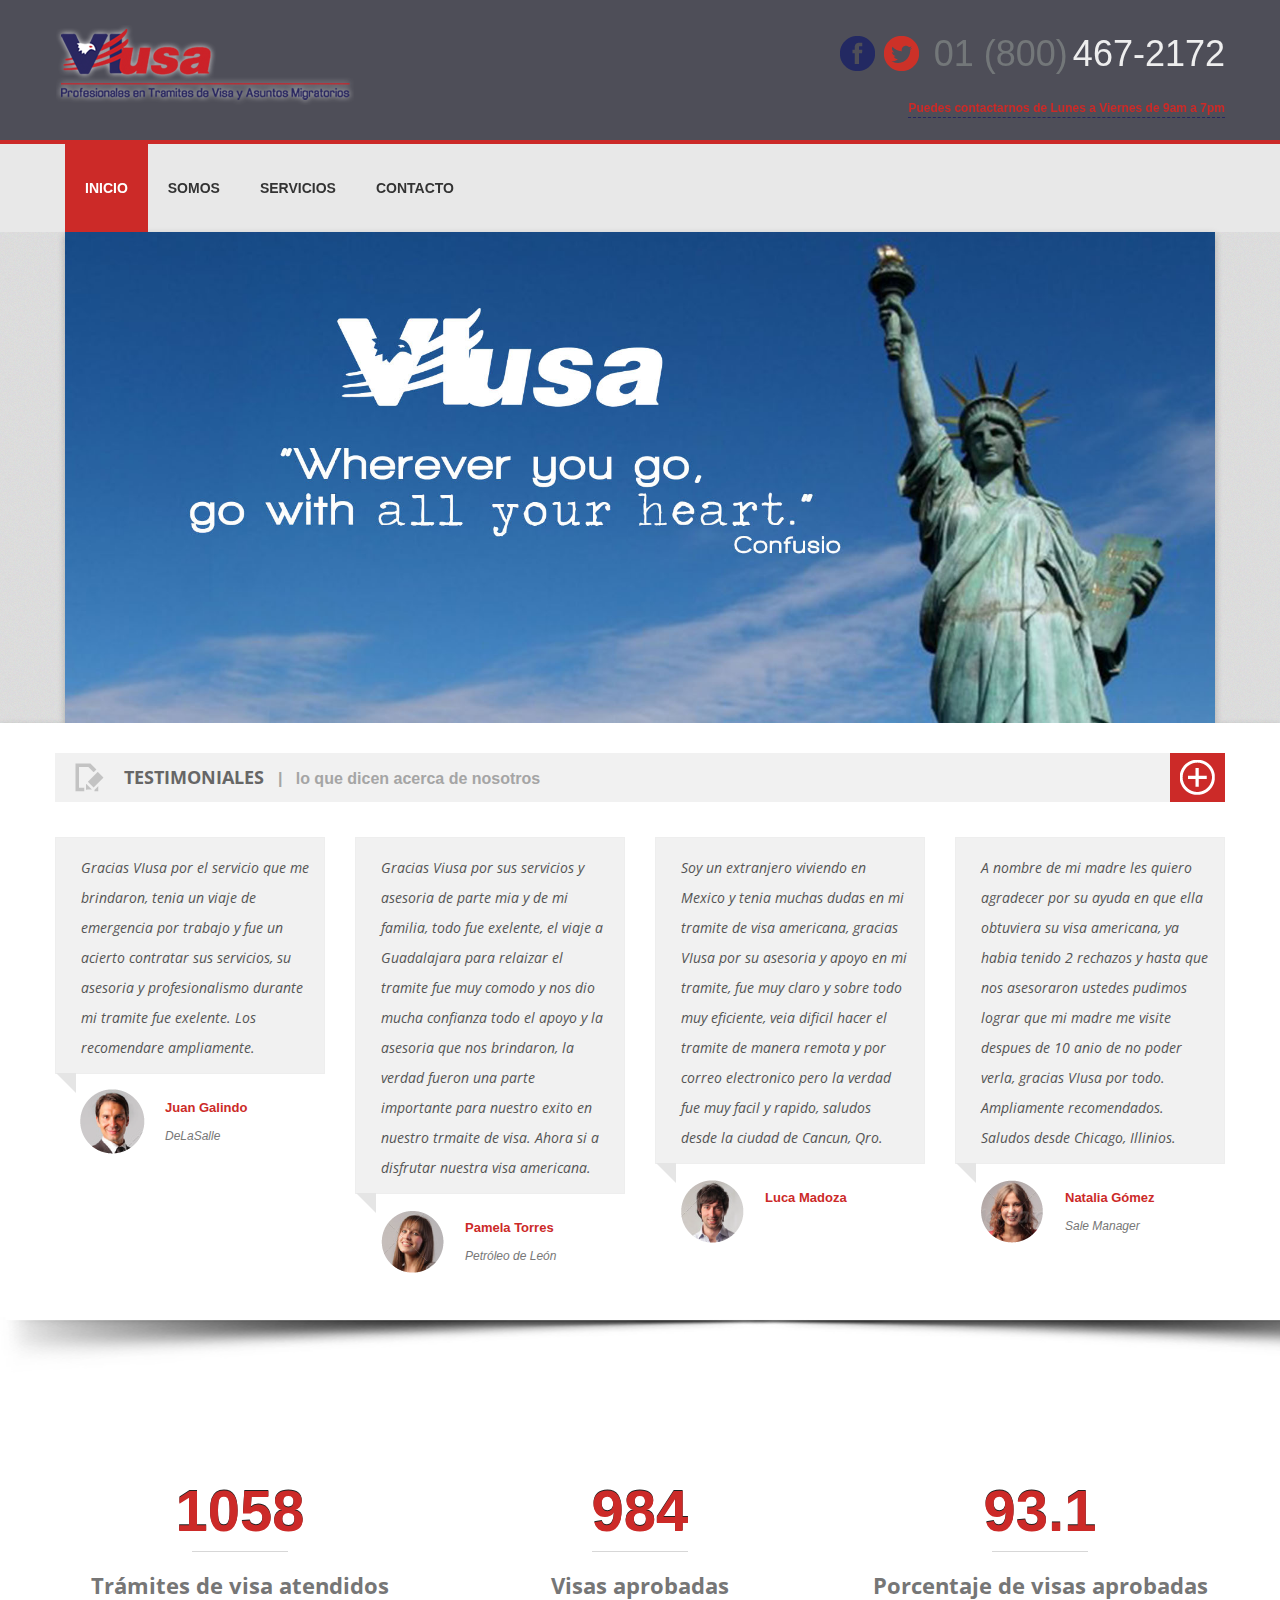
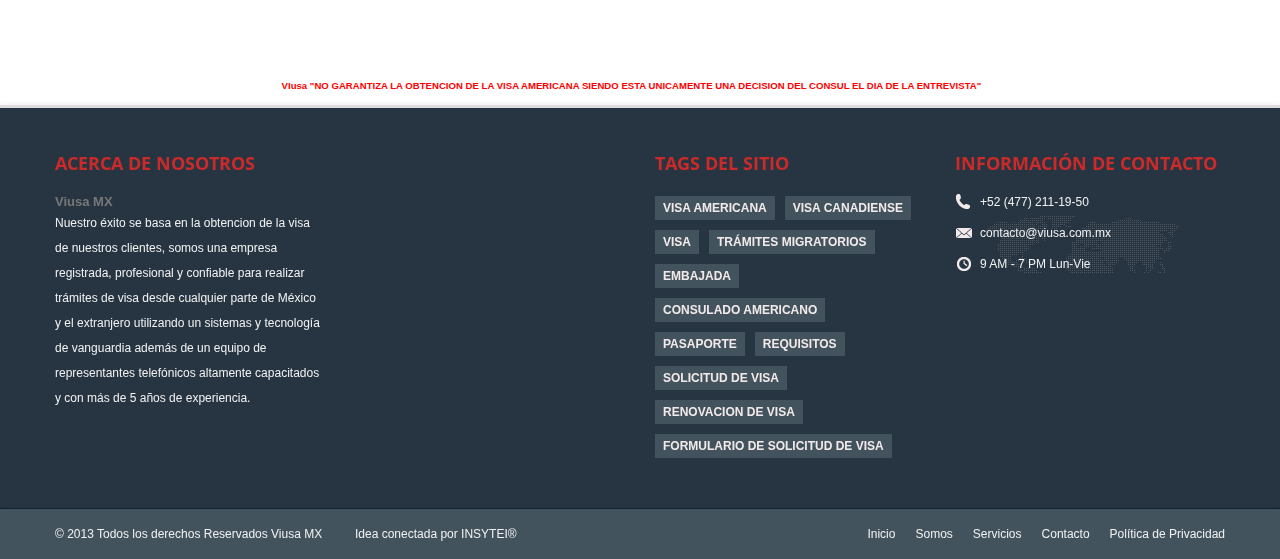
<file: index.html>
<!DOCTYPE html>
<html lang="es">
	<head>
		<meta charset="utf-8">
		<title>Viusa profesionales en tramites migratorios</title>
		<meta name="viewport" content="width=device-width, initial-scale=1.0">
		<meta name="description" content="">
		<meta name="author" content="">

		<!-- styles -->
		<link href="css/bootstrap.css" rel="stylesheet">
		<link href="css/bootstrap-responsive.css" rel="stylesheet">
		<link href="css/base.css" rel="stylesheet">
		<link href="css/flexslider.css" rel="stylesheet">
		<link href="css/prettyPhoto.css" rel="stylesheet">
		<link href="css/style.css" rel="stylesheet">
		
		<!-- REVOLUTION BANNER CSS SETTINGS -->
        <link rel="stylesheet" type="text/css" href="rs-plugin/css/settings.css" media="screen" />
		
		<!-- font awesome -->
        <link href="css/font-awesome.min.css" rel="stylesheet" type="text/css" media="screen">

		<!-- HTML5 shim, for IE6-8 support of HTML5 elements -->
		<!--[if lt IE 9]>
		  <script src="http://html5shim.googlecode.com/svn/trunk/html5.js"></script>
		<![endif]-->

		<!-- Fav and touch icons -->
		<link rel="apple-touch-icon-precomposed" sizes="144x144" href="ico/apple-touch-icon-144-precomposed.html">
		<link rel="apple-touch-icon-precomposed" sizes="114x114" href="ico/apple-touch-icon-114-precomposed.html">
		<link rel="apple-touch-icon-precomposed" sizes="72x72" href="ico/apple-touch-icon-72-precomposed.html">
		<link rel="apple-touch-icon-precomposed" href="ico/apple-touch-icon-57-precomposed.html">
		<link rel="shortcut icon" href="images/viusa.ico">
	</head>

  <body>

		<!-- Style selector -->
		
		
<!-- Image Back ground and pattern Back ground  -->
   
      <div id="pattern_bg"></div> 
    <!--   <img src="images/large/bg6.jpg" alt="" id="background" /> -->


<!-- Main header -->
<div id="main_wrapper">
	<div class="main_wrapper_inner">
         
	  <div class="header_top_first">
		<div class="container">
		 <div class="row">
		  <div class="span12">
	    	<div class="header_top_inner">	
         		<div class ="toad_wrapper">					 
					<div class="align_left logo"><a href="index.html"><img src="images/logo.png" alt="" /></a></div>
					<span class="clear"></span> 	
				</div>
                <div class ="text_info align_right"> 
				<div class="contact_head">                  
					<div class="head_tele_text"><span class="tele_text_1">01 (800)</span>467-2172</div>
					<div class="social_wrapper">  
							<a href="https://www.facebook.com/VIusaMx" target="_blank"><img src="images/facebook.png" alt="Twitter"/></a>
							<a href="http://www.twitter.com/viusamx" target="_blank"><img src="images/twitter.png" alt=""/></a>
                            <script type="text/javascript" src="http://www.skypeassets.com/i/scom/js/skype-uri.js"></script>
<div id="SkypeButton_Call_VIusaMX_1" style="padding: 0; position:  absolute; top: 10px; left: 50%;">
  <script type="text/javascript">
    Skype.ui({
      "name": "dropdown",
      "element": "SkypeButton_Call_VIusaMX_1",
      "participants": ["VIusaMX"],
      "imageSize": 24
    });
  </script>
</div>
                           
                           					
		            </div>
                   <span class="clear"></span>					
                </div>				    
					<div class="head_text_2">Puedes contactarnos de Lunes a Viernes de 9am a 7pm</div>
			    </div>
				<div class="clear"></div> 	
			</div>
		 </div>	
         </div>		 
        </div>  	
      </div>
	  
	  <div class="header_top_second">

        <div class="container header_top_second_inner">
		 <div class="row">
		   <div class="span12">
     <!-- Header -->
			     <div class="header_top_inner1">
				         <!-- begin navigation -->
					 <div class="main_menu">
						<nav id="dropdown">
							<ul class="sf-menu clearfix">								
								<li class="current"><a href="index.html" class="trigger"><span>Inicio</span></a>
									<!--<ul>
										<li><a href="index-2.html">Style 1</a></li>
										<li><a href="index2.html">Style 2</a></li>
										<li><a href="index3.html">Style 3</a></li>
										<li><a href="index4.html">Style 4</a></li>
									</ul>-->
								</li>
								<li><a href="somos.html" class="trigger"><span>Somos</span></a>
									<!--<ul>
										<li><a href="about.html">About Us</a></li>
										<li><a href="service.html">Our service</a></li>
										<li><a href="full_width_page.html">Full Page</a></li>
										<li><a href="page_right_sidebar.html">Page with Right Sidebar</a></li>
										<li><a href="page_left_sidebar.html">Page with Left Sidebar</a></li>
									</ul>-->
								</li>	
								<li><a href="#" class="trigger"><span>Servicios</span></a>
									<ul>
										<li><a href="pasos.html">Los 5 pasos de VIusa</a></li>
										<li><a href="visas.html">Tipos de Visa</a></li>
										<li><a href="asesoria.html">Asesoria Legal Migratoria</a>
												    <!--<ul>
														<li><a href="#">submenu test 1</a></li>
														<li><a href="#">submenu test 2</a></li>
														<li><a href="#">submenu test 3</a></li>
													</ul>-->
										</li>
										<li><a href="extranjeros.html">Servicios para Extranjeros en México</a></li>
									</ul>
								</li>									
								<!--<li><a href="portfolio.html" class="trigger"><span>Portfolio</span></a>
									<ul>
										<li><a href="portfolio4.html">Portfolio 4 columns</a></li>
										<li><a href="portfolio3.html">Portfolio 3 columns</a></li>
                                        <li><a href="portfolio2.html">Portfolio 2 columns</a></li>
										<li><a href="portfolio_single.html">Portfolio single</a></li>
									</ul>
								</li>
								<li><a href="blog.html" class="trigger"><span>Blog overview</span></a>
									<ul>
										<li><a href="blog.html">Blog Style 1</a></li>
										<li><a href="blog_2.html">Blog Style 2</a></li>
										<li><a href="blog_post.html">Single Blog Post</a></li>										
									</ul>
								</li>-->
								<li><a href="contact.php"><span>Contacto</span></a></li>		
                           <!-- <li><a href="#cotiza_wraper"><span>Cotizador</span></a></li>-->						
							</ul>
						</nav>	
                       </div>						
				 <!-- end navigation -->
			     </div>
                
               <!-- <form>
						<fieldset class="search-form">
							<input class="search" type="text" placeholder="Start searching...">
							<div class="search-button" type="submit"></div>
						</fieldset>
				</form>-->
			</div>
		   </div>
        </div>
       <div class="clear"></div>
     </div>

	<!-- Cotizador -->
    
		   
	<!-- Start slider  -->	   
		   
<div class="slider_wrapper">        
    <div class="fullwidthbanner-container">
        <div class="fullwidthbanner">
            <ul>
                
                         
    
                <!-- the second slide  -->
               <!-- <li data-transition="papercut" data-slotamount="15" data-masterspeed="300" data-delay="9400" data-thumb="images/thumbs/thumb2.html">
                            <img src="images/large/2.jpg" alt="MyPassion" />
    
                            <div class="caption randomrotate"
                                 data-x="40"
                                 data-y="40"
                                 data-speed="600"
                                 data-start="800"
                                 data-easing="easeOutExpo" data-end="8100" data-endspeed="600" data-endeasing="easeInSine" ><img src="images/stuff/ipad_hand.png" alt="MyPassion">
                            </div>                     
                                 
                            <div class="caption managov-s-title-3 lft"
                                 data-x="680"
                                 data-y="90"
                                 data-speed="600"
                                 data-start="900"
                                 data-easing="easeOutExpo" data-end="7200" data-endspeed="600" data-endeasing="easeInSine" >Tramites de visa personalizados 
                            </div>
                                 
                            <div class="caption managov-s-title-4 lft"
                                 data-x="680"
                                 data-y="150"
                                 data-speed="600"
                                 data-start="1100"
                                 data-easing="easeOutExpo" data-end="7500" data-endspeed="600" data-endeasing="easeInSine" >En  
                            </div>
                                 
                            <div class="caption managov-s-title-5 lft"
                                 data-x="680"
                                 data-y="190"
                                 data-speed="600"
                                 data-start="1400"
                                 data-easing="easeOutExpo" data-end="8200" data-endspeed="600" data-endeasing="easeInSine" >Viusa
                            </div>
                            
                            <div class="caption managov-s-title-6 lfb"
                                 data-x="680"
                                 data-y="250"
                                 data-speed="600"
                                 data-start="1600"
                                 data-easing="easeOutExpo" data-end="8400" data-endspeed="600" data-endeasing="easeInSine" > preparamos tu solicitud de manera pesonalizada.
                            </div>
                            
                            <div class="caption tp-caption.managov-s-title-s2-text lfb"
                                 data-x="680"
                                 data-y="300"
                                 data-speed="600"
                                 data-start="1800"
                                 data-easing="easeOutExpo" data-end="8600" data-endspeed="600" data-endeasing="easeInSine" >La direfencia de nuestro servicio es que preparamos tu solicitud y lista de requisitos basada en 
                            </div>
                            
                            <div class="caption tp-caption.managov-s-title-s2-text lfb"
                                 data-x="680"
                                 data-y="325"
                                 data-speed="600"
                                 data-start="2000"
                                 data-easing="easeOutExpo" data-end="8800" data-endspeed="600" data-endeasing="easeInSine" > tu situacion actual y personal lo que te brinda una orientacion clara y prescisa de como presentarte 
                            </div>
                            
                            <div class="caption tp-caption.managov-s-title-s2-text lfb"
                                 data-x="680"
                                 data-y="350"
                                 data-speed="600"
                                 data-start="2200"
                                 data-easing="easeOutExpo" data-end="9000" data-endspeed="600" data-endeasing="easeInSine" > a tu entrevista para tramite de visa, nuestros mas de 13 años de experiencia asi como 
                            </div>
                            
                            <div class="caption tp-caption.managov-s-title-s2-text lfb"
                                 data-x="680"
                                 data-y="375"
                                 data-speed="600"
                                 data-start="2200"
                                 data-easing="easeOutExpo" data-end="9000" data-endspeed="600" data-endeasing="easeInSine" > los cientos de visas aprobadas de nuestros clientes nos avalan
                            </div>     
                </li>-->
                
                <!-- the third slide -->
                <li data-transition="turnoff" data-slotamount="1" data-masterspeed="300" data-thumb="images/thumbs/thumb3.html">
                            <img src="images/large/1.jpg" alt="MyPassion" />
    
                            
                            
                           <!-- <div class="caption managov-s-title-3 lft"
                                 data-x="680"
                                 data-y="150"
                                 data-speed="600"
                                 data-start="900"
                                 data-easing="easeOutExpo" data-end="8200" data-endspeed="600" data-endeasing="easeInSine" > Tramita tu visa para Canada con VIusa
                            </div>
                            
                            <div class="caption managov-s-title-6 lft"
                                 data-x="680"
                                 data-y="230"
                                 data-speed="600"
                                 data-start="1600"
                                 data-easing="easeOutExpo" data-end="8400" data-endspeed="600" data-endeasing="easeInSine" >Te asesoramos y elaboramos tu solicitud de visa Canadiense.
                            </div>
                            
                            <div class="caption managov-s-text lfb "
                                 data-x="680"
                                 data-y="290"
                                 data-speed="600"
                                 data-start="1000"
                                 data-easing="easeOutExpo"  data-end="8400" data-endspeed="600" data-endeasing="easeInSine" ><span style="color:#777;"> En VIusa ampliamos fronteras y te asesoramos y elaboramos tu solicitud de visa Canadiense.<br> Atendemos todo tipo de visa para Canada sin necesidad de acudir a una cita.</span>
                            </div> -->
                        
             
                </li> 
                <!-- the first slide -->  
                <li data-transition="fade" data-slotamount="10" data-masterspeed="300" data-thumb="images/thumbs/thumb1.html">
                            <img src="images/large/2.jpg" alt="" class="400pxSquare"/>
                 </li>    
                <li data-transition="fade" data-slotamount="10" data-masterspeed="300" data-thumb="images/thumbs/thumb1.html">
                            <img src="images/large/canada14.jpg" alt="" class="400pxSquare"/>
                 </li> 
                 <li data-transition="fade" data-slotamount="10" data-masterspeed="300" data-thumb="images/thumbs/thumb1.html">
                            <img src="images/large/s_bg1.jpg" alt="" class="400pxSquare"/>         
                           <div class="caption lfb"
                                 data-x="20"
                                 data-y="70"
                                 data-speed="600"
                                 data-start="800"
                                 data-easing="easeOutExpo" data-end="8100" data-endspeed="600" data-endeasing="easeInSine" ><img src="images/stuff/man_girl.png" alt="">											 
                            </div>                          
                                 
                            <div class="caption managov-s-title lft"
                                 data-x="520"
                                 data-y="70"
                                 data-speed="600"
                                 data-start="900"
                                 data-easing="easeOutExpo" data-end="8200" data-endspeed="600" data-endeasing="easeInSine" >Bienvenido a VIusa 
                            </div>
                            
                            <div class="caption managov-s-title-2 lft"
                                 data-x="520"
                                 data-y="170"
                                 data-speed="600"
                                 data-start="900"
                                 data-easing="easeOutExpo" data-end="8300" data-endspeed="600" data-endeasing="easeInSine" > <span style="color:#777;"> Viajas de negocios, trabajo o <br>capacitacion a los Estados Unidos? </span>
                            </div>
    
                            <div class="caption managov-s-text lfr "
                                 data-x="520"
                                 data-y="250"
                                 data-speed="600"
                                 data-start="1000"
                                 data-easing="easeOutExpo"  data-end="8400" data-endspeed="600" data-endeasing="easeInSine" > <span style="color:#777;"> <br><br>En vIusa te asesoramos para que tengas una entrevista consular exitosa, valoramos tu motivo de viaje y te<br> preparamos para tu cita segun tu situacion para incrementar tus posibilidades de exito en tu cita.</span>
                            </div> 
                            
                            
                </li>
                <!-- the first slide -->  
                <li data-transition="fade" data-slotamount="10" data-masterspeed="300" data-thumb="images/thumbs/thumb1.html">
                            <img src="images/large/3.jpg" alt="" class="400pxSquare"/>
                            
                                             
                                 
                           <!-- <div class="caption managov-s-title lft"
                                 data-x="520"
                                 data-y="70"
                                 data-speed="600"
                                 data-start="900"
                                 data-easing="easeOutExpo" data-end="8200" data-endspeed="600" data-endeasing="easeInSine" >Servicio a toda la republica <br>y el extranjero 
                            </div>
                            
                            <div class="caption managov-s-title-2 lft"
                                 data-x="520"
                                 data-y="170"
                                 data-speed="600"
                                 data-start="900"
                                 data-easing="easeOutExpo" data-end="8300" data-endspeed="600" data-endeasing="easeInSine" > <span style="color:#777;"> Tramita desde cualquier parte </span>
                            </div>
    
                            <div class="caption managov-s-text lfr "
                                 data-x="520"
                                 data-y="250"
                                 data-speed="600"
                                 data-start="1000"
                                 data-easing="easeOutExpo"  data-end="8400" data-endspeed="600" data-endeasing="easeInSine" > <span style="color:#777;"> En Viusa no es necesario acudir a una entrevista con nosotros para atender tu solicitud gracias a nuestro sistema CRM personalizado <br>te podemos atender desde donde estes siempre y cuando tengas acceso a una computadora con internet..</span>
                            </div>--> 
                            
                            
                </li>
                <!-- the first slide -->  
                <li data-transition="fade" data-slotamount="10" data-masterspeed="300" data-thumb="images/thumbs/thumb1.html">
                            <img src="images/large/4.jpg" alt="" class="400pxSquare"/>
                            
                 </li>                              
                <li data-transition="fade" data-slotamount="10" data-masterspeed="300" data-thumb="images/thumbs/thumb1.html">
                            <img src="images/large/6.jpg" alt="" class="400pxSquare"/>

                                 
                            <div class="caption managov-s-title lft"
                                 data-x="520"
                                 data-y="70"
                                 data-speed="600"
                                 data-start="900"
                                 data-easing="easeOutExpo" data-end="8200" data-endspeed="600" data-endeasing="easeInSine" >Asuntos legales o migratorios <br>de los Estados Unidos
                            </div>
                            
                            <div class="caption managov-s-title-2 lft"
                                 data-x="520"
                                 data-y="170"
                                 data-speed="600"
                                 data-start="900"
                                 data-easing="easeOutExpo" data-end="8300" data-endspeed="600" data-endeasing="easeInSine" > <span style="color:#777;"> <br>Atencion legal migratoria  </span>
                            </div>
    
                            <div class="caption managov-s-text lfr "
                                 data-x="520"
                                 data-y="250"
                                 data-speed="600"
                                 data-start="1000"
                                 data-easing="easeOutExpo"  data-end="8400" data-endspeed="600" data-endeasing="easeInSine" > <span style="color:#000;"> <br>En VIusa te asesoramos y llevamos tus asuntos legales o migratorios de los Estados Unidos, atendemos asuntos como: <br>Tramites de residencia o green card, Tramites de explicacion o perdones migratorios, <br>visas de prometido o conyuge de ciudadano americano, Visas de inversionista o cualquier otro asunto relacionado con tramites legales <br>o migratorios de los Estados Unidos.</span>
                            </div> 
                            
                            
                </li>
            </ul>
        </div>
    </div>	

</div> 	<!-- End slider wrapper --> 


    
	
    <div class="content">		
				
	 <div class="content_wrapper">	
	  <div class="content_wrapper_inner">
      
<!--Container del cotizador -->
<!--<section id="cotiza_wrapper">
      <div class="cotiza_wrapper">
      <div class="row">
      	<div class="span12">
        	<h3 class="title_1" align="center">COTIZA TU SERVICIO</h3>
        </div>
      </div>
      <div class="row" style="margin:10px;">
        <form action="cotizacion.php" method="post" name="cotizador" enctype="multipart/form-data" target="_blank">
        <div class="span3">
            <div class="row">
                <div class="input_holder">
                    <input type="text" class="input-xlarge" name="nombre" required placeholder="Nombre Completo:"/>
                </div>
            </div>
            <div class="row">        	
                <div class="input_holder">
                    <input type="text" class="input-large" name="email" required placeholder="E-Mail:"/>
                </div>
            </div>
            <div class="row">
                <div class="input_holder">
                        <input type="text" required name="telefono" class="input-large" placeholder="Teléfono 10 Digitos:"/>
                </div>
            </div>
			<div class="row">
                <div class="input_holder">
                    <select name="estado" required id="state">
	<option value="Aguascalientes">Aguascalientes</option>
	<option value="Baja California">Baja California</option>
	<option value="Baja California Sur">Baja California Sur</option>
	<option value="Campeche">Campeche</option>
	<option value="Chiapas">Chiapas</option>
	<option value="Chihuahua">Chihuahua</option>
	<option value="Coahuila">Coahuila</option>
	<option value="Colima">Colima</option>
	<option value="Distrito Federal">Distrito Federal</option>
	<option value="Durango">Durango</option>
	<option value="Estado de México">Estado de México</option>
	<option value="Guanajuato">Guanajuato</option>
	<option value="Guerrero">Guerrero</option>
	<option value="Hidalgo">Hidalgo</option>
	<option value="Jalisco">Jalisco</option>
	<option value="Michoacán">Michoacán</option>
	<option value="Morelos">Morelos</option>
	<option value="Nayarit">Nayarit</option>
	<option value="Nuevo León">Nuevo León</option>
	<option value="Oaxaca">Oaxaca</option>
	<option value="Puebla">Puebla</option>
	<option value="Querétaro">Querétaro</option>
	<option value="Quintana Roo">Quintana Roo</option>
	<option value="San Luis Potosí">San Luis Potosí</option>
	<option value="Sinaloa">Sinaloa</option>
	<option value="Sonora">Sonora</option>
	<option value="Tabasco">Tabasco</option>
	<option value="Tamaulipas">Tamaulipas</option>
	<option value="Tlaxcala">Tlaxcala</option>
	<option value="Veracruz">Veracruz</option>
	<option value="Yucatán">Yucatán</option>
	<option value="Zacatecas">Zacatecas</option>
	<option value="otro">Otro</option>
</select>
                </div>
            </div>
        </div>
        <div class="span3">        	
			<div class="row">
            	<div class="input_holder">
                	<select name="tipo" required>
                        <option>Tipo de tramite</option>
                        <option value="1">Primera vez</option>
                        <option value="2">Renovación</option>
                    </select>                
                </div>
            </div>    
            <div class="row">
            	<div class="input_holder">
                	<select name="tramite" required>
                    	<option>Tramite</option>
                        <option value="3">Individual</option>
                        <option value="1">Familiar</option>
                        <option value="2">Grupal</option>
                    </select>
            	</div>
            </div>            
            <div class="row">
            	<div class="input_holder">
                	<select name="convenio" required>
                    	<option>Trabajadores con convenio</option>
                    	<option value="1">Ayuntamiento de León</option>
                        <option value="2">Ayuntamiento de Aguascalientes</option>
                        <option value="3">ITESM</option>
                        <option value="4">La Salle Bajio</option>
                        <option value="5">Poder Judicial de Gto</option>
                        <option value="6">Secretaría de Salud</option>
                        <option value="7">No</option>
                    </select>
                </div>
            </div>
            <div class="row">
            	<div class="input_holder">
                	<input type="text" name="codigo" class="input-large" placeholder="Codigo Promocional" disabled/>
                </div>
            </div>
        </div>
        <div class="span2">
        	<div class="row">
            	<div class="input_holder">
                	<input type="number" name="adultos" class="input-large" placeholder="Mayores de 17 años de edad" required step="1" min="0" max="3"/>
                </div>
            </div>
            <div class="row">
            	<div class="input_holder">
                	<input type="number" name="ninos" class="input-large" step="1" min="0" max="3" required placeholder="Menor de edad 0-6"/>
                </div>
            </div>
            <div class="row">
            	<div class="input_holder">
                	<input type="number" name="jovenes" class="input-large" step="1" min="0" max="3" required placeholder="Menor de edad 7-17"/>
                </div>
            </div>
            <div class="row">
            	<button type="submit" class="button">Cotizar</button>
            </div>
            
        </div>
        </form>
    </div><div style="margin:0 auto; width:70%;">
            	En caso de dudas o que tu caso no concuerde con lo aquí solicitado te invitamos a que te comuniques al 01800 4672172
            </div>
    </div>
	 </section> -->
	 <!-- Services Block --> 
	 
	 <!-- <div class="container content_wrapper_section">  
		 <div class="service_wrapper_holder">	
           <div class="container">
		     <div class="row">					   		   
                 			   
				   <div class="span3">
				        <div class="service_wrapper">									 
							     
								<a href="#"><img src="images/icons/s1.png" alt=""/></a>
								<div class="clear"></div>	
				                <div class="service_wrapper_inner"> 	   
									   <h3><a href="index-2.html"> Save time </a> </h3>
									   <p> 
									    sed diam nonumy eirmod roed tempor in vid unt ut labore magna adipiocar semper laoreet perfecto ad qui
									   </p>
					            </div> <!-- End service wrapper inner --> 							
					   <!-- </div>					
			   	   </div> <!-- End service wrapper -->

                   <!--<div class="span3">
				        <div class="service_wrapper">									 
							     
								<a href="#"><img src="images/icons/s2.png" alt=""/></a>
								<div class="clear"></div>	
				                <div class="service_wrapper_inner"> 	      
									   <h3><a href="index-2.html"> Growing business </a> </h3>
									   <p> 
									    sed diam nonumy eirmod roed tempor in vid unt ut labore magna adipiocar semper laoreet perfecto ad qui
									   </p>
					            </div> <!-- End service wrapper inner --> 							
					  <!--  </div>					
			   	   </div> <!-- End service wrapper -->

                  <!-- <div class="span3">
				        <div class="service_wrapper">									 
							    <a href="#"><img src="images/icons/s3.png" alt=""/></a> 
								<div class="clear"></div>	
				                <div class="service_wrapper_inner"> 	      
									   <h3><a href="index-2.html"> Resposive design </a> </h3>
									   <p> 
									    sed diam nonumy eirmod roed tempor in vid unt ut labore magna adipiocar semper laoreet perfecto ad qui
									   </p>
					            </div> <!-- End service wrapper inner --> 							
					  <!--  </div>					
			   	   </div> <!-- End service wrapper -->

                  <!-- <div class="span3">
				        <div class="service_wrapper">									 
							     
                                <a href="#"><img src="images/icons/s4.png" alt=""/></a>
				                <div class="service_wrapper_inner"> 	      
									   <h3><a href="index-2.html"> 24/7 support </a> </h3>
									   <p> 
									    sed diam nonumy eirmod roed tempor in vid unt ut labore magna adipiocar semper laoreet perfecto ad qui
									   </p>
					            </div> <!-- End service wrapper inner --> 							
					  <!--  </div>					
			   	   </div> <!-- End service wrapper -->
				   
                 <!--  <div class="clear"></div>
		        </div><!-- End service wrapper holder -->
				<!--</div>
             </div>				 
		 </div>  <!-- End content wrapper section -->
	<!--<div class="clear"></div>-->

<!-- End Services Block --> 





<!-- Start testimonials block --> 

 <div class="container content_wrapper_section">
     <div class="port_wrapper_home">
        <i class="icon_blog"></i>
		  <div class="block_tile_wrapper">	 
	       <span class="block_tile_1"> Testimoniales </span>
	       <span class="block_tile_2"> &nbsp; | &nbsp;  lo que dicen acerca de nosotros </span>
		  </div>
		<div class="readmore_holder"><a href="#"><i class="icon_plus"></i></a></div>
        <div class="clear"></div>		
     </div>  
    <div class="container">
	  <div class="row">        							    
      
	  <div class="faq_holder"> 
	        <div class="testi_inner_wrapper_holder_4">
	            	
				<div class="testi_inner_wrapper_4 span3">
					<div class="title_b2"><h2>  Gracias VIusa por el servicio que me brindaron, tenia un viaje de emergencia por trabajo y fue un acierto contratar sus servicios, su asesoria y profesionalismo durante mi tramite fue exelente. Los recomendare ampliamente.  </h2></div>
					<div class="blog_h_content"> 

					 <div class="test_detail2">
					    <div class="photo_testi"><img src="images/team/test_1.png" class="scale-with-grid" alt=""></div>
						<div class="sub_test_con">
						   <div class="sub_text1"> Juan Galindo </div> 
						   <div class="sub_text2"> DeLaSalle </div>
                        </div>						
					 </div> <!-- End test detail -->
																	 
					</div>
																	 
				</div> 
				
				<div class="testi_inner_wrapper_4 span3">
					<div class="title_b2"><h2>  Gracias Viusa por sus servicios y asesoria de parte mia y de mi familia, todo fue exelente, el viaje a Guadalajara para relaizar el tramite fue muy comodo y nos dio mucha confianza todo el apoyo y la asesoria que nos brindaron, la verdad fueron una parte importante para nuestro exito en nuestro trmaite de visa. Ahora si a disfrutar nuestra visa americana. </h2></div>
					<div class="blog_h_content"> 

					 <div class="test_detail2">
					    <div class="photo_testi"><img src="images/team/test_2.png" class="scale-with-grid" alt=""></div>
						<div class="sub_test_con">
						   <div class="sub_text1"> Pamela Torres  </div> 
						   <div class="sub_text2"> Petróleo de León </div>
                        </div>						
					 </div> <!-- End test detail -->
																	 
					</div>
																	 
				</div> 
				
				<div class="testi_inner_wrapper_4 span3">
					<div class="title_b2"><h2>  Soy un extranjero viviendo en Mexico y tenia muchas dudas en mi tramite de visa americana, gracias VIusa por su asesoria y apoyo en mi tramite, fue muy claro y sobre todo muy eficiente, veia dificil hacer el tramite de manera remota y por correo electronico pero la verdad fue muy facil y rapido, saludos desde la ciudad de Cancun, Qro. </h2></div>
					<div class="blog_h_content"> 

					 <div class="test_detail2">
					    <div class="photo_testi"><img src="images/team/test_3.png" class="scale-with-grid" alt=""></div>
						<div class="sub_test_con">
						   <div class="sub_text1"> Luca Madoza </div> 
						   <div class="sub_text2">  </div>
                        </div>						
					 </div> <!-- End test detail -->
																	 
					</div>
																	 
				</div> 
				
				<div class="testi_inner_wrapper_4 span3">
					<div class="title_b2"><h2>  A nombre de mi madre les quiero agradecer por su ayuda en que ella obtuviera su visa americana, ya habia tenido 2 rechazos y hasta que nos asesoraron ustedes pudimos lograr que mi madre me visite despues de 10 anio de no poder verla, gracias VIusa por todo. Ampliamente recomendados. Saludos desde Chicago, Illinios.  </h2></div>
					<div class="blog_h_content"> 

					 <div class="test_detail2">
					    <div class="photo_testi"><img src="images/team/test_4.png" class="scale-with-grid" alt=""></div>
						<div class="sub_test_con">
						   <div class="sub_text1"> Natalia Gómez  </div> 
						   <div class="sub_text2"> Sale Manager </div>
                        </div>						
					 </div> <!-- End test detail -->
																	 
					</div>
																	 
				</div> 
			  <div class="clear"></div>
		  </div> <!-- End testi inner wrapper holder -->
			<span class="clear"></span>
        </div>
	
	 
    <div class="clear"></div>	

	</div>  <!-- End port wrapper -->
    </div>	
   </div> <!-- End content wrapper section --> 
 
<!-- End testimonials block --> 


<!-- Star Team block -->

<div id="coop_wrapper">
 <div id="coop_background" data-type="background" data-speed="10">
<div class="content_shadow"></div>	
     <div class="coop_control_wrapper">
		
    <div class="container">
	  <div class="row">
	  <span class="team_h_title"><a href="#"><h2> Nuestros Números </h2></a> </span> 
	  <span class="team_h_title_2"> Algo de lo que hicimos en el 2013 </span>
	  
     <div class="mission_wrapper">
       <div class="count_wrapper clearfix countto">

           <div class="span4">
              <div class="number_counter" data-perc="179">
				<div class="number_count blue">1058</div>
				<div class="count_border"></div>
				<h3 class="number_text">Trámites de visa atendidos</h3>
			  </div>
		   
           </div>
		   
		   <div class="span4">
              <div class="number_counter" data-perc="100">
				<div class="number_count blue">984</div>
				<div class="count_border"></div>
				<h3 class="number_text">Visas aprobadas</h3>
			  </div>
		   
           </div>
		   
		   <div class="span4">
              <div class="number_counter" data-perc="78.4">
				<div class="number_count blue">93.1</div>
				<div class="count_border"></div>
				<h3 class="number_text">Porcentaje de visas aprobadas</h3>
			  </div>
		   
           </div>
		   
		   <!--<div class="span3">
              <div class="number_counter" data-perc="57">
				<div class="number_count blue">57</div>
				<div class="count_border"></div>
				<h3 class="number_text">Organization</h3>
			  </div>
		   
           </div>-->
		   
       </div>	   
	 </div><!-- End client h inner -->

	</div>  <!-- End row -->
    </div>
		
       			    				
			<span class="clear"></span> 				  
	   </div> 
  </div>
  <span class="clear"></span> 
</div>
<!-- End Team block -->


 

 
<!-- End Quote block --> 



<div style="color:red; font-size:0.8em; margin:0 auto; width:56%; font-weight:bolder;">VIusa "NO GARANTIZA LA OBTENCION DE LA VISA AMERICANA SIENDO ESTA UNICAMENTE UNA DECISION DEL CONSUL EL DIA DE LA ENTREVISTA"</div>
   
		   
		  </div> 	 <!-- End Content wrapper inner -->  
        </div> 	 <!-- End Content wrapper -->	
    </div>	<!-- End content -->
	
	
  	<!-- Footer -->

         <footer id="footer">	   
			<div class="container">
			  <div class="footer_inner"> 
			  <div class="row">
			        
				 <div class="span3 widget">	
                      <h4 class="widget_title">Acerca de Nosotros</h4>				 
                      <div class="widget_text">
                        <span class="foot_title">Viusa MX</span><br/>                       
                        <!--<p>En VIusa nos ocupamos en darte el mejor servicio en tramites de visa para todo el mundo.</p>--><p> Nuestro éxito se basa en la obtencion de la visa de nuestros clientes, somos una empresa registrada, profesional y confiable para realizar trámites de visa desde cualquier parte de México y el extranjero utilizando un sistemas y tecnología de vanguardia además de un equipo de representantes telefónicos altamente capacitados y con más de 5 años de experiencia.</p><!--<p> No arriesgues tu tramite de visa, acude con los profesionales de VIusa.</p><p> VIusa "NO GARANTIZA LA OBTENCION DE LA VISA AMERICANA SIENDO ESTA UNICAMENTE UNA DECISION DEL CONSUL EL DIA DE LA ENTREVISTA"</p>-->
						<!--<div class="top10 clearfix"><p>Lorem ipsum dolor,sed diam nonumy eirmod tempor invid unt utat 
						albucius gloriatur duo, id reque goandtu estatis omittantur.</p> </div>   -->                    
                      </div>
					  <div class="clear"></div>
                 </div>
				 
				  <div class="span3 widget">
                  <!--  <h4 class="widget_title">Popular blog post</h4>
                    <div class="widget_blogposts">
                        <ul>
                        	<li class="p_widget_inner"> 
                                <img src="images/blog/s3.jpg" alt="" class="scale-with-grid" />	                           	
                                <div class="post_wiget_holder">
								<div class="post_wiget_ti"><a href="#">GRAECI THEOPHRASTUS</a></div>
								<div class="sub_date_wrapper">
                                  <span class="left sub_text3">27 Oct 2013 - <a href="#"> 3 comments </a></span>								
								</div>
								</div>
								<div class="clear"></div>  
                            </li>
                        	<li class="p_widget_inner"> 
                                <img src="images/blog/s4.jpg" alt="" class="scale-with-grid" /> 
                                <div class="post_wiget_holder">								
                                <div class="post_wiget_ti"><a href="#">EUBRA VO REQUE DUO HON</a></div>								
								<div class="sub_date_wrapper">
                                  <span class="left sub_text3">23 Oct 2013 - <a href="#"> 1 comment </a></span>								
								</div>
								</div>
								<div class="clear"></div>  
                            </li>
							<li class="p_widget_inner"> 
                                <img src="images/blog/s2.jpg" alt="" class="scale-with-grid" /> 
                                <div class="post_wiget_holder">								
                                <div class="post_wiget_ti"><a href="#">EUBRA VO REQUE DUO HON</a></div>								
								<div class="sub_date_wrapper">
                                  <span class="left sub_text3">21 Oct 2013 - <a href="#"> No comment </a></span>								
								</div>
								</div>
								<div class="clear"></div>  
                            </li>
                        </ul>                        
                    </div>-->
					<div class="clear"></div>
                 </div>
                
                <div class="span3 widget">
                    <h4 class="widget_title">Tags del sitio</h4>
                     <div class="tagcloud">
							<a href="#">Visa Americana</a>
							<a href="#">Visa canadiense</a>
							<a href="#">visa</a>
							<a href="#">trámites migratorios</a>
							<a href="#">embajada</a>
							<a href="#">consulado americano</a>
						    <a href="#">pasaporte</a>
							<a href="#">requisitos</a>
							<a href="#">solicitud de visa</a>
							<a href="#">renovacion de visa</a>		
							<a href="#">formulario de solicitud de visa</a>						
					</div>
                    <div class="clear"></div>
                </div>
                          
              <div class="span3 widget">
                    <h4 class="widget_title">información de contacto</h4>
                <div class="widget_text">
				    <div class="world_map"> 
                         <!--<div class="icon_home sub_text2"> 27 Street, Road Norh, New York </div>	-->
                         <div class="icon_tele2 sub_text2"> +52 (477) 211-19-50</div>
                         <!--<div class="icon_fax sub_text2"> +7 (201) 9-556-707</div>-->						 
                         <div class="icon_mail sub_text2"> <a href="mailto:contacto@viusa.com.mx">contacto@viusa.com.mx</a></div>
                         <div class="icon_time sub_text2"> 9 AM -  7 PM  Lun-Vie</div>
					</div>
                </div>
				<div class="clear"></div>
              </div>
			
			   </div>
			 </div>
            </div>
		 </footer> <!-- End Footer -->


          <!-- Sub footer -->
		
		<div id="subfooter_wrapper">
		   <div class="container">
		    <div class="row">
    	      <div class="subfooter">
        	    <div class="span3 power_bt">
			     &#169; 2013 Todos los derechos Reservados Viusa MX
                 </div>
                 <div class="span3 power_bt">Idea conectada por <a href="http://www.insytei.com" target="_blank">INSYTEI&reg;</a>
			    </div>
               <div class="span6 power_right">
			      <div class="footer_nav">
					<a href="index.html">Inicio</a>&nbsp; &nbsp; &nbsp;
					<a href="about.html">Somos</a>&nbsp; &nbsp; &nbsp;
					<a href="service.html">Servicios</a>&nbsp; &nbsp; &nbsp;
					
					<a href="contact.php">Contacto</a>&nbsp; &nbsp; &nbsp;
					<a href="politica.html">Política de Privacidad</a>
			      </div>				  
               </div>
              </div>
			</div>
		   </div>
        </div> <!-- End Sub footer -->
		
	</div> <!-- End main_wrapper_inner -->	   
</div> <!-- End main_wrapper -->	
	
	
<!-- jquery -->
<script src="js/jquery-1.8.3.js" type="text/javascript"></script>
<script src="js/bootstrap.js" type="text/javascript"></script>
<script src="js/jquery.carouFredSel-6.1.0-packed.js" type="text/javascript"></script>
<script src="js/jquery.tipsy.js" type="text/javascript"></script>
<script src="js/jquery.easing.1.3.js" type="text/javascript"></script>
<script src="js/jquery.flexslider-min.js" type="text/javascript"></script>
<script src="js/superfish.js" type="text/javascript"></script>
<script src="js/jquery.color.js" type="text/javascript"></script>
<script src="js/custom.js" type="text/javascript"></script>
<script src="js/jquery.appear.min.js" type="text/javascript"></script>
<script src="js/jquery.countto.js" type="text/javascript"></script>
<script src="js/jquery.cycle.all.js"  type="text/javascript"></script>
<script src="js/modernizr.custom.js"  type="text/javascript"></script>
<script src="js/jquery.fitvids.js"  type="text/javascript"></script>
<script src="js/jquery.ui.totop.js"  type="text/javascript"></script>
<script src="js/jquery.prettyPhoto.js"  type="text/javascript"></script>

<!-- jQuery REVOLUTION Slider -->
<script type="text/javascript" src="rs-plugin/js/jquery.themepunch.revolution.min.js"></script>
<script type="text/javascript" src="rs-plugin/js/jquery.themepunch.plugins.min.js"></script>

<!-- google webfont font replacement  -->
<link href='http://fonts.googleapis.com/css?family=Open+Sans:400,400italic,700,700italic,300,300italic' rel='stylesheet' type='text/css'>

	</body>
</html>
</file>
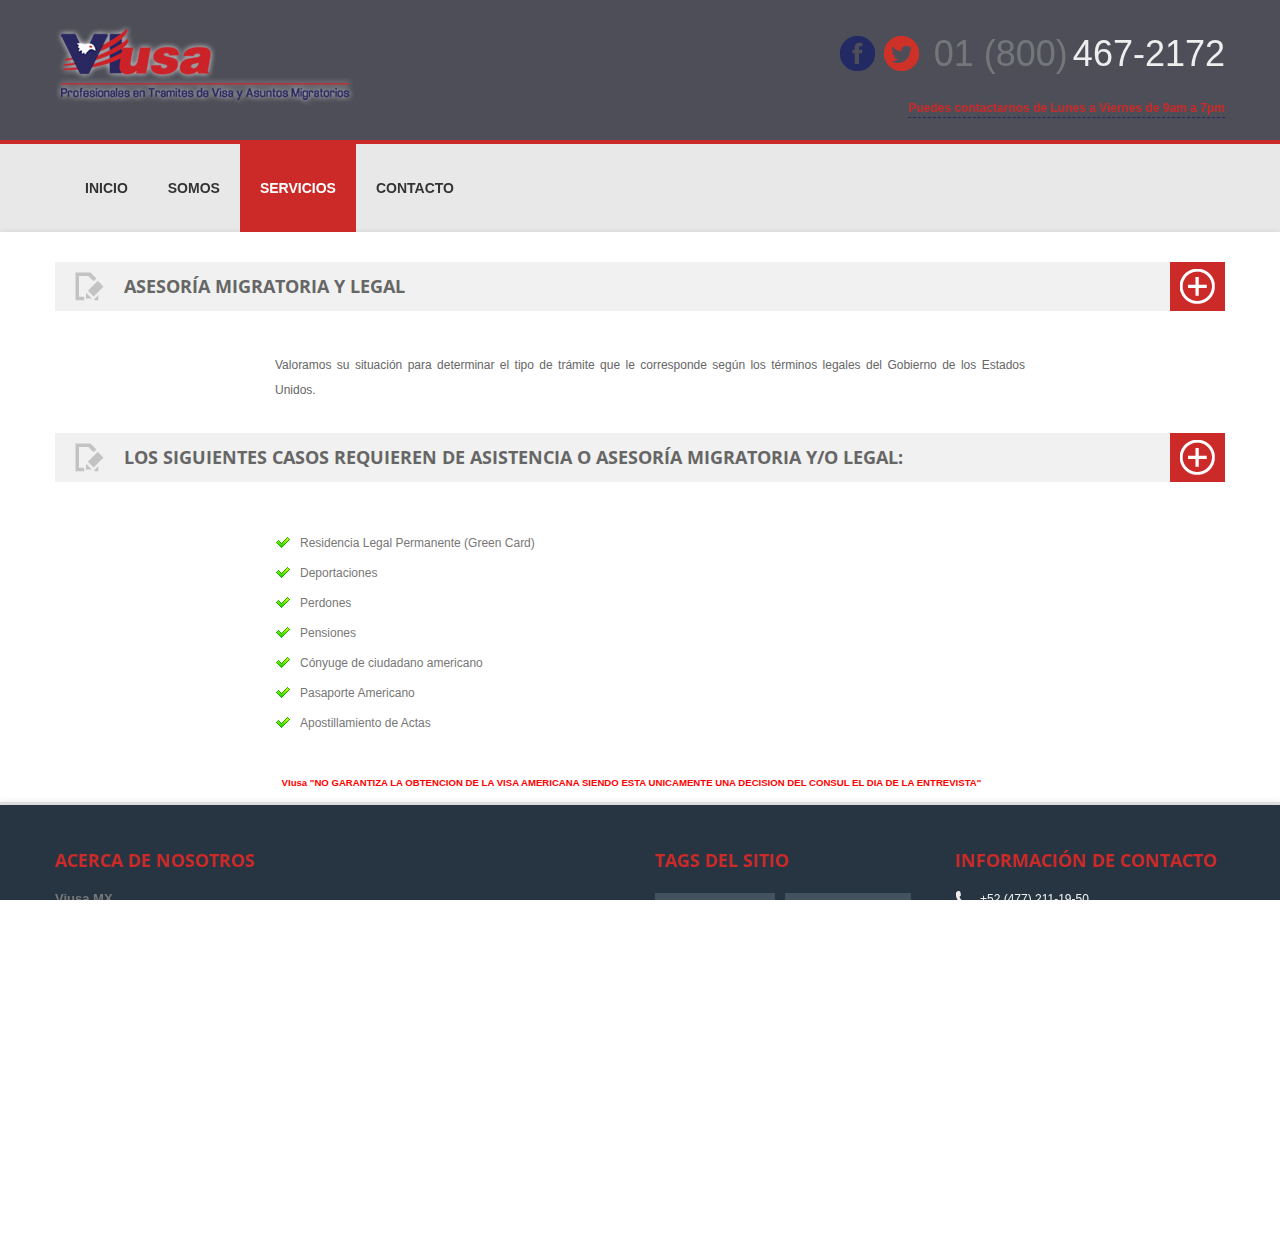
<file: asesoria.html>
<!DOCTYPE html>
<html lang="es">
	<head>
		<meta charset="utf-8">
		<title>Viusa profesionales en tramites migratorios</title>
		<meta name="viewport" content="width=device-width, initial-scale=1.0">
		<meta name="description" content="">
		<meta name="author" content="">

		<!-- styles -->
		<link href="css/bootstrap.css" rel="stylesheet">
		<link href="css/bootstrap-responsive.css" rel="stylesheet">
		<link href="css/base.css" rel="stylesheet">
		<link href="css/flexslider.css" rel="stylesheet">
		<link href="css/prettyPhoto.css" rel="stylesheet">
		<link href="css/style.css" rel="stylesheet">
		
		<!-- REVOLUTION BANNER CSS SETTINGS -->
        <link rel="stylesheet" type="text/css" href="rs-plugin/css/settings.css" media="screen" />
		
		<!-- font awesome -->
        <link href="css/font-awesome.min.css" rel="stylesheet" type="text/css" media="screen">

		<!-- HTML5 shim, for IE6-8 support of HTML5 elements -->
		<!--[if lt IE 9]>
		  <script src="http://html5shim.googlecode.com/svn/trunk/html5.js"></script>
		<![endif]-->

		<!-- Fav and touch icons -->
		<link rel="apple-touch-icon-precomposed" sizes="144x144" href="ico/apple-touch-icon-144-precomposed.html">
		<link rel="apple-touch-icon-precomposed" sizes="114x114" href="ico/apple-touch-icon-114-precomposed.html">
		<link rel="apple-touch-icon-precomposed" sizes="72x72" href="ico/apple-touch-icon-72-precomposed.html">
		<link rel="apple-touch-icon-precomposed" href="ico/apple-touch-icon-57-precomposed.html">
		<link rel="shortcut icon" href="images/viusa.ico">
        <style>
			li{
				margin-top:10px;
			}
		</style>
	</head>

  <body id="pattern_bg">

		<!-- Style selector -->
		
		
<!-- Image Back ground and pattern Back ground  -->
   
     <!--  <div></div> 
    <!--   <img src="images/large/bg6.jpg" alt="" id="background" /> -->


<!-- Main header -->
<div id="main_wrapper">
	<div class="main_wrapper_inner">
         
	  <div class="header_top_first">
		<div class="container">
		 <div class="row">
		  <div class="span12">
	    	<div class="header_top_inner">	
         		<div class ="toad_wrapper">					 
					<div class="align_left logo"><a href="index.html"><img src="images/logo.png" alt="" /></a></div>
					<span class="clear"></span> 	
				</div>
                <div class ="text_info align_right"> 
				<div class="contact_head">                  
					<div class="head_tele_text"><span class="tele_text_1">01 (800)</span>467-2172</div>
					<div class="social_wrapper">  
							<a href="https://www.facebook.com/VIusaMx" target="_blank"><img src="images/facebook.png" alt="Twitter"/></a>
							<a href="http://www.twitter.com/viusamx" target="_blank"><img src="images/twitter.png" alt=""/></a>
                            <!--<a href="#"><img src="images/rss.png" alt=""/></a>	-->	
                            <script type="text/javascript" src="http://www.skypeassets.com/i/scom/js/skype-uri.js"></script>
<div id="SkypeButton_Call_VIusaMX_1" style="padding: 0; position:  absolute; top: 10px; left: 50%;">
  <script type="text/javascript">
    Skype.ui({
      "name": "dropdown",
      "element": "SkypeButton_Call_VIusaMX_1",
      "participants": ["VIusaMX"],
      "imageSize": 24
    });
  </script>					
		            </div>
                   <span class="clear"></span>					
                </div>				    
					<div class="head_text_2">Puedes contactarnos de Lunes a Viernes de 9am a 7pm</div>
			    </div>
				<div class="clear"></div> 	
			</div>
		 </div>	
         </div>		 
        </div>  	
      </div>
	  
      </div>
	  <div class="header_top_second">

        <div class="container header_top_second_inner">
		 <div class="row">
		   <div class="span12">
     <!-- Header -->
			     <div class="header_top_inner1">
				         <!-- begin navigation -->
					 <div class="main_menu">
						<nav id="dropdown">
							<ul class="sf-menu clearfix">								
								<li><a href="index.html" class="trigger"><span>Inicio</span></a>
									<!--<ul>
										<li><a href="index-2.html">Style 1</a></li>
										<li><a href="index2.html">Style 2</a></li>
										<li><a href="index3.html">Style 3</a></li>
										<li><a href="index4.html">Style 4</a></li>
									</ul>-->
								</li>
								<li><a href="somos.html" class="trigger"><span>Somos</span></a>
									<!--<ul>
										<li><a href="about.html">About Us</a></li>
										<li><a href="service.html">Our service</a></li>
										<li><a href="full_width_page.html">Full Page</a></li>
										<li><a href="page_right_sidebar.html">Page with Right Sidebar</a></li>
										<li><a href="page_left_sidebar.html">Page with Left Sidebar</a></li>
									</ul>-->
								</li>	
								<li class="current"><a href="#" class="trigger"><span>Servicios</span></a>
									<ul>
										<li><a href="pasos.html">Los 5 pasos de VIusa</a></li>
										<li><a href="visas.html">Tipos de Visa</a></li>
										<li><a href="asesoria.html">Asesoria Legal Migratoria</a>
												    <!--<ul>
														<li><a href="#">submenu test 1</a></li>
														<li><a href="#">submenu test 2</a></li>
														<li><a href="#">submenu test 3</a></li>
													</ul>-->
										</li>
										<li><a href="extranjeros.html">Servicios para Extranjeros en México</a></li>
									</ul>
								</li>									
								<!--<li><a href="portfolio.html" class="trigger"><span>Portfolio</span></a>
									<ul>
										<li><a href="portfolio4.html">Portfolio 4 columns</a></li>
										<li><a href="portfolio3.html">Portfolio 3 columns</a></li>
                                        <li><a href="portfolio2.html">Portfolio 2 columns</a></li>
										<li><a href="portfolio_single.html">Portfolio single</a></li>
									</ul>
								</li>
								<li><a href="blog.html" class="trigger"><span>Blog overview</span></a>
									<ul>
										<li><a href="blog.html">Blog Style 1</a></li>
										<li><a href="blog_2.html">Blog Style 2</a></li>
										<li><a href="blog_post.html">Single Blog Post</a></li>										
									</ul>
								</li>-->
								<li><a href="contact.php"><span>Contacto</span></a></li>							
							</ul>
						</nav>	
                       </div>						
				 <!-- end navigation -->
			     </div>
                
               <!-- <form>
						<fieldset class="search-form">
							<input class="search" type="text" placeholder="Start searching...">
							<div class="search-button" type="submit"></div>
						</fieldset>
				</form>-->
			</div>
		   </div>
        </div>
       <div class="clear"></div>
     </div>

	
    	
    <div class="content">		
				
	 <div class="content_wrapper">	
	  <div class="content_wrapper_inner">      
          <div class="container content_wrapper_section">
             <div class="port_wrapper_home">
                <i class="icon_blog"></i>
                  <div class="block_tile_wrapper">	 
                   <span class="block_tile_1"> Asesoría Migratoria y Legal </span>
                   <!--<span class="block_tile_2"> &nbsp; | &nbsp;  what can we do for you </span>-->
                  </div>
                <div class="readmore_holder"><i class="icon_plus"></i></div>
                <div class="clear"></div>		
             </div>  
            <div class="container">
                  <div class="row">        							    
                  
                      <div class="about_us_h4"> 
                                                                                            
                        <div class="span2"></div>
                        
                        <div class="span8">
                            <div class="h4_ab_wrapper" align="justify">
                                 <div class="pb_title_wrapper">
                                       <!--<h2 class="pb_title">About our company</h2>-->
                                    <div class="clear"></div>            			 
                                 </div>
                                 <p>
                                    Valoramos su situación para determinar el tipo de trámite que le corresponde según los términos legales del Gobierno de los Estados Unidos. 
                                 </p>             
                                <div class="clear"></div>
                             </div>	   
                        </div>	<!-- End span8 -->					   	    				
                        <div class="clear"></div> 				  
                        </div>       
                 
                        <div class="clear"></div>	
                    </div>  <!-- End port wrapper -->
                </div>	
       		</div><!--Fin contenedor-->
            
<div class="container content_wrapper_section">
     <div class="port_wrapper_home">
        <i class="icon_blog"></i>
		  <div class="block_tile_wrapper">	 
	       <span class="block_tile_1"> Los siguientes casos requieren de asistencia o asesoría migratoria y/o legal: </span>
	       <!--<span class="block_tile_2"> &nbsp; | &nbsp;  what can we do for you </span>-->
		  </div>
		<div class="readmore_holder"><i class="icon_plus"></i></div>
        <div class="clear"></div>		
     </div>  
    <div class="container">
          <div class="row">        							    
          
              <div class="about_us_h4"> 
                                                                                    
	          	<div class="span2"></div>
                
                <div class="span8">
                    <div class="h4_ab_wrapper" align="justify">
                         <div class="pb_title_wrapper">
                               <!--<h2 class="pb_title">About our company</h2>-->
                            <div class="clear"></div>            			 
                         </div>   
                         		 
                         <ul class="tick" style="padding:0px;">
                           <p> 
                            <li>Residencia Legal Permanente (Green Card)</li>
                            <li>Deportaciones</li>
                            <li>Perdones</li>
                            <li>Pensiones</li>
                            <li>Cónyuge de ciudadano americano</li>
                            <li>Pasaporte Americano</li>
                            <li>Apostillamiento de Actas</li>
                           </p>
                           <div class="clear"></div>
                         </ul>                         
                        <div class="clear"></div>
                     </div>	   
                </div>	<!-- End span8 -->					   	    				
                <div class="clear"></div> 				  
              	</div>       
         
        		<div class="clear"></div>	
           	</div>  <!-- End port wrapper -->
    	</div>	
   </div>	<!--Fin contenedor-->

<!-- Start Portfolio block --> 

 <!--<div class="container content_wrapper_section">
     <div class="port_wrapper_home">
        <i class="icon_port"></i>
		  <div class="block_tile_wrapper">	 
	       <span class="block_tile_1"> Recent works </span>
	       <span class="block_tile_2"> &nbsp; | &nbsp;  our latest resolution </span>
		  </div>
		<div class="readmore_holder"><a href="#"><i class="icon_plus"></i></a></div>
        <div class="clear"></div>		
     </div>  
    <div class="container">
	  <div class="row">
	        					
     <div class="port_inner_h4">				    

	<ul class="portfolio group"> 
		<li class="span6">
		
			       <div class="view_title_port"> 						
					    <a href="#"><h4>GRAECI THEOPHRASTUS</h4></a>
						<span class="port_cat"><p> facilis democritum ea quoest ei illum consulatu a expetenda suavitate ipsum dolor sit </p> </span>
				    <span class="clear"></span>
					<a href="#"><div class="port_read_more">continue reading <i class="icon_port_more"></i></div></a>
				  </div>
				   
			       <div class="view">
				    <div class="h_port_image">
                     <a href="images/large/a3.jpg" title="" data-rel="prettyPhoto[portfolio]" class="view_image">					  
						<img src="images/large/a3.jpg" alt="">					
						<div class="link_overlay icon-search"></div>
					 </a>
					</div>
                  </div>
				  <span class="clear"></span>
				  
		</li> 
		<li class="span6">
		
			       <div class="view_title_port"> 						
					    <a href="#"><h4>QUIS AUTEM VELUM IURE</h4></a>
						<span class="port_cat"><p> facilis democritum ea quoest ei illum consulatu a expetenda suavitate ipsum dolor sit </p> </span>
				    <span class="clear"></span>
					<a href="#"><div class="port_read_more">continue reading <i class="icon_port_more"></i></div></a>
				  </div>
				   
			       <div class="view">
				    <div class="h_port_image">
                     <a href="http://vimeo.com/20666450" title="" data-rel="prettyPhoto[portfolio]" class="view_image">					  
						<img src="images/large/a1.jpg" alt="">					
						<div class="link_overlay icon-play"></div>
					 </a>
					</div>
                  </div>
				  <span class="clear"></span>
				  
		</li> 
		
		<li class="span6">
		
			       <div class="view_title_port"> 						
					    <a href="#"><h4>HORICAN QUINA MAO</h4></a>
						<span class="port_cat"><p> facilis democritum ea quoest ei illum consulatu a expetenda suavitate ipsum dolor sit </p> </span>
				    <span class="clear"></span>
					<a href="#"><div class="port_read_more">continue reading <i class="icon_port_more"></i></div></a>
				  </div>
				   
			       <div class="view">
				    <div class="h_port_image">
                     <a href="images/large/a9.jpg" title="" data-rel="prettyPhoto[portfolio]" class="view_image">				  
						<img src="images/large/a9.jpg" alt="">					
						<div class="link_overlay icon-search"></div>
					 </a>
					</div>
                  </div>
				  <span class="clear"></span>
				  
		</li> 
		
		<li class="span6">
		
			       <div class="view_title_port"> 						
					    <a href="#"><h4>NOMO NIMALA KE LOMA</h4></a>
						<span class="port_cat"><p> facilis democritum ea quoest ei illum consulatu a expetenda suavitate ipsum dolor sit </p> </span>
				    <span class="clear"></span>
					<a href="#"><div class="port_read_more">continue reading <i class="icon_port_more"></i></div></a>
				  </div>
				   
			       <div class="view">
				    <div class="h_port_image">
                     <a href="images/large/18.jpg" title="" data-rel="prettyPhoto[portfolio]" class="view_image">						  
						<img src="images/large/18.jpg" alt="">					
						<div class="link_overlay icon-search"></div>
					 </a>
					</div>
                  </div>
				  <span class="clear"></span>
				  
		</li> 
         <div class="clear"></div>			
	</ul> 
   <div class="clear"></div>	 
			   </div><!-- End Portfolio ->

	</div>  <!-- End port wrapper ->
    </div>	
   </div>--> <!-- End content wrapper section --> 
 
<!-- End Portfolio block --> 

<div style="color:red; font-size:0.8em; margin:0 auto; width:56%; font-weight:bolder;">VIusa "NO GARANTIZA LA OBTENCION DE LA VISA AMERICANA SIENDO ESTA UNICAMENTE UNA DECISION DEL CONSUL EL DIA DE LA ENTREVISTA"</div>
      
		   
		  </div> 	 <!-- End Content wrapper inner -->  
        </div> 	 <!-- End Content wrapper -->	
    </div>	<!-- End content -->
	
	
  	<!-- Footer -->

         <footer id="footer">	   
			<div class="container">
			  <div class="footer_inner"> 
			  <div class="row">
			        
				 <div class="span3 widget">	
                      <h4 class="widget_title">Acerca de Nosotros</h4>				 
                      <div class="widget_text">
                        <span class="foot_title">Viusa MX</span><br/>                       
                        <!--<p>En VIusa nos ocupamos en darte el mejor servicio en tramites de visa para todo el mundo.</p>--><p> Nuestro éxito se basa en la obtencion de la visa de nuestros clientes, somos una empresa registrada, profesional y confiable para realizar trámites de visa desde cualquier parte de México y el extranjero utilizando un sistemas y tecnología de vanguardia además de un equipo de representantes telefónicos altamente capacitados y con más de 5 años de experiencia.</p><!--<p> No arriesgues tu tramite de visa, acude con los profesionales de VIusa.</p><p> VIusa "NO GARANTIZA LA OBTENCION DE LA VISA AMERICANA SIENDO ESTA UNICAMENTE UNA DECISION DEL CONSUL EL DIA DE LA ENTREVISTA"</p>-->
						<!--<div class="top10 clearfix"><p>Lorem ipsum dolor,sed diam nonumy eirmod tempor invid unt utat 
						albucius gloriatur duo, id reque goandtu estatis omittantur.</p> </div>   -->                    
                      </div>
					  <div class="clear"></div>
                 </div>
				 
				  <div class="span3 widget">
                  <!--  <h4 class="widget_title">Popular blog post</h4>
                    <div class="widget_blogposts">
                        <ul>
                        	<li class="p_widget_inner"> 
                                <img src="images/blog/s3.jpg" alt="" class="scale-with-grid" />	                           	
                                <div class="post_wiget_holder">
								<div class="post_wiget_ti"><a href="#">GRAECI THEOPHRASTUS</a></div>
								<div class="sub_date_wrapper">
                                  <span class="left sub_text3">27 Oct 2013 - <a href="#"> 3 comments </a></span>								
								</div>
								</div>
								<div class="clear"></div>  
                            </li>
                        	<li class="p_widget_inner"> 
                                <img src="images/blog/s4.jpg" alt="" class="scale-with-grid" /> 
                                <div class="post_wiget_holder">								
                                <div class="post_wiget_ti"><a href="#">EUBRA VO REQUE DUO HON</a></div>								
								<div class="sub_date_wrapper">
                                  <span class="left sub_text3">23 Oct 2013 - <a href="#"> 1 comment </a></span>								
								</div>
								</div>
								<div class="clear"></div>  
                            </li>
							<li class="p_widget_inner"> 
                                <img src="images/blog/s2.jpg" alt="" class="scale-with-grid" /> 
                                <div class="post_wiget_holder">								
                                <div class="post_wiget_ti"><a href="#">EUBRA VO REQUE DUO HON</a></div>								
								<div class="sub_date_wrapper">
                                  <span class="left sub_text3">21 Oct 2013 - <a href="#"> No comment </a></span>								
								</div>
								</div>
								<div class="clear"></div>  
                            </li>
                        </ul>                        
                    </div>-->
					<div class="clear"></div>
                 </div>
                
                <div class="span3 widget">
                    <h4 class="widget_title">Tags del sitio</h4>
                     <div class="tagcloud">
							<a href="#">Visa Americana</a>
							<a href="#">Visa canadiense</a>
							<a href="#">visa</a>
							<a href="#">trámites migratorios</a>
							<a href="#">embajada</a>
							<a href="#">consulado americano</a>
						    <a href="#">pasaporte</a>
							<a href="#">requisitos</a>
							<a href="#">solicitud de visa</a>
							<a href="#">renovacion de visa</a>	
							<a href="#">formulario de solicitud de visa</a>						
					</div>
                    <div class="clear"></div>
                </div>
                          
              <div class="span3 widget">
                    <h4 class="widget_title">información de contacto</h4>
                <div class="widget_text">
				    <div class="world_map"> 
                         <!--<div class="icon_home sub_text2"> 27 Street, Road Norh, New York </div>	-->
                         <div class="icon_tele2 sub_text2"> +52 (477) 211-19-50</div>
                         <!--<div class="icon_fax sub_text2"> +7 (201) 9-556-707</div>-->						 
                         <div class="icon_mail sub_text2"> <a href="mailto:contacto@viusa.com.mx">contacto@viusa.com.mx</a></div>
                         <div class="icon_time sub_text2"> 9 AM -  7 PM  Lun-Vie</div>
					</div>
                </div>
				<div class="clear"></div>
              </div>
			
			   </div>
			 </div>
            </div>
		 </footer> <!-- End Footer -->


          <!-- Sub footer -->
		
		<div id="subfooter_wrapper">
		   <div class="container">
		    <div class="row">
    	      <div class="subfooter">
        	    <div class="span3 power_bt">
			     &#169; 2013 Todos los derechos Reservados Viusa MX
                 </div>
                 <div class="span3 power_bt">Idea conectada por <a href="http://www.insytei.com" target="_blank">INSYTEI&reg;</a>
			    </div>
               <div class="span6 power_right">
			      <div class="footer_nav">
					<a href="index.html">Inicio</a>&nbsp; &nbsp; &nbsp;
					<a href="about.html">Somos</a>&nbsp; &nbsp; &nbsp;
					<a href="service.html">Servicios</a>&nbsp; &nbsp; &nbsp;
					
					<a href="contact.php">Contacto</a>&nbsp; &nbsp; &nbsp;
					<a href="politica.html">Política de Privacidad</a>
			      </div>				  
               </div>
              </div>
			</div>
		   </div>
        </div> <!-- End Sub footer -->
		
	</div> <!-- End main_wrapper_inner -->	   
</div> <!-- End main_wrapper -->	
	
	
<!-- jquery -->
<script src="js/jquery-1.8.3.js" type="text/javascript"></script>
<script src="js/bootstrap.js" type="text/javascript"></script>
<script src="js/jquery.carouFredSel-6.1.0-packed.js" type="text/javascript"></script>
<script src="js/jquery.tipsy.js" type="text/javascript"></script>
<script src="js/jquery.easing.1.3.js" type="text/javascript"></script>
<script src="js/jquery.flexslider-min.js" type="text/javascript"></script>
<script src="js/superfish.js" type="text/javascript"></script>
<script src="js/jquery.color.js" type="text/javascript"></script>
<script src="js/custom.js" type="text/javascript"></script>
<script src="js/jquery.appear.min.js" type="text/javascript"></script>
<script src="js/jquery.countto.js" type="text/javascript"></script>
<script src="js/jquery.cycle.all.js"  type="text/javascript"></script>
<script src="js/modernizr.custom.js"  type="text/javascript"></script>
<script src="js/jquery.fitvids.js"  type="text/javascript"></script>
<script src="js/jquery.ui.totop.js"  type="text/javascript"></script>
<script src="js/jquery.prettyPhoto.js"  type="text/javascript"></script>

<!-- jQuery REVOLUTION Slider -->
<script type="text/javascript" src="rs-plugin/js/jquery.themepunch.revolution.min.js"></script>
<script type="text/javascript" src="rs-plugin/js/jquery.themepunch.plugins.min.js"></script>

<!-- google webfont font replacement  -->
<link href='http://fonts.googleapis.com/css?family=Open+Sans:400,400italic,700,700italic,300,300italic' rel='stylesheet' type='text/css'>

	</body>
</html>
</file>
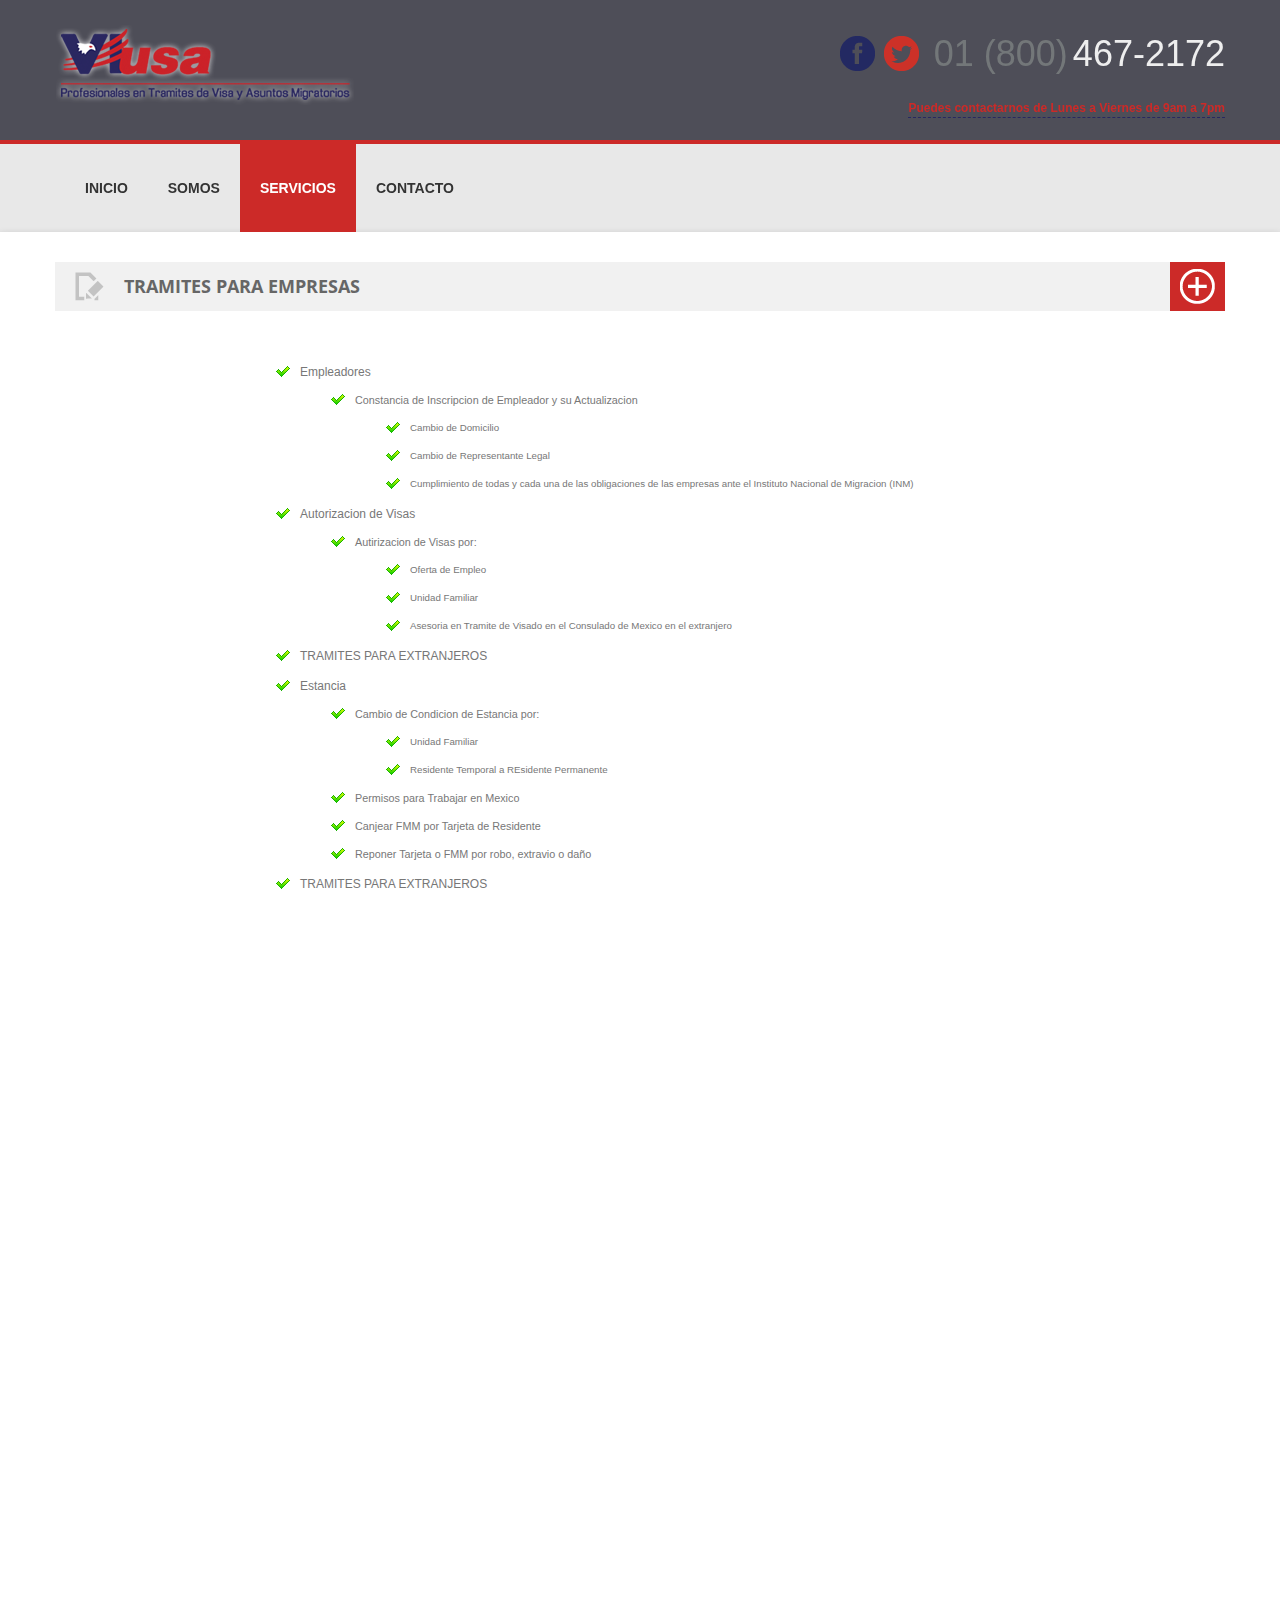
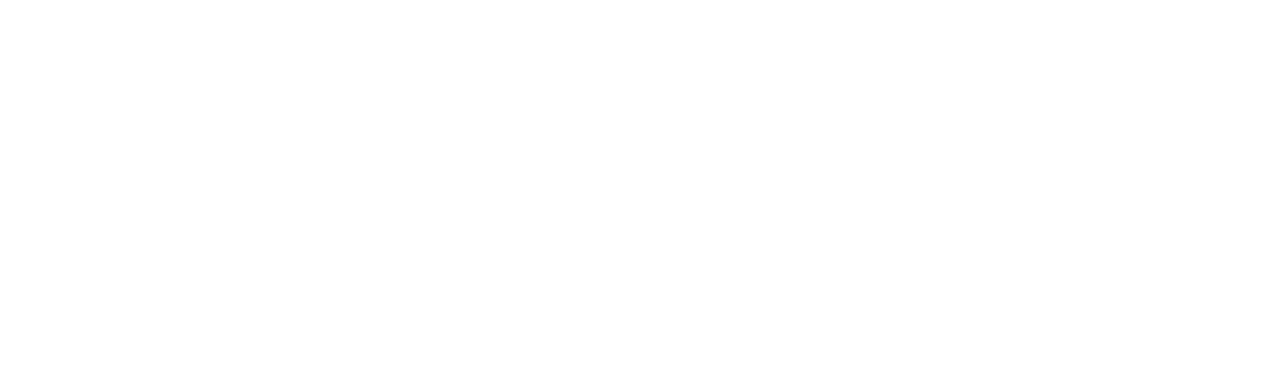
<file: extranjeros.html>
<!DOCTYPE html>
<html lang="es">
	<head>
		<meta charset="utf-8">
		<title>Viusa profesionales en tramites migratorios</title>
		<meta name="viewport" content="width=device-width, initial-scale=1.0">
		<meta name="description" content="">
		<meta name="author" content="">

		<!-- styles -->
		<link href="css/bootstrap.css" rel="stylesheet">
		<link href="css/bootstrap-responsive.css" rel="stylesheet">
		<link href="css/base.css" rel="stylesheet">
		<link href="css/flexslider.css" rel="stylesheet">
		<link href="css/prettyPhoto.css" rel="stylesheet">
		<link href="css/style.css" rel="stylesheet">
		
		<!-- REVOLUTION BANNER CSS SETTINGS -->
        <link rel="stylesheet" type="text/css" href="rs-plugin/css/settings.css" media="screen" />
		
		<!-- font awesome -->
        <link href="css/font-awesome.min.css" rel="stylesheet" type="text/css" media="screen">

		<!-- HTML5 shim, for IE6-8 support of HTML5 elements -->
		<!--[if lt IE 9]>
		  <script src="http://html5shim.googlecode.com/svn/trunk/html5.js"></script>
		<![endif]-->

		<!-- Fav and touch icons -->
		<link rel="apple-touch-icon-precomposed" sizes="144x144" href="ico/apple-touch-icon-144-precomposed.html">
		<link rel="apple-touch-icon-precomposed" sizes="114x114" href="ico/apple-touch-icon-114-precomposed.html">
		<link rel="apple-touch-icon-precomposed" sizes="72x72" href="ico/apple-touch-icon-72-precomposed.html">
		<link rel="apple-touch-icon-precomposed" href="ico/apple-touch-icon-57-precomposed.html">
		<link rel="shortcut icon" href="images/viusa.ico">
        <style>
			li{
				margin-top:10px;
			}
		</style>
	</head>

   <body id="pattern_bg">

		<!-- Style selector -->
		
		
<!-- Image Back ground and pattern Back ground  -->
   
     <!--  <div></div> 
    <!--   <img src="images/large/bg6.jpg" alt="" id="background" /> -->


<!-- Main header -->
<div id="main_wrapper">
	<div class="main_wrapper_inner">
         
	  <div class="header_top_first">
		<div class="container">
		 <div class="row">
		  <div class="span12">
	    	<div class="header_top_inner">	
         		<div class ="toad_wrapper">					 
					<div class="align_left logo"><a href="index.html"><img src="images/logo.png" alt="" /></a></div>
					<span class="clear"></span> 	
				</div>
                <div class ="text_info align_right"> 
				<div class="contact_head">                  
					<div class="head_tele_text"><span class="tele_text_1">01 (800)</span>467-2172</div>
					<div class="social_wrapper">  
							<a href="https://www.facebook.com/VIusaMx" target="_blank"><img src="images/facebook.png" alt="Twitter"/></a>
							<a href="http://www.twitter.com/viusamx" target="_blank"><img src="images/twitter.png" alt=""/></a>
                            <!--<a href="#"><img src="images/rss.png" alt=""/></a>	-->		
                            <script type="text/javascript" src="http://www.skypeassets.com/i/scom/js/skype-uri.js"></script>
<div id="SkypeButton_Call_VIusaMX_1" style="padding: 0; position:  absolute; top: 10px; left: 50%;">
  <script type="text/javascript">
    Skype.ui({
      "name": "dropdown",
      "element": "SkypeButton_Call_VIusaMX_1",
      "participants": ["VIusaMX"],
      "imageSize": 24
    });
  </script>				
		            </div>
                   <span class="clear"></span>					
                </div>				    
					<div class="head_text_2">Puedes contactarnos de Lunes a Viernes de 9am a 7pm</div>
			    </div>
				<div class="clear"></div> 	
			</div>
		 </div>	
         </div>		 
        </div>  	
      </div>
	  </div>
	  <div class="header_top_second">

        <div class="container header_top_second_inner">
		 <div class="row">
		   <div class="span12">
     <!-- Header -->
			     <div class="header_top_inner1">
				         <!-- begin navigation -->
					 <div class="main_menu">
						<nav id="dropdown">
							<ul class="sf-menu clearfix">								
								<li><a href="index.html" class="trigger"><span>Inicio</span></a>
									<!--<ul>
										<li><a href="index-2.html">Style 1</a></li>
										<li><a href="index2.html">Style 2</a></li>
										<li><a href="index3.html">Style 3</a></li>
										<li><a href="index4.html">Style 4</a></li>
									</ul>-->
								</li>
								<li><a href="somos.html" class="trigger"><span>Somos</span></a>
									<!--<ul>
										<li><a href="about.html">About Us</a></li>
										<li><a href="service.html">Our service</a></li>
										<li><a href="full_width_page.html">Full Page</a></li>
										<li><a href="page_right_sidebar.html">Page with Right Sidebar</a></li>
										<li><a href="page_left_sidebar.html">Page with Left Sidebar</a></li>
									</ul>-->
								</li>	
								<li class="current"><a href="#" class="trigger"><span>Servicios</span></a>
									<ul>
										<li><a href="pasos.html">Los 5 pasos de VIusa</a></li>
										<li><a href="visas.html">Tipos de Visa</a></li>
										<li><a href="asesoria.html">Asesoria Legal Migratoria</a>
												    <!--<ul>
														<li><a href="#">submenu test 1</a></li>
														<li><a href="#">submenu test 2</a></li>
														<li><a href="#">submenu test 3</a></li>
													</ul>-->
										</li>
										<li><a href="extranjeros.html">Servicios para Extranjeros en México</a></li>
									</ul>
								</li>									
								<!--<li><a href="portfolio.html" class="trigger"><span>Portfolio</span></a>
									<ul>
										<li><a href="portfolio4.html">Portfolio 4 columns</a></li>
										<li><a href="portfolio3.html">Portfolio 3 columns</a></li>
                                        <li><a href="portfolio2.html">Portfolio 2 columns</a></li>
										<li><a href="portfolio_single.html">Portfolio single</a></li>
									</ul>
								</li>
								<li><a href="blog.html" class="trigger"><span>Blog overview</span></a>
									<ul>
										<li><a href="blog.html">Blog Style 1</a></li>
										<li><a href="blog_2.html">Blog Style 2</a></li>
										<li><a href="blog_post.html">Single Blog Post</a></li>										
									</ul>
								</li>-->
								<li><a href="contact.php"><span>Contacto</span></a></li>							
							</ul>
						</nav>	
                       </div>						
				 <!-- end navigation -->
			     </div>
                
               <!-- <form>
						<fieldset class="search-form">
							<input class="search" type="text" placeholder="Start searching...">
							<div class="search-button" type="submit"></div>
						</fieldset>
				</form>-->
			</div>
		   </div>
        </div>
       <div class="clear"></div>
     </div>

	
    	
    <div class="content">		
				
	 <div class="content_wrapper">	
	  <div class="content_wrapper_inner">      
                      
<div class="container content_wrapper_section">
     <div class="port_wrapper_home">
        <i class="icon_blog"></i>
		  <div class="block_tile_wrapper">	 
	       <span class="block_tile_1"> Tramites para empresas </span>
	       <!--<span class="block_tile_2"> &nbsp; | &nbsp;  what can we do for you </span>-->
		  </div>
		<div class="readmore_holder"><i class="icon_plus"></i></div>
        <div class="clear"></div>		
     </div>  
    <div class="container">
          <div class="row">        							    
          
              <div class="about_us_h4"> 
                                                                                    
	          	<div class="span2"></div>
                
                <div class="span8">
                    <div class="h4_ab_wrapper" align="justify">
                         <div class="pb_title_wrapper">
                               <!--<h2 class="pb_title">About our company</h2>-->
                            <div class="clear"></div>            			 
                         </div>   
                         		 
                         <ul class="tick" style="padding:0px;">
                           <p> 
                            <li>Empleadores 
                              <ul>
                                <li>Constancia de Inscripcion de Empleador y su Actualizacion 
                                  <ul>
                                    <li>Cambio de Domicilio </li>
                                    <li>Cambio de Representante Legal </li>
                                    <li>Cumplimiento de todas y cada una de las obligaciones de las empresas ante el Instituto Nacional de Migracion (INM) </li>
                                  </ul>
                                </li>
                              </ul>
                            </li>
                            <li>Autorizacion de Visas 
                              <ul>
                                <li>Autirizacion de Visas por: 
                                  <ul>
                                    <li>Oferta de Empleo </li>
                                    <li>Unidad Familiar </li>
                                    <li>Asesoria en Tramite de Visado en el Consulado de Mexico en el extranjero </li>
                                  </ul>
                                </li>
                              </ul>
                            </li>
                            <li>TRAMITES PARA EXTRANJEROS </li>
                            <li>Estancia 
                              <ul>
                                <li>Cambio de Condicion de Estancia por: 
                                  <ul>
                                    <li>Unidad Familiar </li>
                                    <li>Residente Temporal a REsidente Permanente </li>
                                  </ul>
                                </li>
                                <li>Permisos para Trabajar en Mexico </li>
                                <li>Canjear FMM por Tarjeta de Residente </li>
                                <li>Reponer Tarjeta o FMM por robo, extravio o daño</li>
                              </ul>
                            </li>
                            <li>TRAMITES PARA EXTRANJEROS 
                              <ul>
                                <li>Notificar Cambios ante INM: 
                                  <ul>
                                    <li>Cambio de Lugar de Trabajo </li>
                                    <li>Cambio de Domicilio </li>
                                    <li>Cambio de Estado Civil </li>
                                    <li>Cambio de Nacionalidad </li>
                                  </ul>
                                </li>
                                <li> Renovacion de Documento Migratorio</li>
                                <li>Regularizacion de Situacion Migratoria por documento vencido o actividades no autorizadas </li>
                                <li>Obtener permiso de Salida / Regreso</li>
                              </ul>
                            </li>
                           </p>
                           <div class="clear"></div>
                         </ul>                         
                        <div class="clear"></div>
                     </div>	   
                </div>	<!-- End span8 -->					   	    				
                <div class="clear"></div> 				  
              	</div>       
         
        		<div class="clear"></div>	
           	</div>  <!-- End port wrapper -->
    	</div>	
   </div>	<!--Fin contenedor-->
   
   <div class="container content_wrapper_section">
             <div class="port_wrapper_home">
                <i class="icon_blog"></i>
                  <div class="block_tile_wrapper">	 
                   <span class="block_tile_1"> SERVICIOS ADICIONALES PARA EXTRANJEROS EN MEXICO  </span>
                   <!--<span class="block_tile_2"> &nbsp; | &nbsp;  what can we do for you </span>-->
                  </div>
                <div class="readmore_holder"><i class="icon_plus"></i></div>
                <div class="clear"></div>		
             </div>  
            <div class="container">
                  <div class="row">        							    
                  
                      <div class="about_us_h4"> 
                                                                                            
                        <div class="span2"></div>
                        
                        <div class="span8">
                            <div class="h4_ab_wrapper" align="justify">
                              <div class="pb_title_wrapper">
                                       <!--<h2 class="pb_title">About our company</h2>-->
                                    <div class="clear"></div>            			 
                                 </div>
                                 <p>
                                    Verificación y validación de documentos del extranjero </p>
                                 <p>Toma de firmas y llenado de documentos migratorios </p>
                                 <p>Toma y procesamiento de fotografías </p>
                                 <p>Armado de expediente y presentación de trámite ante el INM </p>
                                 <p>Scorting al INM para firmas huellas y comparecencias </p>
                                 <p>Recepción y entrega de notificaciones y tarjetas </p>
                                 <p>Administración de expedientes y alertas de renovaciones</p>             
                                <div class="clear"></div>
                          </div>	   
                        </div>	<!-- End span8 -->					   	    				
                        <div class="clear"></div> 				  
                        </div>       
                 
                        <div class="clear"></div>	
                    </div>  <!-- End port wrapper -->
                </div>	
       		</div><!--Fin contenedor-->
            
            <div class="container content_wrapper_section">
              <div class="container">
                    
                 
                        <div class="clear"></div>	
                    </div>  <!-- End port wrapper -->
                </div>	
       		</div><!--Fin contenedor-->

<!-- Start Portfolio block --> 

 <!--<div class="container content_wrapper_section">
     <div class="port_wrapper_home">
        <i class="icon_port"></i>
		  <div class="block_tile_wrapper">	 
	       <span class="block_tile_1"> Recent works </span>
	       <span class="block_tile_2"> &nbsp; | &nbsp;  our latest resolution </span>
		  </div>
		<div class="readmore_holder"><a href="#"><i class="icon_plus"></i></a></div>
        <div class="clear"></div>		
     </div>  
    <div class="container">
	  <div class="row">
	        					
     <div class="port_inner_h4">				    

	<ul class="portfolio group"> 
		<li class="span6">
		
			       <div class="view_title_port"> 						
					    <a href="#"><h4>GRAECI THEOPHRASTUS</h4></a>
						<span class="port_cat"><p> facilis democritum ea quoest ei illum consulatu a expetenda suavitate ipsum dolor sit </p> </span>
				    <span class="clear"></span>
					<a href="#"><div class="port_read_more">continue reading <i class="icon_port_more"></i></div></a>
				  </div>
				   
			       <div class="view">
				    <div class="h_port_image">
                     <a href="images/large/a3.jpg" title="" data-rel="prettyPhoto[portfolio]" class="view_image">					  
						<img src="images/large/a3.jpg" alt="">					
						<div class="link_overlay icon-search"></div>
					 </a>
					</div>
                  </div>
				  <span class="clear"></span>
				  
		</li> 
		<li class="span6">
		
			       <div class="view_title_port"> 						
					    <a href="#"><h4>QUIS AUTEM VELUM IURE</h4></a>
						<span class="port_cat"><p> facilis democritum ea quoest ei illum consulatu a expetenda suavitate ipsum dolor sit </p> </span>
				    <span class="clear"></span>
					<a href="#"><div class="port_read_more">continue reading <i class="icon_port_more"></i></div></a>
				  </div>
				   
			       <div class="view">
				    <div class="h_port_image">
                     <a href="http://vimeo.com/20666450" title="" data-rel="prettyPhoto[portfolio]" class="view_image">					  
						<img src="images/large/a1.jpg" alt="">					
						<div class="link_overlay icon-play"></div>
					 </a>
					</div>
                  </div>
				  <span class="clear"></span>
				  
		</li> 
		
		<li class="span6">
		
			       <div class="view_title_port"> 						
					    <a href="#"><h4>HORICAN QUINA MAO</h4></a>
						<span class="port_cat"><p> facilis democritum ea quoest ei illum consulatu a expetenda suavitate ipsum dolor sit </p> </span>
				    <span class="clear"></span>
					<a href="#"><div class="port_read_more">continue reading <i class="icon_port_more"></i></div></a>
				  </div>
				   
			       <div class="view">
				    <div class="h_port_image">
                     <a href="images/large/a9.jpg" title="" data-rel="prettyPhoto[portfolio]" class="view_image">				  
						<img src="images/large/a9.jpg" alt="">					
						<div class="link_overlay icon-search"></div>
					 </a>
					</div>
                  </div>
				  <span class="clear"></span>
				  
		</li> 
		
		<li class="span6">
		
			       <div class="view_title_port"> 						
					    <a href="#"><h4>NOMO NIMALA KE LOMA</h4></a>
						<span class="port_cat"><p> facilis democritum ea quoest ei illum consulatu a expetenda suavitate ipsum dolor sit </p> </span>
				    <span class="clear"></span>
					<a href="#"><div class="port_read_more">continue reading <i class="icon_port_more"></i></div></a>
				  </div>
				   
			       <div class="view">
				    <div class="h_port_image">
                     <a href="images/large/18.jpg" title="" data-rel="prettyPhoto[portfolio]" class="view_image">						  
						<img src="images/large/18.jpg" alt="">					
						<div class="link_overlay icon-search"></div>
					 </a>
					</div>
                  </div>
				  <span class="clear"></span>
				  
		</li> 
         <div class="clear"></div>			
	</ul> 
   <div class="clear"></div>	 
			   </div><!-- End Portfolio ->

	</div>  <!-- End port wrapper ->
    </div>	
   </div>--> <!-- End content wrapper section --> 
 
<!-- End Portfolio block --> 


<div style="color:red; font-size:0.8em; margin:0 auto; width:56%; font-weight:bolder;">VIusa "NO GARANTIZA LA OBTENCION DE LA VISA AMERICANA SIENDO ESTA UNICAMENTE UNA DECISION DEL CONSUL EL DIA DE LA ENTREVISTA"</div>
   
   
		   
		  </div> 	 <!-- End Content wrapper inner -->  
        </div> 	 <!-- End Content wrapper -->	
    </div>	<!-- End content -->
	
  	<!-- Footer -->

         <footer id="footer">	   
			<div class="container">
			  <div class="footer_inner"> 
			  <div class="row">
			        
				 <div class="span3 widget">	
                      <h4 class="widget_title">Acerca de Nosotros</h4>				 
                      <div class="widget_text">
                        <span class="foot_title">Viusa MX</span><br/>                       
                        <!--<p>En VIusa nos ocupamos en darte el mejor servicio en tramites de visa para todo el mundo.</p>--><p> Nuestro éxito se basa en la obtencion de la visa de nuestros clientes, somos una empresa registrada, profesional y confiable para realizar trámites de visa desde cualquier parte de México y el extranjero utilizando un sistemas y tecnología de vanguardia además de un equipo de representantes telefónicos altamente capacitados y con más de 5 años de experiencia.</p><!--<p> No arriesgues tu tramite de visa, acude con los profesionales de VIusa.</p><p> VIusa "NO GARANTIZA LA OBTENCION DE LA VISA AMERICANA SIENDO ESTA UNICAMENTE UNA DECISION DEL CONSUL EL DIA DE LA ENTREVISTA"</p>-->
						<!--<div class="top10 clearfix"><p>Lorem ipsum dolor,sed diam nonumy eirmod tempor invid unt utat 
						albucius gloriatur duo, id reque goandtu estatis omittantur.</p> </div>   -->                    
                      </div>
					  <div class="clear"></div>
                 </div>
				 
				  <div class="span3 widget">
                  <!--  <h4 class="widget_title">Popular blog post</h4>
                    <div class="widget_blogposts">
                        <ul>
                        	<li class="p_widget_inner"> 
                                <img src="images/blog/s3.jpg" alt="" class="scale-with-grid" />	                           	
                                <div class="post_wiget_holder">
								<div class="post_wiget_ti"><a href="#">GRAECI THEOPHRASTUS</a></div>
								<div class="sub_date_wrapper">
                                  <span class="left sub_text3">27 Oct 2013 - <a href="#"> 3 comments </a></span>								
								</div>
								</div>
								<div class="clear"></div>  
                            </li>
                        	<li class="p_widget_inner"> 
                                <img src="images/blog/s4.jpg" alt="" class="scale-with-grid" /> 
                                <div class="post_wiget_holder">								
                                <div class="post_wiget_ti"><a href="#">EUBRA VO REQUE DUO HON</a></div>								
								<div class="sub_date_wrapper">
                                  <span class="left sub_text3">23 Oct 2013 - <a href="#"> 1 comment </a></span>								
								</div>
								</div>
								<div class="clear"></div>  
                            </li>
							<li class="p_widget_inner"> 
                                <img src="images/blog/s2.jpg" alt="" class="scale-with-grid" /> 
                                <div class="post_wiget_holder">								
                                <div class="post_wiget_ti"><a href="#">EUBRA VO REQUE DUO HON</a></div>								
								<div class="sub_date_wrapper">
                                  <span class="left sub_text3">21 Oct 2013 - <a href="#"> No comment </a></span>								
								</div>
								</div>
								<div class="clear"></div>  
                            </li>
                        </ul>                        
                    </div>-->
					<div class="clear"></div>
                 </div>
                
                <div class="span3 widget">
                    <h4 class="widget_title">Tags del sitio</h4>
                     <div class="tagcloud">
							<a href="#">Visa Americana</a>
							<a href="#">Visa canadiense</a>
							<a href="#">visa</a>
							<a href="#">trámites migratorios</a>
							<a href="#">embajada</a>
							<a href="#">consulado americano</a>
						    <a href="#">pasaporte</a>
							<a href="#">requisitos</a>
							<a href="#">solicitud de visa</a>
							<a href="#">renovacion de visa</a>	
							<a href="#">formulario de solicitud de visa</a>							
					</div>
                    <div class="clear"></div>
                </div>
                          
              <div class="span3 widget">
                    <h4 class="widget_title">información de contacto</h4>
                <div class="widget_text">
				    <div class="world_map"> 
                         <!--<div class="icon_home sub_text2"> 27 Street, Road Norh, New York </div>	-->
                         <div class="icon_tele2 sub_text2"> +52 (477) 211-19-50</div>
                         <!--<div class="icon_fax sub_text2"> +7 (201) 9-556-707</div>-->						 
                         <div class="icon_mail sub_text2"> <a href="mailto:contacto@viusa.com.mx">contacto@viusa.com.mx</a></div>
                         <div class="icon_time sub_text2"> 9 AM -  7 PM  Lun-Vie</div>
					</div>
                </div>
				<div class="clear"></div>
              </div>
			
			   </div>
			 </div>
            </div>
		 </footer> <!-- End Footer -->


          <!-- Sub footer -->
		
		<div id="subfooter_wrapper">
		   <div class="container">
		    <div class="row">
    	      <div class="subfooter">
        	    <div class="span3 power_bt">
			     &#169; 2013 Todos los derechos Reservados Viusa MX
                 </div>
                 <div class="span3 power_bt">Idea conectada por <a href="http://www.insytei.com" target="_blank">INSYTEI&reg;</a>
			    </div>
               <div class="span6 power_right">
			      <div class="footer_nav">
					<a href="index.html">Inicio</a>&nbsp; &nbsp; &nbsp;
					<a href="about.html">Somos</a>&nbsp; &nbsp; &nbsp;
					<a href="service.html">Servicios</a>&nbsp; &nbsp; &nbsp;
					
					<a href="contact.php">Contacto</a>&nbsp; &nbsp; &nbsp;
					<a href="politica.html">Política de Privacidad</a>
			      </div>				  
               </div>
              </div>
			</div>
		   </div>
        </div> <!-- End Sub footer -->
		
	</div> <!-- End main_wrapper_inner -->	   
</div> <!-- End main_wrapper -->	
	
	
<!-- jquery -->
<script src="js/jquery-1.8.3.js" type="text/javascript"></script>
<script src="js/bootstrap.js" type="text/javascript"></script>
<script src="js/jquery.carouFredSel-6.1.0-packed.js" type="text/javascript"></script>
<script src="js/jquery.tipsy.js" type="text/javascript"></script>
<script src="js/jquery.easing.1.3.js" type="text/javascript"></script>
<script src="js/jquery.flexslider-min.js" type="text/javascript"></script>
<script src="js/superfish.js" type="text/javascript"></script>
<script src="js/jquery.color.js" type="text/javascript"></script>
<script src="js/custom.js" type="text/javascript"></script>
<script src="js/jquery.appear.min.js" type="text/javascript"></script>
<script src="js/jquery.countto.js" type="text/javascript"></script>
<script src="js/jquery.cycle.all.js"  type="text/javascript"></script>
<script src="js/modernizr.custom.js"  type="text/javascript"></script>
<script src="js/jquery.fitvids.js"  type="text/javascript"></script>
<script src="js/jquery.ui.totop.js"  type="text/javascript"></script>
<script src="js/jquery.prettyPhoto.js"  type="text/javascript"></script>

<!-- jQuery REVOLUTION Slider -->
<script type="text/javascript" src="rs-plugin/js/jquery.themepunch.revolution.min.js"></script>
<script type="text/javascript" src="rs-plugin/js/jquery.themepunch.plugins.min.js"></script>

<!-- google webfont font replacement  -->
<link href='http://fonts.googleapis.com/css?family=Open+Sans:400,400italic,700,700italic,300,300italic' rel='stylesheet' type='text/css'>

	</body>
</html>
</file>
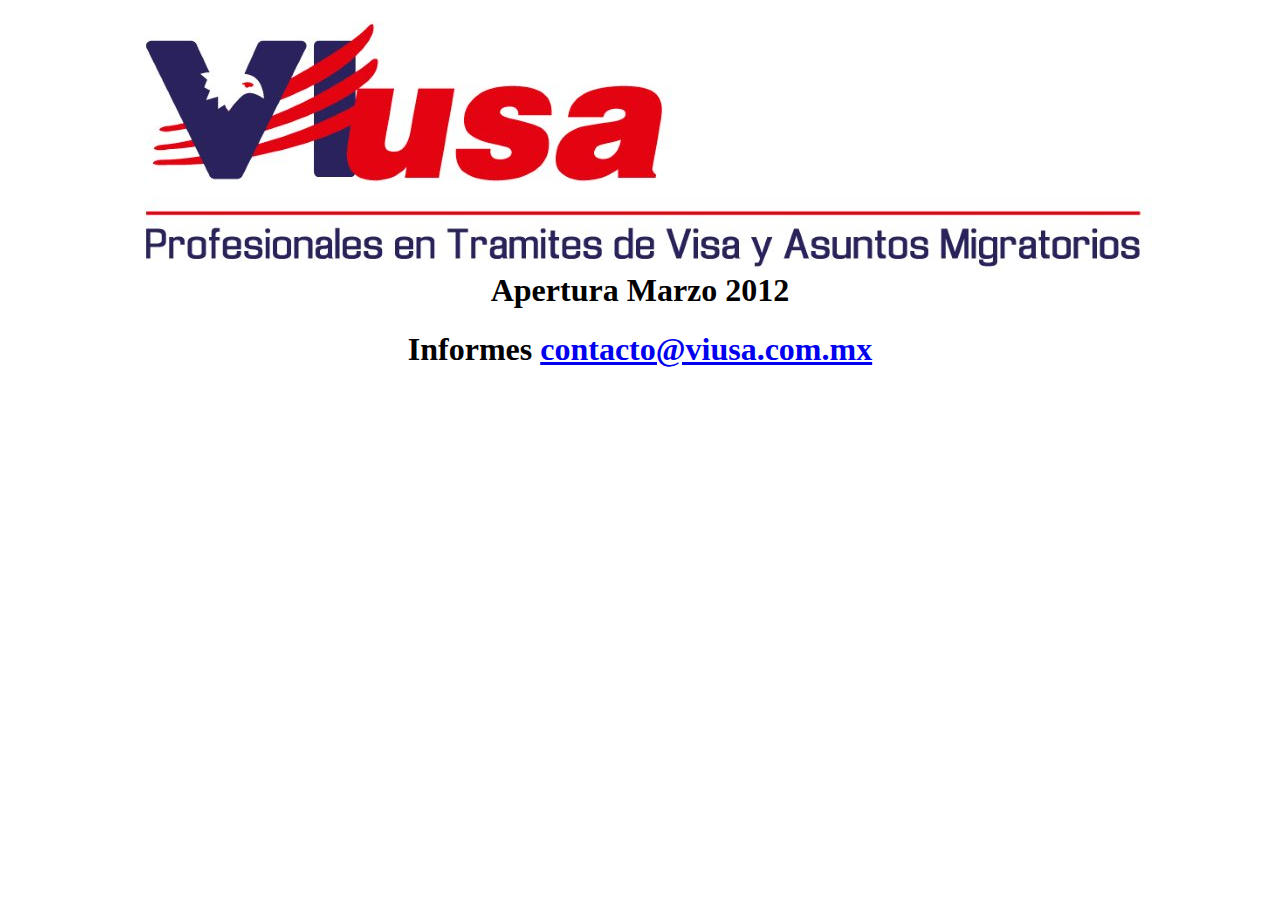
<file: index.html_.html>
<!DOCTYPE html PUBLIC "-//W3C//DTD XHTML 1.0 Transitional//EN" "http://www.w3.org/TR/xhtml1/DTD/xhtml1-transitional.dtd">
<html xmlns="http://www.w3.org/1999/xhtml">
<head>
<meta http-equiv="Content-Type" content="text/html; charset=utf-8" />
<title>VIUSA</title>
</head>

<body>
<h1 align="center"><img src="logo.jpg" width="1024" height="251" /><br />
  <strong>Apertura Marzo 2012</strong></h1>
<h1 align="center"><strong>Informes <a href="mailto:contacto@viusa.com.mx">contacto@viusa.com.mx</a></strong></h1>
</body>
</html>
</file>
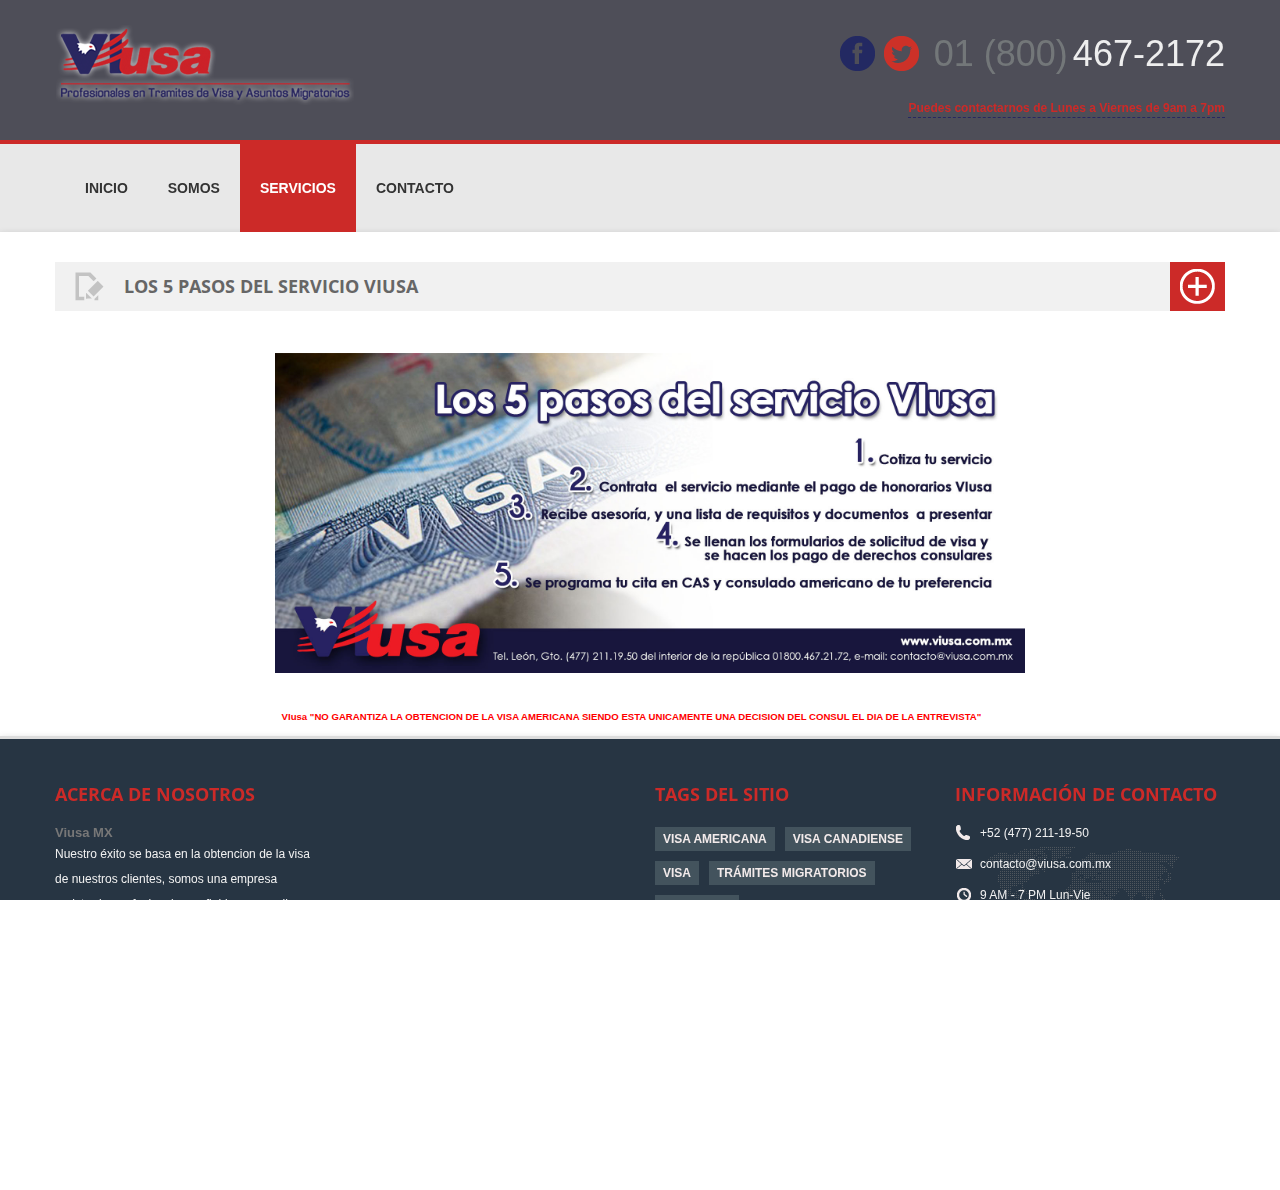
<file: pasos.html>
<!DOCTYPE html>
<html lang="es">
	<head>
		<meta charset="utf-8">
		<title>Viusa profesionales en tramites migratorios</title>
		<meta name="viewport" content="width=device-width, initial-scale=1.0">
		<meta name="description" content="">
		<meta name="author" content="">

		<!-- styles -->
		<link href="css/bootstrap.css" rel="stylesheet">
		<link href="css/bootstrap-responsive.css" rel="stylesheet">
		<link href="css/base.css" rel="stylesheet">
		<link href="css/flexslider.css" rel="stylesheet">
		<link href="css/prettyPhoto.css" rel="stylesheet">
		<link href="css/style.css" rel="stylesheet">
		
		<!-- REVOLUTION BANNER CSS SETTINGS -->
        <link rel="stylesheet" type="text/css" href="rs-plugin/css/settings.css" media="screen" />
		
		<!-- font awesome -->
        <link href="css/font-awesome.min.css" rel="stylesheet" type="text/css" media="screen">

		<!-- HTML5 shim, for IE6-8 support of HTML5 elements -->
		<!--[if lt IE 9]>
		  <script src="http://html5shim.googlecode.com/svn/trunk/html5.js"></script>
		<![endif]-->

		<!-- Fav and touch icons -->
		<link rel="apple-touch-icon-precomposed" sizes="144x144" href="ico/apple-touch-icon-144-precomposed.html">
		<link rel="apple-touch-icon-precomposed" sizes="114x114" href="ico/apple-touch-icon-114-precomposed.html">
		<link rel="apple-touch-icon-precomposed" sizes="72x72" href="ico/apple-touch-icon-72-precomposed.html">
		<link rel="apple-touch-icon-precomposed" href="ico/apple-touch-icon-57-precomposed.html">
		<link rel="shortcut icon" href="images/viusa.ico">
        <style>
			li{
				margin-top:10px;
			}
		</style>
	</head>

  <body id="pattern_bg">

		<!-- Style selector -->
		
		
<!-- Image Back ground and pattern Back ground  -->
   
     <!--  <div></div> 
    <!--   <img src="images/large/bg6.jpg" alt="" id="background" /> -->


<!-- Main header -->
<div id="main_wrapper">
	<div class="main_wrapper_inner">
         
	  <div class="header_top_first">
		<div class="container">
		 <div class="row">
		  <div class="span12">
	    	<div class="header_top_inner">	
         		<div class ="toad_wrapper">					 
					<div class="align_left logo"><a href="index.html"><img src="images/logo.png" alt="" /></a></div>
					<span class="clear"></span> 	
				</div>
                <div class ="text_info align_right"> 
				<div class="contact_head">                  
					<div class="head_tele_text"><span class="tele_text_1">01 (800)</span>467-2172</div>
					<div class="social_wrapper">  
							<a href="https://www.facebook.com/VIusaMx" target="_blank"><img src="images/facebook.png" alt="Twitter"/></a>
							<a href="http://www.twitter.com/viusamx" target="_blank"><img src="images/twitter.png" alt=""/></a>
                            <!--<a href="#"><img src="images/rss.png" alt=""/></a>	-->	
                            <script type="text/javascript" src="http://www.skypeassets.com/i/scom/js/skype-uri.js"></script>
<div id="SkypeButton_Call_VIusaMX_1" style="padding: 0; position:  absolute; top: 10px; left: 50%;">
  <script type="text/javascript">
    Skype.ui({
      "name": "dropdown",
      "element": "SkypeButton_Call_VIusaMX_1",
      "participants": ["VIusaMX"],
      "imageSize": 24
    });
  </script>					
		            </div>
                   <span class="clear"></span>					
                </div>				    
					<div class="head_text_2">Puedes contactarnos de Lunes a Viernes de 9am a 7pm</div>
			    </div>
				<div class="clear"></div> 	
			</div>
		 </div>	
         </div>		 
        </div>  	
      </div>
      </div>
	  
	  <div class="header_top_second">

        <div class="container header_top_second_inner">
		 <div class="row">
		   <div class="span12">
     <!-- Header -->
			     <div class="header_top_inner1">
				         <!-- begin navigation -->
					 <div class="main_menu">
						<nav id="dropdown">
							<ul class="sf-menu clearfix">								
								<li><a href="index.html" class="trigger"><span>Inicio</span></a>
									<!--<ul>
										<li><a href="index-2.html">Style 1</a></li>
										<li><a href="index2.html">Style 2</a></li>
										<li><a href="index3.html">Style 3</a></li>
										<li><a href="index4.html">Style 4</a></li>
									</ul>-->
								</li>
								<li><a href="somos.html" class="trigger"><span>Somos</span></a>
									<!--<ul>
										<li><a href="about.html">About Us</a></li>
										<li><a href="service.html">Our service</a></li>
										<li><a href="full_width_page.html">Full Page</a></li>
										<li><a href="page_right_sidebar.html">Page with Right Sidebar</a></li>
										<li><a href="page_left_sidebar.html">Page with Left Sidebar</a></li>
									</ul>-->
								</li>	
								<li class="current"><a href="#" class="trigger"><span>Servicios</span></a>
									<ul>
										<li><a href="pasos.html">Los 5 pasos de VIusa</a></li>
										<li><a href="visas.html">Tipos de Visa</a></li>
										<li><a href="asesoria.html">Asesoria Legal Migratoria</a>
												    <!--<ul>
														<li><a href="#">submenu test 1</a></li>
														<li><a href="#">submenu test 2</a></li>
														<li><a href="#">submenu test 3</a></li>
													</ul>-->
										</li>
										<li><a href="extranjeros.html">Servicios para Extranjeros en México</a></li>
									</ul>
								</li>									
								<!--<li><a href="portfolio.html" class="trigger"><span>Portfolio</span></a>
									<ul>
										<li><a href="portfolio4.html">Portfolio 4 columns</a></li>
										<li><a href="portfolio3.html">Portfolio 3 columns</a></li>
                                        <li><a href="portfolio2.html">Portfolio 2 columns</a></li>
										<li><a href="portfolio_single.html">Portfolio single</a></li>
									</ul>
								</li>
								<li><a href="blog.html" class="trigger"><span>Blog overview</span></a>
									<ul>
										<li><a href="blog.html">Blog Style 1</a></li>
										<li><a href="blog_2.html">Blog Style 2</a></li>
										<li><a href="blog_post.html">Single Blog Post</a></li>										
									</ul>
								</li>-->
								<li><a href="contact.php"><span>Contacto</span></a></li>							
							</ul>
						</nav>	
                       </div>						
				 <!-- end navigation -->
			     </div>
                
               <!-- <form>
						<fieldset class="search-form">
							<input class="search" type="text" placeholder="Start searching...">
							<div class="search-button" type="submit"></div>
						</fieldset>
				</form>-->
			</div>
		   </div>
        </div>
       <div class="clear"></div>
     </div>

	
    	
    <div class="content">		
				
	 <div class="content_wrapper">	
	  <div class="content_wrapper_inner">      
                      
<div class="container content_wrapper_section">
     <div class="port_wrapper_home">
        <i class="icon_blog"></i>
		  <div class="block_tile_wrapper">	 
	       <span class="block_tile_1"> Los 5 pasos del servicio Viusa </span>
	       <!--<span class="block_tile_2"> &nbsp; | &nbsp;  what can we do for you </span>-->
		  </div>
		<div class="readmore_holder"><i class="icon_plus"></i></div>
        <div class="clear"></div>		
     </div>  
    <div class="container">
          <div class="row">        							    
          
              <div class="about_us_h4"> 
                                                                                    
	          	<div class="span2"></div>
                
                <div class="span8">
                    <div class="h4_ab_wrapper" align="justify">
                         <div class="pb_title_wrapper">
                               <!--<h2 class="pb_title">About our company</h2>-->
                            <div class="clear"></div>            			 
                         </div>   
                         		 <img src="images/large/4.jpg">
                         <!--<ol class="tick" style="padding:0px; color:#666666 !important;">
                           <p> 
                            <li>Cotiza tu servicio</li>
                            <li>Contrata el servicio</li>
                            <li>Asesoria, Lista de requisitos, llenado de formularios de solicitud, pago de derechos consulares</li>
                            <li>Programacion de citas en consulado americano</li>
                           
                           </p>
                           <div class="clear"></div>
                         </ol>                  -->       
                        <div class="clear"></div>
                     </div>	   
                </div>	<!-- End span8 -->					   	    				
                <div class="clear"></div> 				  
              	</div>       
         
        		<div class="clear"></div>	
           	</div>  <!-- End port wrapper -->
    	</div>	
   </div>	<!--Fin contenedor-->
   
<!-- Start Portfolio block --> 

 <!--<div class="container content_wrapper_section">
     <div class="port_wrapper_home">
        <i class="icon_port"></i>
		  <div class="block_tile_wrapper">	 
	       <span class="block_tile_1"> Recent works </span>
	       <span class="block_tile_2"> &nbsp; | &nbsp;  our latest resolution </span>
		  </div>
		<div class="readmore_holder"><a href="#"><i class="icon_plus"></i></a></div>
        <div class="clear"></div>		
     </div>  
    <div class="container">
	  <div class="row">
	        					
     <div class="port_inner_h4">				    

	<ul class="portfolio group"> 
		<li class="span6">
		
			       <div class="view_title_port"> 						
					    <a href="#"><h4>GRAECI THEOPHRASTUS</h4></a>
						<span class="port_cat"><p> facilis democritum ea quoest ei illum consulatu a expetenda suavitate ipsum dolor sit </p> </span>
				    <span class="clear"></span>
					<a href="#"><div class="port_read_more">continue reading <i class="icon_port_more"></i></div></a>
				  </div>
				   
			       <div class="view">
				    <div class="h_port_image">
                     <a href="images/large/a3.jpg" title="" data-rel="prettyPhoto[portfolio]" class="view_image">					  
						<img src="images/large/a3.jpg" alt="">					
						<div class="link_overlay icon-search"></div>
					 </a>
					</div>
                  </div>
				  <span class="clear"></span>
				  
		</li> 
		<li class="span6">
		
			       <div class="view_title_port"> 						
					    <a href="#"><h4>QUIS AUTEM VELUM IURE</h4></a>
						<span class="port_cat"><p> facilis democritum ea quoest ei illum consulatu a expetenda suavitate ipsum dolor sit </p> </span>
				    <span class="clear"></span>
					<a href="#"><div class="port_read_more">continue reading <i class="icon_port_more"></i></div></a>
				  </div>
				   
			       <div class="view">
				    <div class="h_port_image">
                     <a href="http://vimeo.com/20666450" title="" data-rel="prettyPhoto[portfolio]" class="view_image">					  
						<img src="images/large/a1.jpg" alt="">					
						<div class="link_overlay icon-play"></div>
					 </a>
					</div>
                  </div>
				  <span class="clear"></span>
				  
		</li> 
		
		<li class="span6">
		
			       <div class="view_title_port"> 						
					    <a href="#"><h4>HORICAN QUINA MAO</h4></a>
						<span class="port_cat"><p> facilis democritum ea quoest ei illum consulatu a expetenda suavitate ipsum dolor sit </p> </span>
				    <span class="clear"></span>
					<a href="#"><div class="port_read_more">continue reading <i class="icon_port_more"></i></div></a>
				  </div>
				   
			       <div class="view">
				    <div class="h_port_image">
                     <a href="images/large/a9.jpg" title="" data-rel="prettyPhoto[portfolio]" class="view_image">				  
						<img src="images/large/a9.jpg" alt="">					
						<div class="link_overlay icon-search"></div>
					 </a>
					</div>
                  </div>
				  <span class="clear"></span>
				  
		</li> 
		
		<li class="span6">
		
			       <div class="view_title_port"> 						
					    <a href="#"><h4>NOMO NIMALA KE LOMA</h4></a>
						<span class="port_cat"><p> facilis democritum ea quoest ei illum consulatu a expetenda suavitate ipsum dolor sit </p> </span>
				    <span class="clear"></span>
					<a href="#"><div class="port_read_more">continue reading <i class="icon_port_more"></i></div></a>
				  </div>
				   
			       <div class="view">
				    <div class="h_port_image">
                     <a href="images/large/18.jpg" title="" data-rel="prettyPhoto[portfolio]" class="view_image">						  
						<img src="images/large/18.jpg" alt="">					
						<div class="link_overlay icon-search"></div>
					 </a>
					</div>
                  </div>
				  <span class="clear"></span>
				  
		</li> 
         <div class="clear"></div>			
	</ul> 
   <div class="clear"></div>	 
			   </div><!-- End Portfolio ->

	</div>  <!-- End port wrapper ->
    </div>	
   </div>--> <!-- End content wrapper section --> 
 
<!-- End Portfolio block --> 

<div style="color:red; font-size:0.8em; margin:0 auto; width:56%; font-weight:bolder;">VIusa "NO GARANTIZA LA OBTENCION DE LA VISA AMERICANA SIENDO ESTA UNICAMENTE UNA DECISION DEL CONSUL EL DIA DE LA ENTREVISTA"</div>
   
   
		   
		  </div> 	 <!-- End Content wrapper inner -->  
        </div> 	 <!-- End Content wrapper -->	
    </div>	<!-- End content -->
	
	
  	<!-- Footer -->

         <footer id="footer">	   
			<div class="container">
			  <div class="footer_inner"> 
			  <div class="row">
			        
				 <div class="span3 widget">	
                      <h4 class="widget_title">Acerca de Nosotros</h4>				 
                      <div class="widget_text">
                        <span class="foot_title">Viusa MX</span><br/>                       
                        <!--<p>En VIusa nos ocupamos en darte el mejor servicio en tramites de visa para todo el mundo.</p>--><p> Nuestro éxito se basa en la obtencion de la visa de nuestros clientes, somos una empresa registrada, profesional y confiable para realizar trámites de visa desde cualquier parte de México y el extranjero utilizando un sistemas y tecnología de vanguardia además de un equipo de representantes telefónicos altamente capacitados y con más de 5 años de experiencia.</p><!--<p> No arriesgues tu tramite de visa, acude con los profesionales de VIusa.</p><p> VIusa "NO GARANTIZA LA OBTENCION DE LA VISA AMERICANA SIENDO ESTA UNICAMENTE UNA DECISION DEL CONSUL EL DIA DE LA ENTREVISTA"</p>-->
						<!--<div class="top10 clearfix"><p>Lorem ipsum dolor,sed diam nonumy eirmod tempor invid unt utat 
						albucius gloriatur duo, id reque goandtu estatis omittantur.</p> </div>   -->                    
                      </div>
					  <div class="clear"></div>
                 </div>
				 
				  <div class="span3 widget">
                  <!--  <h4 class="widget_title">Popular blog post</h4>
                    <div class="widget_blogposts">
                        <ul>
                        	<li class="p_widget_inner"> 
                                <img src="images/blog/s3.jpg" alt="" class="scale-with-grid" />	                           	
                                <div class="post_wiget_holder">
								<div class="post_wiget_ti"><a href="#">GRAECI THEOPHRASTUS</a></div>
								<div class="sub_date_wrapper">
                                  <span class="left sub_text3">27 Oct 2013 - <a href="#"> 3 comments </a></span>								
								</div>
								</div>
								<div class="clear"></div>  
                            </li>
                        	<li class="p_widget_inner"> 
                                <img src="images/blog/s4.jpg" alt="" class="scale-with-grid" /> 
                                <div class="post_wiget_holder">								
                                <div class="post_wiget_ti"><a href="#">EUBRA VO REQUE DUO HON</a></div>								
								<div class="sub_date_wrapper">
                                  <span class="left sub_text3">23 Oct 2013 - <a href="#"> 1 comment </a></span>								
								</div>
								</div>
								<div class="clear"></div>  
                            </li>
							<li class="p_widget_inner"> 
                                <img src="images/blog/s2.jpg" alt="" class="scale-with-grid" /> 
                                <div class="post_wiget_holder">								
                                <div class="post_wiget_ti"><a href="#">EUBRA VO REQUE DUO HON</a></div>								
								<div class="sub_date_wrapper">
                                  <span class="left sub_text3">21 Oct 2013 - <a href="#"> No comment </a></span>								
								</div>
								</div>
								<div class="clear"></div>  
                            </li>
                        </ul>                        
                    </div>-->
					<div class="clear"></div>
                 </div>
                
                <div class="span3 widget">
                    <h4 class="widget_title">Tags del sitio</h4>
                     <div class="tagcloud">
							<a href="#">Visa Americana</a>
							<a href="#">Visa canadiense</a>
							<a href="#">visa</a>
							<a href="#">trámites migratorios</a>
							<a href="#">embajada</a>
							<a href="#">consulado americano</a>
						    <a href="#">pasaporte</a>
							<a href="#">requisitos</a>
							<a href="#">solicitud de visa</a>
							<a href="#">renovacion de visa</a>		
							<a href="#">formulario de solicitud de visa</a>						
					</div>
                    <div class="clear"></div>
                </div>
                          
              <div class="span3 widget">
                    <h4 class="widget_title">información de contacto</h4>
                <div class="widget_text">
				    <div class="world_map"> 
                         <!--<div class="icon_home sub_text2"> 27 Street, Road Norh, New York </div>	-->
                         <div class="icon_tele2 sub_text2"> +52 (477) 211-19-50</div>
                         <!--<div class="icon_fax sub_text2"> +7 (201) 9-556-707</div>-->						 
                         <div class="icon_mail sub_text2"> <a href="mailto:contacto@viusa.com.mx">contacto@viusa.com.mx</a></div>
                         <div class="icon_time sub_text2"> 9 AM -  7 PM  Lun-Vie</div>
					</div>
                </div>
				<div class="clear"></div>
              </div>
			
			   </div>
			 </div>
            </div>
		 </footer> <!-- End Footer -->


          <!-- Sub footer -->
		
		<div id="subfooter_wrapper">
		   <div class="container">
		    <div class="row">
    	      <div class="subfooter">
        	    <div class="span3 power_bt">
			     &#169; 2013 Todos los derechos Reservados Viusa MX
                 </div>
                 <div class="span3 power_bt">Idea conectada por <a href="http://www.insytei.com" target="_blank">INSYTEI&reg;</a>
			    </div>
               <div class="span6 power_right">
			      <div class="footer_nav">
					<a href="index.html">Inicio</a>&nbsp; &nbsp; &nbsp;
					<a href="about.html">Somos</a>&nbsp; &nbsp; &nbsp;
					<a href="service.html">Servicios</a>&nbsp; &nbsp; &nbsp;
					
					<a href="contact.php">Contacto</a>&nbsp; &nbsp; &nbsp;
					<a href="politica.html">Política de Privacidad</a>
			      </div>				  
               </div>
              </div>
			</div>
		   </div>
        </div> <!-- End Sub footer -->
		
	</div> <!-- End main_wrapper_inner -->	   
</div> <!-- End main_wrapper -->	
	
	
<!-- jquery -->
<script src="js/jquery-1.8.3.js" type="text/javascript"></script>
<script src="js/bootstrap.js" type="text/javascript"></script>
<script src="js/jquery.carouFredSel-6.1.0-packed.js" type="text/javascript"></script>
<script src="js/jquery.tipsy.js" type="text/javascript"></script>
<script src="js/jquery.easing.1.3.js" type="text/javascript"></script>
<script src="js/jquery.flexslider-min.js" type="text/javascript"></script>
<script src="js/superfish.js" type="text/javascript"></script>
<script src="js/jquery.color.js" type="text/javascript"></script>
<script src="js/custom.js" type="text/javascript"></script>
<script src="js/jquery.appear.min.js" type="text/javascript"></script>
<script src="js/jquery.countto.js" type="text/javascript"></script>
<script src="js/jquery.cycle.all.js"  type="text/javascript"></script>
<script src="js/modernizr.custom.js"  type="text/javascript"></script>
<script src="js/jquery.fitvids.js"  type="text/javascript"></script>
<script src="js/jquery.ui.totop.js"  type="text/javascript"></script>
<script src="js/jquery.prettyPhoto.js"  type="text/javascript"></script>

<!-- jQuery REVOLUTION Slider -->
<script type="text/javascript" src="rs-plugin/js/jquery.themepunch.revolution.min.js"></script>
<script type="text/javascript" src="rs-plugin/js/jquery.themepunch.plugins.min.js"></script>

<!-- google webfont font replacement  -->
<link href='http://fonts.googleapis.com/css?family=Open+Sans:400,400italic,700,700italic,300,300italic' rel='stylesheet' type='text/css'>

	</body>
</html>
</file>
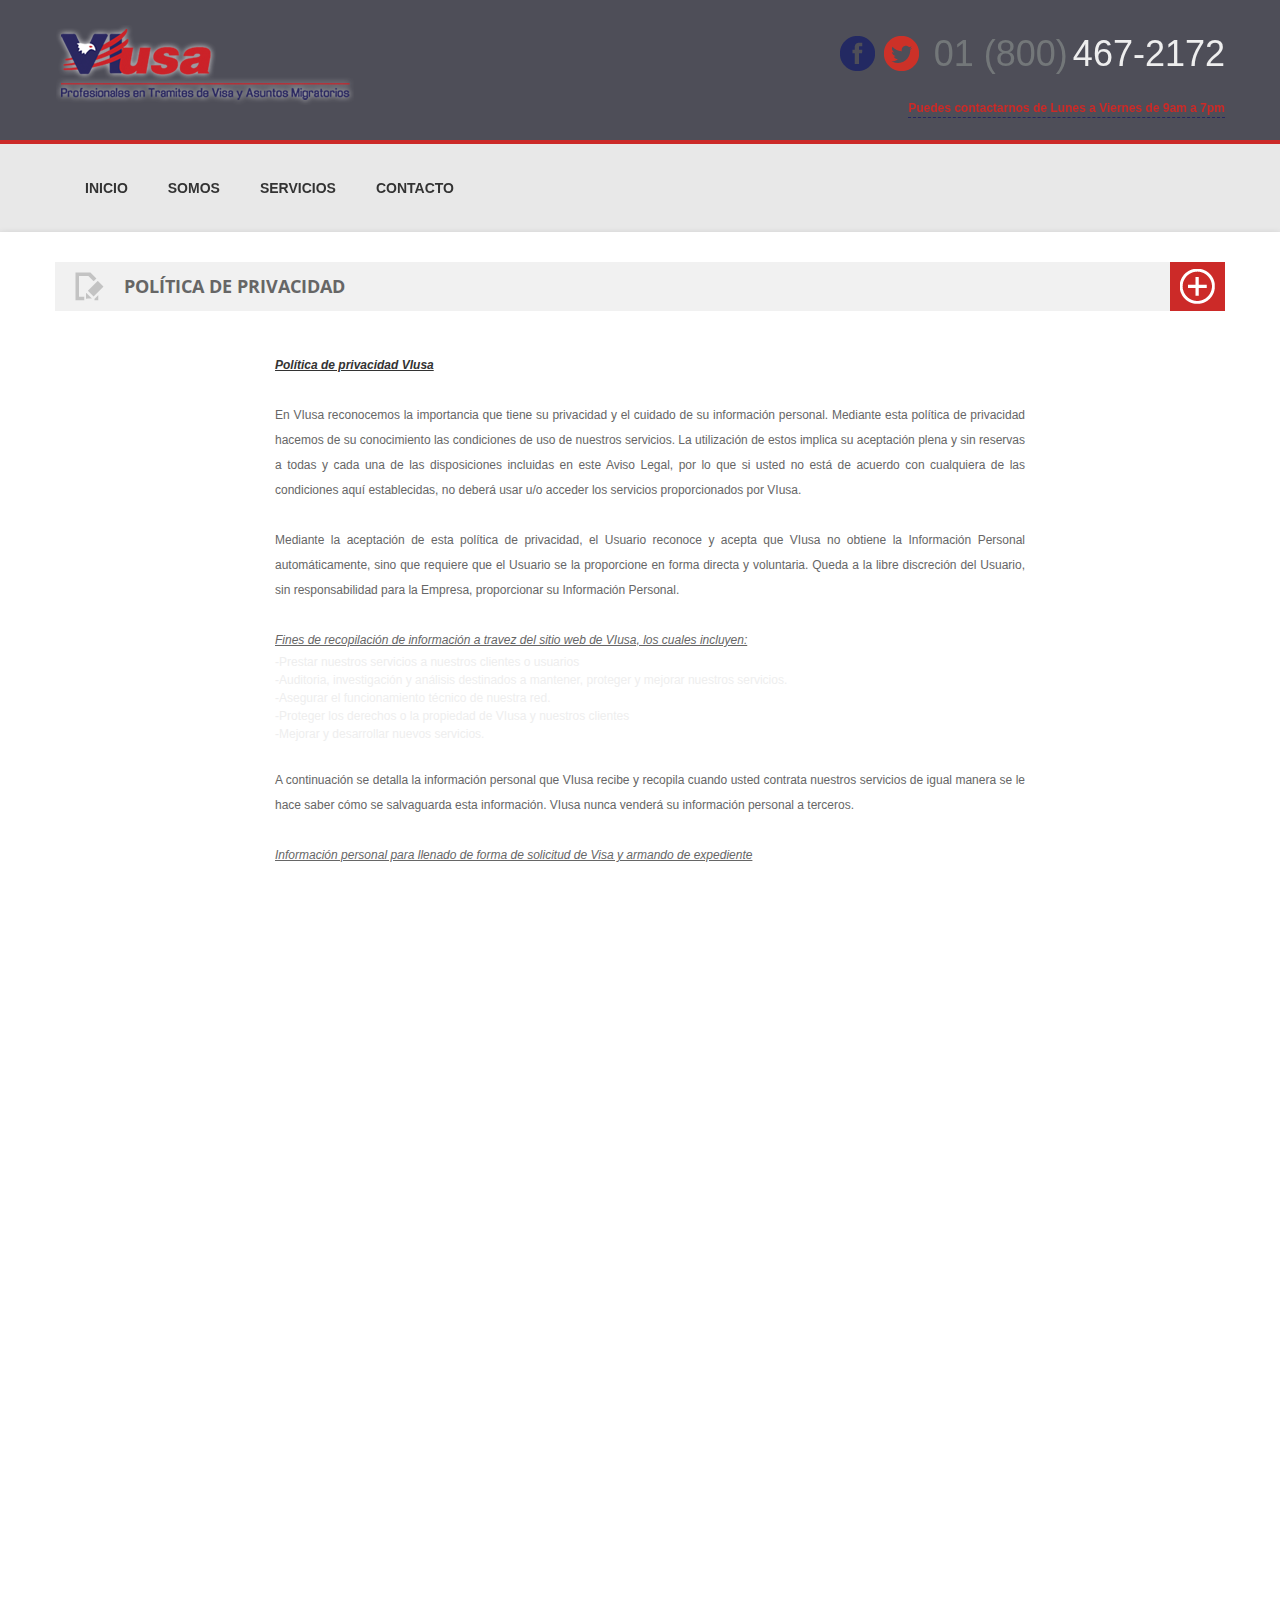
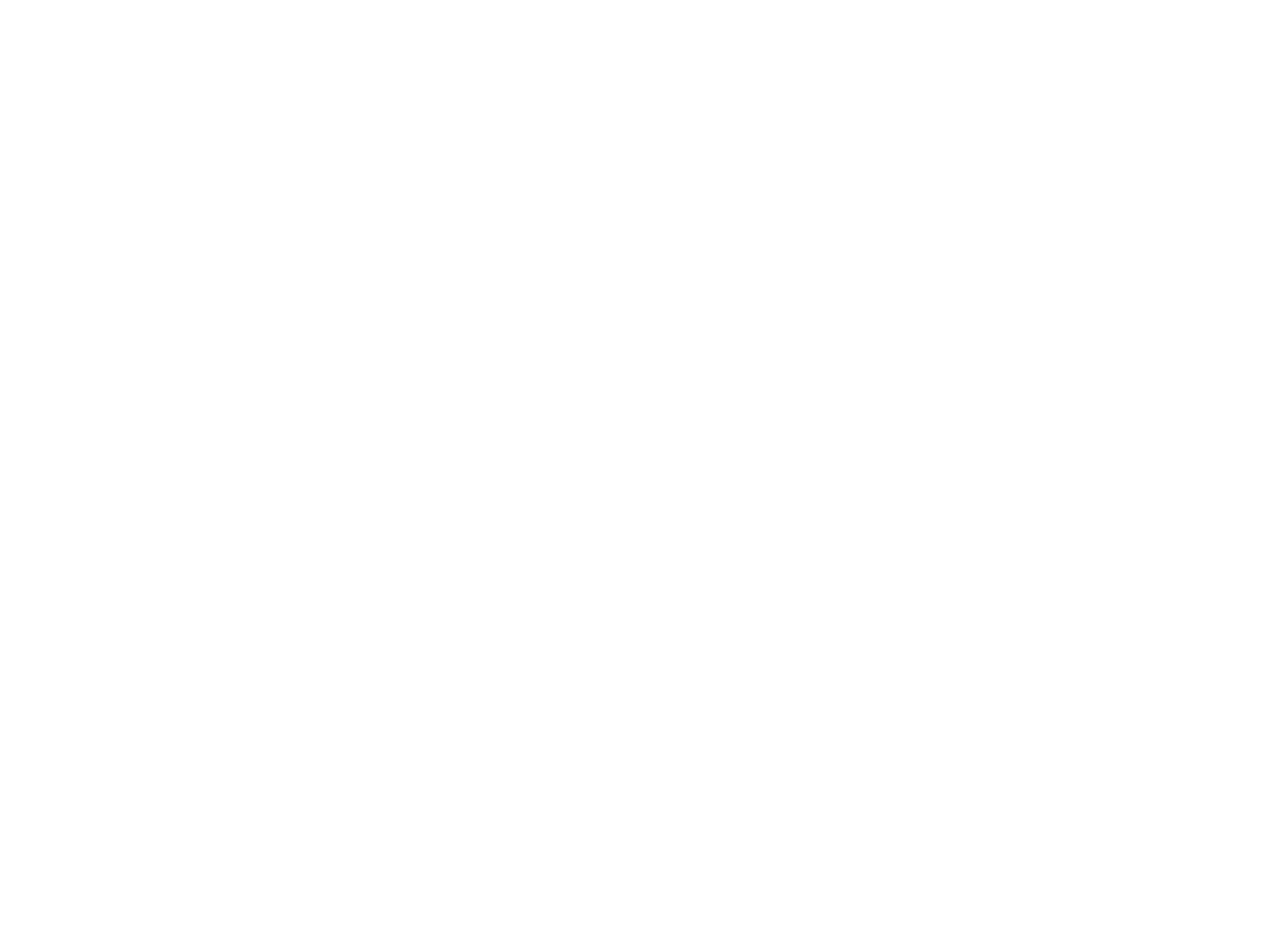
<file: politica.html>
<!DOCTYPE html>
<html lang="es">
	<head>
		<meta charset="utf-8">
		<title>Viusa profesionales en tramites migratorios</title>
		<meta name="viewport" content="width=device-width, initial-scale=1.0">
		<meta name="description" content="">
		<meta name="author" content="">

		<!-- styles -->
		<link href="css/bootstrap.css" rel="stylesheet">
		<link href="css/bootstrap-responsive.css" rel="stylesheet">
		<link href="css/base.css" rel="stylesheet">
		<link href="css/flexslider.css" rel="stylesheet">
		<link href="css/prettyPhoto.css" rel="stylesheet">
		<link href="css/style.css" rel="stylesheet">
		
		<!-- REVOLUTION BANNER CSS SETTINGS -->
        <link rel="stylesheet" type="text/css" href="rs-plugin/css/settings.css" media="screen" />
		
		<!-- font awesome -->
        <link href="css/font-awesome.min.css" rel="stylesheet" type="text/css" media="screen">

		<!-- HTML5 shim, for IE6-8 support of HTML5 elements -->
		<!--[if lt IE 9]>
		  <script src="http://html5shim.googlecode.com/svn/trunk/html5.js"></script>
		<![endif]-->

		<!-- Fav and touch icons -->
		<link rel="apple-touch-icon-precomposed" sizes="144x144" href="ico/apple-touch-icon-144-precomposed.html">
		<link rel="apple-touch-icon-precomposed" sizes="114x114" href="ico/apple-touch-icon-114-precomposed.html">
		<link rel="apple-touch-icon-precomposed" sizes="72x72" href="ico/apple-touch-icon-72-precomposed.html">
		<link rel="apple-touch-icon-precomposed" href="ico/apple-touch-icon-57-precomposed.html">
		<link rel="shortcut icon" href="images/viusa.ico">
        <style>
			li{
				margin-top:10px;
			}
		</style>
	</head>

   <body id="pattern_bg">

		<!-- Style selector -->
		
		
<!-- Image Back ground and pattern Back ground  -->
   
     <!--  <div></div> 
    <!--   <img src="images/large/bg6.jpg" alt="" id="background" /> -->


<!-- Main header -->
<div id="main_wrapper">
	<div class="main_wrapper_inner">
         
	  <div class="header_top_first">
		<div class="container">
		 <div class="row">
		  <div class="span12">
	    	<div class="header_top_inner">	
         		<div class ="toad_wrapper">					 
					<div class="align_left logo"><a href="index.html"><img src="images/logo.png" alt="" /></a></div>
					<span class="clear"></span> 	
				</div>
                <div class ="text_info align_right"> 
				<div class="contact_head">                  
					<div class="head_tele_text"><span class="tele_text_1">01 (800)</span>467-2172</div>
					<div class="social_wrapper">  
							<a href="https://www.facebook.com/VIusaMx" target="_blank"><img src="images/facebook.png" alt="Twitter"/></a>
							<a href="http://www.twitter.com/viusamx" target="_blank"><img src="images/twitter.png" alt=""/></a>
                            <!--<a href="#"><img src="images/rss.png" alt=""/></a>	-->		
                            <script type="text/javascript" src="http://www.skypeassets.com/i/scom/js/skype-uri.js"></script>
<div id="SkypeButton_Call_VIusaMX_1" style="padding: 0; position:  absolute; top: 10px; left: 50%;">
  <script type="text/javascript">
    Skype.ui({
      "name": "dropdown",
      "element": "SkypeButton_Call_VIusaMX_1",
      "participants": ["VIusaMX"],
      "imageSize": 24
    });
  </script>				
		            </div>
                   <span class="clear"></span>					
                </div>				    
					<div class="head_text_2">Puedes contactarnos de Lunes a Viernes de 9am a 7pm</div>
			    </div>
				<div class="clear"></div> 	
			</div>
		 </div>	
         </div>		 
        </div>  	
      </div>
	  </div>
	  <div class="header_top_second">

        <div class="container header_top_second_inner">
		 <div class="row">
		   <div class="span12">
     <!-- Header -->
			     <div class="header_top_inner1">
				         <!-- begin navigation -->
					 <div class="main_menu">
						<nav id="dropdown">
							<ul class="sf-menu clearfix">								
								<li><a href="index.html" class="trigger"><span>Inicio</span></a>
									<!--<ul>
										<li><a href="index-2.html">Style 1</a></li>
										<li><a href="index2.html">Style 2</a></li>
										<li><a href="index3.html">Style 3</a></li>
										<li><a href="index4.html">Style 4</a></li>
									</ul>-->
								</li>
								<li><a href="somos.html" class="trigger"><span>Somos</span></a>
									<!--<ul>
										<li><a href="about.html">About Us</a></li>
										<li><a href="service.html">Our service</a></li>
										<li><a href="full_width_page.html">Full Page</a></li>
										<li><a href="page_right_sidebar.html">Page with Right Sidebar</a></li>
										<li><a href="page_left_sidebar.html">Page with Left Sidebar</a></li>
									</ul>-->
								</li>	
								<li><a href="#" class="trigger"><span>Servicios</span></a>
									<ul>
										<li><a href="pasos.html">Los 5 pasos de VIusa</a></li>
										<li><a href="visas.html">Tipos de Visa</a></li>
										<li><a href="asesoria.html">Asesoria Legal Migratoria</a>
												    <!--<ul>
														<li><a href="#">submenu test 1</a></li>
														<li><a href="#">submenu test 2</a></li>
														<li><a href="#">submenu test 3</a></li>
													</ul>-->
										</li>
										<li><a href="extranjeros.html">Servicios para Extranjeros en México</a></li>
									</ul>
								</li>									
								<!--<li><a href="portfolio.html" class="trigger"><span>Portfolio</span></a>
									<ul>
										<li><a href="portfolio4.html">Portfolio 4 columns</a></li>
										<li><a href="portfolio3.html">Portfolio 3 columns</a></li>
                                        <li><a href="portfolio2.html">Portfolio 2 columns</a></li>
										<li><a href="portfolio_single.html">Portfolio single</a></li>
									</ul>
								</li>
								<li><a href="blog.html" class="trigger"><span>Blog overview</span></a>
									<ul>
										<li><a href="blog.html">Blog Style 1</a></li>
										<li><a href="blog_2.html">Blog Style 2</a></li>
										<li><a href="blog_post.html">Single Blog Post</a></li>										
									</ul>
								</li>-->
								<li><a href="contact.php"><span>Contacto</span></a></li>							
							</ul>
						</nav>	
                       </div>						
				 <!-- end navigation -->
			     </div>
                
               <!-- <form>
						<fieldset class="search-form">
							<input class="search" type="text" placeholder="Start searching...">
							<div class="search-button" type="submit"></div>
						</fieldset>
				</form>-->
			</div>
		   </div>
        </div>
       <div class="clear"></div>
     </div>

	
    	
    <div class="content">		
				
	 <div class="content_wrapper">	
	  <div class="content_wrapper_inner">      
                      
<div class="container content_wrapper_section">
     <div class="port_wrapper_home">
        <i class="icon_blog"></i>
		  <div class="block_tile_wrapper">	 
	       <span class="block_tile_1"> Política de Privacidad </span>
	       <!--<span class="block_tile_2"> &nbsp; | &nbsp;  what can we do for you </span>-->
		  </div>
		<div class="readmore_holder"><i class="icon_plus"></i></div>
        <div class="clear"></div>		
     </div>  
    <div class="container">
          <div class="row">        							    
          
              <div class="about_us_h4"> 
                                                                                    
	          	<div class="span2"></div>
                
                <div class="span8">
                    <div class="h4_ab_wrapper" align="justify">
                         <div class="pb_title_wrapper">
                               <!--<h2 class="pb_title">About our company</h2>-->
                            <div class="clear"></div>            			 
                         </div>   
                         		 
                         <p><strong><em><u>Política de privacidad VIusa</u></em></strong> <br />
	<br />
	En VIusa reconocemos la importancia que tiene su privacidad y el cuidado de su información personal. Mediante esta política de privacidad hacemos de su conocimiento las condiciones de uso de nuestros servicios. La utilización de estos implica su aceptación plena y sin reservas a todas y cada una de las disposiciones incluidas en este Aviso Legal, por lo que si usted no está de acuerdo con cualquiera de las condiciones aquí establecidas, no deberá usar u/o acceder los servicios proporcionados por VIusa.<br />
	<br />
	Mediante la aceptación de esta política de privacidad, el Usuario reconoce y acepta que VIusa no obtiene la Información Personal automáticamente, sino que requiere que el Usuario se la proporcione en forma directa y voluntaria. Queda a la libre discreción del Usuario, sin responsabilidad para la Empresa, proporcionar su Información Personal.<br />
	<br />
	<em><u>Fines de recopilación de información a travez del sitio web de VIusa, los cuales incluyen:</u></em><br />
	</p>
	-Prestar nuestros servicios a nuestros clientes o usuarios<br />
	-Auditoria, investigación y análisis destinados a mantener, proteger y mejorar nuestros servicios.<br />
	-Asegurar el funcionamiento técnico de nuestra red.<br />
	-Proteger los derechos o la propiedad de VIusa y nuestros clientes<br />
	-Mejorar y desarrollar nuevos servicios.
	<p><br />
	A continuación se detalla la información personal que VIusa recibe y recopila cuando usted contrata nuestros servicios de igual manera se le hace saber cómo se salvaguarda esta información. VIusa nunca venderá su información personal a terceros.<br />
	<br />
	<em><u>Información personal para llenado de forma de solicitud de Visa y armando de expediente</u></em><br />
	<br />
	Todos los datos solicitados durante su llamada a VIusa y a través del sitio web son obligatorios, ya que son necesarios para la prestación de un servicio óptimo al usuario. En caso de que no sean facilitados todos los datos de manera real es decir que el usuario de los servicios de VIusa Omita o cambie los datos proporcionados durante su llamada o en el sitio web, VIusa no garantiza que la información y servicios facilitados sean completamente ajustados a sus necesidades, ya que la veracidad y certeza en la información proporcionada queda única y exclusivamente a discreción del usuario del servicio en este caso nuestro cliente.<br />
	<br />
	<em><u>Seguridad y Resguardo de la información</u></em><br />
	<br />
	El sitio web utiliza técnicas de seguridad de la información generalmente aceptadas en la industria, tales como firewalls, procedimientos de control de acceso y mecanismos criptográficos, todo ello con el objeto de evitar el acceso no autorizado a los datos. Para lograr estos fines, el usuario/cliente acepta que el prestador obtenga datos para efectos de la correspondiente autenticación de los controles de acceso. Todo proceso de contratación o que conlleve la introducción de datos personales de carácter personal serán siempre transmitidos mediante protocolo de comunicación segura (Https://,…), de tal forma que ningún tercero tenga acceso a la información transmitida vía electrónica.<br />
	<br />
	<em><u>Conducta Responsable en sitio web de VIusa</u></em><br />
	<br />
	Toda la información que facilite deberá ser veraz. A estos efectos, usted garantiza la autenticidad de todos aquellos datos que comunique como consecuencia de la cumplimentación de los formularios necesarios para la suscripción de los Servicios que brinda VIusa. En todo caso usted será el único responsable de las manifestaciones falsas o inexactas que realice y de los perjuicios que cause a este sitio o a terceros por la información que facilite. Usted se compromete a actuar en forma responsable en este sitio.<br />
	<br />
	VIusa considera de buena fe el acceso, el uso, la conservación o la divulgación de esta información ya que es necesaria para cumplir con las leyes y normativas aplicables, los procedimientos judiciales o los requisitos administrativos; incluyendo la investigación de las posibles infracciones que de ello se deriven; detectar, impedir o abordar casos o problemas técnicos, de fraude o de seguridad por cualquier otro medio.<br />
	<br />
	<em><u>Comunicaciones del usuario a través del sitio web de Viusa</u></em><br />
	<br />
	Cuando el usuario del sitio web de VIusa envía mensajes utilizando nuestra sección de contacto u algún otro medio a VIusa, podríamos conservar estos mensajes a fin de procesar sus consultas, responder a sus peticiones y mejorar nuestros servicios.<br />
	<br />
	<em><u>Varios</u></em> <br />
	<br />
	VIusa se reserva el derecho a modificar esta Política de Privacidad en cualquier momento. <br />
	<br />
	Cualquier modificación será publicada en nuestra página en la sección de Política de Privacidad y la empresa VIusa no se compromete en dar aviso de cualquier cambio que hubiera en esta política de privacidad, en caso de que el cambio sea significativo, VIusa notificara por medio de correo electrónico a sus clientes que se hayan registrado en nuestra base de datos de manera voluntaria mas todos los usuarios de nuestro sitio web se apegan a esta política sin o habiendo sido notificados de dichos cambios. El uso de cualquiera de los servicios de VIusa tras la notificación o anuncio de alguna modificación en esta política de privacidad constituirá en la aceptación por parte del usuario.<br />
	<br />
	VIusa bajo ningún motivo compartirá sus datos personales e información personal con alguna otra empresa.<br />
	<br />
	Si hubiera alguna duda acerca de esta Política, póngase en contacto con nosotros en cualquier momento a través de este Sitio Web o mediante los teléfonos de atención a clientes que encontrara en la sección de contacto.<br />
	</p>


                        <div class="clear"></div>
                     </div>	   
                </div>	<!-- End span8 -->					   	    				
                <div class="clear"></div> 				  
              	</div>       
         
        		<div class="clear"></div>	
           	</div>  <!-- End port wrapper -->
    	</div>	
   </div>	<!--Fin contenedor-->
   
  

<!-- Start Portfolio block --> 

 <!--<div class="container content_wrapper_section">
     <div class="port_wrapper_home">
        <i class="icon_port"></i>
		  <div class="block_tile_wrapper">	 
	       <span class="block_tile_1"> Recent works </span>
	       <span class="block_tile_2"> &nbsp; | &nbsp;  our latest resolution </span>
		  </div>
		<div class="readmore_holder"><a href="#"><i class="icon_plus"></i></a></div>
        <div class="clear"></div>		
     </div>  
    <div class="container">
	  <div class="row">
	        					
     <div class="port_inner_h4">				    

	<ul class="portfolio group"> 
		<li class="span6">
		
			       <div class="view_title_port"> 						
					    <a href="#"><h4>GRAECI THEOPHRASTUS</h4></a>
						<span class="port_cat"><p> facilis democritum ea quoest ei illum consulatu a expetenda suavitate ipsum dolor sit </p> </span>
				    <span class="clear"></span>
					<a href="#"><div class="port_read_more">continue reading <i class="icon_port_more"></i></div></a>
				  </div>
				   
			       <div class="view">
				    <div class="h_port_image">
                     <a href="images/large/a3.jpg" title="" data-rel="prettyPhoto[portfolio]" class="view_image">					  
						<img src="images/large/a3.jpg" alt="">					
						<div class="link_overlay icon-search"></div>
					 </a>
					</div>
                  </div>
				  <span class="clear"></span>
				  
		</li> 
		<li class="span6">
		
			       <div class="view_title_port"> 						
					    <a href="#"><h4>QUIS AUTEM VELUM IURE</h4></a>
						<span class="port_cat"><p> facilis democritum ea quoest ei illum consulatu a expetenda suavitate ipsum dolor sit </p> </span>
				    <span class="clear"></span>
					<a href="#"><div class="port_read_more">continue reading <i class="icon_port_more"></i></div></a>
				  </div>
				   
			       <div class="view">
				    <div class="h_port_image">
                     <a href="http://vimeo.com/20666450" title="" data-rel="prettyPhoto[portfolio]" class="view_image">					  
						<img src="images/large/a1.jpg" alt="">					
						<div class="link_overlay icon-play"></div>
					 </a>
					</div>
                  </div>
				  <span class="clear"></span>
				  
		</li> 
		
		<li class="span6">
		
			       <div class="view_title_port"> 						
					    <a href="#"><h4>HORICAN QUINA MAO</h4></a>
						<span class="port_cat"><p> facilis democritum ea quoest ei illum consulatu a expetenda suavitate ipsum dolor sit </p> </span>
				    <span class="clear"></span>
					<a href="#"><div class="port_read_more">continue reading <i class="icon_port_more"></i></div></a>
				  </div>
				   
			       <div class="view">
				    <div class="h_port_image">
                     <a href="images/large/a9.jpg" title="" data-rel="prettyPhoto[portfolio]" class="view_image">				  
						<img src="images/large/a9.jpg" alt="">					
						<div class="link_overlay icon-search"></div>
					 </a>
					</div>
                  </div>
				  <span class="clear"></span>
				  
		</li> 
		
		<li class="span6">
		
			       <div class="view_title_port"> 						
					    <a href="#"><h4>NOMO NIMALA KE LOMA</h4></a>
						<span class="port_cat"><p> facilis democritum ea quoest ei illum consulatu a expetenda suavitate ipsum dolor sit </p> </span>
				    <span class="clear"></span>
					<a href="#"><div class="port_read_more">continue reading <i class="icon_port_more"></i></div></a>
				  </div>
				   
			       <div class="view">
				    <div class="h_port_image">
                     <a href="images/large/18.jpg" title="" data-rel="prettyPhoto[portfolio]" class="view_image">						  
						<img src="images/large/18.jpg" alt="">					
						<div class="link_overlay icon-search"></div>
					 </a>
					</div>
                  </div>
				  <span class="clear"></span>
				  
		</li> 
         <div class="clear"></div>			
	</ul> 
   <div class="clear"></div>	 
			   </div><!-- End Portfolio ->

	</div>  <!-- End port wrapper ->
    </div>	
   </div>--> <!-- End content wrapper section --> 
 
<!-- End Portfolio block --> 


<div style="color:red; font-size:0.8em; margin:0 auto; width:56%; font-weight:bolder;">VIusa "NO GARANTIZA LA OBTENCION DE LA VISA AMERICANA SIENDO ESTA UNICAMENTE UNA DECISION DEL CONSUL EL DIA DE LA ENTREVISTA"</div>
   
   
		   
		  </div> 	 <!-- End Content wrapper inner -->  
        </div> 	 <!-- End Content wrapper -->	
    </div>	<!-- End content -->
	
	
  	<!-- Footer -->

         <footer id="footer">	   
			<div class="container">
			  <div class="footer_inner"> 
			  <div class="row">
			        
				 <div class="span3 widget">	
                      <h4 class="widget_title">Acerca de Nosotros</h4>				 
                      <div class="widget_text">
                        <span class="foot_title">Viusa MX</span><br/>                       
                        <!--<p>En VIusa nos ocupamos en darte el mejor servicio en tramites de visa para todo el mundo.</p>--><p> Nuestro éxito se basa en la obtencion de la visa de nuestros clientes, somos una empresa registrada, profesional y confiable para realizar trámites de visa desde cualquier parte de México y el extranjero utilizando un sistemas y tecnología de vanguardia además de un equipo de representantes telefónicos altamente capacitados y con más de 5 años de experiencia.</p><!--<p> No arriesgues tu tramite de visa, acude con los profesionales de VIusa.</p><p> VIusa "NO GARANTIZA LA OBTENCION DE LA VISA AMERICANA SIENDO ESTA UNICAMENTE UNA DECISION DEL CONSUL EL DIA DE LA ENTREVISTA"</p>-->
						<!--<div class="top10 clearfix"><p>Lorem ipsum dolor,sed diam nonumy eirmod tempor invid unt utat 
						albucius gloriatur duo, id reque goandtu estatis omittantur.</p> </div>   -->                    
                      </div>
					  <div class="clear"></div>
                 </div>
				 
				  <div class="span3 widget">
                  <!--  <h4 class="widget_title">Popular blog post</h4>
                    <div class="widget_blogposts">
                        <ul>
                        	<li class="p_widget_inner"> 
                                <img src="images/blog/s3.jpg" alt="" class="scale-with-grid" />	                           	
                                <div class="post_wiget_holder">
								<div class="post_wiget_ti"><a href="#">GRAECI THEOPHRASTUS</a></div>
								<div class="sub_date_wrapper">
                                  <span class="left sub_text3">27 Oct 2013 - <a href="#"> 3 comments </a></span>								
								</div>
								</div>
								<div class="clear"></div>  
                            </li>
                        	<li class="p_widget_inner"> 
                                <img src="images/blog/s4.jpg" alt="" class="scale-with-grid" /> 
                                <div class="post_wiget_holder">								
                                <div class="post_wiget_ti"><a href="#">EUBRA VO REQUE DUO HON</a></div>								
								<div class="sub_date_wrapper">
                                  <span class="left sub_text3">23 Oct 2013 - <a href="#"> 1 comment </a></span>								
								</div>
								</div>
								<div class="clear"></div>  
                            </li>
							<li class="p_widget_inner"> 
                                <img src="images/blog/s2.jpg" alt="" class="scale-with-grid" /> 
                                <div class="post_wiget_holder">								
                                <div class="post_wiget_ti"><a href="#">EUBRA VO REQUE DUO HON</a></div>								
								<div class="sub_date_wrapper">
                                  <span class="left sub_text3">21 Oct 2013 - <a href="#"> No comment </a></span>								
								</div>
								</div>
								<div class="clear"></div>  
                            </li>
                        </ul>                        
                    </div>-->
					<div class="clear"></div>
                 </div>
                
                <div class="span3 widget">
                    <h4 class="widget_title">Tags del sitio</h4>
                     <div class="tagcloud">
							<a href="#">Visa Americana</a>
							<a href="#">Visa canadiense</a>
							<a href="#">visa</a>
							<a href="#">trámites migratorios</a>
							<a href="#">embajada</a>
							<a href="#">consulado americano</a>
						    <a href="#">pasaporte</a>
							<a href="#">requisitos</a>
							<a href="#">solicitud de visa</a>
							<a href="#">renovacion de visa</a>	
							<a href="#">formulario de solicitud de visa</a>							
					</div>
                    <div class="clear"></div>
                </div>
                          
              <div class="span3 widget">
                    <h4 class="widget_title">información de contacto</h4>
                <div class="widget_text">
				    <div class="world_map"> 
                         <!--<div class="icon_home sub_text2"> 27 Street, Road Norh, New York </div>	-->
                         <div class="icon_tele2 sub_text2"> +52 (477) 211-19-50</div>
                         <!--<div class="icon_fax sub_text2"> +7 (201) 9-556-707</div>-->						 
                         <div class="icon_mail sub_text2"> <a href="mailto:contacto@viusa.com.mx">contacto@viusa.com.mx</a></div>
                         <div class="icon_time sub_text2"> 9 AM -  7 PM  Lun-Vie</div>
					</div>
                </div>
				<div class="clear"></div>
              </div>
			
			   </div>
			 </div>
            </div>
		 </footer> <!-- End Footer -->


          <!-- Sub footer -->
		
		<div id="subfooter_wrapper">
		   <div class="container">
		    <div class="row">
    	      <div class="subfooter">
        	    <div class="span3 power_bt">
			     &#169; 2013 Todos los derechos Reservados Viusa MX
                 </div>
                 <div class="span3 power_bt">Idea conectada por <a href="http://www.insytei.com" target="_blank">INSYTEI&reg;</a>
			    </div>
               <div class="span6 power_right">
			      <div class="footer_nav">
					<a href="index.html">Inicio</a>&nbsp; &nbsp; &nbsp;
					<a href="about.html">Somos</a>&nbsp; &nbsp; &nbsp;
					<a href="service.html">Servicios</a>&nbsp; &nbsp; &nbsp;
					
					<a href="contact.php">Contacto</a>&nbsp; &nbsp; &nbsp;
					<a href="politica.html">Política de Privacidad</a>
			      </div>				  
               </div>
              </div>
			</div>
		   </div>
        </div> <!-- End Sub footer -->
		
	</div> <!-- End main_wrapper_inner -->	   
</div> <!-- End main_wrapper -->	
	
	
<!-- jquery -->
<script src="js/jquery-1.8.3.js" type="text/javascript"></script>
<script src="js/bootstrap.js" type="text/javascript"></script>
<script src="js/jquery.carouFredSel-6.1.0-packed.js" type="text/javascript"></script>
<script src="js/jquery.tipsy.js" type="text/javascript"></script>
<script src="js/jquery.easing.1.3.js" type="text/javascript"></script>
<script src="js/jquery.flexslider-min.js" type="text/javascript"></script>
<script src="js/superfish.js" type="text/javascript"></script>
<script src="js/jquery.color.js" type="text/javascript"></script>
<script src="js/custom.js" type="text/javascript"></script>
<script src="js/jquery.appear.min.js" type="text/javascript"></script>
<script src="js/jquery.countto.js" type="text/javascript"></script>
<script src="js/jquery.cycle.all.js"  type="text/javascript"></script>
<script src="js/modernizr.custom.js"  type="text/javascript"></script>
<script src="js/jquery.fitvids.js"  type="text/javascript"></script>
<script src="js/jquery.ui.totop.js"  type="text/javascript"></script>
<script src="js/jquery.prettyPhoto.js"  type="text/javascript"></script>

<!-- jQuery REVOLUTION Slider -->
<script type="text/javascript" src="rs-plugin/js/jquery.themepunch.revolution.min.js"></script>
<script type="text/javascript" src="rs-plugin/js/jquery.themepunch.plugins.min.js"></script>

<!-- google webfont font replacement  -->
<link href='http://fonts.googleapis.com/css?family=Open+Sans:400,400italic,700,700italic,300,300italic' rel='stylesheet' type='text/css'>

	</body>
</html>
</file>
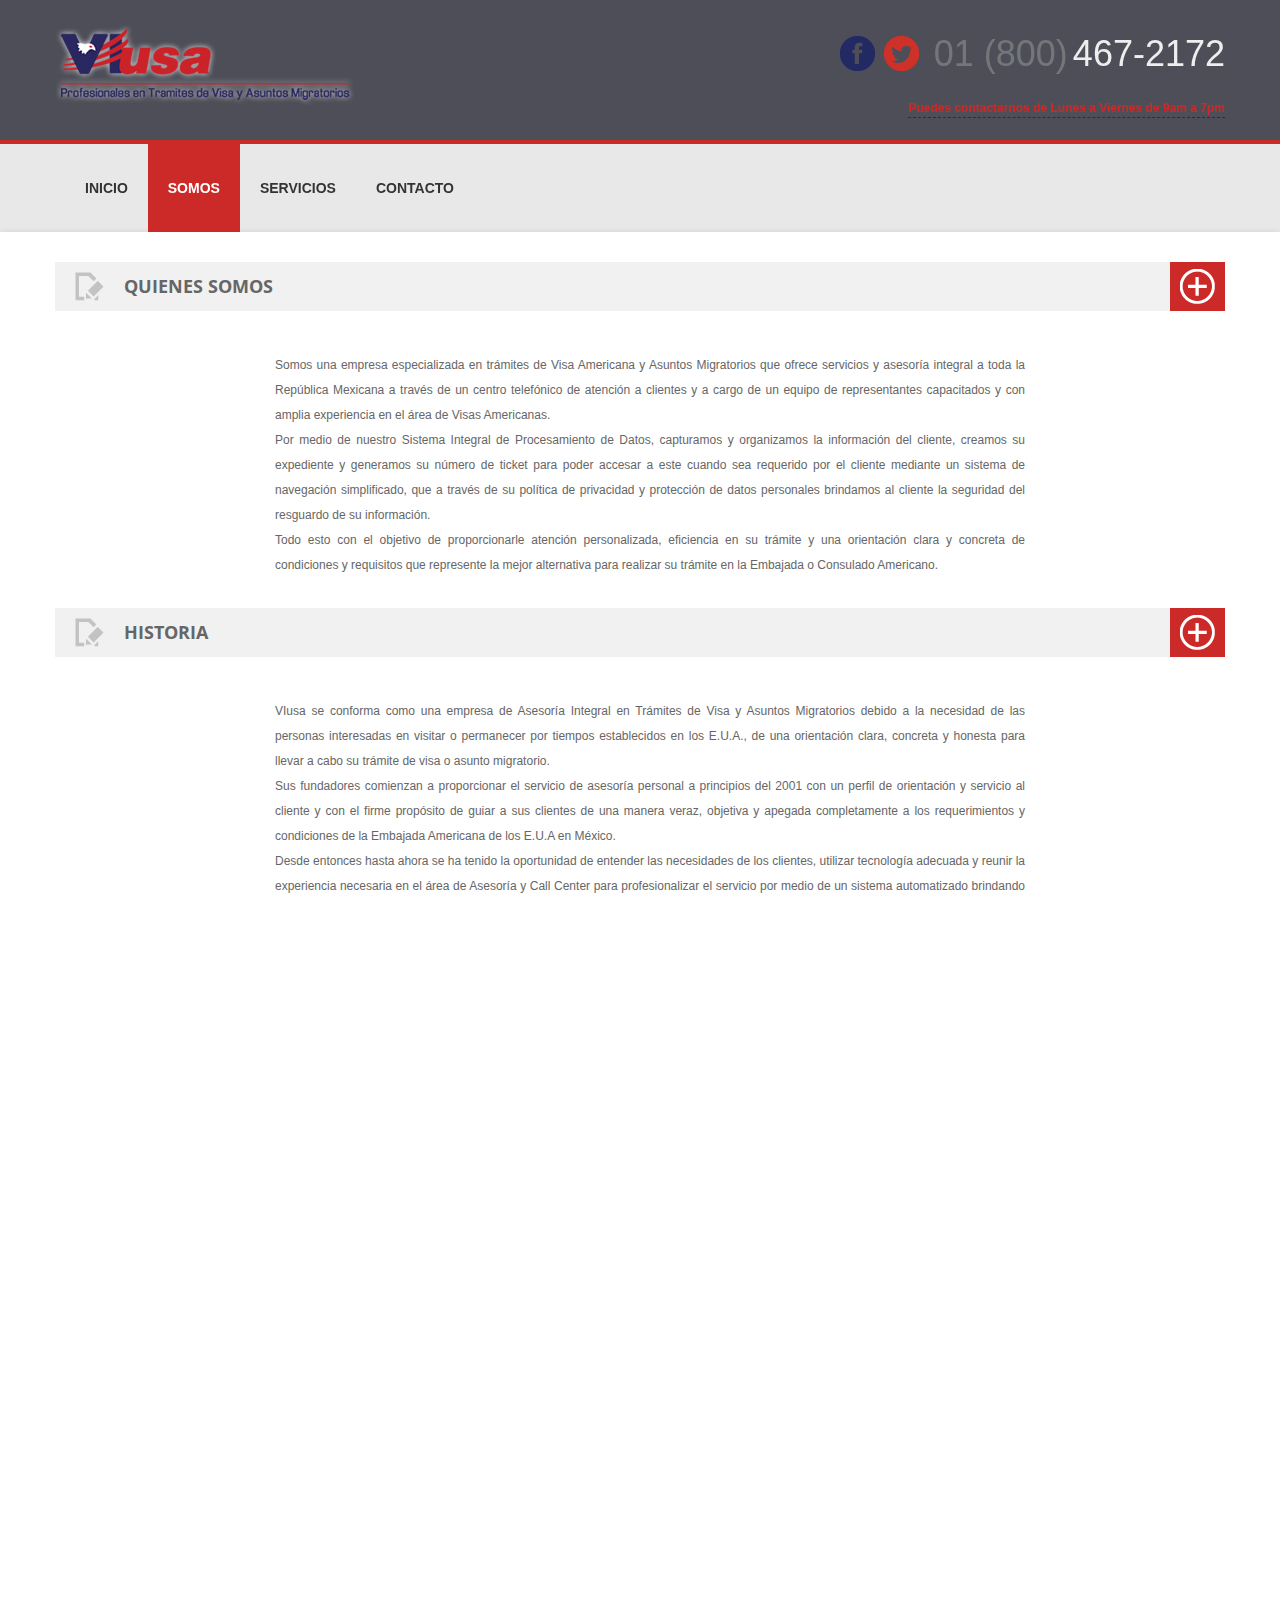
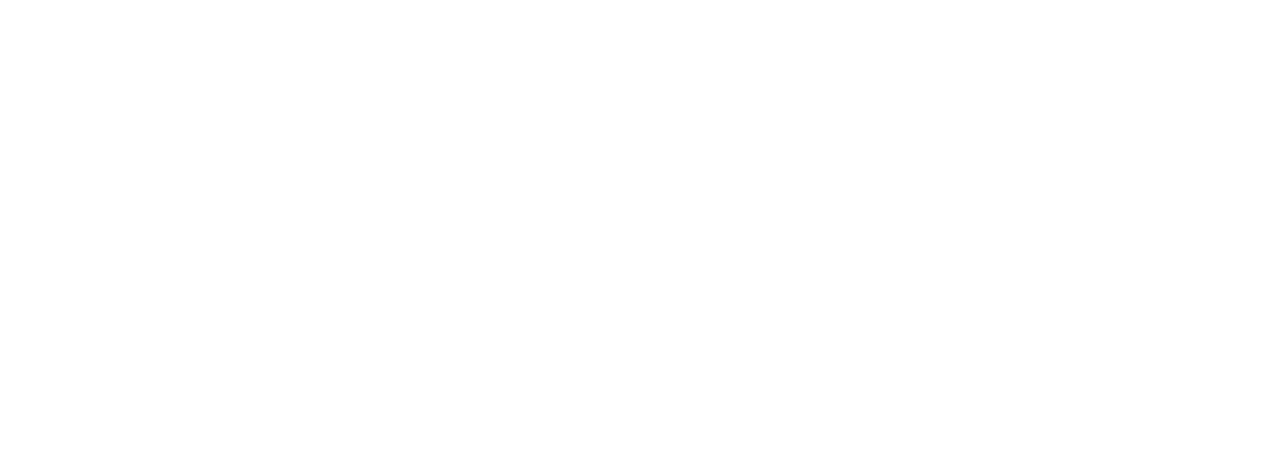
<file: somos.html>
<!DOCTYPE html>
<html lang="es">
	<head>
		<meta charset="utf-8">
		<title>Viusa profesionales en tramites migratorios</title>
		<meta name="viewport" content="width=device-width, initial-scale=1.0">
		<meta name="description" content="">
		<meta name="author" content="">

		<!-- styles -->
		<link href="css/bootstrap.css" rel="stylesheet">
		<link href="css/bootstrap-responsive.css" rel="stylesheet">
		<link href="css/base.css" rel="stylesheet">
		<link href="css/flexslider.css" rel="stylesheet">
		<link href="css/prettyPhoto.css" rel="stylesheet">
		<link href="css/style.css" rel="stylesheet">
		
		<!-- REVOLUTION BANNER CSS SETTINGS -->
        <link rel="stylesheet" type="text/css" href="rs-plugin/css/settings.css" media="screen" />
		
		<!-- font awesome -->
        <link href="css/font-awesome.min.css" rel="stylesheet" type="text/css" media="screen">

		<!-- HTML5 shim, for IE6-8 support of HTML5 elements -->
		<!--[if lt IE 9]>
		  <script src="http://html5shim.googlecode.com/svn/trunk/html5.js"></script>
		<![endif]-->

		<!-- Fav and touch icons -->
		<link rel="apple-touch-icon-precomposed" sizes="144x144" href="ico/apple-touch-icon-144-precomposed.html">
		<link rel="apple-touch-icon-precomposed" sizes="114x114" href="ico/apple-touch-icon-114-precomposed.html">
		<link rel="apple-touch-icon-precomposed" sizes="72x72" href="ico/apple-touch-icon-72-precomposed.html">
		<link rel="apple-touch-icon-precomposed" href="ico/apple-touch-icon-57-precomposed.html">
		<link rel="shortcut icon" href="images/viusa.ico">
	</head>

  <body id="pattern_bg">

		<!-- Style selector -->
		
		
<!-- Image Back ground and pattern Back ground  -->
   
     <!--  <div></div> 
      <img src="images/large/bg6.jpg" alt="" id="background" /> -->


<!-- Main header -->
<div id="main_wrapper">
	<div class="main_wrapper_inner">
         
	  <div class="header_top_first">
		<div class="container">
		 <div class="row">
		  <div class="span12">
	    	<div class="header_top_inner">	
         		<div class ="toad_wrapper">					 
					<div class="align_left logo"><a href="index.html"><img src="images/logo.png" alt="" /></a></div>
					<span class="clear"></span> 	
				</div>
                <div class ="text_info align_right"> 
				<div class="contact_head">                  
					<div class="head_tele_text"><span class="tele_text_1">01 (800)</span>467-2172</div>
					<div class="social_wrapper">  
							<a href="https://www.facebook.com/VIusaMx" target="_blank"><img src="images/facebook.png" alt="Twitter"/></a>
							<a href="http://www.twitter.com/viusamx" target="_blank"><img src="images/twitter.png" alt=""/></a>
                            <!--<a href="#"><img src="images/rss.png" alt=""/></a>	-->		
                            <script type="text/javascript" src="http://www.skypeassets.com/i/scom/js/skype-uri.js"></script>
<div id="SkypeButton_Call_VIusaMX_1" style="padding: 0; position:  absolute; top: 10px; left: 50%;">
  <script type="text/javascript">
    Skype.ui({
      "name": "dropdown",
      "element": "SkypeButton_Call_VIusaMX_1",
      "participants": ["VIusaMX"],
      "imageSize": 24
    });
  </script>				
		            </div>
                   <span class="clear"></span>					
                </div>				    
					<div class="head_text_2">Puedes contactarnos de Lunes a Viernes de 9am a 7pm</div>
			    </div>
				<div class="clear"></div> 	
			</div>
		 </div>	
         </div>		 
        </div>  	
      </div>
	  </div>
	  <div class="header_top_second">

        <div class="container header_top_second_inner">
		 <div class="row">
		   <div class="span12">
     <!-- Header -->
			     <div class="header_top_inner1">
				         <!-- begin navigation -->
					 <div class="main_menu">
						<nav id="dropdown">
							<ul class="sf-menu clearfix">								
								<li><a href="index.html" class="trigger"><span>Inicio</span></a>
									<!--<ul>
										<li><a href="index-2.html">Style 1</a></li>
										<li><a href="index2.html">Style 2</a></li>
										<li><a href="index3.html">Style 3</a></li>
										<li><a href="index4.html">Style 4</a></li>
									</ul>-->
								</li>
								<li class="current"><a href="somos.html" class="trigger"><span>Somos</span></a>
									<!--<ul>
										<li><a href="about.html">About Us</a></li>
										<li><a href="service.html">Our service</a></li>
										<li><a href="full_width_page.html">Full Page</a></li>
										<li><a href="page_right_sidebar.html">Page with Right Sidebar</a></li>
										<li><a href="page_left_sidebar.html">Page with Left Sidebar</a></li>
									</ul>-->
								</li>	
								<li><a href="#" class="trigger"><span>Servicios</span></a>
									<ul>
										<li><a href="pasos.html">Los 5 pasos de VIusa</a></li>
										<li><a href="visas.html">Tipos de Visa</a></li>
										<li><a href="asesoria.html">Asesoria Legal Migratoria</a>
												    <!--<ul>
														<li><a href="#">submenu test 1</a></li>
														<li><a href="#">submenu test 2</a></li>
														<li><a href="#">submenu test 3</a></li>
													</ul>-->
										</li>
										<li><a href="extranjeros.html">Servicios para Extranjeros en México</a></li>
									</ul>
								</li>									
								<!--<li><a href="portfolio.html" class="trigger"><span>Portfolio</span></a>
									<ul>
										<li><a href="portfolio4.html">Portfolio 4 columns</a></li>
										<li><a href="portfolio3.html">Portfolio 3 columns</a></li>
                                        <li><a href="portfolio2.html">Portfolio 2 columns</a></li>
										<li><a href="portfolio_single.html">Portfolio single</a></li>
									</ul>
								</li>
								<li><a href="blog.html" class="trigger"><span>Blog overview</span></a>
									<ul>
										<li><a href="blog.html">Blog Style 1</a></li>
										<li><a href="blog_2.html">Blog Style 2</a></li>
										<li><a href="blog_post.html">Single Blog Post</a></li>										
									</ul>
								</li>-->
								<li><a href="contact.php"><span>Contacto</span></a></li>							
							</ul>
						</nav>	
                       </div>						
				 <!-- end navigation -->
			     </div>
                
               <!-- <form>
						<fieldset class="search-form">
							<input class="search" type="text" placeholder="Start searching...">
							<div class="search-button" type="submit"></div>
						</fieldset>
				</form>-->
			</div>
		   </div>
        </div>
       <div class="clear"></div>
     </div>

	
    	
    <div class="content">		
				
	 <div class="content_wrapper">	
	  <div class="content_wrapper_inner">

<!-- Start About us block --> 

 <div class="container content_wrapper_section">
     <div class="port_wrapper_home">
        <i class="icon_blog"></i>
		  <div class="block_tile_wrapper">	 
	       <span class="block_tile_1"> Quienes somos </span>
	       <!--<span class="block_tile_2"> &nbsp; | &nbsp;  what can we do for you </span>-->
		  </div>
		<div class="readmore_holder"><i class="icon_plus"></i></div>
        <div class="clear"></div>		
     </div>  
    <div class="container">
          <div class="row">        							    
          
              <div class="about_us_h4"> 
                                                                                    
	          	<div class="span2"></div>
                
                <div class="span8">
                    <div class="h4_ab_wrapper" align="justify">
                         <div class="pb_title_wrapper">
                               <!--<h2 class="pb_title">About our company</h2>-->
                            <div class="clear"></div>            			 
                         </div>   
                         <p> 
                         	Somos una empresa especializada en trámites de Visa Americana y Asuntos Migratorios que ofrece servicios y asesoría integral a toda la República Mexicana a través de un centro telefónico de atención a clientes y a cargo de un equipo de representantes capacitados y con amplia experiencia en el área de Visas Americanas.<br>
                			Por medio de nuestro Sistema Integral de Procesamiento de Datos, capturamos y organizamos la información del cliente, creamos su expediente y generamos su número de ticket para poder accesar a este cuando sea requerido por el cliente mediante un sistema de navegación simplificado, que a través de su política de privacidad y protección de datos personales brindamos al cliente la seguridad del resguardo de su información.<br>
               				Todo esto con el objetivo de proporcionarle atención personalizada, eficiencia en su trámite y una orientación clara y concreta de condiciones y requisitos que represente la mejor alternativa para realizar su trámite en la Embajada o Consulado Americano.<br>
                         </p>		 
                         <!--<ul class="tick">
                           <p> 
                            <li>Responsive with full-width and boxed layout</li>
                            <li>Page builder easily Drag and Drop elements</li>
                            <li>Background Parallax and Much much more ...</li>
                           </p>
                           <div class="clear"></div>
                         </ul>
                         <div class="about_bt_con">
                           <a href="#" class="button">Read More</a>
                         </div>-->
                        <div class="clear"></div>
                     </div>	   
                </div>	<!-- End span8 -->					   	    				
                <div class="clear"></div> 				  
              	</div>       
         
        		<div class="clear"></div>	
           	</div>  <!-- End port wrapper -->
    	</div>	
   </div> <!-- End content wrapper section --> 
 
<!-- End About us block -->

<!-- Start About us block --> 

 <div class="container content_wrapper_section">
     <div class="port_wrapper_home">
        <i class="icon_blog"></i>
		  <div class="block_tile_wrapper">	 
	       <span class="block_tile_1"> Historia </span>
	       <!--<span class="block_tile_2"> &nbsp; | &nbsp;  what can we do for you </span>-->
		  </div>
		<div class="readmore_holder"><i class="icon_plus"></i></div>
        <div class="clear"></div>		
     </div>  
    <div class="container">
          <div class="row">        							    
          
              <div class="about_us_h4"> 
                                                                                    
	          	<div class="span2"></div>
                
                <div class="span8">
                    <div class="h4_ab_wrapper" align="justify">
                         <div class="pb_title_wrapper">
                               <!--<h2 class="pb_title">About our company</h2>-->
                            <div class="clear"></div>            			 
                         </div>   
                         <p> 
                         	VIusa se conforma como una empresa de Asesoría Integral en Trámites de Visa y Asuntos Migratorios debido a la necesidad de las personas interesadas en visitar o permanecer por tiempos establecidos en los E.U.A., de una orientación clara, concreta y honesta para llevar a cabo su trámite de visa o asunto migratorio.<br>
							Sus fundadores comienzan a proporcionar el servicio de asesoría personal a principios del 2001 con un perfil de orientación y servicio al cliente y con el firme propósito de guiar a sus clientes de una manera veraz, objetiva y apegada completamente a los requerimientos y condiciones de la Embajada Americana de los E.U.A en México. <br>
							Desde entonces hasta ahora se ha tenido la oportunidad de entender las necesidades de los clientes, utilizar tecnología adecuada y reunir la experiencia necesaria en el área de Asesoría y Call Center para profesionalizar el servicio por medio de un sistema automatizado brindando servicio a toda la República Mexicana con la facilidad y comodidad para el cliente de realizarlo vía telefónica y con el apoyo del portal de Internet.<br>
                         </p>		 
                         <!--<ul class="tick">
                           <p> 
                            <li>Responsive with full-width and boxed layout</li>
                            <li>Page builder easily Drag and Drop elements</li>
                            <li>Background Parallax and Much much more ...</li>
                           </p>
                           <div class="clear"></div>
                         </ul>
                         <div class="about_bt_con">
                           <a href="#" class="button">Read More</a>
                         </div>-->
                        <div class="clear"></div>
                     </div>	   
                </div>	<!-- End span8 -->					   	    				
                <div class="clear"></div> 				  
              	</div>       
         
        		<div class="clear"></div>	
           	</div>  <!-- End port wrapper -->
    	</div>	
   </div> <!-- End content wrapper section --> 
 
<!-- End About us block --> 

<!-- Start About us block --> 

 <div class="container content_wrapper_section">
     <div class="port_wrapper_home">
        <i class="icon_blog"></i>
		  <div class="block_tile_wrapper">	 
	       <span class="block_tile_1"> Filosofia </span>
	       <!--<span class="block_tile_2"> &nbsp; | &nbsp;  what can we do for you </span>-->
		  </div>
		<div class="readmore_holder"><i class="icon_plus"></i></div>
        <div class="clear"></div>		
     </div>  
    <div class="container">
          <div class="row">        							    
          
              <div class="about_us_h4"> 
                                                                                    
	          	<div class="span2"></div>
                
                <div class="span8">
                    <div class="h4_ab_wrapper" align="justify">
                         <div class="pb_title_wrapper">
                               <!--<h2 class="pb_title">About our company</h2>-->
                            <div class="clear"></div>            			 
                         </div>   
                         		 
                         <ul class="tick">
                           <p> 
                            <li><h4><strong>Misión</strong></h4></li>
                            	<p>
                                	Proporcionar a nuestros clientes el servicio de Asesoría Integral en Trámites de Visa Americana y Asuntos Migratorios para facilitar su trámite y aumentar sus posibilidades de éxito, a través de un equipo de profesionales expertos y en constante actualización utilizando tecnología de la información que garantiza la protección de sus datos personales.
                                </p>
                            <li><h4><strong>Visión</strong></h4></li>
                            	<p>
                            		Ser la opción número uno en Asesoría y Asuntos Migratorios para nuestros clientes posicionándonos como una empresa seria, confiable y recomendada ampliamente, desarrollando nuestro capital humano y tecnológico, estableciendo alianzas estratégicas para lograr expandir el servicio a otros países con la mejora continua de la cadena de valor.
                                </p>                            
                            <li><h4><strong>Valores</strong></h4></li>
                            	<p>
                                	En VIusa vivimos a diario nuestros valores como grandes fuerzas impulsoras que nos orientan para lograr la excelencia en nuestros resultados, además contribuyen a incrementar, de manera sostenible, el valor de la compañía para todos los grupos de interés: clientes, inversionistas, personal y proveedores.
                                    <ul>
                                    	<li><strong>Orientación hacia el cliente:</strong> Escuchamos, atendemos y satisfacemos las necesidades de nuestros clientes</li>
                                        <li><strong>Alto Nivel de Compromiso:</strong> Nos comprometemos con los resultados encaminados a la excelencia</li>
                                        <li><strong>Integridad:</strong> Actuamos con honestidad, responsabilidad y respeto</li>
                                        <li><strong>Empatía:</strong> Reconocemos, comprendemos y apreciamos el sentir del otro</li>
                                        <li><strong>Colaboración</strong>: Trabajamos en Equipo uniendo esfuerzos y aportando lo mejor de nosotros mismos</li>
                                    </ul>
                                </p>
                           </p>
                           <div class="clear"></div>
                         </ul>                         
                        <div class="clear"></div>
                     </div>	   
                </div>	<!-- End span8 -->					   	    				
                <div class="clear"></div> 				  
              	</div>       
         
        		<div class="clear"></div>	
           	</div>  <!-- End port wrapper -->
    	</div>	
   </div> <!-- End content wrapper section --> 
 
<!-- End About us block -->

<!-- Start Portfolio block --> 

 <!--<div class="container content_wrapper_section">
     <div class="port_wrapper_home">
        <i class="icon_port"></i>
		  <div class="block_tile_wrapper">	 
	       <span class="block_tile_1"> Recent works </span>
	       <span class="block_tile_2"> &nbsp; | &nbsp;  our latest resolution </span>
		  </div>
		<div class="readmore_holder"><a href="#"><i class="icon_plus"></i></a></div>
        <div class="clear"></div>		
     </div>  
    <div class="container">
	  <div class="row">
	        					
     <div class="port_inner_h4">				    

	<ul class="portfolio group"> 
		<li class="span6">
		
			       <div class="view_title_port"> 						
					    <a href="#"><h4>GRAECI THEOPHRASTUS</h4></a>
						<span class="port_cat"><p> facilis democritum ea quoest ei illum consulatu a expetenda suavitate ipsum dolor sit </p> </span>
				    <span class="clear"></span>
					<a href="#"><div class="port_read_more">continue reading <i class="icon_port_more"></i></div></a>
				  </div>
				   
			       <div class="view">
				    <div class="h_port_image">
                     <a href="images/large/a3.jpg" title="" data-rel="prettyPhoto[portfolio]" class="view_image">					  
						<img src="images/large/a3.jpg" alt="">					
						<div class="link_overlay icon-search"></div>
					 </a>
					</div>
                  </div>
				  <span class="clear"></span>
				  
		</li> 
		<li class="span6">
		
			       <div class="view_title_port"> 						
					    <a href="#"><h4>QUIS AUTEM VELUM IURE</h4></a>
						<span class="port_cat"><p> facilis democritum ea quoest ei illum consulatu a expetenda suavitate ipsum dolor sit </p> </span>
				    <span class="clear"></span>
					<a href="#"><div class="port_read_more">continue reading <i class="icon_port_more"></i></div></a>
				  </div>
				   
			       <div class="view">
				    <div class="h_port_image">
                     <a href="http://vimeo.com/20666450" title="" data-rel="prettyPhoto[portfolio]" class="view_image">					  
						<img src="images/large/a1.jpg" alt="">					
						<div class="link_overlay icon-play"></div>
					 </a>
					</div>
                  </div>
				  <span class="clear"></span>
				  
		</li> 
		
		<li class="span6">
		
			       <div class="view_title_port"> 						
					    <a href="#"><h4>HORICAN QUINA MAO</h4></a>
						<span class="port_cat"><p> facilis democritum ea quoest ei illum consulatu a expetenda suavitate ipsum dolor sit </p> </span>
				    <span class="clear"></span>
					<a href="#"><div class="port_read_more">continue reading <i class="icon_port_more"></i></div></a>
				  </div>
				   
			       <div class="view">
				    <div class="h_port_image">
                     <a href="images/large/a9.jpg" title="" data-rel="prettyPhoto[portfolio]" class="view_image">				  
						<img src="images/large/a9.jpg" alt="">					
						<div class="link_overlay icon-search"></div>
					 </a>
					</div>
                  </div>
				  <span class="clear"></span>
				  
		</li> 
		
		<li class="span6">
		
			       <div class="view_title_port"> 						
					    <a href="#"><h4>NOMO NIMALA KE LOMA</h4></a>
						<span class="port_cat"><p> facilis democritum ea quoest ei illum consulatu a expetenda suavitate ipsum dolor sit </p> </span>
				    <span class="clear"></span>
					<a href="#"><div class="port_read_more">continue reading <i class="icon_port_more"></i></div></a>
				  </div>
				   
			       <div class="view">
				    <div class="h_port_image">
                     <a href="images/large/18.jpg" title="" data-rel="prettyPhoto[portfolio]" class="view_image">						  
						<img src="images/large/18.jpg" alt="">					
						<div class="link_overlay icon-search"></div>
					 </a>
					</div>
                  </div>
				  <span class="clear"></span>
				  
		</li> 
         <div class="clear"></div>			
	</ul> 
   <div class="clear"></div>	 
			   </div><!-- End Portfolio ->

	</div>  <!-- End port wrapper ->
    </div>	
   </div>--> <!-- End content wrapper section --> 
 
<!-- End Portfolio block --> 


<div style="color:red; font-size:0.8em; margin:0 auto; width:56%; font-weight:bolder;">VIusa "NO GARANTIZA LA OBTENCION DE LA VISA AMERICANA SIENDO ESTA UNICAMENTE UNA DECISION DEL CONSUL EL DIA DE LA ENTREVISTA"</div>
   
   
		   
		  </div> 	 <!-- End Content wrapper inner -->  
        </div> 	 <!-- End Content wrapper -->	
    </div>	<!-- End content -->
	
	
  	<!-- Footer -->

         <footer id="footer">	   
			<div class="container">
			  <div class="footer_inner"> 
			  <div class="row">
			        
				 <div class="span3 widget">	
                      <h4 class="widget_title">Acerca de Nosotros</h4>				 
                      <div class="widget_text">
                        <span class="foot_title">Viusa MX</span><br/>                       
                        <!--<p>En VIusa nos ocupamos en darte el mejor servicio en tramites de visa para todo el mundo.</p>--><p> Nuestro éxito se basa en la obtencion de la visa de nuestros clientes, somos una empresa registrada, profesional y confiable para realizar trámites de visa desde cualquier parte de México y el extranjero utilizando un sistemas y tecnología de vanguardia además de un equipo de representantes telefónicos altamente capacitados y con más de 5 años de experiencia.</p><!--<p> No arriesgues tu tramite de visa, acude con los profesionales de VIusa.</p><p> VIusa "NO GARANTIZA LA OBTENCION DE LA VISA AMERICANA SIENDO ESTA UNICAMENTE UNA DECISION DEL CONSUL EL DIA DE LA ENTREVISTA"</p>-->
						<!--<div class="top10 clearfix"><p>Lorem ipsum dolor,sed diam nonumy eirmod tempor invid unt utat 
						albucius gloriatur duo, id reque goandtu estatis omittantur.</p> </div>   -->                    
                      </div>
					  <div class="clear"></div>
                 </div>
				 
				  <div class="span3 widget">
                  <!--  <h4 class="widget_title">Popular blog post</h4>
                    <div class="widget_blogposts">
                        <ul>
                        	<li class="p_widget_inner"> 
                                <img src="images/blog/s3.jpg" alt="" class="scale-with-grid" />	                           	
                                <div class="post_wiget_holder">
								<div class="post_wiget_ti"><a href="#">GRAECI THEOPHRASTUS</a></div>
								<div class="sub_date_wrapper">
                                  <span class="left sub_text3">27 Oct 2013 - <a href="#"> 3 comments </a></span>								
								</div>
								</div>
								<div class="clear"></div>  
                            </li>
                        	<li class="p_widget_inner"> 
                                <img src="images/blog/s4.jpg" alt="" class="scale-with-grid" /> 
                                <div class="post_wiget_holder">								
                                <div class="post_wiget_ti"><a href="#">EUBRA VO REQUE DUO HON</a></div>								
								<div class="sub_date_wrapper">
                                  <span class="left sub_text3">23 Oct 2013 - <a href="#"> 1 comment </a></span>								
								</div>
								</div>
								<div class="clear"></div>  
                            </li>
							<li class="p_widget_inner"> 
                                <img src="images/blog/s2.jpg" alt="" class="scale-with-grid" /> 
                                <div class="post_wiget_holder">								
                                <div class="post_wiget_ti"><a href="#">EUBRA VO REQUE DUO HON</a></div>								
								<div class="sub_date_wrapper">
                                  <span class="left sub_text3">21 Oct 2013 - <a href="#"> No comment </a></span>								
								</div>
								</div>
								<div class="clear"></div>  
                            </li>
                        </ul>                        
                    </div>-->
					<div class="clear"></div>
                 </div>
                
                <div class="span3 widget">
                    <h4 class="widget_title">Tags del sitio</h4>
                     <div class="tagcloud">
							<a href="#">Visa Americana</a>
							<a href="#">Visa canadiense</a>
							<a href="#">visa</a>
							<a href="#">trámites migratorios</a>
							<a href="#">embajada</a>
							<a href="#">consulado americano</a>
						    <a href="#">pasaporte</a>
							<a href="#">requisitos</a>
							<a href="#">solicitud de visa</a>
							<a href="#">renovacion de visa</a>	
							<a href="#">formulario de solicitud de visa</a>							
					</div>
                    <div class="clear"></div>
                </div>
                          
              <div class="span3 widget">
                    <h4 class="widget_title">información de contacto</h4>
                <div class="widget_text">
				    <div class="world_map"> 
                         <!--<div class="icon_home sub_text2"> 27 Street, Road Norh, New York </div>	-->
                         <div class="icon_tele2 sub_text2"> +52 (477) 211-19-50</div>
                         <!--<div class="icon_fax sub_text2"> +7 (201) 9-556-707</div>-->						 
                         <div class="icon_mail sub_text2"> <a href="mailto:contacto@viusa.com.mx">contacto@viusa.com.mx</a></div>
                         <div class="icon_time sub_text2"> 9 AM -  7 PM  Lun-Vie</div>
					</div>
                </div>
				<div class="clear"></div>
              </div>
			
			   </div>
			 </div>
            </div>
		 </footer> <!-- End Footer -->


          <!-- Sub footer -->
		
		<div id="subfooter_wrapper">
		   <div class="container">
		    <div class="row">
    	      <div class="subfooter">
        	    <div class="span3 power_bt">
			     &#169; 2013 Todos los derechos Reservados Viusa MX
                 </div>
                 <div class="span3 power_bt">Idea conectada por <a href="http://www.insytei.com" target="_blank">INSYTEI&reg;</a>
			    </div>
               <div class="span6 power_right">
			      <div class="footer_nav">
					<a href="index.html">Inicio</a>&nbsp; &nbsp; &nbsp;
					<a href="about.html">Somos</a>&nbsp; &nbsp; &nbsp;
					<a href="service.html">Servicios</a>&nbsp; &nbsp; &nbsp;
					
					<a href="contact.php">Contacto</a>&nbsp; &nbsp; &nbsp;
					<a href="politica.html">Política de Privacidad</a>
			      </div>				  
               </div>
              </div>
			</div>
		   </div>
        </div> <!-- End Sub footer -->
		
	</div> <!-- End main_wrapper_inner -->	   
</div> <!-- End main_wrapper -->	
	
	
<!-- jquery -->
<script src="js/jquery-1.8.3.js" type="text/javascript"></script>
<script src="js/bootstrap.js" type="text/javascript"></script>
<script src="js/jquery.carouFredSel-6.1.0-packed.js" type="text/javascript"></script>
<script src="js/jquery.tipsy.js" type="text/javascript"></script>
<script src="js/jquery.easing.1.3.js" type="text/javascript"></script>
<script src="js/jquery.flexslider-min.js" type="text/javascript"></script>
<script src="js/superfish.js" type="text/javascript"></script>
<script src="js/jquery.color.js" type="text/javascript"></script>
<script src="js/custom.js" type="text/javascript"></script>
<script src="js/jquery.appear.min.js" type="text/javascript"></script>
<script src="js/jquery.countto.js" type="text/javascript"></script>
<script src="js/jquery.cycle.all.js"  type="text/javascript"></script>
<script src="js/modernizr.custom.js"  type="text/javascript"></script>
<script src="js/jquery.fitvids.js"  type="text/javascript"></script>
<script src="js/jquery.ui.totop.js"  type="text/javascript"></script>
<script src="js/jquery.prettyPhoto.js"  type="text/javascript"></script>

<!-- jQuery REVOLUTION Slider -->
<script type="text/javascript" src="rs-plugin/js/jquery.themepunch.revolution.min.js"></script>
<script type="text/javascript" src="rs-plugin/js/jquery.themepunch.plugins.min.js"></script>

<!-- google webfont font replacement  -->
<link href='http://fonts.googleapis.com/css?family=Open+Sans:400,400italic,700,700italic,300,300italic' rel='stylesheet' type='text/css'>

	</body>
</html>
</file>
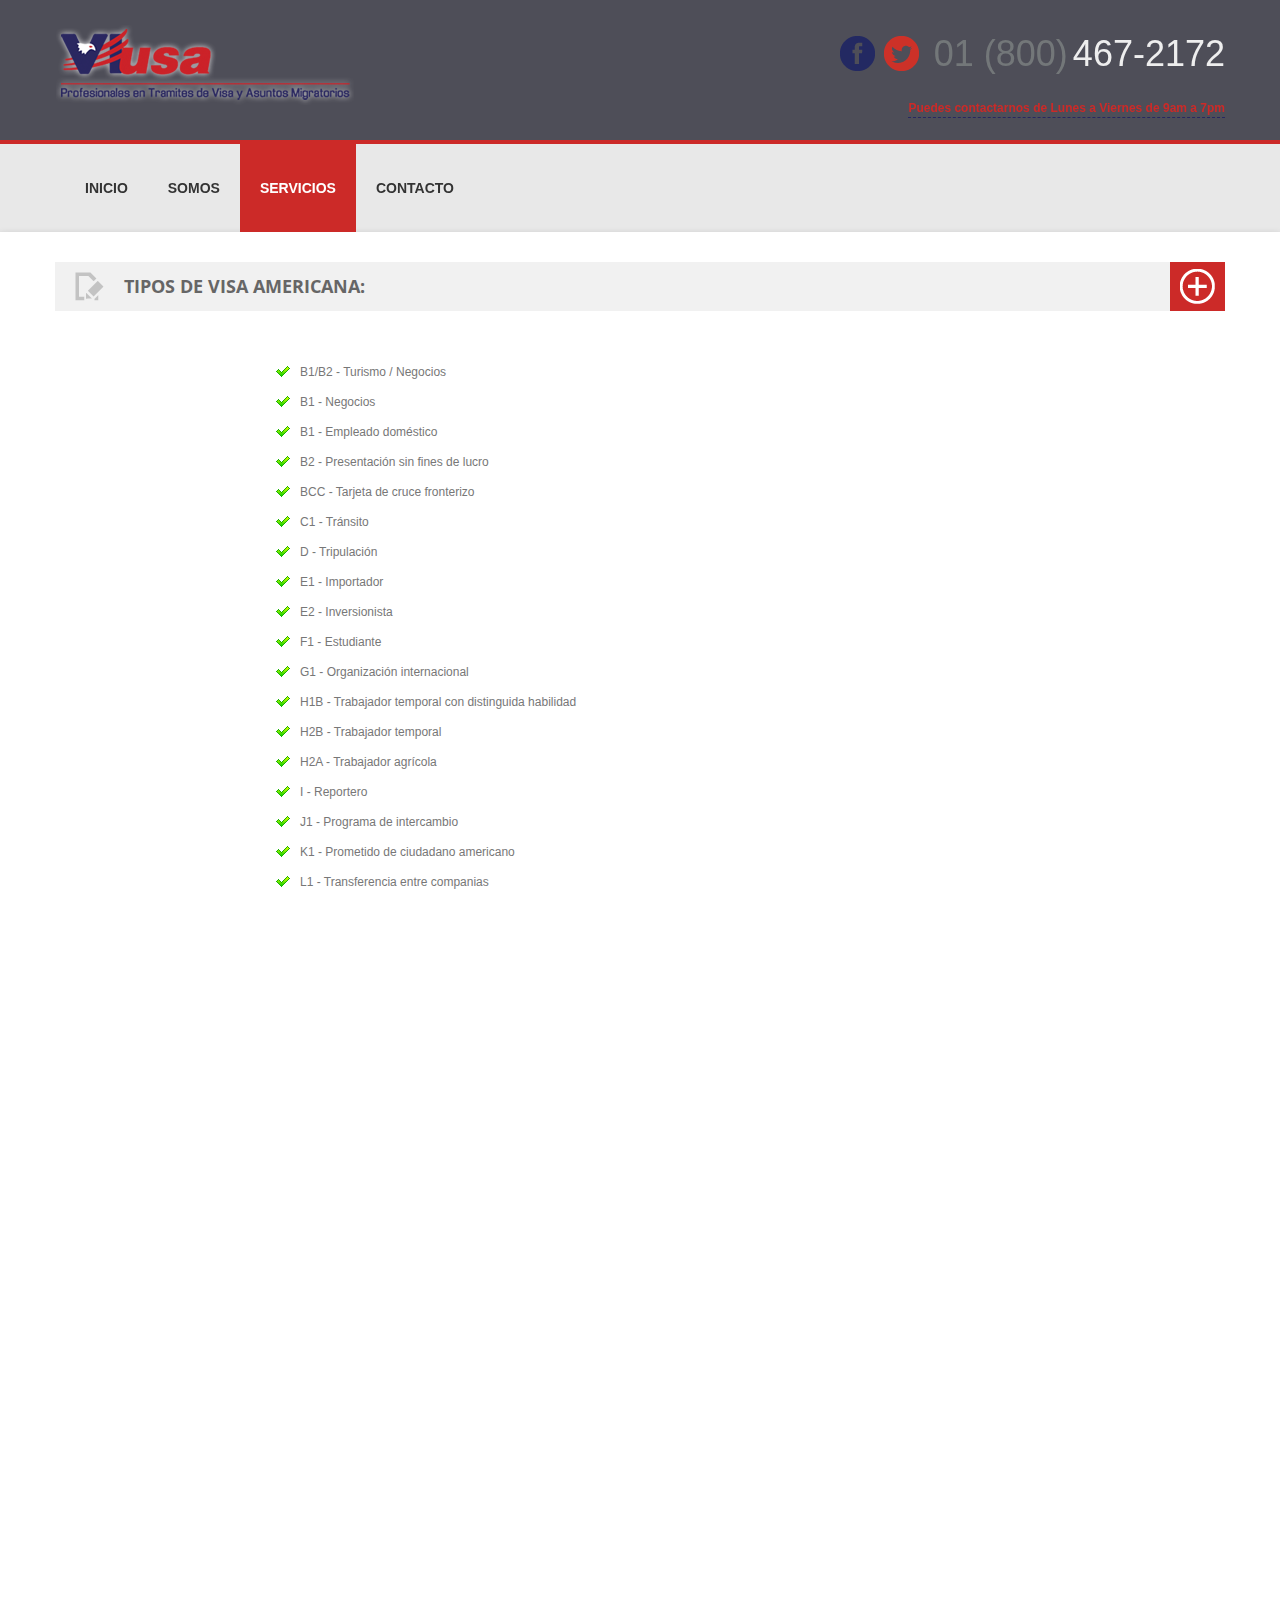
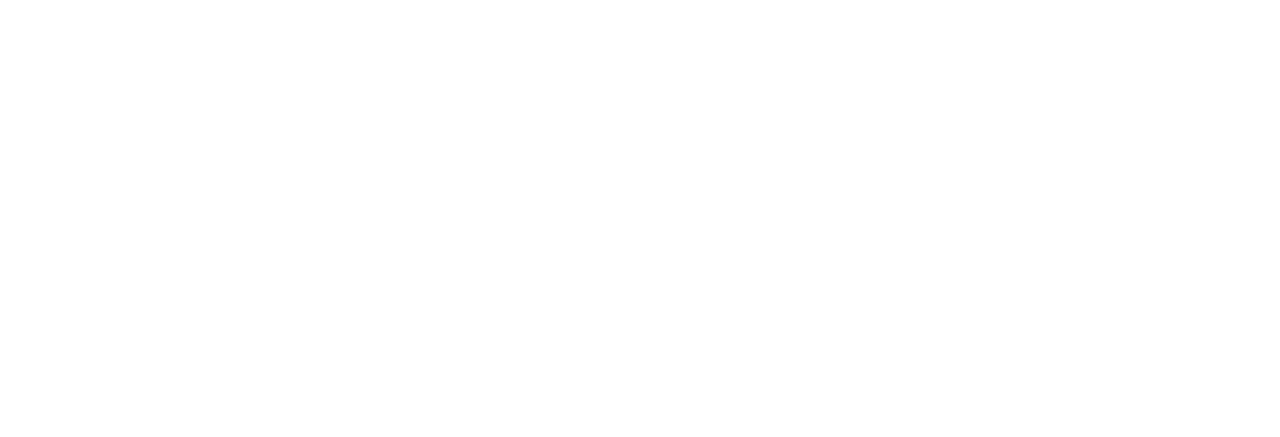
<file: visas.html>
<!DOCTYPE html>
<html lang="es">
	<head>
		<meta charset="utf-8">
		<title>Viusa profesionales en tramites migratorios</title>
		<meta name="viewport" content="width=device-width, initial-scale=1.0">
		<meta name="description" content="">
		<meta name="author" content="">

		<!-- styles -->
		<link href="css/bootstrap.css" rel="stylesheet">
		<link href="css/bootstrap-responsive.css" rel="stylesheet">
		<link href="css/base.css" rel="stylesheet">
		<link href="css/flexslider.css" rel="stylesheet">
		<link href="css/prettyPhoto.css" rel="stylesheet">
		<link href="css/style.css" rel="stylesheet">
		
		<!-- REVOLUTION BANNER CSS SETTINGS -->
        <link rel="stylesheet" type="text/css" href="rs-plugin/css/settings.css" media="screen" />
		
		<!-- font awesome -->
        <link href="css/font-awesome.min.css" rel="stylesheet" type="text/css" media="screen">

		<!-- HTML5 shim, for IE6-8 support of HTML5 elements -->
		<!--[if lt IE 9]>
		  <script src="http://html5shim.googlecode.com/svn/trunk/html5.js"></script>
		<![endif]-->

		<!-- Fav and touch icons -->
		<link rel="apple-touch-icon-precomposed" sizes="144x144" href="ico/apple-touch-icon-144-precomposed.html">
		<link rel="apple-touch-icon-precomposed" sizes="114x114" href="ico/apple-touch-icon-114-precomposed.html">
		<link rel="apple-touch-icon-precomposed" sizes="72x72" href="ico/apple-touch-icon-72-precomposed.html">
		<link rel="apple-touch-icon-precomposed" href="ico/apple-touch-icon-57-precomposed.html">
		<link rel="shortcut icon" href="images/viusa.ico">
        <style>
			li{
				margin-top:10px;
			}
		</style>
	</head>

   <body id="pattern_bg">

		<!-- Style selector -->
		
		
<!-- Image Back ground and pattern Back ground  -->
   
     <!--  <div></div> 
    <!--   <img src="images/large/bg6.jpg" alt="" id="background" /> -->


<!-- Main header -->
<div id="main_wrapper">
	<div class="main_wrapper_inner">
         
	  <div class="header_top_first">
		<div class="container">
		 <div class="row">
		  <div class="span12">
	    	<div class="header_top_inner">	
         		<div class ="toad_wrapper">					 
					<div class="align_left logo"><a href="index.html"><img src="images/logo.png" alt="" /></a></div>
					<span class="clear"></span> 	
				</div>
                <div class ="text_info align_right"> 
				<div class="contact_head">                  
					<div class="head_tele_text"><span class="tele_text_1">01 (800)</span>467-2172</div>
					<div class="social_wrapper">  
							<a href="https://www.facebook.com/VIusaMx" target="_blank"><img src="images/facebook.png" alt="Twitter"/></a>
							<a href="http://www.twitter.com/viusamx" target="_blank"><img src="images/twitter.png" alt=""/></a>
                            <!--<a href="#"><img src="images/rss.png" alt=""/></a>	-->		
                            <script type="text/javascript" src="http://www.skypeassets.com/i/scom/js/skype-uri.js"></script>
<div id="SkypeButton_Call_VIusaMX_1" style="padding: 0; position:  absolute; top: 10px; left: 50%;">
  <script type="text/javascript">
    Skype.ui({
      "name": "dropdown",
      "element": "SkypeButton_Call_VIusaMX_1",
      "participants": ["VIusaMX"],
      "imageSize": 24
    });
  </script>				
		            </div>
                   <span class="clear"></span>					
                </div>				    
					<div class="head_text_2">Puedes contactarnos de Lunes a Viernes de 9am a 7pm</div>
			    </div>
				<div class="clear"></div> 	
			</div>
		 </div>	
         </div>		 
        </div>  	
      </div>
	  </div>
	  <div class="header_top_second">

        <div class="container header_top_second_inner">
		 <div class="row">
		   <div class="span12">
     <!-- Header -->
			     <div class="header_top_inner1">
				         <!-- begin navigation -->
					 <div class="main_menu">
						<nav id="dropdown">
							<ul class="sf-menu clearfix">								
								<li><a href="index.html" class="trigger"><span>Inicio</span></a>
									<!--<ul>
										<li><a href="index-2.html">Style 1</a></li>
										<li><a href="index2.html">Style 2</a></li>
										<li><a href="index3.html">Style 3</a></li>
										<li><a href="index4.html">Style 4</a></li>
									</ul>-->
								</li>
								<li><a href="somos.html" class="trigger"><span>Somos</span></a>
									<!--<ul>
										<li><a href="about.html">About Us</a></li>
										<li><a href="service.html">Our service</a></li>
										<li><a href="full_width_page.html">Full Page</a></li>
										<li><a href="page_right_sidebar.html">Page with Right Sidebar</a></li>
										<li><a href="page_left_sidebar.html">Page with Left Sidebar</a></li>
									</ul>-->
								</li>	
								<li class="current"><a href="#" class="trigger"><span>Servicios</span></a>
									<ul>
										<li><a href="pasos.html">Los 5 pasos de VIusa</a></li>
										<li><a href="visas.html">Tipos de Visa</a></li>
										<li><a href="asesoria.html">Asesoria Legal Migratoria</a>
												    <!--<ul>
														<li><a href="#">submenu test 1</a></li>
														<li><a href="#">submenu test 2</a></li>
														<li><a href="#">submenu test 3</a></li>
													</ul>-->
										</li>
										<li><a href="extranjeros.html">Servicios para Extranjeros en México</a></li>
									</ul>
								</li>									
								<!--<li><a href="portfolio.html" class="trigger"><span>Portfolio</span></a>
									<ul>
										<li><a href="portfolio4.html">Portfolio 4 columns</a></li>
										<li><a href="portfolio3.html">Portfolio 3 columns</a></li>
                                        <li><a href="portfolio2.html">Portfolio 2 columns</a></li>
										<li><a href="portfolio_single.html">Portfolio single</a></li>
									</ul>
								</li>
								<li><a href="blog.html" class="trigger"><span>Blog overview</span></a>
									<ul>
										<li><a href="blog.html">Blog Style 1</a></li>
										<li><a href="blog_2.html">Blog Style 2</a></li>
										<li><a href="blog_post.html">Single Blog Post</a></li>										
									</ul>
								</li>-->
								<li><a href="contact.php"><span>Contacto</span></a></li>							
							</ul>
						</nav>	
                       </div>						
				 <!-- end navigation -->
			     </div>
                
               <!-- <form>
						<fieldset class="search-form">
							<input class="search" type="text" placeholder="Start searching...">
							<div class="search-button" type="submit"></div>
						</fieldset>
				</form>-->
			</div>
		   </div>
        </div>
       <div class="clear"></div>
     </div>

	
    	
    <div class="content">		
				
	 <div class="content_wrapper">	
	  <div class="content_wrapper_inner">      
                      
<div class="container content_wrapper_section">
     <div class="port_wrapper_home">
        <i class="icon_blog"></i>
		  <div class="block_tile_wrapper">	 
	       <span class="block_tile_1"> Tipos de Visa Americana: </span>
	       <!--<span class="block_tile_2"> &nbsp; | &nbsp;  what can we do for you </span>-->
		  </div>
		<div class="readmore_holder"><i class="icon_plus"></i></div>
        <div class="clear"></div>		
     </div>  
    <div class="container">
          <div class="row">        							    
          
              <div class="about_us_h4"> 
                                                                                    
	          	<div class="span2"></div>
                
                <div class="span8">
                    <div class="h4_ab_wrapper" align="justify">
                         <div class="pb_title_wrapper">
                               <!--<h2 class="pb_title">About our company</h2>-->
                            <div class="clear"></div>            			 
                         </div>   
                         		 
                         <ul class="tick" style="padding:0px;">
                           <p> 
                            <li>B1/B2 	- Turismo / Negocios</li>
                            <li>B1 	- Negocios</li>
                            <li>B1 	- Empleado doméstico</li>
                            <li>B2 	- Presentación sin fines de lucro</li>
                            <li>BCC 	- Tarjeta de cruce fronterizo</li>
                            <li>C1 	- Tránsito</li>
                            <li>D 	- Tripulación</li>
                            <li>E1 	- Importador</li>
                            <li>E2 	- Inversionista</li>
                            <li>F1 	- Estudiante</li>
                            <li>G1 	- Organización internacional</li>
                            <li>H1B 	- Trabajador temporal con distinguida habilidad</li>
                            <li>H2B 	- Trabajador temporal</li>
                            <li>H2A 	- Trabajador agrícola</li>
                            <li>I 	- Reportero</li>
                            <li>J1 	- Programa de intercambio </li>
                            <li>K1 	- Prometido de ciudadano americano </li>
                            <li>L1 	- Transferencia entre companias</li>
                            <li>O1 	- Persona con habilidad extraordinaria</li>
                            <li>P1 	- Atleta / artista</li>
                            <li>Q1 	- Programa de intercambio cultural</li>
                            <li>R1 	- Trabajador religioso</li>
                            <li>TN 	- Profesionista TLCAN</li>
                            <li>V1 	- Cónyuge de residente permanente</li>
                           </p>
                           <div class="clear"></div>
                         </ul>                         
                        <div class="clear"></div>
                     </div>	   
                </div>	<!-- End span8 -->					   	    				
                <div class="clear"></div> 				  
              	</div>       
         
        		<div class="clear"></div>	
           	</div>  <!-- End port wrapper -->
    	</div>	
   </div>	<!--Fin contenedor-->
   
   <div class="container content_wrapper_section">
             <div class="port_wrapper_home">
                <i class="icon_blog"></i>
                  <div class="block_tile_wrapper">	 
                   <span class="block_tile_1"> El servicio incluye:  </span>
                   <!--<span class="block_tile_2"> &nbsp; | &nbsp;  what can we do for you </span>-->
                  </div>
                <div class="readmore_holder"><i class="icon_plus"></i></div>
                <div class="clear"></div>		
             </div>  
            <div class="container">
                  <div class="row">        							    
                  
                      <div class="about_us_h4"> 
                                                                                            
                        <div class="span2"></div>
                        
                        <div class="span8">
                            <div class="h4_ab_wrapper" align="justify">
                                 <div class="pb_title_wrapper">
                                       <!--<h2 class="pb_title">About our company</h2>-->
                                    <div class="clear"></div>            			 
                                 </div>
                                 <p>
                                    Explicación detallada del procedimiento completo para su tramite de visa y entrevista consular<br>
                                    Recomendaciones e identificacion de oportunidades segun su caso<br>
                                    Lista personalizada de requisitos a presentar en su entrevista segun su perfil<br>
                                    Opcion de elejir los horarios y fechas para sus citas segun la disponibilidad del consulado
                                 </p>             
                                <div class="clear"></div>
                             </div>	   
                        </div>	<!-- End span8 -->					   	    				
                        <div class="clear"></div> 				  
                        </div>       
                 
                        <div class="clear"></div>	
                    </div>  <!-- End port wrapper -->
                </div>	
       		</div><!--Fin contenedor-->
            
            <div class="container content_wrapper_section">
             <div class="port_wrapper_home">
                <i class="icon_blog"></i>
                  <div class="block_tile_wrapper">	 
                   <span class="block_tile_1"> Compromisos y obligaciones de nosotros hacia nuestros clientes:  </span>
                   <!--<span class="block_tile_2"> &nbsp; | &nbsp;  what can we do for you </span>-->
                  </div>
                <div class="readmore_holder"><i class="icon_plus"></i></div>
                <div class="clear"></div>		
             </div>  
            <div class="container">
                  <div class="row">        							    
                  
                      <div class="about_us_h4"> 
                                                                                            
                        <div class="span2"></div>
                        
                        <div class="span8">
                            <div class="h4_ab_wrapper" align="justify">
                                 <div class="pb_title_wrapper">
                                       <!--<h2 class="pb_title">About our company</h2>-->
                                    <div class="clear"></div>            			 
                                 </div>
                                 <p>
                                    Atencion personalizada por parte de un asesor<br>
                                    Confidencialidad total de su información (Protección de Datos Personales)<br>
                                    Honestidad y profesionalismo absoluto en nuestros servicios<br>
                                    Recomendaciones y consejos prácticos para aumentar sus probabilidades de exito
                                 </p>             
                                <div class="clear"></div>
                             </div>	   
                        </div>	<!-- End span8 -->					   	    				
                        <div class="clear"></div> 				  
                        </div>       
                 
                        <div class="clear"></div>	
                    </div>  <!-- End port wrapper -->
                </div>	
       		</div><!--Fin contenedor-->

<!-- Start Portfolio block --> 

 <!--<div class="container content_wrapper_section">
     <div class="port_wrapper_home">
        <i class="icon_port"></i>
		  <div class="block_tile_wrapper">	 
	       <span class="block_tile_1"> Recent works </span>
	       <span class="block_tile_2"> &nbsp; | &nbsp;  our latest resolution </span>
		  </div>
		<div class="readmore_holder"><a href="#"><i class="icon_plus"></i></a></div>
        <div class="clear"></div>		
     </div>  
    <div class="container">
	  <div class="row">
	        					
     <div class="port_inner_h4">				    

	<ul class="portfolio group"> 
		<li class="span6">
		
			       <div class="view_title_port"> 						
					    <a href="#"><h4>GRAECI THEOPHRASTUS</h4></a>
						<span class="port_cat"><p> facilis democritum ea quoest ei illum consulatu a expetenda suavitate ipsum dolor sit </p> </span>
				    <span class="clear"></span>
					<a href="#"><div class="port_read_more">continue reading <i class="icon_port_more"></i></div></a>
				  </div>
				   
			       <div class="view">
				    <div class="h_port_image">
                     <a href="images/large/a3.jpg" title="" data-rel="prettyPhoto[portfolio]" class="view_image">					  
						<img src="images/large/a3.jpg" alt="">					
						<div class="link_overlay icon-search"></div>
					 </a>
					</div>
                  </div>
				  <span class="clear"></span>
				  
		</li> 
		<li class="span6">
		
			       <div class="view_title_port"> 						
					    <a href="#"><h4>QUIS AUTEM VELUM IURE</h4></a>
						<span class="port_cat"><p> facilis democritum ea quoest ei illum consulatu a expetenda suavitate ipsum dolor sit </p> </span>
				    <span class="clear"></span>
					<a href="#"><div class="port_read_more">continue reading <i class="icon_port_more"></i></div></a>
				  </div>
				   
			       <div class="view">
				    <div class="h_port_image">
                     <a href="http://vimeo.com/20666450" title="" data-rel="prettyPhoto[portfolio]" class="view_image">					  
						<img src="images/large/a1.jpg" alt="">					
						<div class="link_overlay icon-play"></div>
					 </a>
					</div>
                  </div>
				  <span class="clear"></span>
				  
		</li> 
		
		<li class="span6">
		
			       <div class="view_title_port"> 						
					    <a href="#"><h4>HORICAN QUINA MAO</h4></a>
						<span class="port_cat"><p> facilis democritum ea quoest ei illum consulatu a expetenda suavitate ipsum dolor sit </p> </span>
				    <span class="clear"></span>
					<a href="#"><div class="port_read_more">continue reading <i class="icon_port_more"></i></div></a>
				  </div>
				   
			       <div class="view">
				    <div class="h_port_image">
                     <a href="images/large/a9.jpg" title="" data-rel="prettyPhoto[portfolio]" class="view_image">				  
						<img src="images/large/a9.jpg" alt="">					
						<div class="link_overlay icon-search"></div>
					 </a>
					</div>
                  </div>
				  <span class="clear"></span>
				  
		</li> 
		
		<li class="span6">
		
			       <div class="view_title_port"> 						
					    <a href="#"><h4>NOMO NIMALA KE LOMA</h4></a>
						<span class="port_cat"><p> facilis democritum ea quoest ei illum consulatu a expetenda suavitate ipsum dolor sit </p> </span>
				    <span class="clear"></span>
					<a href="#"><div class="port_read_more">continue reading <i class="icon_port_more"></i></div></a>
				  </div>
				   
			       <div class="view">
				    <div class="h_port_image">
                     <a href="images/large/18.jpg" title="" data-rel="prettyPhoto[portfolio]" class="view_image">						  
						<img src="images/large/18.jpg" alt="">					
						<div class="link_overlay icon-search"></div>
					 </a>
					</div>
                  </div>
				  <span class="clear"></span>
				  
		</li> 
         <div class="clear"></div>			
	</ul> 
   <div class="clear"></div>	 
			   </div><!-- End Portfolio ->

	</div>  <!-- End port wrapper ->
    </div>	
   </div>--> <!-- End content wrapper section --> 
 
<!-- End Portfolio block --> 


<div style="color:red; font-size:0.8em; margin:0 auto; width:56%; font-weight:bolder;">VIusa "NO GARANTIZA LA OBTENCION DE LA VISA AMERICANA SIENDO ESTA UNICAMENTE UNA DECISION DEL CONSUL EL DIA DE LA ENTREVISTA"</div>
   
   
		   
		  </div> 	 <!-- End Content wrapper inner -->  
        </div> 	 <!-- End Content wrapper -->	
    </div>	<!-- End content -->
	
	
  	<!-- Footer -->

         <footer id="footer">	   
			<div class="container">
			  <div class="footer_inner"> 
			  <div class="row">
			        
				<div class="span3 widget">	
                      <h4 class="widget_title">Acerca de Nosotros</h4>				 
                      <div class="widget_text">
                        <span class="foot_title">Viusa MX</span><br/>                       
                        <!--<p>En VIusa nos ocupamos en darte el mejor servicio en tramites de visa para todo el mundo.</p>--><p> Nuestro éxito se basa en la obtencion de la visa de nuestros clientes, somos una empresa registrada, profesional y confiable para realizar trámites de visa desde cualquier parte de México y el extranjero utilizando un sistemas y tecnología de vanguardia además de un equipo de representantes telefónicos altamente capacitados y con más de 5 años de experiencia.</p><!--<p> No arriesgues tu tramite de visa, acude con los profesionales de VIusa.</p><p> VIusa "NO GARANTIZA LA OBTENCION DE LA VISA AMERICANA SIENDO ESTA UNICAMENTE UNA DECISION DEL CONSUL EL DIA DE LA ENTREVISTA"</p>-->
						<!--<div class="top10 clearfix"><p>Lorem ipsum dolor,sed diam nonumy eirmod tempor invid unt utat 
						albucius gloriatur duo, id reque goandtu estatis omittantur.</p> </div>   -->                    
                      </div>
					  <div class="clear"></div>
                 </div>
				 
				  <div class="span3 widget">
                  <!--  <h4 class="widget_title">Popular blog post</h4>
                    <div class="widget_blogposts">
                        <ul>
                        	<li class="p_widget_inner"> 
                                <img src="images/blog/s3.jpg" alt="" class="scale-with-grid" />	                           	
                                <div class="post_wiget_holder">
								<div class="post_wiget_ti"><a href="#">GRAECI THEOPHRASTUS</a></div>
								<div class="sub_date_wrapper">
                                  <span class="left sub_text3">27 Oct 2013 - <a href="#"> 3 comments </a></span>								
								</div>
								</div>
								<div class="clear"></div>  
                            </li>
                        	<li class="p_widget_inner"> 
                                <img src="images/blog/s4.jpg" alt="" class="scale-with-grid" /> 
                                <div class="post_wiget_holder">								
                                <div class="post_wiget_ti"><a href="#">EUBRA VO REQUE DUO HON</a></div>								
								<div class="sub_date_wrapper">
                                  <span class="left sub_text3">23 Oct 2013 - <a href="#"> 1 comment </a></span>								
								</div>
								</div>
								<div class="clear"></div>  
                            </li>
							<li class="p_widget_inner"> 
                                <img src="images/blog/s2.jpg" alt="" class="scale-with-grid" /> 
                                <div class="post_wiget_holder">								
                                <div class="post_wiget_ti"><a href="#">EUBRA VO REQUE DUO HON</a></div>								
								<div class="sub_date_wrapper">
                                  <span class="left sub_text3">21 Oct 2013 - <a href="#"> No comment </a></span>								
								</div>
								</div>
								<div class="clear"></div>  
                            </li>
                        </ul>                        
                    </div>-->
					<div class="clear"></div>
                 </div>
                
                <div class="span3 widget">
                    <h4 class="widget_title">Tags del sitio</h4>
                     <div class="tagcloud">
							<a href="#">Visa Americana</a>
							<a href="#">Visa canadiense</a>
							<a href="#">visa</a>
							<a href="#">trámites migratorios</a>
							<a href="#">embajada</a>
							<a href="#">consulado americano</a>
						    <a href="#">pasaporte</a>
							<a href="#">requisitos</a>
							<a href="#">solicitud de visa</a>
							<a href="#">renovacion de visa</a>		
							<a href="#">formulario de solicitud de visa</a>						
					</div>
                    <div class="clear"></div>
                </div>
                          
              <div class="span3 widget">
                    <h4 class="widget_title">información de contacto</h4>
                <div class="widget_text">
				    <div class="world_map"> 
                         <!--<div class="icon_home sub_text2"> 27 Street, Road Norh, New York </div>	-->
                         <div class="icon_tele2 sub_text2"> +52 (477) 211-19-50</div>
                         <!--<div class="icon_fax sub_text2"> +7 (201) 9-556-707</div>-->						 
                         <div class="icon_mail sub_text2"> <a href="mailto:contacto@viusa.com.mx">contacto@viusa.com.mx</a></div>
                         <div class="icon_time sub_text2"> 9 AM -  7 PM  Lun-Vie</div>
					</div>
                </div>
				<div class="clear"></div>
              </div>
			
			   </div>
			 </div>
            </div>
		 </footer> <!-- End Footer -->


          <!-- Sub footer -->
		
		<div id="subfooter_wrapper">
		   <div class="container">
		    <div class="row">
    	      <div class="subfooter">
        	    <div class="span3 power_bt">
			     &#169; 2013 Todos los derechos Reservados Viusa MX
                 </div>
                 <div class="span3 power_bt">Idea conectada por <a href="http://www.insytei.com" target="_blank">INSYTEI&reg;</a>
			    </div>
               <div class="span6 power_right">
			      <div class="footer_nav">
					<a href="index.html">Inicio</a>&nbsp; &nbsp; &nbsp;
					<a href="about.html">Somos</a>&nbsp; &nbsp; &nbsp;
					<a href="service.html">Servicios</a>&nbsp; &nbsp; &nbsp;
					
					<a href="contact.php">Contacto</a>&nbsp; &nbsp; &nbsp;
					<a href="politica.html">Política de Privacidad</a>
			      </div>				  
               </div>
              </div>
			</div>
		   </div>
        </div> <!-- End Sub footer -->
		
	</div> <!-- End main_wrapper_inner -->	   
</div> <!-- End main_wrapper -->	
	
	
<!-- jquery -->
<script src="js/jquery-1.8.3.js" type="text/javascript"></script>
<script src="js/bootstrap.js" type="text/javascript"></script>
<script src="js/jquery.carouFredSel-6.1.0-packed.js" type="text/javascript"></script>
<script src="js/jquery.tipsy.js" type="text/javascript"></script>
<script src="js/jquery.easing.1.3.js" type="text/javascript"></script>
<script src="js/jquery.flexslider-min.js" type="text/javascript"></script>
<script src="js/superfish.js" type="text/javascript"></script>
<script src="js/jquery.color.js" type="text/javascript"></script>
<script src="js/custom.js" type="text/javascript"></script>
<script src="js/jquery.appear.min.js" type="text/javascript"></script>
<script src="js/jquery.countto.js" type="text/javascript"></script>
<script src="js/jquery.cycle.all.js"  type="text/javascript"></script>
<script src="js/modernizr.custom.js"  type="text/javascript"></script>
<script src="js/jquery.fitvids.js"  type="text/javascript"></script>
<script src="js/jquery.ui.totop.js"  type="text/javascript"></script>
<script src="js/jquery.prettyPhoto.js"  type="text/javascript"></script>

<!-- jQuery REVOLUTION Slider -->
<script type="text/javascript" src="rs-plugin/js/jquery.themepunch.revolution.min.js"></script>
<script type="text/javascript" src="rs-plugin/js/jquery.themepunch.plugins.min.js"></script>

<!-- google webfont font replacement  -->
<link href='http://fonts.googleapis.com/css?family=Open+Sans:400,400italic,700,700italic,300,300italic' rel='stylesheet' type='text/css'>

	</body>
</html>
</file>
<file: css/base.css>
/*
* Skeleton V1.1
* Copyright 2011, Dave Gamache
* www.getskeleton.com
* Free to use under the MIT license.
* http://www.opensource.org/licenses/mit-license.php
* 8/17/2011
*/


/* Table of Content
==================================================
	#Reset & Basics
	#Basic Styles
	#Site Styles
	#Typography
	#Links
	#Lists
	#Images
	#Buttons
	#Tabs
	#Forms
	#Misc */


/* #Reset & Basics (Inspired by E. Meyers)
================================================== */
	html, body, div, span, applet, object, iframe, h1, h2, h3, h4, h5, h6, p, blockquote, pre, a, abbr, acronym, address, big, cite, code, del, dfn, em, img, ins, kbd, q, s, samp, small, strike, strong, sub, sup, tt, var, b, u, i, center, dl, dt, dd, ol, ul, li, fieldset, form, label, legend, table, caption, tbody, tfoot, thead, tr, th, td, article, aside, canvas, details, embed, figure, figcaption, footer, header, hgroup, menu, nav, output, ruby, section, summary, time, mark, audio, video {
		margin: 0;
		padding: 0;
		border: 0;
		font-size: 100%;
		font: inherit;
		vertical-align: baseline; }
	article, aside, details, figcaption, figure, footer, header, hgroup, menu, nav, section {
		display: block; }
	body {
		line-height: 1; }
	ol, ul {
		list-style: none; }
	blockquote, q {
		quotes: none; }
	blockquote:before, blockquote:after,
	q:before, q:after {
		content: '';
		content: none; }
	table {
		border-collapse: collapse;
		border-spacing: 0; }


/* #Basic Styles
================================================== */
	body {
		background: #fff;
		font: 14px/21px "HelveticaNeue", "Helvetica Neue", Helvetica, Arial, sans-serif;
		color: #444;
		-webkit-font-smoothing: antialiased; /* Fix for webkit rendering */
		-webkit-text-size-adjust: 100%;
 }


/* #Typography
================================================== */
	h1, h2, h3, h4, h5, h6 {
		color: #181818;
		font-family: 'Open Sans', sans-serif;
		font-weight: normal;letter-spacing: 0px; }
	h1 a, h2 a, h3 a, h4 a, h5 a, h6 a { font-weight: inherit; }
	h1 { font-size: 46px; line-height: 50px; margin-bottom: 20px;}
	h2 { font-size: 35px; line-height: 40px; margin-bottom: 20px; }
	h3 { font-size: 25px; line-height: 34px; margin-bottom: 20px; }
	h4 { font-size: 21px; line-height: 30px; margin-bottom: 10px; }
	h5 { font-size: 17px; line-height: 24px; margin-bottom: 10px; }
	h6 { font-size: 14px; line-height: 21px; margin-bottom: 10px; }
	.subheader { color: #777; }
	
	p { margin: 0 0 20px 0; line-height: 25px !important;}
	p img { margin: 0; }
	img.left { float: left; margin-bottom: 20px; margin-right: 20px;}
	img.right { float: right; margin-bottom: 20px; margin-left: 20px;}
	p.lead { font-size: 21px; line-height: 27px; color: #777;  }

	em { font-style: italic; }
	strong { font-weight: bold; color: #333; }
	small { font-size: 80%; }

/*	Blockquotes  */
	blockquote, blockquote p { font-size: 14px; line-height: 24px; color: #777; font-style: italic;  }
	blockquote { margin: 20px 0px 20px 0px; padding: 0 20px 0 20px; border-left: 3px solid #5ccaab; }
	blockquote cite { display: block; font-size: 12px; color: #555; }
	blockquote cite:before { content: "\2014 \0020"; }
	blockquote cite a, blockquote cite a:visited, blockquote cite a:visited { color: #555; }

	hr { border: solid #ddd; border-width: 1px 0 0; clear: both; margin: 10px 0 30px; height: 0; }


/* #Links
================================================== */
	a, a:visited { color: #333; text-decoration: underline; outline: 0; }
	a:hover, a:focus { color: #000; }
	p a, p a:visited { line-height: inherit; }


/* #Lists
================================================== */
	ul, ol { margin-bottom: 20px; }
	ul { list-style: none outside; }
	ol { list-style: decimal; }
	ol, ul.square, ul.circle, ul.disc { margin-left: 30px; }
	ul.square { list-style: square outside; }
	ul.circle { list-style: circle outside; }
	ul.disc { list-style: disc outside; }
	ul.tick { list-style: none; }
	ul.tick li { background: url('../images/stuff/check.png') no-repeat; padding-left: 25px; }
	ul ul, ul ol,
	ol ol, ol ul { margin: 4px 0 5px 30px; font-size: 90%;  }
	ul ul li, ul ol li,
	ol ol li, ol ul li { margin-bottom: 6px; }
	li { line-height: 18px; margin-bottom: 12px; }
	ul.large li { line-height: 21px; }
	li p { line-height: 21px; }

/* #Images
================================================== */

	img.scale-with-grid {
		max-width: 100%;
		height: auto; }


/* #Buttons
================================================== */

	a.button,
	button,
	input[type="submit"],
	input[type="reset"],
	input[type="button"] {
		background: #5ccaab; 
		border: 0;
		padding-left: 20px; padding-right: 20px; padding-top: 9px !important; padding-bottom: 9px;
		margin:0;
		color: #fff;
		text-decoration: none;
		line-height: 20px;
		font-size: 14px;
		font-weight: bold;
        letter-spacing: 0px;	
		font-family: 'Open Sans', sans-serif;
       
		}

	a.button:hover,
	button:hover,
	input[type="submit"]:hover,
	input[type="reset"]:hover,
	input[type="button"]:hover {
	  
  	    color: # !important;		
		/* background: #fdc53e;  Old browsers */
		}

	a.button:active,
	button:active,
	input[type="submit"]:active,
	input[type="reset"]:active,
	input[type="button"]:active {
		color: # !important;
		background: #; /* Old browsers */
		}

	.button.full-width,
	button.full-width,
	input[type="submit"].full-width,
	input[type="reset"].full-width,
	input[type="button"].full-width {
		width: 100%;
		padding-left: 0 !important;
		padding-right: 0 !important;
		text-align: center; }
		
	/*SMALL BLUE BUTTON*/

.btn_smallblue {
	/*Basics*/
	display: block;
	cursor: pointer;
	padding: 6px 15px;
	text-align: center;
	font: bold 13px/150% "Helvetica Neue", Helvetica, Arial, Geneva, sans-serif;
	color: #ffffff !important;
	text-decoration: none;
	border-radius: 3px;
	border: 1px solid #1D88B9;
	text-shadow: 0px -1px 0px #0E5E85;
	
	/*Shadows*/
	-moz-box-shadow: inset 0px 1px 0px rgba(255,255,255,0.25), 0px 1px 2px rgba(0,0,0,0.25);
	-webkit-shadow: inset 0px 1px 0px rgba(255,255,255,0.25), 0px 1px 2px rgba(0,0,0,0.25);
	box-shadow: inset 0px 1px 0px rgba(255,255,255,0.25), 0px 1px 2px rgba(0,0,0,0.25);
		
	/*Gradient*/
	background: #8ed2e8; /* Old browsers */
	background: -moz-linear-gradient(top, #8ed2e8 0%, #0099cc 100%); /* FF3.6+ */
	background: -webkit-gradient(linear, left top, left bottom, color-stop(0%,#8ed2e8), color-stop(100%,#0099cc)); /* Chrome,Safari4+ */
	background: -webkit-linear-gradient(top, #8ed2e8 0%,#0099cc 100%); /* Chrome10+,Safari5.1+ */
	background: -o-linear-gradient(top, #8ed2e8 0%,#0099cc 100%); /* Opera11.10+ */
	background: -ms-linear-gradient(top, #8ed2e8 0%,#0099cc 100%); /* IE10+ */
	filter: progid:DXImageTransform.Microsoft.gradient( startColorstr='#8ed2e8', endColorstr='#0099cc',GradientType=0 ); /* IE6-9 */
	background: linear-gradient(top, #8ed2e8 0%,#0099cc 100%); /* W3C */
}

.btn_smallblue:hover {
    color: #ffffff !important;
	background: #b4e1f9; /* Old browsers */
	background: -moz-linear-gradient(top, #b4e1f9 0%, #31acd8 100%); /* FF3.6+ */
	background: -webkit-gradient(linear, left top, left bottom, color-stop(0%,#b4e1f9), color-stop(100%,#31acd8)); /* Chrome,Safari4+ */
	background: -webkit-linear-gradient(top, #b4e1f9 0%,#31acd8 100%); /* Chrome10+,Safari5.1+ */
	background: -o-linear-gradient(top, #b4e1f9 0%,#31acd8 100%); /* Opera11.10+ */
	background: -ms-linear-gradient(top, #b4e1f9 0%,#31acd8 100%); /* IE10+ */
	filter: progid:DXImageTransform.Microsoft.gradient( startColorstr='#b4e1f9', endColorstr='#31acd8',GradientType=0 ); /* IE6-9 */
	background: linear-gradient(top, #b4e1f9 0%,#31acd8 100%); /* W3C */
}

a.btn_smallblue:hover {
    color: #ffffff !important;
}

.btn_smallblue:active {
    color: #ffffff !important;
	background: #0099cc; /* Old browsers */
	background: -moz-linear-gradient(top, #0099cc 0%, #8ed2e8 100%); /* FF3.6+ */
	background: -webkit-gradient(linear, left top, left bottom, color-stop(0%,#0099cc), color-stop(100%,#8ed2e8)); /* Chrome,Safari4+ */
	background: -webkit-linear-gradient(top, #0099cc 0%,#8ed2e8 100%); /* Chrome10+,Safari5.1+ */
	background: -o-linear-gradient(top, #0099cc 0%,#8ed2e8 100%); /* Opera11.10+ */
	background: -ms-linear-gradient(top, #0099cc 0%,#8ed2e8 100%); /* IE10+ */
	filter: progid:DXImageTransform.Microsoft.gradient( startColorstr='#0099cc', endColorstr='#8ed2e8',GradientType=0 ); /* IE6-9 */
	background: linear-gradient(top, #0099cc 0%,#8ed2e8 100%); /* W3C */
}


/* Green button */

.btn_smallgreen {
	/*Basics*/
	display: block;
	cursor: pointer;
	padding: 6px 15px;
	text-align: center;
	font: bold 13px/150% "Helvetica Neue", Helvetica, Arial, Geneva, sans-serif;
	color: #ffffff !important;
	text-decoration: none;
	border-radius: 3px;
	border: 1px solid #319A00;
	text-shadow: 0px -1px 0px #1C7B00;
	
	/*Shadows*/
	-moz-box-shadow: inset 0px 1px 0px rgba(255,255,255,0.25), 0px 1px 2px rgba(0,0,0,0.25);
	-webkit-shadow: inset 0px 1px 0px rgba(255,255,255,0.25), 0px 1px 2px rgba(0,0,0,0.25);
	box-shadow: inset 0px 1px 0px rgba(255,255,255,0.25), 0px 1px 2px rgba(0,0,0,0.25);
		
	/*Gradient*/
	background: #b5e978; /* Old browsers */
	background: -moz-linear-gradient(top, #b5e978 0%, #43c600 100%); /* FF3.6+ */
	background: -webkit-gradient(linear, left top, left bottom, color-stop(0%,#b5e978), color-stop(100%,#43c600)); /* Chrome,Safari4+ */
	background: -webkit-linear-gradient(top, #b5e978 0%,#43c600 100%); /* Chrome10+,Safari5.1+ */
	background: -o-linear-gradient(top, #b5e978 0%,#43c600 100%); /* Opera11.10+ */
	background: -ms-linear-gradient(top, #b5e978 0%,#43c600 100%); /* IE10+ */
	filter: progid:DXImageTransform.Microsoft.gradient( startColorstr='#b5e978', endColorstr='#43c600',GradientType=0 ); /* IE6-9 */
	background: linear-gradient(top, #b5e978 0%,#43c600 100%); /* W3C */
}

.btn_smallgreen:hover {
	background: #e0f591; /* Old browsers */
	background: -moz-linear-gradient(top, #e0f591 0%, #6cd226 100%); /* FF3.6+ */
	background: -webkit-gradient(linear, left top, left bottom, color-stop(0%,#e0f591), color-stop(100%,#6cd226)); /* Chrome,Safari4+ */
	background: -webkit-linear-gradient(top, #e0f591 0%,#6cd226 100%); /* Chrome10+,Safari5.1+ */
	background: -o-linear-gradient(top, #e0f591 0%,#6cd226 100%); /* Opera11.10+ */
	background: -ms-linear-gradient(top, #e0f591 0%,#6cd226 100%); /* IE10+ */
	filter: progid:DXImageTransform.Microsoft.gradient( startColorstr='#e0f591', endColorstr='#6cd226',GradientType=0 ); /* IE6-9 */
	background: linear-gradient(top, #e0f591 0%,#6cd226 100%); /* W3C */
}

a.btn_smallgreen:hover {
    color: #ffffff !important;
}

.btn_smallgreen:active {
    
	background: #43c600; /* Old browsers */
	background: -moz-linear-gradient(top, #43c600 0%, #b5e978 100%); /* FF3.6+ */
	background: -webkit-gradient(linear, left top, left bottom, color-stop(0%,#43c600), color-stop(100%,#b5e978)); /* Chrome,Safari4+ */
	background: -webkit-linear-gradient(top, #43c600 0%,#b5e978 100%); /* Chrome10+,Safari5.1+ */
	background: -o-linear-gradient(top, #43c600 0%,#b5e978 100%); /* Opera11.10+ */
	background: -ms-linear-gradient(top, #43c600 0%,#b5e978 100%); /* IE10+ */
	filter: progid:DXImageTransform.Microsoft.gradient( startColorstr='#43c600', endColorstr='#b5e978',GradientType=0 ); /* IE6-9 */
	background: linear-gradient(top, #43c600 0%,#b5e978 100%); /* W3C */
}

/* Red button*/

.btn_smallred {
	/*Basics*/
	display: block;
	cursor: pointer;
	padding: 6px 15px;
	text-align: center;
	font: bold 13px/150% "Helvetica Neue", Helvetica, Arial, Geneva, sans-serif;
	color: #ffffff !important;
	text-decoration: none;
	border-radius: 3px;
	border: 1px solid #950014;
	text-shadow: 0px -1px 0px #950014;
	
	/*Shadows*/
	-moz-box-shadow: inset 0px 1px 0px rgba(255,255,255,0.25), 0px 1px 2px rgba(0,0,0,0.25);
	-webkit-shadow: inset 0px 1px 0px rgba(255,255,255,0.25), 0px 1px 2px rgba(0,0,0,0.25);
	box-shadow: inset 0px 1px 0px rgba(255,255,255,0.25), 0px 1px 2px rgba(0,0,0,0.25);
		
	/*Gradient*/
	background: #e36077; /* Old browsers */
	background: -moz-linear-gradient(top, #e36077 0%, #b90013 100%); /* FF3.6+ */
	background: -webkit-gradient(linear, left top, left bottom, color-stop(0%,#e36077), color-stop(100%,#b90013)); /* Chrome,Safari4+ */
	background: -webkit-linear-gradient(top, #e36077 0%,#b90013 100%); /* Chrome10+,Safari5.1+ */
	background: -o-linear-gradient(top, #e36077 0%,#b90013 100%); /* Opera11.10+ */
	background: -ms-linear-gradient(top, #e36077 0%,#b90013 100%); /* IE10+ */
	filter: progid:DXImageTransform.Microsoft.gradient( startColorstr='#e36077', endColorstr='#b90013',GradientType=0 ); /* IE6-9 */
	background: linear-gradient(top, #e36077 0%,#b90013 100%); /* W3C */
}

.btn_smallred:hover{
	background: #e77388; /* Old browsers */
	background: -moz-linear-gradient(top, #e77388 0%, #c41c2f 99%); /* FF3.6+ */
	background: -webkit-gradient(linear, left top, left bottom, color-stop(0%,#e77388), color-stop(99%,#c41c2f)); /* Chrome,Safari4+ */
	background: -webkit-linear-gradient(top, #e77388 0%,#c41c2f 99%); /* Chrome10+,Safari5.1+ */
	background: -o-linear-gradient(top, #e77388 0%,#c41c2f 99%); /* Opera11.10+ */
	background: -ms-linear-gradient(top, #e77388 0%,#c41c2f 99%); /* IE10+ */
	filter: progid:DXImageTransform.Microsoft.gradient( startColorstr='#e77388', endColorstr='#c41c2f',GradientType=0 ); /* IE6-9 */
	background: linear-gradient(top, #e77388 0%,#c41c2f 99%); /* W3C */
}

a.btn_smallred:hover {
    color: #ffffff !important;
}

.btn_smallred:active {
	background: #b90013; /* Old browsers */
	background: -moz-linear-gradient(top, #b90013 0%, #e36077 99%); /* FF3.6+ */
	background: -webkit-gradient(linear, left top, left bottom, color-stop(0%,#b90013), color-stop(99%,#e36077)); /* Chrome,Safari4+ */
	background: -webkit-linear-gradient(top, #b90013 0%,#e36077 99%); /* Chrome10+,Safari5.1+ */
	background: -o-linear-gradient(top, #b90013 0%,#e36077 99%); /* Opera11.10+ */
	background: -ms-linear-gradient(top, #b90013 0%,#e36077 99%); /* IE10+ */
	filter: progid:DXImageTransform.Microsoft.gradient( startColorstr='#b90013', endColorstr='#e36077',GradientType=0 ); /* IE6-9 */
	background: linear-gradient(top, #b90013 0%,#e36077 99%); /* W3C */
}


	/* Fix for odd Mozilla border & padding issues */
	button::-moz-focus-inner,
	input::-moz-focus-inner {
    border: 0;
    padding: 0;
	}


/* #Tabs (activate in tabs.js)
================================================== */
	ul.tabs {
		display: block;
		margin: 0;
		padding: 0;
		border-bottom: solid 1px #ddd; }
	ul.tabs li {
		display: block;
		width: auto;
		height: 36px;
		padding: 0;
		float: left;
		margin-bottom: 0; }
	ul.tabs li a {
		display: block;
		text-decoration: none;
		width: auto;
		height: 35px;
		padding: 0px 20px;
		line-height: 36px;
		border-bottom: solid 3px #5ccaab !important;
		border-width: 1px 1px 0 0;
		margin: 0;
		font-weight: 700;
		background: #eee;
		font-size: 12px;
		margin: 0 10px 0 0px;
		color: #777; }
    ul.tabs li a:hover { color:#5ccaab !important;}
	ul.tabs li a.active {
	    border-top: solid 1px #bbb;
		background: #5ccaab;
		height: 33px;
		position: relative;
		top: 0px;
		padding-top: 0px;
		border-left-width: 1px;
		margin: 0 10px 0 -1px;
		color: #f1f1f1;
		font-weight: bold;}
	ul.tabs li a.active {
		margin-left: 0; 
		-moz-border-radius-topleft: 3px;
		-webkit-border-top-left-radius: 3px;
		border-top-left-radius: 3px;
		
		-moz-border-radius-topright: 3px;
		-webkit-border-top-right-radius: 3px;
		border-top-right-radius: 3px;
		}

	ul.tabs-content { margin: 0; display: block; border: solid 1px #ddd; background: #f6f6f6; border-top: 0;  padding-top: 30px; padding-bottom: 0;  margin-bottom: 30px; padding: 20px; }
	
	ul.tabs-content > li { display:none; }
	ul.tabs-content > li.active { display: block !important; margin: 0px !important; }
	ul.tabs-content > li:first-child {display: block;}

	/* Clearfixing tabs for beautiful stacking */
	ul.tabs:before,
	ul.tabs:after {
	  content: '\0020';
	  display: block;
	  overflow: hidden;
	  visibility: hidden;
	  width: 0;
	  height: 0; }
	ul.tabs:after {
	  clear: both; }
	ul.tabs {
	  zoom: 1; }

/* #Forms
================================================== */

	form {
		margin-bottom: 20px; }
	fieldset {
		margin-bottom: 20px; }
	input[type="text"],
	input[type="password"],
	input[type="email"],
	textarea,
	select {
		border: 1px solid #ccc;
		padding: 6px 4px;
		outline: none;
		-moz-border-radius: 2px;
		-webkit-border-radius: 2px;
		border-radius: 2px;
		font: 13px "HelveticaNeue", "Helvetica Neue", Helvetica, Arial, sans-serif;
		color: #777;
		margin: 0;		
		max-width: 100%;
		display: block;
		margin-bottom: 20px;
		background: #fff; }
	select {
		padding: 0; }
	input[type="text"]:focus,
	input[type="password"]:focus,
	input[type="email"]:focus,
	textarea:focus {
		border: 1px solid #aaa;
 		color: #444;
 		-moz-box-shadow: 0 0 3px rgba(0,0,0,.2);
		-webkit-box-shadow: 0 0 3px rgba(0,0,0,.2);
		box-shadow:  0 0 3px rgba(0,0,0,.2); }
	textarea {
		min-height: 60px; }
	label,
	legend {
		display: block;
		font-weight: bold;
		font-size: 13px;  }
	select {
		width: 220px; }
	input[type="checkbox"] {
		display: inline; }
	label span,
	legend span {
		font-weight: normal;
		font-size: 13px;
		color: #444; }

/* #Misc
================================================== */
	.remove-bottom { margin-bottom: 0 !important; }
	.half-bottom { margin-bottom: 10px !important; }
	.add-bottom { margin-bottom: 20px !important; }
    .left { float: left; }
	.right { float: right; }
</file>
<file: css/prettyPhoto.css>
/* ------------------------------------------------------------------------
	This you can edit.
------------------------------------------------------------------------- */

	/* ----------------------------------
		Default Theme
	----------------------------------- */

	div.pp_default .pp_top,
	div.pp_default .pp_top .pp_middle,
	div.pp_default .pp_top .pp_left,
	div.pp_default .pp_top .pp_right,
	div.pp_default .pp_bottom,
	div.pp_default .pp_bottom .pp_left,
	div.pp_default .pp_bottom .pp_middle,
	div.pp_default .pp_bottom .pp_right { height: 13px; }
	
	div.pp_default .pp_top .pp_left { background: url(../images/prettyPhoto/default/sprite.png) -78px -93px no-repeat; } /* Top left corner */
	div.pp_default .pp_top .pp_middle { background: url(../images/prettyPhoto/default/sprite_x.png) top left repeat-x; } /* Top pattern/color */
	div.pp_default .pp_top .pp_right { background: url(../images/prettyPhoto/default/sprite.png) -112px -93px no-repeat; } /* Top right corner */
	
	div.pp_default .pp_content .ppt { color: #f8f8f8; }
	div.pp_default .pp_content_container .pp_left { background: url(../images/prettyPhoto/default/sprite_y.png) -7px 0 repeat-y; padding-left: 13px; }
	div.pp_default .pp_content_container .pp_right { background: url(../images/prettyPhoto/default/sprite_y.png) top right repeat-y; padding-right: 13px; }
	div.pp_default .pp_content { background-color: #fff; } /* Content background */
	div.pp_default .pp_next:hover { background: url(../images/prettyPhoto/default/sprite_next.png) center right  no-repeat; cursor: pointer; } /* Next button */
	div.pp_default .pp_previous:hover { background: url(../images/prettyPhoto/default/sprite_prev.png) center left no-repeat; cursor: pointer; } /* Previous button */
	div.pp_default .pp_expand { background: url(../images/prettyPhoto/default/sprite.png) 0 -29px no-repeat; cursor: pointer; width: 28px; height: 28px; } /* Expand button */
	div.pp_default .pp_expand:hover { background: url(../images/prettyPhoto/default/sprite.png) 0 -56px no-repeat; cursor: pointer; } /* Expand button hover */
	div.pp_default .pp_contract { background: url(../images/prettyPhoto/default/sprite.png) 0 -84px no-repeat; cursor: pointer; width: 28px; height: 28px; } /* Contract button */
	div.pp_default .pp_contract:hover { background: url(../images/prettyPhoto/default/sprite.png) 0 -113px no-repeat; cursor: pointer; } /* Contract button hover */
	div.pp_default .pp_close { width: 30px; height: 30px; background: url(../images/prettyPhoto/default/sprite.png) 2px 1px no-repeat; cursor: pointer; } /* Close button */
	div.pp_default #pp_full_res .pp_inline { color: #000; } 
	div.pp_default .pp_gallery ul li a { background: url(../images/prettyPhoto/default/default_thumb.png) center center #f8f8f8; border:1px solid #aaa; }
	div.pp_default .pp_gallery ul li a:hover,
	div.pp_default .pp_gallery ul li.selected a { border-color: #fff; }
	div.pp_default .pp_social { margin-top: 7px; }

	div.pp_default .pp_gallery a.pp_arrow_previous,
	div.pp_default .pp_gallery a.pp_arrow_next { position: static; left: auto; }
	div.pp_default .pp_nav .pp_play,
	div.pp_default .pp_nav .pp_pause { background: url(../images/prettyPhoto/default/sprite.png) -51px 1px no-repeat; height:30px; width:30px; }
	div.pp_default .pp_nav .pp_pause { background-position: -51px -29px; }
	div.pp_default .pp_details { position: relative; }
	div.pp_default a.pp_arrow_previous,
	div.pp_default a.pp_arrow_next { background: url(../images/prettyPhoto/default/sprite.png) -31px -3px no-repeat; height: 20px; margin: 4px 0 0 0; width: 20px; }
	div.pp_default a.pp_arrow_next { left: 52px; background-position: -82px -3px; } /* The next arrow in the bottom nav */
	div.pp_default .pp_content_container .pp_details { margin-top: 5px; }
	div.pp_default .pp_nav { clear: none; height: 30px; width: 110px; position: relative; }
	div.pp_default .pp_nav .currentTextHolder{ font-family: Georgia; font-style: italic; color:#999; font-size: 11px; left: 75px; line-height: 25px; margin: 0; padding: 0 0 0 10px; position: absolute; top: 2px; }
	
	div.pp_default .pp_close:hover, div.pp_default .pp_nav .pp_play:hover, div.pp_default .pp_nav .pp_pause:hover, div.pp_default .pp_arrow_next:hover, div.pp_default .pp_arrow_previous:hover { opacity:0.7; }

	div.pp_default .pp_description{ font-size: 11px; font-weight: bold; line-height: 14px; margin: 5px 50px 5px 0; }

	div.pp_default .pp_bottom .pp_left { background: url(../images/prettyPhoto/default/sprite.png) -78px -127px no-repeat; } /* Bottom left corner */
	div.pp_default .pp_bottom .pp_middle { background: url(../images/prettyPhoto/default/sprite_x.png) bottom left repeat-x; } /* Bottom pattern/color */
	div.pp_default .pp_bottom .pp_right { background: url(../images/prettyPhoto/default/sprite.png) -112px -127px no-repeat; } /* Bottom right corner */

	div.pp_default .pp_loaderIcon { background: url(../images/prettyPhoto/default/loader.gif) center center no-repeat; } /* Loader icon */

	
	/* ----------------------------------
		Light Rounded Theme
	----------------------------------- */


	div.light_rounded .pp_top .pp_left { background: url(../images/prettyPhoto/light_rounded/sprite.png) -88px -53px no-repeat; } /* Top left corner */
	div.light_rounded .pp_top .pp_middle { background: #fff; } /* Top pattern/color */
	div.light_rounded .pp_top .pp_right { background: url(../images/prettyPhoto/light_rounded/sprite.png) -110px -53px no-repeat; } /* Top right corner */
	
	div.light_rounded .pp_content .ppt { color: #000; }
	div.light_rounded .pp_content_container .pp_left,
	div.light_rounded .pp_content_container .pp_right { background: #fff; }
	div.light_rounded .pp_content { background-color: #fff; } /* Content background */
	div.light_rounded .pp_next:hover { background: url(../images/prettyPhoto/light_rounded/btnNext.png) center right  no-repeat; cursor: pointer; } /* Next button */
	div.light_rounded .pp_previous:hover { background: url(../images/prettyPhoto/light_rounded/btnPrevious.png) center left no-repeat; cursor: pointer; } /* Previous button */
	div.light_rounded .pp_expand { background: url(../images/prettyPhoto/light_rounded/sprite.png) -31px -26px no-repeat; cursor: pointer; } /* Expand button */
	div.light_rounded .pp_expand:hover { background: url(../images/prettyPhoto/light_rounded/sprite.png) -31px -47px no-repeat; cursor: pointer; } /* Expand button hover */
	div.light_rounded .pp_contract { background: url(../images/prettyPhoto/light_rounded/sprite.png) 0 -26px no-repeat; cursor: pointer; } /* Contract button */
	div.light_rounded .pp_contract:hover { background: url(../images/prettyPhoto/light_rounded/sprite.png) 0 -47px no-repeat; cursor: pointer; } /* Contract button hover */
	div.light_rounded .pp_close { width: 75px; height: 22px; background: url(../images/prettyPhoto/light_rounded/sprite.png) -1px -1px no-repeat; cursor: pointer; } /* Close button */
	div.light_rounded .pp_details { position: relative; }
	div.light_rounded .pp_description { margin-right: 85px; }
	div.light_rounded #pp_full_res .pp_inline { color: #000; } 
	div.light_rounded .pp_gallery a.pp_arrow_previous,
	div.light_rounded .pp_gallery a.pp_arrow_next { margin-top: 12px !important; }
	div.light_rounded .pp_nav .pp_play { background: url(../images/prettyPhoto/light_rounded/sprite.png) -1px -100px no-repeat; height: 15px; width: 14px; }
	div.light_rounded .pp_nav .pp_pause { background: url(../images/prettyPhoto/light_rounded/sprite.png) -24px -100px no-repeat; height: 15px; width: 14px; }

	div.light_rounded .pp_arrow_previous { background: url(../images/prettyPhoto/light_rounded/sprite.png) 0 -71px no-repeat; } /* The previous arrow in the bottom nav */
		div.light_rounded .pp_arrow_previous.disabled { background-position: 0 -87px; cursor: default; }
	div.light_rounded .pp_arrow_next { background: url(../images/prettyPhoto/light_rounded/sprite.png) -22px -71px no-repeat; } /* The next arrow in the bottom nav */
		div.light_rounded .pp_arrow_next.disabled { background-position: -22px -87px; cursor: default; }

	div.light_rounded .pp_bottom .pp_left { background: url(../images/prettyPhoto/light_rounded/sprite.png) -88px -80px no-repeat; } /* Bottom left corner */
	div.light_rounded .pp_bottom .pp_middle { background: #fff; } /* Bottom pattern/color */
	div.light_rounded .pp_bottom .pp_right { background: url(../images/prettyPhoto/light_rounded/sprite.png) -110px -80px no-repeat; } /* Bottom right corner */

	div.light_rounded .pp_loaderIcon { background: url(../images/prettyPhoto/light_rounded/loader.gif) center center no-repeat; } /* Loader icon */
	
	/* ----------------------------------
		Dark Rounded Theme
	----------------------------------- */
	
	div.dark_rounded .pp_top .pp_left { background: url(../images/prettyPhoto/dark_rounded/sprite.png) -88px -53px no-repeat; } /* Top left corner */
	div.dark_rounded .pp_top .pp_middle { background: url(../images/prettyPhoto/dark_rounded/contentPattern.png) top left repeat; } /* Top pattern/color */
	div.dark_rounded .pp_top .pp_right { background: url(../images/prettyPhoto/dark_rounded/sprite.png) -110px -53px no-repeat; } /* Top right corner */
	
	div.dark_rounded .pp_content_container .pp_left { background: url(../images/prettyPhoto/dark_rounded/contentPattern.png) top left repeat-y; } /* Left Content background */
	div.dark_rounded .pp_content_container .pp_right { background: url(../images/prettyPhoto/dark_rounded/contentPattern.png) top right repeat-y; } /* Right Content background */
	div.dark_rounded .pp_content { background: url(../images/prettyPhoto/dark_rounded/contentPattern.png) top left repeat; } /* Content background */
	div.dark_rounded .pp_next:hover { background: url(../images/prettyPhoto/dark_rounded/btnNext.png) center right  no-repeat; cursor: pointer; } /* Next button */
	div.dark_rounded .pp_previous:hover { background: url(../images/prettyPhoto/dark_rounded/btnPrevious.png) center left no-repeat; cursor: pointer; } /* Previous button */
	div.dark_rounded .pp_expand { background: url(../images/prettyPhoto/dark_rounded/sprite.png) -31px -26px no-repeat; cursor: pointer; } /* Expand button */
	div.dark_rounded .pp_expand:hover { background: url(../images/prettyPhoto/dark_rounded/sprite.png) -31px -47px no-repeat; cursor: pointer; } /* Expand button hover */
	div.dark_rounded .pp_contract { background: url(../images/prettyPhoto/dark_rounded/sprite.png) 0 -26px no-repeat; cursor: pointer; } /* Contract button */
	div.dark_rounded .pp_contract:hover { background: url(../images/prettyPhoto/dark_rounded/sprite.png) 0 -47px no-repeat; cursor: pointer; } /* Contract button hover */
	div.dark_rounded .pp_close { width: 75px; height: 22px; background: url(../images/prettyPhoto/dark_rounded/sprite.png) -1px -1px no-repeat; cursor: pointer; } /* Close button */
	div.dark_rounded .pp_details { position: relative; }
	div.dark_rounded .pp_description { margin-right: 85px; }
	div.dark_rounded .currentTextHolder { color: #c4c4c4; }
	div.dark_rounded .pp_description { color: #fff; }
	div.dark_rounded #pp_full_res .pp_inline { color: #fff; }
	div.dark_rounded .pp_gallery a.pp_arrow_previous,
	div.dark_rounded .pp_gallery a.pp_arrow_next { margin-top: 12px !important; }
	div.dark_rounded .pp_nav .pp_play { background: url(../images/prettyPhoto/dark_rounded/sprite.png) -1px -100px no-repeat; height: 15px; width: 14px; }
	div.dark_rounded .pp_nav .pp_pause { background: url(../images/prettyPhoto/dark_rounded/sprite.png) -24px -100px no-repeat; height: 15px; width: 14px; }

	div.dark_rounded .pp_arrow_previous { background: url(../images/prettyPhoto/dark_rounded/sprite.png) 0 -71px no-repeat; } /* The previous arrow in the bottom nav */
		div.dark_rounded .pp_arrow_previous.disabled { background-position: 0 -87px; cursor: default; }
	div.dark_rounded .pp_arrow_next { background: url(../images/prettyPhoto/dark_rounded/sprite.png) -22px -71px no-repeat; } /* The next arrow in the bottom nav */
		div.dark_rounded .pp_arrow_next.disabled { background-position: -22px -87px; cursor: default; }

	div.dark_rounded .pp_bottom .pp_left { background: url(../images/prettyPhoto/dark_rounded/sprite.png) -88px -80px no-repeat; } /* Bottom left corner */
	div.dark_rounded .pp_bottom .pp_middle { background: url(../images/prettyPhoto/dark_rounded/contentPattern.png) top left repeat; } /* Bottom pattern/color */
	div.dark_rounded .pp_bottom .pp_right { background: url(../images/prettyPhoto/dark_rounded/sprite.png) -110px -80px no-repeat; } /* Bottom right corner */

	div.dark_rounded .pp_loaderIcon { background: url(../images/prettyPhoto/dark_rounded/loader.gif) center center no-repeat; } /* Loader icon */
	
	
	/* ----------------------------------
		Dark Square Theme
	----------------------------------- */
	
	div.dark_square .pp_left ,
	div.dark_square .pp_middle,
	div.dark_square .pp_right,
	div.dark_square .pp_content { background: #000; }
	
	div.dark_square .currentTextHolder { color: #c4c4c4; }
	div.dark_square .pp_description { color: #fff; }
	div.dark_square .pp_loaderIcon { background: url(../images/prettyPhoto/dark_square/loader.gif) center center no-repeat; } /* Loader icon */
	
	div.dark_square .pp_expand { background: url(../images/prettyPhoto/dark_square/sprite.png) -31px -26px no-repeat; cursor: pointer; } /* Expand button */
	div.dark_square .pp_expand:hover { background: url(../images/prettyPhoto/dark_square/sprite.png) -31px -47px no-repeat; cursor: pointer; } /* Expand button hover */
	div.dark_square .pp_contract { background: url(../images/prettyPhoto/dark_square/sprite.png) 0 -26px no-repeat; cursor: pointer; } /* Contract button */
	div.dark_square .pp_contract:hover { background: url(../images/prettyPhoto/dark_square/sprite.png) 0 -47px no-repeat; cursor: pointer; } /* Contract button hover */
	div.dark_square .pp_close { width: 75px; height: 22px; background: url(../images/prettyPhoto/dark_square/sprite.png) -1px -1px no-repeat; cursor: pointer; } /* Close button */
	div.dark_square .pp_details { position: relative; }
	div.dark_square .pp_description { margin: 0 85px 0 0; }
	div.dark_square #pp_full_res .pp_inline { color: #fff; }
	div.dark_square .pp_gallery a.pp_arrow_previous,
	div.dark_square .pp_gallery a.pp_arrow_next { margin-top: 12px !important; }
	div.dark_square .pp_nav { clear: none; }
	div.dark_square .pp_nav .pp_play { background: url(../images/prettyPhoto/dark_square/sprite.png) -1px -100px no-repeat; height: 15px; width: 14px; }
	div.dark_square .pp_nav .pp_pause { background: url(../images/prettyPhoto/dark_square/sprite.png) -24px -100px no-repeat; height: 15px; width: 14px; }
	
	div.dark_square .pp_arrow_previous { background: url(../images/prettyPhoto/dark_square/sprite.png) 0 -71px no-repeat; } /* The previous arrow in the bottom nav */
		div.dark_square .pp_arrow_previous.disabled { background-position: 0 -87px; cursor: default; }
	div.dark_square .pp_arrow_next { background: url(../images/prettyPhoto/dark_square/sprite.png) -22px -71px no-repeat; } /* The next arrow in the bottom nav */
		div.dark_square .pp_arrow_next.disabled { background-position: -22px -87px; cursor: default; }
	
	div.dark_square .pp_next:hover { background: url(../images/prettyPhoto/dark_square/btnNext.png) center right  no-repeat; cursor: pointer; } /* Next button */
	div.dark_square .pp_previous:hover { background: url(../images/prettyPhoto/dark_square/btnPrevious.png) center left no-repeat; cursor: pointer; } /* Previous button */


	/* ----------------------------------
		Light Square Theme
	----------------------------------- */
	
	div.light_square .pp_left ,
	div.light_square .pp_middle,
	div.light_square .pp_right,
	div.light_square .pp_content { background: #fff; }
	
	div.light_square .pp_content .ppt { color: #000; }
	div.light_square .pp_expand { background: url(../images/prettyPhoto/light_square/sprite.png) -31px -26px no-repeat; cursor: pointer; } /* Expand button */
	div.light_square .pp_expand:hover { background: url(../images/prettyPhoto/light_square/sprite.png) -31px -47px no-repeat; cursor: pointer; } /* Expand button hover */
	div.light_square .pp_contract { background: url(../images/prettyPhoto/light_square/sprite.png) 0 -26px no-repeat; cursor: pointer; } /* Contract button */
	div.light_square .pp_contract:hover { background: url(../images/prettyPhoto/light_square/sprite.png) 0 -47px no-repeat; cursor: pointer; } /* Contract button hover */
	div.light_square .pp_close { width: 75px; height: 22px; background: url(../images/prettyPhoto/light_square/sprite.png) -1px -1px no-repeat; cursor: pointer; } /* Close button */
	div.light_square .pp_details { position: relative; }
	div.light_square .pp_description { margin-right: 85px; }
	div.light_square #pp_full_res .pp_inline { color: #000; }
	div.light_square .pp_gallery a.pp_arrow_previous,
	div.light_square .pp_gallery a.pp_arrow_next { margin-top: 12px !important; }
	div.light_square .pp_nav .pp_play { background: url(../images/prettyPhoto/light_square/sprite.png) -1px -100px no-repeat; height: 15px; width: 14px; }
	div.light_square .pp_nav .pp_pause { background: url(../images/prettyPhoto/light_square/sprite.png) -24px -100px no-repeat; height: 15px; width: 14px; }
	
	div.light_square .pp_arrow_previous { background: url(../images/prettyPhoto/light_square/sprite.png) 0 -71px no-repeat; } /* The previous arrow in the bottom nav */
		div.light_square .pp_arrow_previous.disabled { background-position: 0 -87px; cursor: default; }
	div.light_square .pp_arrow_next { background: url(../images/prettyPhoto/light_square/sprite.png) -22px -71px no-repeat; } /* The next arrow in the bottom nav */
		div.light_square .pp_arrow_next.disabled { background-position: -22px -87px; cursor: default; }
	
	div.light_square .pp_next:hover { background: url(../images/prettyPhoto/light_square/btnNext.png) center right  no-repeat; cursor: pointer; } /* Next button */
	div.light_square .pp_previous:hover { background: url(../images/prettyPhoto/light_square/btnPrevious.png) center left no-repeat; cursor: pointer; } /* Previous button */
	
	div.light_square .pp_loaderIcon { background: url(../images/prettyPhoto/light_rounded/loader.gif) center center no-repeat; } /* Loader icon */


	/* ----------------------------------
		Facebook style Theme
	----------------------------------- */
	
	div.facebook .pp_top .pp_left { background: url(../images/prettyPhoto/facebook/sprite.png) -88px -53px no-repeat; } /* Top left corner */
	div.facebook .pp_top .pp_middle { background: url(../images/prettyPhoto/facebook/contentPatternTop.png) top left repeat-x; } /* Top pattern/color */
	div.facebook .pp_top .pp_right { background: url(../images/prettyPhoto/facebook/sprite.png) -110px -53px no-repeat; } /* Top right corner */
	
	div.facebook .pp_content .ppt { color: #000; }
	div.facebook .pp_content_container .pp_left { background: url(../images/prettyPhoto/facebook/contentPatternLeft.png) top left repeat-y; } /* Content background */
	div.facebook .pp_content_container .pp_right { background: url(../images/prettyPhoto/facebook/contentPatternRight.png) top right repeat-y; } /* Content background */
	div.facebook .pp_content { background: #fff; } /* Content background */
	div.facebook .pp_expand { background: url(../images/prettyPhoto/facebook/sprite.png) -31px -26px no-repeat; cursor: pointer; } /* Expand button */
	div.facebook .pp_expand:hover { background: url(../images/prettyPhoto/facebook/sprite.png) -31px -47px no-repeat; cursor: pointer; } /* Expand button hover */
	div.facebook .pp_contract { background: url(../images/prettyPhoto/facebook/sprite.png) 0 -26px no-repeat; cursor: pointer; } /* Contract button */
	div.facebook .pp_contract:hover { background: url(../images/prettyPhoto/facebook/sprite.png) 0 -47px no-repeat; cursor: pointer; } /* Contract button hover */
	div.facebook .pp_close { width: 22px; height: 22px; background: url(../images/prettyPhoto/facebook/sprite.png) -1px -1px no-repeat; cursor: pointer; } /* Close button */
	div.facebook .pp_details { position: relative; }
	div.facebook .pp_description { margin: 0 37px 0 0; }
	div.facebook #pp_full_res .pp_inline { color: #000; } 
	div.facebook .pp_loaderIcon { background: url(../images/prettyPhoto/facebook/loader.gif) center center no-repeat; } /* Loader icon */
	
	div.facebook .pp_arrow_previous { background: url(../images/prettyPhoto/facebook/sprite.png) 0 -71px no-repeat; height: 22px; margin-top: 0; width: 22px; } /* The previous arrow in the bottom nav */
		div.facebook .pp_arrow_previous.disabled { background-position: 0 -96px; cursor: default; }
	div.facebook .pp_arrow_next { background: url(../images/prettyPhoto/facebook/sprite.png) -32px -71px no-repeat; height: 22px; margin-top: 0; width: 22px; } /* The next arrow in the bottom nav */
		div.facebook .pp_arrow_next.disabled { background-position: -32px -96px; cursor: default; }
	div.facebook .pp_nav { margin-top: 0; }
	div.facebook .pp_nav p { font-size: 15px; padding: 0 3px 0 4px; }
	div.facebook .pp_nav .pp_play { background: url(../images/prettyPhoto/facebook/sprite.png) -1px -123px no-repeat; height: 22px; width: 22px; }
	div.facebook .pp_nav .pp_pause { background: url(../images/prettyPhoto/facebook/sprite.png) -32px -123px no-repeat; height: 22px; width: 22px; }
	
	div.facebook .pp_next:hover { background: url(../images/prettyPhoto/facebook/btnNext.png) center right no-repeat; cursor: pointer; } /* Next button */
	div.facebook .pp_previous:hover { background: url(../images/prettyPhoto/facebook/btnPrevious.png) center left no-repeat; cursor: pointer; } /* Previous button */
	
	div.facebook .pp_bottom .pp_left { background: url(../images/prettyPhoto/facebook/sprite.png) -88px -80px no-repeat; } /* Bottom left corner */
	div.facebook .pp_bottom .pp_middle { background: url(../images/prettyPhoto/facebook/contentPatternBottom.png) top left repeat-x; } /* Bottom pattern/color */
	div.facebook .pp_bottom .pp_right { background: url(../images/prettyPhoto/facebook/sprite.png) -110px -80px no-repeat; } /* Bottom right corner */


/* ------------------------------------------------------------------------
	DO NOT CHANGE
------------------------------------------------------------------------- */

	div.pp_pic_holder a:focus { outline:none; }

	div.pp_overlay {
		background: #000;
		display: none;
		left: 0;
		position: absolute;
		top: 0;
		width: 100%;
		z-index: 9500;
	}
	
	div.pp_pic_holder {
		display: none;
		position: absolute;
		width: 100px;
		z-index: 10000;
	}

		
		.pp_top {
			height: 20px;
			position: relative;
		}
			* html .pp_top { padding: 0 20px; }
		
			.pp_top .pp_left {
				height: 20px;
				left: 0;
				position: absolute;
				width: 20px;
			}
			.pp_top .pp_middle {
				height: 20px;
				left: 20px;
				position: absolute;
				right: 20px;
			}
				* html .pp_top .pp_middle {
					left: 0;
					position: static;
				}
			
			.pp_top .pp_right {
				height: 20px;
				left: auto;
				position: absolute;
				right: 0;
				top: 0;
				width: 20px;
			}
		
		.pp_content { height: 40px; min-width: 40px; }
		* html .pp_content { width: 40px; }
		
		.pp_fade { display: none; }
		
		.pp_content_container {
			position: relative;
			text-align: left;
			width: 100%;
		}
		
			.pp_content_container .pp_left { padding-left: 20px; }
			.pp_content_container .pp_right { padding-right: 20px; }
		
			.pp_content_container .pp_details {
				float: left;
				margin: 10px 0 2px 0;
			}
				.pp_description {
					display: none;
					margin: 0;
				}
				
				.pp_social { float: left; margin: 0; }
				.pp_social .facebook { float: left; margin-left: 5px; width: 55px; overflow: hidden; }
				.pp_social .twitter { float: left; }
				
				.pp_nav {
					clear: right;
					float: left;
					margin: 3px 10px 0 0;
				}
				
					.pp_nav p {
						float: left;
						margin: 2px 4px;
						white-space: nowrap;
					}
					
					.pp_nav .pp_play,
					.pp_nav .pp_pause {
						float: left;
						margin-right: 4px;
						text-indent: -10000px;
					}
				
					a.pp_arrow_previous,
					a.pp_arrow_next {
						display: block;
						float: left;
						height: 15px;
						margin-top: 3px;
						overflow: hidden;
						text-indent: -10000px;
						width: 14px;
					}
		
		.pp_hoverContainer {
			position: absolute;
			top: 0;
			width: 100%;
			z-index: 2000;
		}
		
		.pp_gallery {
			display: none;
			left: 50%;
			margin-top: -50px;
			position: absolute;
			z-index: 10000;
		}
		
			.pp_gallery div {
				float: left;
				overflow: hidden;
				position: relative;
			}
			
			.pp_gallery ul {
				float: left;
				height: 35px;
				margin: 0 0 0 5px;
				padding: 0;
				position: relative;
				white-space: nowrap;
			}
			
			.pp_gallery ul a {
				border: 1px #000 solid;
				border: 1px rgba(0,0,0,0.5) solid;
				display: block;
				float: left;
				height: 33px;
				overflow: hidden;
			}
			
			.pp_gallery ul a:hover,
			.pp_gallery li.selected a { border-color: #fff; }
			
			.pp_gallery ul a img { border: 0; }
			
			.pp_gallery li {
				display: block;
				float: left;
				margin: 0 5px 0 0;
				padding: 0;
			}
			
			.pp_gallery li.default a {
				background: url(../images/prettyPhoto/facebook/default_thumbnail.gif) 0 0 no-repeat;
				display: block;
				height: 33px;
				width: 50px;
			}
			
			.pp_gallery li.default a img { display: none; }
			
			.pp_gallery .pp_arrow_previous,
			.pp_gallery .pp_arrow_next {
				margin-top: 7px !important;
			}
		
		a.pp_next {
			background: url(../images/prettyPhoto/light_rounded/btnNext.png) 10000px 10000px no-repeat;
			display: block;
			float: right;
			height: 100%;
			text-indent: -10000px;
			width: 49%;
		}
			
		a.pp_previous {
			background: url(../images/prettyPhoto/light_rounded/btnNext.png) 10000px 10000px no-repeat;
			display: block;
			float: left;
			height: 100%;
			text-indent: -10000px;
			width: 49%;
		}
		
		a.pp_expand,
		a.pp_contract {
			cursor: pointer;
			display: none;
			height: 20px;	
			position: absolute;
			right: 30px;
			text-indent: -10000px;
			top: 10px;
			width: 20px;
			z-index: 20000;
		}
			
		a.pp_close {
			position: absolute; right: 0; top: 0; 
			display: block;
			line-height:22px;
			text-indent: -10000px;
		}
		
		.pp_bottom {
			height: 20px;
			position: relative;
		}
			* html .pp_bottom { padding: 0 20px; }
			
			.pp_bottom .pp_left {
				height: 20px;
				left: 0;
				position: absolute;
				width: 20px;
			}
			.pp_bottom .pp_middle {
				height: 20px;
				left: 20px;
				position: absolute;
				right: 20px;
			}
				* html .pp_bottom .pp_middle {
					left: 0;
					position: static;
				}
				
			.pp_bottom .pp_right {
				height: 20px;
				left: auto;
				position: absolute;
				right: 0;
				top: 0;
				width: 20px;
			}
		
		.pp_loaderIcon {
			display: block;
			height: 24px;
			left: 50%;
			margin: -12px 0 0 -12px;
			position: absolute;
			top: 50%;
			width: 24px;
		}
		
		#pp_full_res {
			line-height: 1 !important;
		}
		
			#pp_full_res .pp_inline {
				text-align: left;
			}
			
				#pp_full_res .pp_inline p { margin: 0 0 15px 0; }
	
		div.ppt {
			color: #fff;
			display: none;
			font-size: 17px;
			margin: 0 0 5px 15px;
			z-index: 9999;
		}
</file>
<file: css/style.css>
/*
* Managov V1.0
* Copyright 2013 by Decneo
* www.multipixels.net
*/

html, body{
	overflow-x: hidden;
}
	
body {
	font: 12px "PT Sans", sans-serif;
	line-height: 18px;
	color: #eee;
    -webkit-text-size-adjust: 100%;
	background: url(../images/pattern/dc.png) !important;
	background-repeat:repeat;	
}
/*

*/

/* Image Back ground and pattern Back ground */

#pattern_bg { position: fixed; width: 100%; height: 100%; left: 0; top: 0; /*background: url(../images/pattern/pt101.jpg) repeat; */ z-index: -1; }
#background { position: fixed; z-index: -1;  }



P
 {
 font-size: 12px !important;
 color:#666666 !important;
 }

.italic {font-style:italic;}

h1
{
	font-size: 28px;
}

h2
{
	font-size: 26px;
}

h3
{
	font-size: 22px;
}

h4
{
	font-size: 18px;
}

h5
{
	font-size: 14px;
}

h6
{
	font-size: 12px;
}
a 
{
	color: #495357;
	text-decoration: none;
}

a:hover
{
	color: #555555;
	text-decoration: none;
}
a:active
{
	color: #cecece;
	text-decoration: none;
}



/* Main style */

body.boxlayout { padding:0px 0px;}

.boxlayout #main_wrapper	{ max-width:1230px; margin:auto; background: #e8e8e8; }

/* 

box-shadow: 0px 0px 5px 1px rgba(0,0,0,0.2);
-webkit-box-shadow: 0px 0px 5px 1px rgba(0,0,0,0.2);
-moz-box-shadow: 0px 0px 5px 1px rgba(0,0,0,0.2);

*/

#main_wrapper 
{
-webkit-box-shadow: 0px 3px 7px rgba(50, 50, 50, 0.3);
-moz-box-shadow:    0px 3px 7px rgba(50, 50, 50, 0.3);
box-shadow:         0px 3px 7px rgba(50, 50, 50, 0.3);
width: 100%;
position: relative;
}

.main_wrapper_inner { padding: 0 ; margin: 0;}

body .align_left  { float:left;}
body .align_right { float:right;}
body .align_center{ margin:10px auto; padding: 10px 0; }
.clear{clear: both;}

/*  Header Top */

.header_top_first {width:100%;background-color:#4E4E58;height:140px;
-webkit-box-shadow: 0px 3px 7px rgba(50, 50, 50, 0.3);
-moz-box-shadow:    0px 3px 7px rgba(50, 50, 50, 0.3);
box-shadow:         0px 3px 7px rgba(50, 50, 50, 0.3);

 } /* border-bottom: 1px solid #333;*/
.header_top_inner { font-size: 12px; font-family:"PT Sans", sans-serif; }
/*  .text_header { color: #eaeaea; } */
.text_header a{ margin-right: 0px; text-decoration: none; color: #eaeaea;}
.text_header a:hover{ color: #ccc;}

.top_info {float: right;list-style-type: none; padding: 6px 0 0 0; margin-right: -40px !important;}
.top_info p a{font-weight:bold;font-size:12px;margin:0;padding-left:10px; color: #f7f7f7; text-decoration: none;}
.top_info p a:hover{ color: #CC2A28; }

/* Header bottom */

.header_bottom_inner {
border-top: 1px solid #bbb;
z-index: 2;
position: relative;
background-color:#eee;
}

.header_menu {
 background-color:#e2e2e2; border-bottom: 2px solid #d9d9d9; height: 56px; border-top: 1px solid #fff; }
.header_top_inner1 { position: relative; z-index: 5 !important; 
-moz-box-shadow: 0 1px 2px rgba(0, 0, 0, 0.3);
-webkit-box-shadow: 0 1px 2px rgba(0, 0, 0, 0.3);
box-shadow: 0 1px 2px rgba(0, 0, 0, 0.3);
}
.contact_head { float: right; padding-top: 35px; }
.head_tele_text {float: right; font-size: 36px; margin-top: 10px; margin-left: 15px;}
.tele_text_1 { color: #737779 !important; margin-right: 5px;}
.head_text_2 { clear: both; float: right;color: #CC2A28 !important; margin-top: 5px; border-bottom: 1px dashed #262861; font-weight: 600;}

/* Social Bookmarks */
.social_wrapper {
  float: right;
}

.social_wrapper img{
  margin-left: 5px;
}

.social_wrapper img:hover { zoom: 1;
	filter: alpha(opacity=50);
	opacity: 0.5;}

.social_wrapper img a{
	float: left;
	text-indent: -9999px;
	margin: 0px;
	margin-right: 0px;
	outline: none;
	padding: 0;
	min-height: 32px;
	height: 100%;
}

.toad_wrapper {float: left;}
.tele {float: left;font-size:12px;margin-right: 15px; margin-top: 10px;}
.place { float: left;font-size:12px;color:eaeaea !important; }

.tel_number {color: #CC2A28; font-weight: bold;}
span.place_info a { text-decoration: none;color: #eaeaea}
span.place_info a:hover { color: #ccc}
.tele span:first-child { margin-right : 5px;}

.place span:first-child { margin-right : 5px;}
.home_ms_icon { padding:5px; }
.home_ms_icon img { margin-right: 0px !important;margin-bottom: -3px; margin-left : -4px;}

.tel_icon { padding:5px; padding-right: 0px; margin-left: 10px; }
.tel_icon img { margin-right: 0px !important;margin-bottom: -3px; margin-left : -4px;}
.text_shadow { text-shadow:0 1px 0 #333; }

.testimonials {width: 100% !important; margin-top: 0px; margin-left: 0px;}
.testimonials ul li{
    width:100% ;
}
.header_bottom_inner .container .twelve.columns  { float: right;} 

.header_top_second { background: #e8e8e8;
border-top: 4px solid #CC2A28;
 }


.logo {padding:24px 0px 24px 0px !important;}
.logo, .logo a{	float:left;	padding:0; position: relative;margin: 0; display: block;}

/* Footer social */

.social_foot_wrapper { padding: 30px 0px 20px 0px;}


/* Social team */
.social_wrapper2 {
float: right !important;
border:1px solid #dfdfdf; padding:8px 10px;margin-top: -6px;
}

.social_wrapper2_inner{ margin-left: 5px !important; }

.social_wrapper2 li{
	float: left;
}

.social_wrapper2 li:hover { zoom: 1;
	filter: alpha(opacity=50);
	opacity: 0.5;}

.social_wrapper2 li a{
	float: left;
	width: 32px;
	display: block;
	text-indent: -9999px;
	margin: 0px;
	margin-right: 0px;
	outline: none;
	padding: 0;
	min-height: 32px;
	height: 100%;
}

.social_wrapper2 .flickr{ background: transparent url(../images/social-flickr.html) 0 bottom  no-repeat; }
.social_wrapper2 .facebook{ background: transparent url(../images/social-facebook.png) 0 bottom  no-repeat; }
.social_wrapper2 .twitter{ background: transparent url(../images/social-twitter.png) 0 bottom  no-repeat; }
.social_wrapper2 .mail{ background: transparent url(../images/social-mail.html) 0 bottom  no-repeat;}
.social_wrapper2 .googleplus{ background: transparent url(../images/social-googleplus.html) 0 bottom  no-repeat; }
.social_wrapper2 .dribbble{ background: transparent url(../images/social-dribbble.png) 0 bottom  no-repeat; }
.social_wrapper2 .skype{ background: transparent url(../images/social-skype.png) 0 bottom  no-repeat; }
.social_wrapper2 .rss{ background: transparent url(../images/social-rss.png) 0 bottom  no-repeat; }
.social_wrapper2 .youtube{ background: transparent url(../images/social-youtube.png) 0 bottom  no-repeat; }
.social_wrapper2 .vimeo{ background: transparent url(../images/social-vimeo.png) 0 bottom  no-repeat; }

.boxlayout .content_shadow {background: url(../images/stuff/content_shadow.png) no-repeat; width: 1200px; height: 56px;z-index:2 !important; position: absolute; margin-top:-2px !important; margin: 0 auto; text-align: center; } 
.content_shadow {background: url(../images/stuff/content_shadow_2.png) no-repeat; width: 1520px; height: 56px;z-index:2 !important; position: absolute; margin-top:-2px !important; margin: 0 auto; text-align: center; } 


.dro {
	 color:#f7f7f7;
	 font-weight:bold;
	 font-size: 12px;
	 display: inline !important;
     }
	 
div .link a{color:#434343 !important;text-decoration:none;font-family: 'Droid Serif', Georgia, Times, serif;font-size:12px;}
div .link a:hover{color:#CC2A28 !important;}
.link {color:#434343 !important;}
.link a{color:#434343 !important;text-decoration:none;font-family: 'Droid Serif', Georgia, Times, serif;font-size:12px;}
.link a:hover{color:#CC2A28 !important;}
	 
.hi_bg {background-color: #262626; padding: 0 5px; color: fff !important;}
.hi_bg2 {background-color: #333333; padding: 0 5px; color: fff !important;}

.color_hi {color: #CC2A28 !important;}	 
.color_hi a {color:#333333 !important;}
.color_hi a:hover {color:#c6c6c6 !important;}

.first_text h5 a:hover {color:#333333 !important;}
	 
.text_b
 {
 font-size:20px !important;
 color:#666666 !important;
 }
 
 /*  testimonial */
 
.testi_inner_wrapper { padding : 25px 0px 0px 0px;}
.testi_inner_wrapper:first-child { padding: 0px; margin-top: -5px}
.testi_inner_wrapper h3{ margin: 0px; padding: 0px; text-align: center; text-transform: uppercase ; font-weight: bold;}
.testi_inner_wrapper small { margin: 0px; padding: 7px 0px 0px 0px; text-align: center; font-size: 16px; color: #666; display: block;  }

.testi_inner_wrapper_holder_4 { margin-bottom: 20px;}
.testi_inner_wrapper_4 h3{ margin: 0px; padding: 0px; text-align: center; text-transform: uppercase ; font-weight: bold;}
.testi_inner_wrapper_4 small { margin: 0px; padding: 7px 0px 0px 0px; text-align: center; font-size: 16px; color: #666; display: block;  }

.title_b2 {
border: 1px solid #eee;
border-radius: 1px solid #eee;
position: relative;
background: #f1f1f1;
padding: 10px 15px 0px 15px;
}


.title_b2:before {
top: 100%;
border: solid transparent;
content: " ";
height: 0;
width: 0;
position: absolute;
pointer-events: none;
border-right: none;
}

.title_b2:after {
border-color: rgba(243, 243, 243, 0);
border-top-color: #fff;
border-width: 22px;
left: 0;
margin-left: 25px;
}

.title_b2:before {
border-color: rgba(229, 229, 229, 0);
border-top-color: #e5e5e5;
border-width: 20px;
left: 0;
}

.title_b2 h2{margin-left:10px; font-weight: normal; margin-bottom: 5px; color: #555; font-size: 14px; padding: 5px 0px 5px 0px; font-style: italic;line-height: 30px; }
.title_b2 a { text-decoration:none !important;}
.title_b2 a h2:hover { color:#CC2A28;}

.test_detail2 { margin-top: 15px; position: relative; margin-left: 15px;}
.sub_test_con { position: absolute; top: 10px; margin-left: 85px;}
.test_detail2 .sub_text1{ font-size: 13px; color: #CC2A28; font-weight: bold; }
.test_detail2 .sub_text2{ font-size: 12px; color: #777; font-style: italic; clear: both; margin-top: 10px;}

.team_detail { position: relative; margin-left: 0px;}
.sub_team_con { position: absolute; top: 20px; margin-left: 115px;}
.team_detail .sub_text1{ font-size: 16px; color: #CC2A28; font-weight: bold; }
.team_detail .sub_text2{ font-size: 12px; color: #ff; clear: both; margin-top: 10px;}
.team_mission_holder .team_email { border-top: 2px solid #43535d; border-bottom: 2px solid #43535d; padding: 15px 0px; margin-top: 15px; margin-bottom: 12px;}
.team_mission_holder .team_text { color: #fff !important;}
.text_soft {color:#c6c6c6 !important;margin-bottom:20px;font-size:12px;}
.port_inner_hp2 .text_soft:hover { color:#CC2A28 !important;}
.port_inner_h1 { margin-top: 20px;}
.port_inner_h1 .text_soft:hover { color:#CC2A28 !important;}
.port_inner_h4 { margin-top: 20px; margin-bottom: -7px !important; }
.port_inner_h4 .text_soft:hover { color:#CC2A28 !important;}
.team_mission_holder { margin-top: 10px; margin-bottom: 10px;}
.team_mission_holder .text_soft:hover { color:#CC2A28 !important;} 
.port_inner .text_soft:hover { color:#CC2A28 !important;}
ul.portfolio {margin-bottom: 0px;}
div.port_inner ul.portfolio li.port_item { margin-top: 30px;}
.port_inner_hp3 .text_soft:hover { color:#CC2A28 !important;}
.text_soft1 {color:#828282 !important;margin-bottom:20px;font-size:12px;}
.blog_wrapper a {text-decoration:none !important;}	
.blog_wrapper a:hover {color:#333333 !important;}
.blog_wrapper3 a {text-decoration:none !important;}	
.blog_wrapper3 a:hover {color:#333333 !important;}
.port_wrapper a {text-decoration:none !important;}
.port_wrapper  a:hover {color:#333333 !important;}
.dash_under { border-bottom:1px dashed #CC2A28; color:#333333;}
.dash_under a { color:inherit;}
.dash_under a:hover { color:#333333; text-decoration:none;}
	 
.text_bg {background:#333333;padding:0px 5px;margin-bottom:25px; }
.text_bg_big {background:url("../images/sl_bg2.html") repeat;padding:15px 15px;margin:10px 0 30px 0; }
.text_bg_big h3 {margin:0;padding:0;line-height:45px;}
.text_bg_big1 {background:url("../images/sl_bg2.html") repeat;padding:15px 15px;margin:-10px 0 30px 0; }
.text_bg_big1 h3 {margin:0;padding:0;line-height:45px;}
.pad25 {margin-bottom:25px !important;}
.pad10 {margin-bottom:10px !important;}
.pad15 {margin-bottom:15px !important;}
.top10 {margin-top:10px;}
.top15 {margin-top:15px !important;}
.top25 {margin-top:25px !important;}
.top35 {margin-top:35px !important;}

.bottom10 { margin-bottom: 10px;}
.bottom5 { margin-bottom: 20px;}

.left_border {border-left: 4px solid #333333; padding-left:10px;}
.left_border_s {border-left: 4px solid #b4b4b4;}
.left_border2 {border-left: 4px solid #b4b4b4; padding-left:10px;}
.left_border2:hover {border-left: 4px solid #333333; padding-left:10px;}

.sub_text { font-size: 11px; font-style:italic; margin-bottom: 7px; color: #777; }
.sub_text a { color: #777; }
	
.border_divider {
border-top: 1px solid #dddddd;
-moz-box-shadow: 0px 1px 0px #fff; /* Firefox 3.6 and earlier */
-webkit-box-shadow: 0px 1px 0px #fff; /* Safari and Chrome */
box-shadow: 0px 1px 0px #fff;
margin:20px 0px;margin-left:10px; margin-right: 10px;}
.border_divider_s {
border-top: 1px solid #dddddd;
-moz-box-shadow: 0px 1px 0px #fff; /* Firefox 3.6 and earlier */
-webkit-box-shadow: 0px 1px 0px #fff; /* Safari and Chrome */
box-shadow: 0px 1px 0px #fff;
margin:20px 0px 25px 0px;margin-left:10px; margin-right: 10px;}
.border_divider1 {
border-top: 1px solid #dddddd;
-moz-box-shadow: 0px 1px 0px #fff; /* Firefox 3.6 and earlier */
-webkit-box-shadow: 0px 1px 0px #fff; /* Safari and Chrome */
box-shadow: 0px 1px 0px #fff;
margin: 0px 0px 10px 0px;}

.border_divider_blog {
border-top: 1px solid #dddddd;
-moz-box-shadow: 0px 1px 0px #fff; /* Firefox 3.6 and earlier */
-webkit-box-shadow: 0px 1px 0px #fff; /* Safari and Chrome */
box-shadow: 0px 1px 0px #fff;
margin: 20px 0px 10px 0px;}

.border_divider_blog2 {
border-top: 1px solid #dddddd;
-moz-box-shadow: 0px 1px 0px #fff; /* Firefox 3.6 and earlier */
-webkit-box-shadow: 0px 1px 0px #fff; /* Safari and Chrome */
box-shadow: 0px 1px 0px #fff;
margin: 50px 0px 10px 0px;}

.border_divider2 {border-top: 1px solid #d6d6d6;margin:-22px 0px 30px 0px; }
.border_side {border-top: 1px solid #d6d6d6;margin:-27px 0px 30px 0px;}

.title_bg {  padding: 0px; margin-top:-9px; }
.title_bg h5 { background-color: #444;display:block !important; color:#fff !important; padding: 4px 10px 4px 30px !important; float:left;}

.icon_port{ 
background:url("../images/icons/icon_port.png") no-repeat; width:29px; height:29px; float: left; margin: 0px 20px 0px 20px; 
}

.count_border{ 
background:url("../images/icons/count_border.png") no-repeat; width:96px; height:3px; text-align: center; margin: 0px auto;
}

.icon_blog{ 
background:url("../images/icons/icon_blog.png") no-repeat; width:29px; height:29px; float: left; margin: 0px 20px 0px 20px; 
}

.icon_faq{ 
background:url("../images/icons/icon_faq.png") no-repeat; width:29px; height:29px; float: left; margin: 0px 20px 0px 20px; 
}

.icon_heart{ 
background:url("../images/icons/icon_heart.png") no-repeat; width:29px; height:29px; float: left; margin: 0px 20px 0px 20px; 
}

.icon_cli{ 
background:url("../images/icons/icon_cli.png") no-repeat; width:29px; height:29px; float: left; margin: 0px 20px 0px 20px; 
}

.icon_zoom1{ 
background:url("../images/icons/icon_zoom1.png") no-repeat; width:40px; height:40px; float: right; margin-right: 7px; margin-top: -20px;
}

.icon_readmore2{ 
background:url("../images/icons/readmore2.png") no-repeat; width:23px; height:19px;text-align: center; margin-left: 15px; top: 7px !important; position:absolute;
}
.icon_readmore2:hover { zoom: 1;
filter: alpha(opacity=50);
opacity: 0.5;}

.icon_comment { 
background:url("../images/icons/comment.png") no-repeat; width:12px; height:12px; float: right; margin-right: 7px; margin-top: 3px;
}

.icon_mark { 
background:url("../images/icons/mark.png") no-repeat; width:20px; height:21px; float: left; margin-right: 7px; margin-top: 5px;
}

.icon_readmore { 
background:url("../images/icons/readmore.png") no-repeat; width:8px; height:8px; float: left; margin-left: 5px; margin-top: 8px;
}

.icon_plus{ 
background:url("../images/icons/icon_plus.png") no-repeat; width:35px; height:35px; float: left; margin-left: 0px; margin-top: 0px;
}
i.icon_plus:hover { zoom: 1;
filter: alpha(opacity=50);
opacity: 0.5;}

.icon_port_more{ 
background:url("../images/icons/icon_port_more.png") no-repeat; width:23px; height:19px; float: right; margin-left: 15px; margin-top: -17px;
}

.icon_port_more_p{ 
background:url("../images/icons/icon_port_more.png") no-repeat; width:23px; height:19px; float: right; margin-right: 20px; margin-top: 0px;
}

.icon_quote { 
background:url("../images/icons/icon_quote.png") no-repeat; width:60px; height:124px; float: left; margin-left: 0px; margin-top: 2px; position: absolute; z-index: 0;
}

.icon_ca { 
background:url("../images/icons/calenda.png") no-repeat 0 3px; 
padding:0 0 0 17px;
}
.icon_fo { 
background:url("../images/icons/folder.png") no-repeat 0 3px; 
padding:0 0 0 17px;
}

.icon_admin { 
background:url("../images/icons/user.png") no-repeat 0 3px; 
padding:0 0 0 17px;
}

.icon_com { 
background:url("../images/icons/comment.png") no-repeat 0 3px; 
padding:0 0 0 17px;
}

.icon_setting { 
background:url("../images/icons/setting.png") no-repeat; width:30px; height:30px; float: right; margin-right: 7px; margin-top: 6px;
}


.ico_action { 
background:url("../images/icons/caution.png") no-repeat; width:12px; height:13px; float: left; margin-right: 7px; margin-top: 3px;
}

.icon_bd_circle { 
background:url("../images/icons/bd_circle.png") no-repeat; width:12px; height:12px; float: left; margin-left: -12px; margin-top: 6px;
}

.icon_home {background:url("../images/icons/home.png") no-repeat 0 0px;padding:0 0 0 25px;}
.icon_tele2 {background:url("../images/icons/tele.png") no-repeat 0 0px;padding:0 0 0 25px;}
.icon_fax {background:url("../images/icons/fax.png") no-repeat 0 0px;padding:0 0 0 25px;}
.icon_mail {background:url("../images/icons/mail.png") no-repeat 0 0px;padding:0 0 0 25px;}
.icon_time {background:url("../images/icons/time.png") no-repeat 0 0px;padding:0 0 0 25px;}

.icon_home_black {background:url("../images/icons/home_black.png") no-repeat 0 1px;padding:0 0 0 25px;}
.icon_tele2_black {background:url("../images/icons/tele2_black.png") no-repeat;padding:0 0 0 25px;}
.icon_mail_black {background:url("../images/icons/mail_black.png") no-repeat 0 2px;padding:0 0 0 25px;}

.image_icon{ 
background:url("../images/icons/image_icon.png") no-repeat; width:18px; height:18px;text-align: center; margin-left: 15px; top: 7px !important; position:absolute;
}

.slide_icon{ 
background:url("../images/icons/slide_icon.png") no-repeat; width:20px; height:20px;text-align: center; margin-left: 15px; top: 6px !important; position:absolute;
}

.video_icon{ 
background:url("../images/icons/video_icon.png") no-repeat; width:18px; height:18px;text-align: center; margin-left: 15px; top: 7px !important; position:absolute;
}

.icon_speaker{ 
background:url("../images/icons/speaker.png") no-repeat; width:64px; height:35px; float: left; margin-right: 7px; margin-top: 3px;
}

.image_center {display:block;margin:15px auto 15px;}
.text_center {text-align:center;margin:0px auto 0px;}

.team_wrapper { margin-bottom: 0px;}
.team_wrapper .one-third.column { margin-bottom: 40px;}


.team_name {font-size: 14px; font-weight: bold; color: #000; line-height: 14px; width: 100%; margin-top: 10px; margin-bottom: 5px; }
.team_position {font-size: 12px; line-height: 16px; margin-bottom: 10px; color: #777; font-style: italic; width: 100%;}
.team_content {border:1px solid #dfdfdf; padding:10px 10px; }

.blog_home { padding : 30px 0px 20px 0px;}
.blog_h_inner {margin-top: 25px; margin-bottom:-29px;}
.blog_inner {margin-bottom:15px;}
.blog_inner3 {margin-bottom:5px;}
.blog_inner3 .scale_vid {margin-bottom:12px !important;}
.blog_inner3 .slides {margin-bottom:-12px !important;}
/* .blog_inner .scale_vid {margin-bottom:15px;}  */
.blog_homepage .b_wrapper img { width: 220px;  float: left;}
.blog_homepage li.b_wrapper { padding-top: 5px;}
.b_wrapper .home_time_wrap_holder { width: 320px; float: right; margin-left: 30px;}
.b_wrapper .home_time_wrap_holder h4 { font-weight: bold; color: #4d4d4d; margin-bottom: 0px;}
.b_wrapper .home_time_wrap_holder h4:hover {color: #CC2A28;}
.blog_homepage .flexslider { padding-bottom: 19px !important;}
.blog_homepage .scale_vid { margin-bottom: -4px !important;}

.scale_vid {position:relative !important;}
.team_inner {margin-bottom: 50px;}

.client_h_wrapper { padding-top: 5px;}
.client_h_wrapper a { text-decoration: none;}

/* Icon */

.icon_big {

width: 19px;
height: 19px;
background: url(../images/icons/title.html) no-repeat;
margin-top: 5px;
margin-right : 10px;
}


.dropcap {
	background: #CC2A28;
	color: #ffffff;
	display: inline-block;
	float: left;
	font-size: 24px;
	font-weight: 600;
	height: 36px;
	line-height: 36px;
	margin: 7px 7px 0 0;
	text-align: center;
	width: 36px;
}

/*  Search form   */
.search-form{
	float:right;
	position:relative;
	background:#dddddd;
	color: #ababab;
	margin: 28px 0 0 20px;
}
input.search{
	float:left;
	font-size:14px;
	background:none;
	color: #a6a9ae;
	margin:0;
	border:none;
	color:#fff;
	padding-left:20px;

} /* 	padding-right:25px; */

input.search:-moz-placeholder{
  font-weight:normal;
  color: #a6a9ae;
  font-size:14px;
}

input.search:-ms-input-placeholder{
  font-weight:normal;
  color: #a6a9ae;
  font-size:14px;
}

input.search::-webkit-input-placeholder{
  font-weight:normal;
  color: #a6a9ae;
  font-size:14px;
}

div.search-button{
	background-image:url(../images/icons/icon_search.png);
	background-repeat:no-repeat;
	background-position:0 0;
	width:22px;
	height:22px;
	text-indent:-99999;
	position:absolute;
	right:10px;
	top:9px;
}




/*   Menu  */

#dropdown {
	float: left !important;z-index:3;position:relative; 
}

.nav-sec {
    display:block;
    font-size:12px;
    font-family: lucida sans unicode;
    font-weight:normal;
    text-align:left;
	color: #8c8c8c;
	
}

#dropdown select {
    margin-top:25px;
    display: none;
    height: 28px;
	width: 100%;
	text-align: center;
}

/* Navigation List */
/*
ul.sf-menu {
    
	border-right: 0px solid rgba(255,255,255,0.05);
}
ul.sf-menu > li {
    border-left: 1px solid #fff;
	border-right: 1px solid #cdcdcd;
	
    border-bottom: 2px solid #d9d9d9;
	float: left;
	margin-bottom: 0px;
}*/

ul.sf-menu > li span:first-child {
	font-size: 14px; text-transform: uppercase;
}

ul.sf-menu > li.current, ul.sf-menu > li:hover {
    border-bottom: 0px solid #ccc; color: #fff !important;
	  
}

ul.sf-menu > li.current {
    background-color: #CC2A28 !important;	color: #fff !important;   
}
/* background-color:#f0f0f0; */
ul.sf-menu > li:first-child {
	float: left;
}

ul.sf-menu > li:hover { background-color: #CC2A28;}
/*
float: left;
border-right: 2px solid #888; */
	
ul.sf-menu a:link, ul.sf-menu a:visited {
	display: block;
	color: #333;
	text-decoration: none;
}

ul.sf-menu > li .trigger:active {background-color: #fff !important;}

ul.sf-menu a:hover, ul.sf-menu a:active, ul.sf-menu > li.current > a {
	background-color:;
}

ul.sf-menu > li  {
	margin: 0px;	
}

ul.sf-menu > li > a {
	font-weight: bold;
	padding: 35px 20px;	
}
ul.sf-menu > li > a:hover {
	color: #fff !important;	
}

ul.sf-menu > li > a.trigger:link span, ul.sf-menu > li > a.trigger:visited span {
}

ul.sf-menu > li > a.trigger:hover span, ul.sf-menu > li > a.trigger:active span, ul.sf-menu > li.current > a.trigger span {
	background-position: right -145px;
	color: #fff !important;	
}

ul.sf-menu span {
	display: block;	
}

ul.sf-menu, ol {margin:0;}

/* First-Level Drop-Down */
ul.sf-menu ul {display:none;}
ul.sf-menu ul {
font-size: 12px;
margin-left: 0px !important;
margin-top: 50px;
border: 1px solid #555;
}
/*border-radius: 0 0 5px 5px;*/


ul.sf-menu ul li {
    color: #fff !important;
	background-color: #3c4548;
	border-top: 1px solid #4c5e69;
	border-bottom: 1px solid #222;
    margin:0;
	
	
}

ul.sf-menu ul li:hover {	
	background-color: #;
}

ul.sf-menu ul li:last-child:hover {	
	background-color: #;
	
}
/*border-radius: 0 0 5px 5px;*/

/*ul.sf-menu ul li:first-child {	
	border-top: 3px solid #CC2A28;
}*/

ul.sf-menu ul a {	
    color: #ccc !important;
	padding: 10px 15px;
}

ul.sf-menu ul a:hover {	
	color:#fff !important;
}

/* Second-Level Drop-Down */

ul.sf-menu ul ul {
    margin-top:0px;
	border-radius: 0 3px 3px 3px;
}

/* Drop-Down Menu Activation */

ul.sf-menu ul {
    margin-left: 0;
	position: absolute;
	top: em;
	width: 198px;
}

ul.sf-menu ul li {
	width: 100%;
}

ul.sf-menu li:hover {
	visibility: inherit;
}

ul.sf-menu li {
	float: left;
	position: relative;
}

ul.sf-menu a {
	display: block;
	position: relative;
}

ul.sf-menu li:hover ul,
ul.sf-menu li.sfHover ul {
	left: -1px;
	top: 38px;
	z-index: 99;
}

ul.sf-menu li:hover li ul,
ul.sf-menu li.sfHover li ul {
	top: -999em;
}

ul.sf-menu li li:hover ul,
ul.sf-menu li li.sfHover ul {
	left: 198px;
	top: -1px;
}

ul.sf-menu li li:hover li ul,
ul.sf-menu li li.sfHover li ul {
	top: -999em;
}

ul.sf-menu li li li:hover ul,
ul.sf-menu li li li.sfHover ul {
	left: 198px;
	top: -1px;
}	
	
/* End menu */
	
.font_bold { font-weight: bold;}	
.margin_left_15 {margin-left: 15px !important;}


	
/* Content */

.content { 
-webkit-box-shadow: 0px 3px 7px rgba(50, 50, 50, 0.3);
-moz-box-shadow:    0px 3px 7px rgba(50, 50, 50, 0.3);
box-shadow:         0px 3px 7px rgba(50, 50, 50, 0.3);
}

.section_page { background-color: #eaeaea;padding-top: 35px;padding-bottom: 50px; border-bottom: 5px solid #c4c4c4;  border-top: 4px solid #d7d7d7;
-webkit-box-shadow: 0px 3px 7px rgba(50, 50, 50, 0.3);
-moz-box-shadow:    0px 3px 7px rgba(50, 50, 50, 0.3);
box-shadow:         0px 3px 7px rgba(50, 50, 50, 0.3);
}

.content2 { background-color: #eaeaea; }
/* Cotizador */

.cotiza_wrapper{
	background:#D5D5D5;
	color:#000;
	position: relative;z-index:0;
-webkit-box-shadow: 0px 3px 7px rgba(50, 50, 50, 0.3);
-moz-box-shadow:    0px 3px 7px rgba(50, 50, 50, 0.3);
box-shadow:         0px 3px 7px rgba(50, 50, 50, 0.3);
width:80%;
max-height:382px;
margin:0 auto 0 auto;
padding: 20px 10px 20px 10px;
z-index:300000000000;
}

/* Slider */
 
.slider_wrapper {position: relative;z-index:0;
-webkit-box-shadow: 0px 3px 7px rgba(50, 50, 50, 0.3);
-moz-box-shadow:    0px 3px 7px rgba(50, 50, 50, 0.3);
box-shadow:         0px 3px 7px rgba(50, 50, 50, 0.3);
max-width: 1150px !important;
display:block;
margin: 0 auto;

}
.header_top_second_inner{
	max-width:1150px !important;	
}
.slider_wrapper .flexslider .slides > li { padding: 0; position: relative; text-align: center;}

.fullwidthbanner-container{
	width:100% !important;
	position:relative;
	padding:0;
	max-height:500px !important;
	overflow:hidden;

}
img.400pxSquare { width: 404px !important; height: 568px !important;}
.fullwidthbanner{
	max-height:500px;
}
.tp-caption.managov-s-title{
	font-size:36px;
	font-family: 'Open Sans', sans-serif;
	line-height:50px;
	color: #fff;
	background-color: #CC2A28;
	font-weight: bold;
	text-transform : uppercase;
	padding: 10px 20px;
	text-shadow: 0 1px 0 rgba(0,0,0,0.2);
}
.tp-caption.managov-s-title-2{
	font-size:36px;
	font-family: 'Open Sans', sans-serif;
	line-height:50px;
	color: #fff;
	font-weight: bold;
	text-shadow: 0 1px 0 rgba(0,0,0,0.2);
}
.tp-caption.managov-s-text { line-height: 25px;font-size:12px;}

.tp-caption.managov-s-title-3{
	font-size:20px;
	font-family: 'Open Sans', sans-serif;
	line-height:30px;
	color: #fff;
	background-color: #CC2A28;
	font-weight: bold;
	text-transform : uppercase;
	padding: 7px 15px;
	text-shadow: 0 1px 0 rgba(0,0,0,0.2);
}

.tp-caption.managov-s-title-4{
	font-size:24px;
	font-style: italic;
	font-family: 'Open Sans', sans-serif;
	line-height:30px;
	color: #fff;
	font-weight: bold;
	text-transform : uppercase;
	text-shadow: 0 1px 0 rgba(0,0,0,0.2);
}

.tp-caption.managov-s-title-5{
	font-size:72px;
	font-style: italic;
	font-family: 'Open Sans', sans-serif;
	line-height:30px;
	color: #fff;
	font-weight: bold;
	text-transform : uppercase;
	text-shadow: 0 1px 0 rgba(0,0,0,0.2);
}

.tp-caption.managov-s-title-6{
	font-size:26px;
	font-family: 'Open Sans', sans-serif;
	line-height:30px;
	color: #fff;
	font-weight: bold;
	text-transform : uppercase;
	text-shadow: 0 1px 0 rgba(0,0,0,0.2);
}

.tp-caption.managov-s-title-s2-text{
	font-size:16px;
	font-family: 'Open Sans', sans-serif;
	line-height:30px;
	color: #fff;
	text-transform : uppercase;
	text-shadow: 0 1px 0 rgba(0,0,0,0.2);
}


h2.pb_title {float:left; font-weight: bold;color:#CC2A28 !important; margin: 0px;}
.pb_title1  {color:#CC2A28 !important;}
.sub_pb_title {padding-top: 0px; clear: left;}
h5.sub_pb_title  {color:#CC2A28 !important;}
.sub_pb_title a:hover {color:#555 !important;}
.pb_title_wrapper { padding-bottom: 10px;}
.pb_title_wrapper h3,p{ margin:0;padding:0;}
.pb_title_wrapper p{ color: #f1f1f1 !important ; padding-bottom: 10px;}
.pb_title_wrapper h3 { padding-bottom: 3px; font-size: 20px; font-weight:bold;}


/*Button*/


section {
	position: relative !important;
	margin: 0  !important;
	padding: 1em ;
	z-index: 1 ;
}

.btn {
	border: none;
	font-size: inherit;
	color: inherit;
	background: none;
	cursor: pointer;
	padding: 10px 20px;
	display: inline-block;
	letter-spacing: 1px;
	font-weight: 600;
	outline: none;
	position: relative;
	-webkit-transition: all 0.3s;
	-moz-transition: all 0.3s;
	transition: all 0.3s;
} /* text-transform: uppercase; */

.btn:after {
	content: '';
	position: absolute;
	z-index: -1;
	-webkit-transition: all 0.3s;
	-moz-transition: all 0.3s;
	transition: all 0.3s;
}

.btn-1 {
	border: 2px solid #fff;
	color: #fff;
}

.btn-1c:after {
	width: 0%;
	height: 100%;
	top: 0;
	left: 0;
	background: #fff;
}

.btn-1c:hover,
.btn-1c:active {
	color: #CC2A28;
}

.btn-1c:hover:after,
.btn-1c:active:after {
	width: 100%;
}


.btn-2 {
	border: 2px solid #555;
	color: #555;
}

.btn-2c:after {
	width: 0%;
	height: 100%;
	top: 0;
	left: 0;
	background: #CC2A28;
}

.btn-2c:hover,
.btn-2c:active {
	color: #fff;
}

.btn-2c:hover:after,
.btn-2c:active:after {
	width: 100%;
}


a.readmore_b{ text-decoration: none !important; padding-bottom: 12px;}
a.readmore_b h6{ margin:0px; float: left; font-size: 12px; font-weight: bold; }
a.readmore_b h6:hover { color: #CC2A28 !important;}

/* Content Page */
	
.one_half 		{ width: 48%;   position:relative;}
.one_third 		{ width: 30.66%;  	position:relative;}
.two_third 		{ width: 65.33%; 	position:relative;}
.three_fourth	{ width: 74%;   position:relative;}
.four_fifth		{ width: 78%;   position:relative;}
.one_fourth   	{ width: 22%; position:relative;}
.one_fifth 		{ width: 16.8%; position:relative;}
.two_fifth 		{ width: 39%;   position:relative;}
.three_fifth 	{ width: 58.3%; position:relative;}
.one_sixth 		{ width: 13.33%;position:relative;}

.one_half,
.one_third,
.two_third,
.one_fourth,
.one_fifth,
.three_fourth,
.one_sixth,
.four_fifth,
.two_fifth,
.three_fifth { margin-right: 4%; margin-bottom: 20px; float: left; color: #666; }

.lastcolumn { margin-right: 0!important; clear: right; }

.float_left	   { float:left;}
.float_right   { float:right;}

.page_right { padding-right: 20px;}
.page_left { padding-left: 20px;}

/* spacing */

.padding40	{ width:100%;height:40px;}
.padding50	{ width:100%;height:50px;}
.padding60	{ width:100%;height:60px;}

/* Text Content */

.text_wrap { float: left; margin-bottom: -10px; margin-top: 36px; }
.text_wrap.right { float: right; }

/* service */

.service_title_inner { margin-bottom: 20px;}
.service_title_inner h3 { font-size: 18px; padding-bottom: 7px; margin:0px;}
.service_title_inner p { padding-top:0px; margin: 0px; }

.hire_holder { background-color: rgba(92,202,171,0.7); }
.hire_bg { background : url("../images/stuff/hire.html") no-repeat;} 

.hire_holder_inner { Padding: 25px 30px; }
.hire_holder_inner .hire_t1 h1{ text-align: center; font-size: 38px; font-weight: bold; text-transform: uppercase; border-bottom: 2px solid #fff; width: auto; 
padding-bottom: 10px;
}
.hire_holder_inner .hire_t1 h1 a {color: #fff;}
.hire_holder_inner .hire_t1 h1 a:hover {color: #333;}

.hire_holder_inner .hire_t2 { text-align: center; font-size: 20px; color: #fff; font-weight: bold; text-transform: uppercase; padding-bottom: 42px; 
line-height: 37px;
}
.hire_holder_inner .hire_t3 { text-align: center; font-size: 14px; color: #0f8c72; font-weight: bold; line-height: 27px; }


.service_wrapper_holder { background-color: #f1f1f1; Padding: 30px 0px 20px 0px; float: right; }

.service_page_wrapper {padding-top: 35px;padding-bottom: 0px; }
.service_page_wrapper .service_wrapper, .service_wrapper_holder .service_wrapper { position: relative; padding: 0px 20px;}
.service_page_wrapper .service_wrapper:hover , .service_wrapper_holder .service_wrapper:hover { background-color: # ;  }


.service_wrapper img {     
    text-align: center;
    display: block;
    margin-left: auto;
    margin-right: auto;
	}

.service_wrapper_inner {padding: 15px 0px 5px 0px;}

.service_wrapper_inner h3
      { 
    display: block;
	margin-top: 5px;
	text-align: center;
	margin-bottom: 10px;
	font-weight:bold !important;
	}

.service_wrapper_inner h3 a:hover
      { 
    color:#CC2A28 !important;
	}

.service_wrapper_inner p {	padding-bottom: 0px; line-height: 25px; text-align: center; }
	
.service_wrapper_inner .button { 
    text-align: center;
	margin-top: 15px !important;
    margin-left: 65px;
    margin-right: 0px;
	font-weight: 800;
	color:#fff;
	}
	
.service_wrapper_inner .button:hover { color:#CC2A28 !important;}


.service_wrapper_inner2 {padding: 0px 0px 25px 0px;}

.service_wrapper_inner2 h5
      { 
    display: block;
	font-weight:bold !important;
	text-align: center;
	}

.service_wrapper_inner2 p {	padding-bottom: 10px; text-align: center; }
	
.service_wrapper_inner2 .button { 
    text-align: center;
	margin-top: 15px !important;
    margin-left: 65px;
    margin-right: 0px;
	font-weight: 800;
	color:#fff;
	}
	

.brown { background-color: #453e3e !important; }	

.center { margin: 0 auto; text-align : center; width: 80px; padding-top: 10px; }

.team5_wrapper_inner { margin-top: -5px; padding: 10px 0px 5px 0px; background-color: #CC2A28; border-top : 1px solid #fff; }

.team5_wrapper_inner h5
      { 
	color: #f7f7f7;
	font-size: 14px;
	text-transform: uppercase;
    text-align: center;
    display: block;
    margin-left: auto;
    margin-right: auto;
	font-weight:bold !important;
	margin-bottom: 15px !important;
	}

.team5_wrapper_inner .sub_name {
    color: #f7f7f7;
    font-size: 14px;
    text-align: center;
    display: block;
	margin-top: -10px;
	margin-bottom: 10px;
    margin-left: auto;
    margin-right: auto;
	}
	
/*
display: block;
.service_wrapper_inner .button { 
    text-align: center;
    display: block;
	margin-top: 15px;
	margin-bottom: -15px;
	border-top: 2px solid #fff;
    margin-left: auto;
    margin-right: auto;
	font-weight: 800;
	padding: 20px 0px;
	}	
	
*/

	
.service_wrapper_inner2 { margin-top: 17px; }
.service_wrapper_inner2 .sub_dis2 {color:#888;font-size: 14px; padding-bottom: 10px !important; margin-top: -5px;}
.service_wrapper_inner2 img{ padding: 0px 15px 0px 0px;}	
.service_wrapper_inner2 h5 
      { 
	font-weight:bold !important;
	}	
.service_wrapper_inner2 h5 a:hover 
      { 
    color: #CC2A28;
	}
.service_dis2 {  padding-bottom: 20px; width: 330px; float: right; }
.service_dis2 h5 a { font-weight: bold; text-transform: uppercase; }
.service_dis2 h5 a:hover { color: #CC2A28 !important; }

.service_wrapper_inner2 img {
}

/* Welcome text " Homepage " */

.wel_text_wrapper { padding: 45px 0px 50px 0px;}
.wel_text_wrapper .wel_1 { font-size: 54px; color:#CC2A28; text-align: center;display: block; font-weight: 900; text-transform: uppercase;font-family: 'Open Sans', sans-serif;text-shadow: rgba(0,0,0,0.5) -1px 0, rgba(0,0,0,0.3) 0 -1px, rgba(255,255,255,0.5) 0 1px, rgba(0,0,0,0) -1px -2px;  line-height: 70px; margin-bottom: -30px; }
.wel_text_wrapper .wel_2 { font-size: 28px; color:#fff; text-align: center;display: block; font-weight: 900; margin: 45px 0px 0px 0px;text-shadow: rgba(0,0,0,0.5) -1px 0, rgba(0,0,0,0.3) 0 -1px, rgba(255,255,255,0.5) 0 1px, rgba(0,0,0,0) -1px -2px; line-height: 40px; }
 

 /* Home header title */
 
.home_title_header { padding: 0px;}
.home_title_header .title_1 { font-size: 28px; color:#333; text-align: center;display: block; font-weight: 900; text-transform: uppercase;font-family: 'Open Sans', sans-serif;text-shadow:0 1px 0 #fff; }
.home_title_header .title_1 a { text-decoration: none;}
.home_title_header .title_1 a:hover { color: #CC2A28;}

.home_title_header .title_2 { font-size: 14px; color:#666; text-align: center;display: block; line-height: 20px; margin: 20px 0px 0px 0px;text-shadow:0 1px 0 #fff; }
 
 
 /*  page title  */
 
.page_title_wrapper {width: auto;height: 120px;position: relative; 
background: url(../images/large/title_bg.jpg) top center repeat; height: 120px;
 border-bottom: 1px solid #e1e1e1;z-index: 0 !important; clear: both;} 
 
h4.comment_title { font-weight: bold; color: #777;}
h4.comment_title i { margin-right: 15px; color: #ccc;}
 
.page_title_inner { padding-top: 35px;}
.page_title_inner .main_t_1 {font-family: 'Open Sans', sans-serif; font-size: 24px;font-weight: bold; text-transform: uppercase; color: #f1f1f1; display: block; margin-bottom: 20px; text-align: center; }
.page_title_inner .main_t_2 {font-style: italic; color: #CC2A28; font-size: 14px; text-align: center; display: block; clear: both;}

.block_tile_wrapper { padding-top: 5px; padding-left: 20px;}
.block_tile_wrapper .block_tile_1 { font-family: 'Open Sans', sans-serif; font-size: 18px; text-transform: uppercase;font-weight: bold; color: #666666; display: block; margin-bottom: 20px; display: inline; }
.block_tile_wrapper .block_tile_2 { font-size: 16px;font-weight: bold; color: #a5a5a5; display: block; margin-bottom: 15px; display: inline; }

.readmore_holder { background-color: #CC2A28; padding: 7px 10px ; right:0; display: inline; margin-top: -36px; position: absolute;}
.breadcrumb {
  padding: 8px 15px;
  background-color: rgba(92,202,171,0.3);
}
.breadcrumb {font-size: 11px ; color: #eee !important; float: right; margin-top: -20px; }
 
.breadcrumb a {text-decoration: none; color:#CC2A28 !important ; } 
 
 /* Homepage favorite */

.cli_inner {padding: 0px 0px 10px 0px;}

.cli_inner2 {padding: 50px 0px 10px 0px;}

.cli_inner4 {padding: 0px 0px 10px 0px;}

ul.client_inner_top  { list-style:none; float: left; width: 100%; position:relative; text-align:center; padding-top: 35px; margin-bottom: -12px; }
ul.client_inner_top li { float: left; }
ul.client_inner_top li a{display: block; position: relative; width: 100%; height: 100%;}
ul.client_inner_top li img { display: inline; margin:5px 0px 0px 35px;position: relative; }
ul.client_inner_top img:hover {
    zoom: 1;
	filter: alpha(opacity=50);
	opacity: 0.5;
	} 
 
 
 /* Home */

.content_wrapper {
    margin-top: 0px; padding-bottom: 0px; background-color: #ffffff; position: relative;
   }
   
.page_wrapper {
    margin-top: 0px; padding-bottom: 0px; background-color: #ffffff; position: relative;
   }
   
.content_wrapper_inner { padding-top: 30px; padding-bottom: 10px;}

.page_wrapper_inner { padding-top: 60px; padding-bottom: 30px; }
.page_wrapper_inner_c { padding-top: 30px; padding-bottom: 30px; }
.contact_text { text-align: center; color: #CC2A28;}
.contact_inner { border-top: 1px dashed #d1d1d1; border-bottom: 1px dashed #d1d1d1;  padding-top: 30px; padding-bottom: 20px; margin-top: 15px; margin-bottom: 35px;}
.contact_inner_text { position: relative;}
.contact_icon_holder {
	width: 40px;
	height: 40px;
	color: #fff;
	font-size: 20px;
	line-height: 40px;
	text-align: center;	
	display: inline-block;
	margin-right: 15px;
	background: #CC2A28;
}
.contact_text_info {
	padding-left: 60px;
    margin-top: -30px;
	font-size: 14px;
}

.contact_text_info span {
	font-weight: bold;
	color: #3c4548;
	font-size: 14px;
}

/* Forms */

.input_holder, .select-wrap {
	display: block;
	margin: 0 0 0 0;
	position: relative;
}
.textarea_holder { padding-bottom: 15px;}
.contact_form.contact_form_h { position: relative;}
.contact_form.contact_form_h .input_holder {
	display: inline-block;
	width: 350px;
	margin-left: 9px;
}

.contact_form.contact_form_h .input_holder input {
	width: 100%;
}

.contact_form.contact_form_h .input_holder:first-child {
	margin-left: 0;
}

.contact_form.contact_form_h .input_holder:nth-child(1) {
	float: left;
	margin-left: 0;
}

.contact_form.contact_form_h .input_holder:nth-child(3) {
	display: block;
	margin: 0 auto 10px;
}

.contact_form.contact_form_h .input_holder:nth-child(2) {
	float: right;
	margin-left: 0;
}

.contact_form.contact_form_h .textarea_holder {
	clear: both;
}

.input_holder input {
	width: 217px;
	height: 33px;

	padding: 0 12px;
	
	background: #fafafa;
	
	border: 1px solid #e2e2e2;
	border-top: 1px solid #d4d4d4;
	outline: none;
	
	color: #65686d;
	line-height: 1.6;
    border-radius: 2px;
	-moz-box-sizing: border-box;
	box-sizing: border-box;

	-webkit-transition: all 0.2s ease-in-out;
	transition: all 0.2s ease-in-out;
}
.textarea_holder textarea {
	width: 100%;
	height: 120px;
	padding: 10px 12px;	
	background: #fafafa;	
	border: 1px solid #e2e2e2;
	border-top: 1px solid #d4d4d4;
	outline: none;
	
	color: #65686d;
	line-height: 1.6;
    border-radius: 2px;
	-moz-box-sizing: border-box;
	box-sizing: border-box;

	-webkit-transition: all 0.2s ease-in-out;
	transition: all 0.2s ease-in-out;
}

.page_wrapper_inner .accordion-item-body { color: #777 !important; padding: 17px 15px 15px 15px !important;}

.service_wrapper_page div.span3{ margin-top: 15px; margin-bottom: 15px;}

.about_wrapper_holder2 h6{margin:0;}

.main_title_inner {}

.first_wrapper {}
.first_wrapper p {margin:0;}
.first_wrapper a {text-decoration:none;}
.first_wrapper a:hover {color:#333333 !important;}
.first_wrapper h2 {line-height:50px;}

.first_wrapper .scale_vid {z-index:2 !important;}

.hp_2_flex {padding: 5px 5px 16px 5px; border: 1px solid #dcdcdc; background: #f3f3f3;}

.about_wrapper_bg { margin: 15px 0px 40px 0px ;background-color: #ebebeb; width: 100%; border-bottom: 1px solid #dcdcdc;border-top: 1px solid #dcdcdc;}
.about_wrapper_bg p {margin:0;}
.about_wrapper_bg a {text-decoration:none;}
.about_wrapper_bg a:hover {color:#333333 !important;}

.h4_ab_wrapper { margin-left: 20px;}
.h4_ab_wrapper ul.tick { padding: 15px 0px 0px 0px; font-size: 12px; color: #777; margin: 0px;}
.h4_ab_wrapper p { font-size: 12px; color: #777;}
ul.tick { font-size: 12px; color: #555; margin: 0px;}

.about_wrapper_holder { padding-top: 65px; padding-bottom: 40px;}
.about_p_wrapper_holder { padding-top: 0px; padding-bottom: 30px;}
.about_p_wrapper_holder p, .about_p_wrapper_holder ul.tick  { color: #444 !important;}
.about_p_wrapper_holder ul.tick { padding-top: 15px;}

.team_wrapper_holder {padding-top: 55px; padding-bottom: 20px;}

.content_wrapper_section { padding-bottom: 30px;}
.content_wrapper_section p {margin:0;}
.content_wrapper_section a {text-decoration:none;}
.content_wrapper_section a:hover {color:#333333 !important;}

.content_wrapper_section_inner { margin-bottom: -20px;}

.port_wrapper_section { background-color: #CC2A28;}
.quote_wrapper_section{ background-color: #CC2A28;}

.black_background { background-color: #1a1b1c;}

#coop_background {background: url(../images/large/grass_bg.jpg) 50% 0 no-repeat fixed; min-height: 280px;margin: 0 auto; width: 100%; position: relative;}
#coop_wrapper {margin-bottom: 35px; position: relative; }

.intro_wrapper {margin-top: 35px; margin-bottom: 0px;}
.intro_wrapper .scale_vid { margin-bottom: 17px;}
.intro_wrapper a { text-decoration: none;}

.intro_wrapper3 {margin-top: 60px; margin-bottom: 0px;}
.intro_wrapper3 p { margin: 0px;}
.intro_wrapper3 .scale_vid { margin-bottom: 17px;}
.intro_wrapper3 a { text-decoration: none;}

.fag_wrapper {margin-top: 20px; margin-bottom: 0px;}

.home_b_wrapper {margin-top: 40px; margin-bottom: 0px;}

.quote_h_wrapper { margin-top: 25px; margin-bottom: 0px;}

.blog_wrapper_home { padding-top: 5px !important;}
.blog_wrapper_home a{ text-decoration: none !important;}

.blog_h2_inner { margin-top: -20px;}
.blog_h3_wrapper {margin-top: 50px;}
.blog_h3_inner .flexslider { padding-bottom: 14px !important;}
.blog_h3_inner .flex-control-nav { bottom: 0px !important;}
.blog_h3_inner p {margin-bottom: 0px;}
.b_h3_detail {margin-top: 10px;}
.title_b3 h5{font-weight: bold; margin-bottom: 5px;}
.title_b3 a { text-decoration:none !important;}
.title_b3 a h5:hover { color:#CC2A28;}
.date_b3{font-size:12px; font-style: italic;}
.blog_h_content3{margin-top:7px;}


.home_b_holder { margin-right: 0; padding-right:0; float: right;}
.blog_homepage .four.columns.alpha {}

.h_service_inner {margin-bottom: -13px !important;}
.h_service_inner3 {margin-bottom: 0px !important; margin-top: 30px;}

.quote_wrapper_inner { }
.quote_wrapper_inner .button { margin-top: 7px;  text-transform: uppercase; } 
.quote_wrapper_inner .button h4 { font-weight: bold !important; margin:0; }

.guy_wrapper { position: absolute; margin-top: -90px;}

.intro_first {color:#fff;}
.quote_wrapper_inner { padding: 30px 10px 10px 10px;} 
.quote_control_wrapper { margin: 0; padding: 40px 0px 15px 0px;}
.qoute_holder { position: relative;}
.qoute_content {width: 70%; float:left; }
.qoute_content .quote_c_1 h2{ font-weight: bold; color: #5e5e5e; text-align: right; margin-bottom: 15px; margin-top: 15px; z-index: 3; }
.qoute_content .quote_c_2 h4{ font-weight: bold; color: #ababab; text-align: right !important; margin-top: 0; z-index: 3 ; }

.quote_button { width: 25%; float:left; background-color: #CC2A28; margin-left: 5%; height: 150px; margin-top: -10px; margin-bottom: -10px;}
.quote_button_control { font-size: 34px; font-weight: bold; text-transform: uppercase; margin: 55px 0px 0px 55px !important; line-height: 45px; }
.quote_button_control a { color: #fff;}

.btn_quote { margin-top: -5px !important; }
.quote_control h4{ font-size: 20px;font-weight: bold; text-transform: uppercase;letter-spacing: 0.05em;}

.coop_control h2{ font-size: 40px; font-weight: bold; text-align: center;}
.coop_control p { font-size: 14px !important; font-weight: bold; text-align: center; color: #fff !important; padding-top: 15px;}
.white_color {color: #fff !important;}

.coop_control_wrapper { padding: 50px 0px 20px 0px;} 
.team_h_title { text-align: center; margin: 0 auto; }
.team_h_title a h2 { font-weight: bold; font-size: 36px; color: #fff;}
.team_h_title a h2:hover { color: #CC2A28;}
.team_h_title_2  { text-align: center !important; color: #fff; clear: left; font-size: 14px; display: block; }
.mission_wrapper { padding-top: 10px;}
.page_wrapper  p {margin:0;}
.page_wrapper  a {text-decoration:none;}



.blog_wrapper {margin-top:10px;margin-bottom:20px;}
.blog_wrapper3 {margin-top:10px;margin-bottom:30px;}
.dropcap_wrapper {margin-top:10px;margin-bottom:20px;}
.dropcap_wrapper4 {margin-top:10px;margin-bottom:10px;}
.port_wrapper_home {background-color: #f1f1f1; Padding: 10px 0px 10px 0px; position: relative;}
.port_wrapper_home a {text-decoration: none;}
.port_wrapper_home_p { margin-top: 40px;background-color: #f1f1f1; Padding: 10px 0px 10px 0px; position: relative;}
.port_wrapper_home_p a {text-decoration: none;}
.quote_wrapper_home {background-color: #f1f1f1; Padding: 10px 0px 10px 0px; position: relative; margin-top: -10px;}
.quote_wrapper_home_h3 {background-color: #f1f1f1; Padding: 10px 0px 10px 0px; position: relative; margin-top: -25px;}
.quote_wrapper_home_ab {background-color: #f1f1f1; Padding: 10px 0px 10px 0px; position: relative; margin-top: 0px;}
.port_wrapper_home_inner {padding-bottom:20px;}
.clients_wrapper {padding-top:10px;margin-bottom:30px; position: relative;}
.clients_wrapper a {text-decoration: none;}
.port_wrapper_home4 {padding-top:60px;margin-bottom:0px; position: relative;}
.port_wrapper_home4 a {text-decoration: none;}
.port_wrapper {margin-top:10px;margin-bottom:50px;}
.client_wrapper {margin-top:-20px;margin-bottom:50px;}
.service_page_inner{padding-top:40px !important;margin-bottom:0px !important;}
.first_wrapper .port_inner_hp2 {padding-top:20px !important;margin-bottom:0px;}
.first_wrapper .port_inner_hp3 {padding-top:15px;margin-bottom:-10px;}
.first_wrapper .port_inner_single {padding-top:0px !important;padding-bottom:30px;}

.h_read_wrapper { position: absolute; background-color: #ededed; padding-left: 15px; right:10px; margin-top: -32px;}

.hp3_title_wrapper { padding-bottom: 10px; padding-top: 10px; }
.hp3_title_wrapper a { text-decoration: none;}
.hp3_title_wrapper a:hover { color:#CC2A28 !important;}
.hp3_title_wrapper h5 {  color: #CC2A28; font-weight:bold !important; font-size: 12px; text-transform: uppercase; padding-bottom: 0px; background-color: #CC2A28; padding-right: 18px; }


.hp2_title_wrapper a { text-decoration: none;}
.hp2_title_wrapper a:hover { color:#CC2A28 !important;}
.hp2_title_wrapper h5 { color: #CC2A28; font-weight:bold !important; font-size: 12px; text-transform: uppercase; padding-bottom: 0px; background-color: #ededed; padding-right: 18px; }

.count_wrapper { margin-top: 45px; position: relative;}
.count_wrapper  .number_counter { position: relative;}
.number_count { text-align: center; font-size: 58px; font-weight: bold; color: #767676; padding: 0px 10px 30px 10px;
text-shadow: 0 -1px 0 #222;
}
.number_count.blue { color: #CC2A28 !important ;}
.number_text { text-align: center; font-weight: bold; color: #767676; margin-top: 15px;}

.client_h_holder {background-color: #eeecec; padding: 15px 0px 0px 0px; border: 3px solid #fff;}
.port_inner { position: relative;}
.port_inner .client_inner{margin-top: 0px !important;}
ul.client_inner  { list-style:none; float: left; position:relative; text-align:center;}
ul.client_inner li { float: left; }
ul.client_inner li a{display: block; position: relative;  width: 100%; }
ul.client_inner li img { display: inline;  margin-right:25px; }
ul.client_inner img:hover {
    zoom: 1;
	filter: alpha(opacity=50);
	opacity: 0.5;
	}
ul.client_inner1  { list-style:none; float: left; width: 100%; position:relative; text-align:center; padding-top: 14px; }
ul.client_inner1 li { float: left; }
ul.client_inner1 li a{display: block; position: relative; width: 100%; height: 100%;}
ul.client_inner1 li img { display: inline; margin:5px 0px 0px 18px;position: relative; }
ul.client_inner1 img:hover {
    zoom: 1;
	filter: alpha(opacity=50);
	opacity: 0.5;
	}
	
.port_inner2{margin-top:10px;margin-bottom: 0px;}
.port_inner3 {margin-top:50px;margin-bottom: 0px;}
.about_wrapper {margin-top:15px;margin-bottom:0px;}
.about_wrapper li {font-size:12px;font-style:italic;}
.join_team_wrapper { 
background-color: #444;
border-bottom: 1px solid #222;
-webkit-border-radius: 5px;
-moz-border-radius: 5px;
border-radius: 5px;
border-top: 2px solid #777;}
.join_team_wrapper h5{color: #fff;text-align: center;font-weight: bold;text-transform: uppercase;}
.join_team_wrapper .tick{color: #fff !important;}
.join_team_wrapper_innner {padding: 15px;}
.join_team_wrapper_innner .button h4 {margin:0;text-transform: uppercase; font-weight: bold;}
.join_team_wrapper_innner .team_bt_holder { padding-right: 30px !important;}

.faq_holder { margin-top: 35px; margin-bottom: -10px;}
.about_us_h4 { margin-top: 32px; margin-bottom: -10px;}
.about_us_page { margin-top: 0px; margin-bottom: -10px;}
.about_bt_con { padding-top: 25px !important;}

.blog_bg {background-color:#e3e3e3;padding:5px 10px 5px 10px;}
.blog_bg_s {background-color:#e3e3e3;padding:15px 0px 15px 20px;}

.blog_main_title {height:auto; background-color: #3F3F3F; border-top: 3px solid #686868; margin-bottom: 10px;}
.blog_main_title_inner {padding-bottom:15px !important;}

.blogti,.dateti {color:#fff;}
.blogti {font-size:20px; margin: 14px 0px 0px 15px; }
.dateti {margin: 15px 15px 0px 0px;}

.blog_inner_1 {padding-top:0px; height: 240px; width:220px;}
.blog_inner_1 {padding-bottom:7px;}
.blog_inner_1 a{text-decoration: none !important;} 
.blog_inner_1 a:hover{color:#A2A2A2 !important;}
.blog_inner_1 img {border:2px solid #ddd}
.blog_inner_1 h6{font-family:"PT Sans", sans-serif !important;font-weight:bold !important;text-transform:uppercase;font-size:12px;}
.blog_inner_1 p {border-top: 1px dashed #c9c9c9;padding-top: 4px;margin-top:-6px !important;}

.blog_inner_2:first-child {margin-top:0px !important;}
.blog_inner_2 {margin-top:15px;}
.blog_inner_2:last-child {border-bottom:none;}
.blog_inner_2 {padding-bottom:15px;}
.blog_inner_2 a{text-decoration: none !important;} 
.blog_inner_2 a:hover{color:#A2A2A2 !important;}
.blog_inner_2 h6{font-family:"PT Sans", sans-serif !important;font-weight:bold !important;text-transform:uppercase;font-size:12px;}

.blog_h3:first-child { margin-top: 0px !important;}
.blog_h3 { margin-top: 40px;}
.blog_h img{border:2px solid #ddd}
.title_b h2{margin-left:10px; font-weight: bold; margin-bottom: 5px; color: #f1f1f1; font-size: 26px; padding-bottom: 15px; font-style: italic;}
.title_b a { text-decoration:none !important;}
.title_b a h2:hover { color:#CC2A28;}
.date_b{margin-left:10px !important;font-size:12px; font-style: italic;}
.blog_h_content{margin-top:7px;margin-left:10px}

.blog_h_content_3 { background-color: #efefef; padding: 10px; border: 1px solid #eaeaea;}
.testi_author { float : right;}
.testi_author p {font-size:12px !important;color:#CC2A28 !important; margin-top: 10px;}

.date_h_wrapper { background-color : #CC2A28; height: 35px; margin-top: -3px; border-bottom: 2px solid #ccc;}
.date_h_inner { color: #fff; font-size: 18px;text-align:center;margin:0px auto 0px; padding-top: 7px;} /*  text-shadow:0 1px 0 #111;  */

.cli_feed1 { display: block; margin-bottom: 0px; margin-top: 5px; }
.cli_feed1 h5 {font-weight: 700; font-size: 14px; color: #555; margin-right: 10px; margin-bottom: 0; }

.test_detail { margin-top: 10px;}
.test_detail .sub_text1{ font-size: 16px; padding-bottom: 10px; color: #CC2A28; display: block; font-weight: bold;}
.test_detail .sub_text2{ font-size: 14px; padding-bottom: 10px; color: #CC2A28;}
.test_detail .sub_text2 a { text-decoration: none;}

/*
.team_position {border-bottom:1px dashed #555; padding-bottom:10px;}
*/

.port_text_inner {padding:0px 10px 10px 10px;text-align:center;margin-top:5px !important}
.port_text_inner  p {margin:0;}
.first_text {padding:0 20px 20px 20px;}
.first_text a {text-decoration:none;}

.link-image {
	width: 100%;
	height: 100%;
	float: left;
	display: block;
	margin-bottom: 20px;
	background: transparent url(../images/icons/link.png) no-repeat center center;
}

.link-image img {
	opacity: 0;
	width: 100%;
	height: auto;
	float: left;
	border: 5px solid #fff;
	-webkit-box-sizing: border-box; /* Safari/Chrome, other WebKit */
	-moz-box-sizing: border-box;    /* Firefox, other Gecko */
	box-sizing: border-box;         /* Opera/IE 8+ */
}
 
/*.port_inner img{
   border: 2px solid #fff;
   -webkit-box-shadow: 1px 1px 2px #e6e6e6;
   -moz-box-shadow: 1px 1px 2px #e6e6e6;
   box-shadow: 1px 1px 2px #e6e6e6;
   }*/
   
   
 /* Hover effect */ 

.view {
   position:relative;
   width:auto;
   height:auto;
   border: 0px solid #e7e7e7;
   overflow: hidden;
   position: relative;
   text-align: center;
   cursor: default;
   background-color: #fff;
   z-index: 1 !important;
}
.view_title_port {
position: ralative !important;
background-color: #f1f1f1 ;
width: 320px; 
padding-top: 20px !important;
float: left;
}

.view_title_port h4{
text-transform: uppercase; 
padding-left: 20px;
font-weight: bold !important;
color: #4d4d4d;
}
.view_title_port_p_2 { margin-bottom: 25px; margin-top: 20px;}
.view_title_port_p_2 h4{
text-transform: uppercase; 
font-size: 16px;
padding-left: 20px;
font-weight: bold !important;
color: #CC2A28;
}
.view_title_port_p h4{
text-transform: uppercase; 
font-size: 16px;
padding-left: 20px;
font-weight: bold !important;
color: #4d4d4d;
}
.view_title_port h4:hover{ color: #CC2A28;}
.view_title_port_p h4:hover{ color: #CC2A28;}
.view_title_port_p_2 h4:hover{ color: #4d4d4d;}

.view_title_port_p {
position: ralative !important;
background-color: #f1f1f1 ;
padding-top: 20px !important;
}

.view_title_ps {
position: ralative !important;
background-color: #f1f1f1 ;
padding-top: 20px !important;
padding-bottom: 45px !important;
padding-right: 30px;
}
.bg_split {
	position:absolute;
	background:url(../images/stuff/split.png) no-repeat 0 0;
	margin-left: 30px;
	width:91.5%;
	height:46px;
	bottom:-20px;
	left:0;
	display:block;
	overflow:hidden;
}
.project_details{
    margin-top: 25px;
	margin-bottom: 25px;
    margin-left: 30px;
	padding:30px 30px 5px 30px; 
	background:#CC2A28;
}

.project_details h3{
	font-size:16px;
	margin-bottom: 10px;
	text-transform:uppercase;
	font-weight: bold;
	color: #fff;
}

.project_details span{
	color:#f1f1f1;
	margin-right:5px;
	font-size:14px;
}
.project_details p { margin-bottom: 10px;}
.project_details p,.project_details a{
	color:#0f8c72 !important;
	font-size:14px;
}

.view_title2 {
position: ralative; 
background-color: #0d3f4f ;
border-bottom: 1px solid #0b3745; 
padding-top: 7px !important;
}


.view_image {
    display: block;
    position: relative;
    z-index: 2;
    overflow: hidden;
	
	box-shadow: 0 1px 1px rgba(0,0,0,0.1);

	-webkit-transition: box-shadow 0.2s ease;
	transition: box-shadow 0.2s ease;
}

.view_image img {
    width: 100%;
    display: block;
	-webkit-transition: all 0.2s ease;
	transition: all 0.2s ease;
}

.view_image:hover img {
    -webkit-transform: scale(1.1);
	transform: scale(1.1);
}

.link_overlay {
	position: absolute;
	top: 0;       
	bottom: 0;    
    left: 0;
	right: 0;
	background: rgba(0,0,0,0);
	-webkit-transition: background-color 0.3s ease;
	transition: background-color 0.3s ease;
}

.link_overlay:before {
	display: block;
	height: 46px;
	width: 46px;
	position: absolute;
	left: 50%;
	top: 50%;    
	margin: -22px 0 0 -25px;
	border-radius: 50%;
	background: #CC2A28;

	text-align: center;
	font: 14px/46px 'FontAwesome';
	color: #fff;

	-webkit-transform: scale(0.8);
	transform: scale(0.8);
	opacity:0;

	-webkit-transition: -webkit-transform 0.3s ease, opacity 0.3s ease;
	transition: transform 0.3s ease, opacity 0.3s ease;
}

.view_image:hover .link_overlay { background: rgba(20,22,23,0.7);}

.view_image:hover  .link_overlay:before {
	-webkit-transform: scale(1);
	transform: scale(1);
	opacity:1;
}

.h_port_image { width: 250px; float: right !important;}

.port_read_more { background-color: #CC2A28; position: absolute; padding: 9px 25px; font-size: 15px; margin-left: 130px; color: #fff; display: inline;}
.port_read_more:hover { color: #eee; text-decoration: underline;}
.port_read_more_p { background-color: #CC2A28; padding: 10px 0px; font-size: 15px;  color: #fff; width: 100%;}
.port_read_more_p a { font-size: 15px;  color: #fff; padding-left: 20px;}
.port_read_more_p a:hover { color: #eee !important; text-decoration: underline !important;}
ul.portfolio li {margin-top: 12px ;}

/* End view */

.icon_port_control
{
position: absolute;
padding-left: 90px;
margin: 0 auto;
text-align : center;
}

.icon_port_control_2
{
position: absolute;
padding-left: 130px;
margin: 0 auto;
text-align : center;
}


/*
-moz-box-shadow: 0px 1px 0px #fff; Firefox 3.6 and earlier
-webkit-box-shadow: 0px 1px 0px #fff;  Safari and Chrome 
box-shadow: 0px 1px 0px #fff;
*/
.view_title h6 { color:#CC2A28;text-align: center; padding-top: 10px; font-weight:600 !important; }
.view_title h6:hover { color:#f1f1f1;}
.view_title_port .port_cat p{  padding: 15px 20px 20px 20px; font-size: 13px !important; line-height: 25px; margin-top: -15px; }
.view_title_port_p .port_cat p{  padding: 10px 20px 20px 20px; font-size: 13px !important; line-height: 25px; margin-top: -15px; }

.view_title2 h6 { color:#CC2A28;text-align: center; padding-top: 10px; font-weight:600 !important; }
.view_title2 h6:hover { color:#f1f1f1;}
.view_title2 .port_cat p{ color:#aaa !important;clear: both;text-align: center; margin:0; font-size: 13px !important; padding-bottom: 15px; margin-top: -8px; font-style: italic;}


/*.view_title_b { border: 1px solid #e7e7e7;background-color: #f4f4f4;}*/
.view_title_b h6 { margin: 15px 0px 10px 0px !important; font-weight:600 !important;}

.view .mask,.view .content {
   position: absolute;
   overflow: hidden;
   top: 0;
   left: 0;
}
.view h5 {
   text-transform: uppercase;
   color: #333;
   font-weight:bold;
   text-align: center;
   position: relative;
   padding: 10px;
   margin: 0 0 0 0;
}

.port_ti{
   margin-top:20px;
   display: inline-block;
   text-decoration: none;
   color: #fff;
   text-transform: uppercase;
   -webkit-box-shadow: 0 0 1px #000;
   -moz-box-shadow: 0 0 1px #000;
   box-shadow: 0 0 1px #000;
}
  
 
/* Sidebar */
	.sidebar .widget { margin-bottom: 0px; }
	.sidebar .widget h5 {line-height: 13px; margin-bottom: 30px; font-weight: bold;font-family: 'Droid Serif', Georgia, Times, serif; }
	.sidebar .widget ul li { margin-bottom: 2px; }
	.sidebar .widget ul { margin-bottom: 0; }
	.widget .categories li a{text-decoration:none;}
	.widget .categories li a:hover { color:#CC2A28;}
	.widget .categories li {font-size:14px; padding-bottom:5px;padding-top:5px;}
	.widget .categories li:last-child {padding-bottom:none;} 
	.right { float: right !important; }
	.sidebar .widget_blogposts a{ text-decoration: none !important;}
/* Widgets */

    .widget_title {font-family: 'Open Sans', sans-serif;}
	 h4.widget_title { text-transform: uppercase; font-weight: bold; margin-bottom: 15px !important; color:#CC2A28;}
	.footer_inner h5.widget_title  { color:#a8a8a8; border-bottom: 0px solid #a8a8a8; padding-bottom: 7px;}
	
	.widget_fr img { float: left; border: 3px solid #e3e3e3; width: 56px; height: 56px; }
	.widget_fr img:hover {border: 3px solid #CC2A28;}
	.widget_fr ul { float: left; list-style: none; }
	.widget_fr ul li { float: left; padding-bottom: 8px; padding-right: 11px; }
	.widget_fr ul li.last { padding-right: 0; }
	
	.sidebar h5.widget_title { text-transform: uppercase; font-weight: bold; font-size: 16px; margin-bottom: 20px !important; border:none !important;font-family: 'Open Sans', sans-serif; color:#CC2A28;}	

  
/* Footer */

#footer {position:relative !important;background-color: #273543; border-top: 3px solid #ddd;
-webkit-box-shadow: 0px 3px 7px rgba(50, 50, 50, 0.3);
-moz-box-shadow:    0px 3px 7px rgba(50, 50, 50, 0.3);
box-shadow:         0px 3px 7px rgba(50, 50, 50, 0.3);
 } 

.footer_inner {margin-top:10px;}
.footer_inner .widget_text { width: 100%; color:#777777 !important; }
.footer_inner .widget_text img {padding-bottom: 10px;}
.footer_inner .foot_title { font-size: 13px; font-weight: 600;}
.footer_inner .widget_text p{font-size:12px; color:#f1f1f1 !important;}
.footer_inner .widget_text a {text-decoration:none;color:#2d77d2;}
.footer_inner .widget_text a:hover {color:#CC2A28;}


.footer_inner .widget { padding-top: 30px; padding-bottom: 30px; margin-bottom:20px; }
.footer_inner .widget h5 { float: left; margin-bottom: 10px;}
.footer_inner strong { color: #ccc; }
.footer_inner .widget ul li { margin-bottom: 2px; }
.footer_inner a, .footer_inner a:visited { color: #ccc; }
.widget_text { width: 100%; }
.widget_text1 { float: left !important;clear:both;}

.widget_text .world_map div:first-child { margin-top: 0px;}
.widget_text .world_map div { margin-top: 13px;}

.footer_inner .widget_blogposts img { float: left; border: 0px solid #3e3e3e; margin-right: 10px; }
.sidebar .widget_blogposts img { float: left; border: 3px solid #ddd; margin-right: 10px; }
.widget_blogposts .postlink { width: 160px;font-size:12px; float: left; }
.widget_blogposts .postlink a:hover { color: #CC2A28 !important; }
.widget_blogposts .subline { width: 160px; }
.widget_blogposts p { color:#f1f1f1 !important; }
.sidebar .widget_blogposts p { color:#666 !important; }
.widget_blogposts ul { float: left; list-style: none; }
.widget_blogposts ul li { float: left; margin-top: 13px; }
.widget_blogposts ul li:first-child { margin-top: 0px; }
.footer_inner .widget_blogposts ul{ margin-bottom: -2px; }
.footer_inner .widget_blogposts {font-size:12px;text-decoration:none;}
.footer_inner .widget_blogposts a {text-decoration:none;color:#333333;}
.footer_inner .widget_blogposts a:hover {color:#CC2A28;}
.footer_inner .widget_text p{font-size:12px;}
.footer_inner .widget_text a {text-decoration:none;color:#333333;}
.footer_inner .widget_text a:hover {color:#CC2A28;}

.world_map { background:url(../images/stuff/world_map.png) no-repeat center 20px;}

.tagcloud { float: left;}

/* Tag Cloud */
.tagcloud { display: inline-block; margin-top:-7px; }
.tagcloud a{
    text-decoration: none; font-weight: bold; text-transform: uppercase;
	font-size: 12px !important; color : #f2eaea; display: block; float: left; padding: 3px 8px 3px 8px; margin-right: 10px;
	margin-top: 10px; background: #43535d;
}
.tagcloud a:hover{
	color : #f1f1f1 !important;
}

.widget_blogposts .p_widget_inner {margin-bottom: -12px !important; width: 100%; }
.widget_blogposts .p_widget_inner {border-bottom: 0px solid #ccc; padding: 10px 0px;}
.widget_blogposts .p_widget_inner:first-child { border-top: none; padding-top:0px;}
.widget_blogposts .p_widget_inner:last-child { border-bottom: none;}
.widget_blogposts .p_widget_inner {border-top: 0px solid #bbb;}


.sidebar .widget_blogposts .p_widget_inner {margin-bottom: -13px !important; }
.sidebar .widget_blogposts .p_widget_inner {border-bottom: 0px solid #ececec; padding: 15px 0px;}
.sidebar .widget_blogposts .p_widget_inner:first-child { border-top: none; padding-top:0px;}
.sidebar .widget_blogposts .p_widget_inner:last-child { border-bottom: none;}
.sidebar .widget_blogposts .p_widget_inner {border-top: 0px solid #ccc;}

.sub_date_wrapper {margin-top: -10px;}
.sidebar .sub_date_wrapper {margin-top: 10px;}

#subfooter_wrapper { 
	position: relative;
	background-color:#43535d;
	border-top: 1px solid #0d242c;
	padding:0;
	margin-bottom:0px;
-webkit-box-shadow: 0px 3px 7px rgba(50, 50, 50, 0.3);
-moz-box-shadow:    0px 3px 7px rgba(50, 50, 50, 0.3);
box-shadow:         0px 3px 7px rgba(50, 50, 50, 0.3);
	}
.power_bt {color:#f1f1f1; font-size: 12px; }
.power_bt a {text-decoration: none;}
.power_bt a:hover {color:#CC2A28 !important;}

.power_right {text-align: right; float: right;color:#f1f1f1 !important; font-size: 12px;}

.subfooter {color: #494949; font-size: 11px; line-height: 50px;}
.subfooter a, .subfooter a:visited { color: #f1f1f1; }
.subfooter .footer_nav { text-align: right; float: right;color:#f1f1f1; }
.subfooter .footer_nav a {text-decoration:none !important;}
.subfooter .footer_nav a:hover {color:#CC2A28;}
.footer_inner .widget_tweets {text-decoration:none !important; float: left;}
.footer_inner .widget_tweets  p { color:#f1f1f1 !important ;}
.footer_inner .widget_tweets a{color:#a2a2a2;text-decoration:none !important;}
.footer_inner .widget_tweets a:hover{color:#CC2A28 !important;}
.footer_inner .twit_co {color:#a1a1a1;} 
.footer_inner .sub_text2,.footer_inner .sub_text2 a {color:#f1f1f1 !important; font-size: 12px;} 
.footer_inner .sub_text2 a:hover {color:#CC2A28 !important;}

.footer_inner .sub_text3,.footer_inner .sub_text3 a {color:#bababa !important; font-size: 12px;}
.footer_inner .sub_text3 a:hover { color:#CC2A28 !important;}
.sidebar .sub_text3,.sidebar .sub_text3 a {color:#bababa !important; font-size: 12px;}
.sidebar .sub_text3 a:hover { color:#CC2A28 !important;}

.post_wiget_holder { margin-left: 10px; float: left;}
.post_wiget_ti {display: block;color: #f2eaea !important;font-size: 12px;font-weight: bold;margin-bottom: 15px; text-transform: uppercase;border-bottom: 1px solid #43535d; padding-bottom: 5px;}
.post_wiget_ti a {color: #f2eaea !important;}
.post_wiget_ti a:hover {color: #CC2A28 !important;}

.sidebar .post_wiget_ti {display: block;color: #555 !important;font-size: 13px;font-weight: bold;margin-bottom: 15px;border-bottom: 1px solid #f1f1f1;padding-bottom: 5px;}
.sidebar .post_wiget_ti a {color: #555 !important;}
.sidebar .post_wiget_ti a:hover {color: #CC2A28 !important;}

.footer_border { background: url(../images/stuff/1000f.png) top center no-repeat; height: 9px; margin-top : -20px;}


/* Twitter */
.footer_inner ul#twitter_update_list li:first-child { padding-top:0px;}
.footer_inner ul#twitter_update_list li { padding: 10px 0 10px 0; list-style: none; display: block;font-size:12px; color: #f1f1f1;}
.footer_inner ul#twitter_update_list li a { color:#a1a1a1; text-decoration:none;}
.footer_inner ul#twitter_update_list li a:hover { color:#CC2A28;}
.footer_inner ul#twitter_update_list li:last-child {border-bottom:0px;}
.footer_inner ul#twitter_update_list li span a {
margin-top: 0px;
margin-right: 6px;
float: left;
}
.footer_inner ul#twitter_update_list li a {
display: table;
margin-top: 10px;
float: none;
clear: both;
}

/* Flickr */

.flickr_wrap {padding:15px 0 10px 0px;}
.flickr_badge_image {float:left;padding:0 10px 5px 0;}
.flickr_badge_image img {float: left; border: 3px solid #e3e3e3; width: 74px; height: 74px;}
.flickr_badge_image img:hover {border: 3px solid #CC2A28;}
.flickr_badge_image img:nth-child(3n+1) {margin-right:0px;}


/* Pricing Tables */

.pricing{float:left;width:100%;margin-top:20px;margin-bottom:20px}
.pricing ul{float:left;text-align:center;border:1px solid #ddd;margin:0;margin-right:-1px}
.pricing ul li.buy a button.button:hover { color:#333 !important;}
.pricing .pricing_control ul li{margin:0}
.pricing .price_header{font-size:15px;line-height:20px;font-weight:bold;background:#333;color:#fff;padding:20px;padding-top:10px;padding-bottom:10px}
.pricing .price{font-size:32px;line-height:25px;font-weight:bold;background:#555;color:#fff;padding:20px;padding-top:15px;padding-bottom:15px}
.pricing .price span{font:14px Helvetica,Arial,sans-serif;font-size:14px;line-height:12px;color:#aaa}
.pricing .item{background:#eee;color:#555;padding:20px;padding-top:15px;padding-bottom:15px;border-bottom:1px solid #e7e7e7;}
.pricing .buy{background:#eee;color:#555;padding-top:15px;padding-bottom:15px;border-top:1px solid #ddd;margin-top:-1px;}
.pricing .orange .price_header{background:#CC2A28;color:#fff;}
.pricing .orange .price{color:#CC2A28;background:#f5f5f5;}
.pricing .orange .price span{color:#CC2A28;}
.pricing .orange .item{background:#fff;padding-top:15px;padding-bottom:15px;}
.pricing .orange .buy .button{font-size: 16px;}
.pricing_control.blue ul{position:relative;z-index:0;margin-top:-10px;}
/*
border:1px solid #2790b0;
-webkit-box-shadow:0 0 25px rgba(0,0,0,0.3);
-moz-box-shadow:0 0 25px rgba(0,0,0,0.3);
box-shadow:0 0 25px rgba(0,0,0,0.3)
*/
.pricing .blue .price_header{background:#e3453d;color:#fff;padding-top:20px; font-size: 18px;}
.pricing .blue .price{background:#f5f5f5;color:#e3453d;}
.pricing .blue .price span{color:#e3453d;}
.pricing .blue .item{background:#fff;padding-top:15px;padding-bottom:15px;}
.pricing .blue .buy .button{font-size: 16px; margin-bottom: 20px;}
.pricing .pricing_control ul{float:left;width:24.8%;}
 
 /* Filter */
 
.filter_line { border-top: 4px solid #444; display:block; margin-top: -10px; }
.filter li { float: left; }
.filter a { padding: 0 0px; color: #333 !important; text-decoration: none; }
.filter_wrapper ul { float: left; margin: 0; padding: 0; margin-bottom: 25px;}
.filter_wrapper ul li { margin-right: 7px !important; }
.filter_wrapper ul li a{  
/*Basics*/
	position:relative;
	padding:10px 25px;
	color:#3c4548;
	background:#eee;
	font-size: 14px;
	font-weight: 500;
	-webkit-border-radius: 3px;	
	-moz-border-radius: 3px;	
	border-radius: 3px;
	-moz-box-shadow: 0px 1px 0px rgba(0,0,0,0.2);
	-webkit-box-shadow: 0px 1px 0px rgba(0,0,0,0.2);
	box-shadow: 0px 1px 0px rgba(0,0,0,0.2);		
 }
 /*  text-shadow:0 1px 0 #fff;*/
 .filter_wrapper ul li a:hover { 
    color: #ffffff !important;
	background: #3c4548; /* Old browsers */ 
 }
 .filter_wrapper ul li a {color: #222 !important;}
 
 .filter_wrapper ul li a:hover {
    color: #ffffff !important;
}
 /* border-bottom: 3px solid #a2a2a2;*/
 
.portfolio .port_bg {margin-bottom: 20px;}
.portfolio a { text-decoration: none !important;}

.date_wrapper { margin-left: -17px; margin-top: -5px;}
.date_wrapper ul li {display:inline-block;}
.date_wrapper2 { clear: both; float: left; font-size : 12px; color: #f1f1f1; padding: 3px 10px; background-color: #CC2A28; margin-bottom: 15px; margin-top: 5px;}
.date_wrapper2 a { color:#CC2A28 !important; text-decoration: none;}
.date_wrapper2 a:hover { color:#ddd !important;}
.view_title_b p {margin: -5px 0px 15px 0px;}



/* Tipsy */

.tipsy { font-size: 11px; position: absolute; padding: 5px; z-index: 100000;}
.tipsy-inner { background-color: #333; color: #FFF; max-width: 200px; padding: 5px 8px 4px 8px; text-align: center;}

/* Rounded corners */
  .tipsy-inner { border-radius: 3px; -moz-border-radius: 3px; -webkit-border-radius: 3px; }
  
/* Uncomment for shadow */
/*.tipsy-inner { box-shadow: 0 0 5px #000000; -webkit-box-shadow: 0 0 5px #000000; -moz-box-shadow: 0 0 5px #000000; } */
  
.tipsy-arrow { position: absolute; width: 0; height: 0; line-height: 0; border: 5px dashed #000; }
  
/* Rules to colour arrows */
.tipsy-arrow-n { border-bottom-color: #333; }
.tipsy-arrow-s { border-top-color: #333; }
.tipsy-arrow-e { border-left-color: #333; }
.tipsy-arrow-w { border-right-color: #333; }

.tipsy-n .tipsy-arrow { top: 0px; left: 50%; margin-left: -5px; border-bottom-style: solid; border-top: none; border-left-color: transparent; border-right-color: transparent; }
.tipsy-nw .tipsy-arrow { top: 0; left: 10px; border-bottom-style: solid; border-top: none; border-left-color: transparent; border-right-color: transparent;}
.tipsy-ne .tipsy-arrow { top: 0; right: 10px; border-bottom-style: solid; border-top: none;  border-left-color: transparent; border-right-color: transparent;}
.tipsy-s .tipsy-arrow { bottom: 0; left: 50%; margin-left: -5px; border-top-style: solid; border-bottom: none;  border-left-color: transparent; border-right-color: transparent; }
.tipsy-sw .tipsy-arrow { bottom: 0; left: 10px; border-top-style: solid; border-bottom: none;  border-left-color: transparent; border-right-color: transparent; }
.tipsy-se .tipsy-arrow { bottom: 0; right: 10px; border-top-style: solid; border-bottom: none; border-left-color: transparent; border-right-color: transparent; }
.tipsy-e .tipsy-arrow { right: 0; top: 50%; margin-top: -5px; border-left-style: solid; border-right: none; border-top-color: transparent; border-bottom-color: transparent; }
.tipsy-w .tipsy-arrow { left: 0; top: 50%; margin-top: -5px; border-right-style: solid; border-left: none; border-top-color: transparent; border-bottom-color: transparent; }

/* End Tipsy */


/* Blog */

.blog_post { float: left; margin-bottom: 30px !important; background-color: #f1f1f1; }
.blog_image{ float:left; width:46%}
.blog_image img{display:block;}
.blog_image_single{ float:none; width:100%;}
.blog_image_single img{display:block;}
.blog_title { margin:0; }
.blog_title h4 {font-weight:bold;text-transform:uppercase;}
.blog_title a{text-decoration:none;}
.blog_title a:hover{color:#CC2A28 !important; text-decoration:none;}

.blog_t_d_wrapper { border-bottom: 2px solid #d7d7d7; padding-bottom: 7px;}
.date_b_wrapper2 { font-size : 12px; color: #767676; padding: 0px 15px 6px 0px; margin-top: -5px;}
.date_b_wrapper2 a { color:#CC2A28; text-decoration: none;}
.date_b_wrapper2 a:hover { color:#767676;}
.blog_title_wrapper { margin-left: 120px; padding-top: 5px;}

.home_time_wrap_p {
position: absolute;
border: 1px solid #e8e8e8;
}
.icon_b_wrapper_p {width: 50px;height: 30px; background-color: #CC2A28; position:relative;}
.day_b_wrapper_p {width: 50px;height: 30px; background-color: #43535d; position:relative; color: #fff; font-weight: bold; margin-left: 50px; margin-top: -30px;}
.day_b_wrapper_inner { color: #fff; font-weight: bold;font-size: 18px; position: absolute; margin-top: 8px;margin-left: 14px;}

.date_b_wrapper_b { float: right; position: absolute; margin-top: 0px;width: 100px;height: 40px; background-color: #e4e4e4; text-align: center;}
.date_b_wrapper_b .h_month_y { padding-top: 12px; font-weight: bold;font-size: 16px;color: #333; text-align:center !important; text-shadow:0 1px 0 #fff; text-transform: uppercase;}

.blog_content_wrapper { position: relative; padding: 25px 20px 20px 20px;}

.blog_content_wrapper p{margin-bottom:0px; line-height:21px;}
.blog_content_wrapper .loopexcerpt p{margin-bottom:9px;}
.con_blog a{ font-size: 14px; color: #CC2A28; float: right; bottom: 0; font-style: italic;}
.con_blog a:hover { text-decoration: underline;} 
.home_time_wrap {
position: relative;
border-bottom: 0px solid #fff;
width: 100%;
margin-top: 5px;
margin-bottom: 20px;
}

.date_b_wrapper { font-size : 12px; color: #767676; padding: 6px 0px 6px 0px !important; border-bottom: 1px solid #d7d7d7;}
.date_b_wrapper a { color:#f1f1f1 !important; text-decoration: none;}
.date_b_wrapper a:hover { color:#fff !important;}

.icon_b_wrapper {width: 50px;height: 30px; background-color: #f1f1f1; position:relative; float: right; margin-top: -31px;}

.single .blog_content_wrapper{ border:0px; margin:0px; padding:0px;}
.last .blog_content_wrapper{ margin-bottom:15px;}
.blog_content_wrapper{ overflow:hidden; word-wrap:break-word;}

.blog_date_wrapper { position:absolute; margin-top: -51px; margin-left: 55px; float: left;  width:100%; font-weight: bold;  } /* box-shadow: 0px 0px 15px rgba(0, 0, 0, 0.2); -moz-box-shadow: 0px 0px 15px rgba(0, 0, 0, 0.2); -webkit-box-shadow: 0px 0px 15px rgba(0, 0, 0, 0.2); */
.year_inner { background-color: #222; border-right: 1px solid #222; padding: 5px 16px; font-size: 16px; color: #fff; } 
.date_inner { background-color: #f8f8f8; padding: 2px 10px; padding-top: 3px;font-size: 14px; color: #333; float: left; border: 1px solid #dcdcdc;  }

.info_wrapper { position:relative;float: left; background: #e3e3e3; width: 100%; padding: 10px; padding-top: 10px; padding-bottom: 5px; padding-left:20px; box-shadow: 0px 0px 15px rgba(0, 0, 0, 0.2); -moz-box-shadow: 0px 0px 15px rgba(0, 0, 0, 0.2); -webkit-box-shadow: 0px 0px 15px rgba(0, 0, 0, 0.2); }
ul.info_inner { margin-top: 20px;}
ul.info_inner  li{ float: left; font-size: 12px; line-height: 14px; margin-bottom: 8px; color: #424242; width: 100%; }    
ul.info_inner li a { color: #777; text-decoration: none;}
ul.info_inner li a:hover { color: #CC2A28 !important;}
.info_inner {margin-top: 15px !important;}


.port_title { float: left; }
.port_title h4 {font-weight:bold;text-transform:uppercase;}
.port_title a{text-decoration:none;}
.port_title a:hover{color:#CC2A28 !important;}

.port_sing_ti { float: left;  }
.port_sing_ti h4 {font-weight:bold;text-transform:uppercase;margin-top: 15px; padding-bottom: 5px;}
.port_sing_ti a{text-decoration:none;}
.port_sing_ti a:hover{color:#CC2A28;}

.p_content { margin-bottom: 15px; float:left; }
.p_content p { size:12px; }

.p_content_b { margin-top: 15px; margin-bottom: 10px; float:left; }
.p_content_b p { size:12px; }

.p_content_b .one_half { margin-bottom: 0px;}

.p_content1 { margin-bottom: 0px; float:left; }
.p_content1 p { size:12px; }

.blog_button { margin-bottom: 10px !important;}

.by_author,.post_in {font-family: 'Droid Serif', Georgia, Times, serif;}
.by_author { font-size:11px;}
.post_in a {color:#a2a2a2 !important;}
.post_in { font-size:11px;}

.blog_post .flexslider { margin-bottom: 13px;}
.blog_post .scale_vid { margin-bottom: 2px;}

.next_pre {margin-top: 30px;}
.pro_nav { margin-top: 0px;}
.pro_nav a {font-size: 12px; color: #333333 !important;}
.pro_nav a:hover {color: #434343 !important;}

.four.columns .flexslider { margin-bottom: 20px;}

/*   Info  */

.port_de_wrapper {margin-top: 55px;margin-left: 15px;}
.port_de_wrapper a{text-decoration: none;}
.port_info{float:left;font-size:18px;font-weight:bold;line-height:10px;color:#444;width:100%; font-style: italic;  line-height: 35px;} /* text-transform:uppercase; */
.port_info p {color:#777 !important; margin: 0; padding: 0;display: inline; font-size:18px !important;}
.port_info a:hover {color:#a2a2a2 !important;}

/* Pagination */
	
.pagi { float:right; margin-top: 15px; }
.pagi ul{ float: left; }
.pagi li:first-child {}
.pagi li { display: inline; float: left; border-left: none; margin-left: 5px; }
.pagi li a{ 

    /*Basics*/
	display: block;
	cursor: pointer;
	padding: 6px 15px;
	text-align: center;
	font: bold 13px/150% "Helvetica Neue", Helvetica, Arial, Geneva, sans-serif;
	color: #ffffff !important;
	text-decoration: none;
	border: 1px solid #ccc;
	text-shadow: 0px -1px 0px #0E5E85;
	background: #CC2A28; /* Old browsers */
    
}	

.pagi li .selected{ color: #fff; background: #CC2A28; cursor: default; }
.pagi a:hover {color:#333 !important;}


/* Carousel  */
				
.list_carousel .carousel_nav{ position:absolute; padding-right:15px; right:55px; Margin-top:-33px; padding-left: 15px; }			
a.prev, a.next {background: url(../images/carousel_arrows.png) no-repeat #3b7688; display: block; width: 20px; height: 20px;float:left; position: relative; margin-left:1px;}
a.prev {background-position: 0 0; }
a.prev:hover {}
a.prev.disabled {background-color:#265f71;}
a.next {background-position: -22px 0;}
a.next:hover { }
a.next.disabled {background-color:#265f71; }
a.prev.disabled, a.next.disabled {cursor: default;}
a.prev span, a.next span {display: none;}

.clearfix {
	float: none;
	clear: both;
}		

.main_title_hold {margin-bottom:55px !important;}

/*  Comment form  */
.main_title {margin-bottom:-10px; }
.main_title h4 
{
font-size:24px;
font-family: 'Droid Serif', Georgia, Times, serif; 
text-transform:uppercase; 
font-weight:bold;
padding-top: 20px !important;
margin-bottom:-60px !important;
text-align:center !important;
padding-bottom:10px;
border-left: 2px solid #555; 
border-right: 2px solid #555; 

} /* border-top: 5px solid #444;display: inline-block; */
.main_title2 {margin-bottom: 10px;font-family: 'Droid Serif', Georgia, Times, serif;   }

#comment{position:relative;margin-top:450px;}
ol.list_cm{list-style-type:none;padding-bottom:0px; padding-left:0px; margin:0px 0px 20px 0px; color:#828282}
ol.list_cm a{ text-decoration: none;}
ol.list_cm li{position:relative; border: 1px solid #e1e1e1; border-width:0 0 1px 0; padding:20px 0}
ol.list_cm ol.child{list-style-type:none; padding:0; margin:20px 0 0 0; border: 1px solid #e1e1e1; border-width:1px 0 0 0;}
ol.list_cm ol.child li{padding:20px 0 0 30px; border:0px }
ol.list_cm ol.child li li{padding-bottom:0px;}
.list_cm .user_cm{float:left; margin:4px 15px 0 10px;padding:4px 4px 2px 4px;background-color:#e2e2e2;}
.list_cm .comment_area{width:auto;}
.time{font-size:11px;font-style:italic;font-family:Helvetica;}
.list_cm .comment_area .user_title{font-weight:bold; font-size: 14px;}
.comment_text{padding:5px 0 0 0; display:block;}
.comment_area .reply{text-decoration:none;position:absolute;right:10px;top:20px;font-style:italic;font-family:Helvetica;}
.comment_area a.reply:hover{text-decoration:underline; color: #CC2A28 !important;}
.com_head{ padding:30px 0px 10px 0px; margin-bottom:0px;}


/*  Forms  */

#respond { padding-top: 10px; }
#respond h4 { margin-bottom:20px; }
#respond form textarea { width: 100% ; height: 150px; }	
#respond form textarea, #respond input[type="text"] {
	color: #65686d;
	border: none;
	padding: 10px;
	background: #fafafa;
	
	border: 1px solid #e2e2e2;
	border-top: 1px solid #d4d4d4;
	outline: none;
	
	color: #65686d;
	line-height: 1.6;
    border-radius: 2px;
	-moz-box-sizing: border-box;
	box-sizing: border-box;

	-webkit-transition: all 0.2s ease-in-out;
	transition: all 0.2s ease-in-out;
	margin-bottom: 25px;
	font-size: 12px;
}

#respond input[type="text"] {
	width: 100%;
	height: 40px;
}

.margin-input {
	margin: 0 0.5%;
}

#respond input[type="submit"] {
	border-radius: 2px;
	-moz-border-radius: 2px;
	-webkit-border-radius: 2px;
	padding: 11px 10px 9px 10px;
	border: none;
	color: #fff;
	font-size: 12px;
	cursor: pointer;
	transition: all 0.2s ease 0s;
	-moz-transition: all 0.2s ease 0s;
	-webkit-transition: all 0.2s ease 0s;
	-ms-transition: all 0.2s ease 0s;
}

#respond input[type="submit"]:hover {
	color:#515a5f;
}

/* Contact Forms  */

#contact_form { float: left; padding-top: 10px; }
#contact_form h5 { margin-bottom:20px; font-weight: bold; text-transform: uppercase; }
#contact_form textarea { width: 680px; max-width: 680px; height: 150px; float: left; }	
#contact_form .input_wrapper { float: left; margin-right: 16px; }
#contact_form .input_wrapper.last { margin-right: 0px; }
#contact_form .input_wrapper input { width: 200x;}
#contact_form .input_wrapper input.last { width: 205px; }
#contact_form h6 {margin-bottom:5px;}
.displace {position: absolute;left: -9999px;}
.error{color: #CC0000; }


.mainpage_contact_wrapper {margin-top: -70px;}
.mainpage_contact_wrapper p {margin:0;}
.mainpage_contact_wrapper a {text-decoration:none;}
.mainpage_contact_wrapper a:hover {color:#333333 !important;}
.mainpage_contact_wrapper h2 {line-height:50px;}


/*  Google map  */

.goo_wrapper { width: 100%;  }
#googlemaps{ width:100%;height:300px;border:1px solid #e1e1e1;}
#googlemap{width:100%;height:300px;}


/*  Contact  */

.contact_title {  text-align: center; }
.contact_title h2 { color:#4d4d4d; font-weight: bold; font-size: 34px;}  
.contact_title i { margin-right: 15px; color:#4d4d4d; font-weight: bold; font-size: 34px;}
.contact_content {margin-bottom: 20px;}
.contact_side {padding-top: 10px;}
.contact_side h5 { font-weight: bold; text-transform: uppercase;}

/* Totop plugin  */

#toTop {
	display:none;
	text-decoration:none;
	position:fixed;
	bottom:10px;
	right:10px;
	overflow:hidden;
	width:51px;
	height:51px;
	border:none;
	text-indent:-999px;
	background:url(../images/totop.png) no-repeat left top;
}

#toTopHover {
	background:url(../images/totop.png) no-repeat left -51px;
	width:51px;
	height:51px;
	display:block;
	overflow:hidden;
	float:left;
	opacity: 0;
	-moz-opacity: 0;
	filter:alpha(opacity=0);
}

#toTop:active, #toTop:focus {
	outline: none;
}



#slider_wrapper_inner{
	position: relative;margin:0 auto;width:960px;
}



/*  Accordion */
.accordion-items{padding:0px;}
.accordion-item{position:relative;overflow:hidden;background:#fff;}
.accordion-item-header a{text-decoration:none;}
.accordion-item-body{display:none;}
.open > .accordion-item-body{display:block;}	
.accordion-items{ margin-top:-5px;}
.accordion-items .accordion-item{border:#f1f1f1 1px solid;margin-bottom:10px;}
.accordion-items .accordion-item-body{border-top:#f1f1f1 1px solid;padding:17px 15px 0 15px;}
.accordion-items .accordion-item-header{	background-color: #f8f8f8; font-weight: bold; font-size: 14px;}
.accordion-items .accordion-item-header a{display:block;padding:14px 0 12px 55px;background:url(../images/icons/open-accordion.png) no-repeat 0px 0px;color:#767676;}
.accordion-items .accordion-item-header a.active{background-image:url(../images/icons/close-accordion.png);}
.accordion-items .accordion-item-body p{margin:0; padding:0 0 19px 0;}


/* Alert Boxes  */

.notification {
	font-family: Arial, sans-serif;
	font-size: 12px;
	line-height: 18px;
	margin-bottom: 15px;
	position: relative;
	-webkit-border-radius: 3px;
	-moz-border-radius: 3px;
	border-radius: 3px;
}

.notification p {margin: 0;}
.notification span {font-weight: bold;}

.notification.success {
	background-color: #EBF6E0;
	color: #5f9025;
	border: 1px solid #b3dc82;
	padding: 14px 18px;
	background-image: linear-gradient(bottom, #EBF6E0 0%, #F0FAE7 100%);
	background-image: -o-linear-gradient(bottom, #EBF6E0 0%, #F0FAE7 100%);
	background-image: -moz-linear-gradient(bottom, #EBF6E0 0%, #F0FAE7 100%);
	background-image: -webkit-linear-gradient(bottom, #EBF6E0 0%, #F0FAE7 100%);
	background-image: -ms-linear-gradient(bottom, #EBF6E0 0%, #F0FAE7 100%);
}

.notification.error {
	background-color: #ffe9e9;
	color: #de5959;
	border: 1px solid #fbc4c4;
	padding: 14px 18px;
	background-image: linear-gradient(bottom, #FFE9E9 0%, #FFF2F2 100%);
	background-image: -o-linear-gradient(bottom, #FFE9E9 0%, #FFF2F2 100%);
	background-image: -moz-linear-gradient(bottom, #FFE9E9 0%, #FFF2F2 100%);
	background-image: -webkit-linear-gradient(bottom, #FFE9E9 0%, #FFF2F2 100%);
	background-image: -ms-linear-gradient(bottom, #FFE9E9 0%, #FFF2F2 100%);
}

.notification.warning {
	background-color: #FBFADD;
	color: #8f872e;
	border: 1px solid #ded58a;
	padding: 14px 18px;
	background-image: linear-gradient(bottom, #FBFADD 0%, #FCFBE6 100%);
	background-image: -o-linear-gradient(bottom, #FBFADD 0%, #FCFBE6 100%);
	background-image: -moz-linear-gradient(bottom, #FBFADD 0%, #FCFBE6 100%);
	background-image: -webkit-linear-gradient(bottom, #FBFADD 0%, #FCFBE6 100%);
	background-image: -ms-linear-gradient(bottom, #FBFADD 0%, #FCFBE6 100%);
}

.notification.notice {
	background-color: #E9F7FE;
	color: #5091b2;
	border: 1px solid #b6d7e8;
	padding: 14px 18px;
	background-image: linear-gradient(bottom, #E9F7FE 0%, #F2FAFE 100%);
	background-image: -o-linear-gradient(bottom, #E9F7FE 0%, #F2FAFE 100%);
	background-image: -moz-linear-gradient(bottom, #E9F7FE 0%, #F2FAFE 100%);
	background-image: -webkit-linear-gradient(bottom, #E9F7FE 0%, #F2FAFE 100%);
	background-image: -ms-linear-gradient(bottom, #E9F7FE 0%, #F2FAFE 100%);
}

.notification.success .close, .notification.error .close, .notification.warning .close, .notification.notice .close {
	padding: 0px 14px;
	position: absolute;
	right: 0;
	top: 20px;
	display: block;
	height: 8px;
	weight: 8px;
}
.button_show2 { margin-bottom: 20px;}
.button_show_post { margin-top: 30px !important;}
.button_show { margin-bottom: 20px;}
.button_show a{margin-right: 10px; margin-bottom: 10px;}
.button_show a:hover { color: #fff !important;} 

.list_hold li [class^="icon-"], .the-list li [class*=" icon-"], .the-icons li [class^="icon-"], .the-icons li [class*=" icon-"] {
	padding-right: 8px;
}
.list_hold li  { color: #555;}

/* Animate Bar */

.meter { 
			height: 25px;  /* Can be anything */
			position: relative;
			margin: 20px 0 20px 0; /* Just for demo spacing */
			background-color: #e7e7e7;
			border-bottom: 2px solid #ddd; 
		/*	background-image: -moz-linear-gradient(top, #f5f5f5, #eaeaea);
			background-image: -webkit-gradient(linear, 0 0, 0 100%, from(#f5f5f5), to(#eaeaea));
			background-image: -webkit-linear-gradient(top, #f5f5f5, #eaeaea);
			background-image: -o-linear-gradient(top, #f5f5f5, #eaeaea);
			background-image: linear-gradient(to bottom, #f5f5f5, #eaeaea);
			background-repeat: repeat-x;
			filter: progid:dximagetransform.microsoft.gradient(startColorstr='#fff5f5f5', endColorstr='#fff9f9f9', GradientType=0);
			-webkit-box-shadow: inset 0 1px 2px rgba(0, 0, 0, 0.1);
			-moz-box-shadow: inset 0 1px 2px rgba(0, 0, 0, 0.1);
            box-shadow: inset 0 1px 2px rgba(0, 0, 0, 0.1);*/

		}
		.meter > span {
			display: block;
			height: 100%;
			background-color: rgb(68,68,68);
			/* background-image: -webkit-gradient(
			  linear,
			  left bottom,
			  left top,
			  color-stop(0, rgb(68,68,68)),
			  color-stop(1, rgb(100,100,100))
			 ); */
		/*	background-image: -moz-linear-gradient(
			  center bottom,
			  rgb(68,68,68) 37%,
			  rgb(100,100,100) 69%
			 ); */
			/* -webkit-box-shadow: 
			  inset 0 2px 9px  rgba(115,115,115,0.3),
			  inset 0 -2px 6px rgba(0,0,0,0.4);
			-moz-box-shadow: 
			  inset 0 2px 9px  rgba(115,115,115,0.3),
			  inset 0 -2px 6px rgba(0,0,0,0.4);
			box-shadow: 
			  inset 0 2px 9px  rgba(115,115,115,0.3),
			  inset 0 -2px 6px rgba(0,0,0,0.4); */
			position: relative;
			overflow: hidden;
		}
	   .animate > span > span {
			content: "";
			position: absolute;
			top: 0; left: 0; bottom: 0; right: 0;
		/*	background-image: 
			   -webkit-gradient(linear, 0 0, 100% 100%, 
			      color-stop(.25, rgba(255,255,255,0.1)), 
			      color-stop(.25, transparent), color-stop(.5, transparent), 
			      color-stop(.5, rgba(255,255,255,0.1)), 
			      color-stop(.75, rgba(255,255,255,0.1)), 
			      color-stop(.75, transparent), to(transparent)
			   );  */
	
			z-index: 1;
			-webkit-background-size: 50px 50px;
			-moz-background-size: 50px 50px;
			-webkit-animation: move 2s linear infinite;
			overflow: hidden;
		}
		
		.animate > span:after {
			display: none;
		}
		
		@-webkit-keyframes move {
		    0% {
		       background-position: 0 0;
		    }
		    100% {
		       background-position: 50px 50px;
		    }
		}
		
		.green > span {
			background-color: #5eb95e;
		/*	background-image: -moz-linear-gradient(top, #62c462, #57a957);
			background-image: -webkit-gradient(linear, 0 0, 0 100%, from(#62c462), to(#57a957));
			background-image: -webkit-linear-gradient(top, #62c462, #57a957);
			background-image: -o-linear-gradient(top, #62c462, #57a957);
			background-image: linear-gradient(to bottom, #62c462, #57a957);
			background-repeat: repeat-x;
			filter: progid:dximagetransform.microsoft.gradient(startColorstr='#ff62c462', endColorstr='#ff57a957', GradientType=0);
		*/		
		
		}
		
		.blue > span {
			background-color: #4bb1cf;
		/*	background-image: -moz-linear-gradient(top, #5bc0de, #339bb9);
			background-image: -webkit-gradient(linear, 0 0, 0 100%, from(#5bc0de), to(#339bb9));
			background-image: -webkit-linear-gradient(top, #5bc0de, #339bb9);
			background-image: -o-linear-gradient(top, #5bc0de, #339bb9);
			background-image: linear-gradient(to bottom, #5bc0de, #339bb9);
			background-repeat: repeat-x;
			filter: progid:dximagetransform.microsoft.gradient(startColorstr='#ff5bc0de', endColorstr='#ff339bb9', GradientType=0);
		*/
		}
		
		.yellow > span {
			background-color: #faa732;
		/*	background-image: -moz-linear-gradient(top, #fbb450, #f89406);
			background-image: -webkit-gradient(linear, 0 0, 0 100%, from(#fbb450), to(#f89406));
			background-image: -webkit-linear-gradient(top, #fbb450, #f89406);
			background-image: -o-linear-gradient(top, #fbb450, #f89406);
			background-image: linear-gradient(to bottom, #fbb450, #f89406);
			background-repeat: repeat-x;
			filter: progid:dximagetransform.microsoft.gradient(startColorstr='#fffbb450', endColorstr='#fff89406', GradientType=0);
		*/
		}
		
		.red > span {
			background-color: #dd514c;
		/*	background-image: -moz-linear-gradient(top, #ee5f5b, #c43c35);
			background-image: -webkit-gradient(linear, 0 0, 0 100%, from(#ee5f5b), to(#c43c35));
			background-image: -webkit-linear-gradient(top, #ee5f5b, #c43c35);
			background-image: -o-linear-gradient(top, #ee5f5b, #c43c35);
			background-image: linear-gradient(to bottom, #ee5f5b, #c43c35);
			background-repeat: repeat-x;
			filter: progid:dximagetransform.microsoft.gradient(startColorstr='#ffee5f5b', endColorstr='#ffc43c35', GradientType=0);
		*/
		}
		
		.nostripes > span > span, .nostripes > span:after {
			-webkit-animation: none;
			background-image: none;
		}

.caroufredsel_wrapper { margin: 0 !important;}
.port_inner_page .four.columns, .port_inner_page .one-third.column  { margin-bottom: 20px !important;}



/* BG-circle */


.box_bg.box_bg_circle {
  padding-right: 9px;
  padding-left: 9px;
  -webkit-border-radius: 50%;
     -moz-border-radius: 50%;
          border-radius: 50%;
}

.box_bg {
  margin-right: 10px !important;
  float: left;
  padding: 1px 9px 2px;
  font-size: 12px;
  font-weight: bold;
  white-space: nowrap;
  color: #ffffff;
  background-color: #999999;
  -webkit-border-radius: 50%;
  -moz-border-radius: 50%;
  border-radius: 50%;
}
.box_bg:hover {
  color: #ffffff;
  text-decoration: none;
  cursor: pointer;
}
.circle_red {
  background-color: #ba1c1c;
}
.circle_yellow {
  background-color: #d39c19;
}
.circle_green {
  background-color: #54780d;
}
.circle_blue {
  background-color: #0b74aa;
}





/* #Media Queries
================================================== */


/*  Large desktop  */
@media (min-width: 1200px) {

}

@media (min-width: 980px) and (max-width: 1200px) {
.icon_boom {  display: none !important;  }
.qoute_content .quote_c_2 h4 { font-size: 14px;}
.quote_button_control { font-size: 24px;}
.service_wrapper_inner h3 { font-size: 16px;	}
.view_title_port h4 {font-size: 16px; margin-top: -5px;}
.view_title_port { width: 260px; margin-bottom: 40px !important; }
.h_port_image { width: 200px !important;}
.view_title_port .port_cat p,.view_title_port_p .port_cat p {padding: 5px 20px 15px 20px; margin-top: -15px;}
.port_read_more { margin-left: 65px ; }
.blog_homepage .b_wrapper img { width: 140px;}
.b_wrapper .home_time_wrap_holder { width: 300px; float: right; margin-left: 20px;}
.b_wrapper .home_time_wrap_holder h4 { font-size: 16px;}
ul.client_inner_top li:last-child { display: none;}
.post_wiget_holder { width: 145px; margin-left: 5px;}
.hire_holder_inner .hire_t2 { padding-bottom: 2px; }
.port_inner li.port_item { padding-bottom: 35px;}
.content_shadow {background: url(../images/stuff/content_shadow_3.png) no-repeat; width: 1100px; height: 56px;z-index:2 !important; position: absolute; margin-top:-2px !important; margin: 0 auto; text-align: center; } 
.about_bt_con { display: none;}
.flickr_badge_image img { width: 90px; height: 90px;}
.project_details h3 { font-size: 14px;}
.bg_split {	width:89.2%;}
.view_title_ps {  padding-bottom: 25px !important; }
.contact_form.contact_form_h .input_holder {	width: 300px;}
.blog_image { float: none; width: 100%;}
}

/* Portrait tablet to landscape and desktop */
@media (min-width: 768px) and (max-width: 979px) {
.view_title_port {
width: 195px !important;  margin-bottom: 40px !important; float: right !important; 
}
.h_port_image { width: 367px !important; float: left !important;  }
.port_read_more {position: absolute; margin-left: 0px !important; }
.quote_button {  display: none !important;  }
.qoute_content { width: 100% !important;}
.qoute_content .quote_c_1 h2{ text-align: center !important;  }
.qoute_content .quote_c_2 h4{  text-align: center !important; padding-right : 10px; }
.head_tele_text { font-size: 26px !important; }
.search-form ,.icon-search ,.icon-play,.icon_quote,.block_tile_2, .home_b_holder img, .footer_inner .sub_text3,.icon_port_more_p {  display: none !important;  }
.home_time_wrap_holder { width: 100% !important;}
ul.client_inner_top li { height: 70px !important; }
.post_wiget_holder { width: 70px !important;}
.hire_holder_inner .hire_t2 { display: none; }	
.sub_team_con { top: 10px; margin-left: 100px;}
.testi_inner_wrapper_holder_4 { margin-bottom: 35px;}
.h4_ab_wrapper ul.tick { display: none;}
.flickr_badge_image img { width: 65px; height: 65px;}
.bg_split {	width:86%;}
.view_title_ps {  padding-bottom: 20px !important; }
.contact_form.contact_form_h .input_holder {	width: 230px;}
.blog_image { float: none; width: 100%;}
}

/* Landscape phone to portrait tablet */
@media (max-width: 767px) {
.one_half, .one_third,	.two_third,	.one_fourth,.one_fifth,	.one_sixth,	.two_fifth,	.three_fifth { width: 100%; margin-bottom:30px;}
.lastcolumn	{	margin-bottom:0px;}	
}

/* Landscape phones and down */
@media (max-width: 480px) {
    #config_holder { display: none !important;}
	#dropdown {	border-left: none;border-right: none;}
	.search-form ,.icon-search ,.icon-play,.icon_quote,.block_tile_2, .home_b_holder img,.text_info,.quote_button ,.h_port_image{  display: none !important;  }
	.header_top_first { padding-bottom: 0px;} 
	.logo {text-align: center; width:100%;}
	.logo img{text-align: center; margin-left: -15px; }
	#dropdown select {display: block; width:300px;margin-left: 20px;margin-top: 10px !important;}
	ul.sf-menu {display: none !important;}
	.content_wrapper_section { margin-top: 15px;}
	.qoute_content .quote_c_1 h2{ text-align: center !important;  }
    .qoute_content .quote_c_2 h4{  text-align: center !important; }
	.qoute_content {width: 100%;float: left;}
	.view_title_port { margin-bottom: 50px; width: 100%;}
	.service_wrapper_holder .service_wrapper { margin-bottom: 15px;}
	.service_wrapper_inner .button { margin-left: 100px;}
	.client_h_holder_bottom { margin-top: 20px; margin-bottom: 20px;}
	 ul.client_inner_top li img { margin-bottom: 15px;}
    .footer_inner .widget { padding: 0px 15px; } 
    .power_bt { line-height: 25px; margin: 0 auto; text-align: center; padding-top: 15px; }
	.footer_nav { margin: 0 auto; text-align: center; clear: both; margin-right: 15px;}
	.widget_text .foot_title { clear: both; padding-top : 10px !important;}
	div.span3.widget { margin-top: 25px; margin-bottom: 20px;}
	.testi_inner_wrapper_holder { margin-bottom: 25px;}
	.testi_inner_wrapper_holder_4 { margin-bottom: 25px; padding: 0px 10px;}
	.quote_wrapper_home_h3 { margin-top: 15px;}
	.team_mission_holder { padding: 0px 15px;}
	ul.team_mis_wrapper li.span3 { margin-bottom: 20px;}
	.h4_ab_wrapper { margin-top: 20px; margin-bottom: 20px;}
	.page_wrapper_inner { padding: 25px 10px; padding-bottom: 20px;}
	.page_wrapper_inner .scale_vid { padding-bottom: 15px;}
	.breadcrumb {display: none !important;}
    .one_half, .one_third, .two_third, .one_fourth, .one_fifth,	.one_sixth,	.two_fifth,	.three_fifth { width: 100%; margin-bottom:30px;}
	.lastcolumn	{	margin-bottom:0px;}
	.filter_wrapper ul li { margin-bottom: 30px;}
	.h_port_image_p .icon-search ,.h_port_image_p .icon-play { display: block !important;} 
	.project_details{ padding:30px 0px 25px 30px; }
	.bg_split { display: none;}
	.view_title_port_p_2 { padding-left: 20px;}
	.view_title_port_p_2 h4 { padding-left: 0px; padding-top: 0px; clear: both;}
	.contact_form.contact_form_h .input_holder { float: right;width: 100%;}
	.contact_inner { padding-bottom: 40px;}
	.blog_image { float: none; width: 100%;}
	.date_b_wrapper2 .date_h_b { display: none;}
	.blog_title_wrapper { margin-left: 0px; padding-top: 90px;}
	
    .sidebar {margin-top:50px !important; padding-bottom: 50px;}
	.pricingtable a { margin: 25px 5px 0 5px;}
	.info_handle {margin-right:30px; margin-top:10px;}
	.p_content { margin: 10px 0px 20px 0px;}
	.p_content .tick {margin-top: 20px;} 
	.p_content1 { margin: 10px 0px 20px 0px;}
	.p_content1 .tick {margin-top: 20px;}
	#respond input { width: 290px; max-width: 289px; margin-right: 0; } 
	#respond input.last { width: 289px; max-width: 289px; margin-right: 0; } 
	#respond textarea { width: 289px; max-width: 289px; }	
	#contact_form textarea { width: 289px; max-width: 289px;}	
    #contact_form input { width: 289px; }
    #contact_form .input_wrapper input.last {width: 289px; }
	#contact_form {margin-top: 20px;}
	.widget_blogposts .subtext {width: 160px;}
	.widget_blogposts .postlink {width: 160px;}
	.widget_blogposts .subtext_s {width: 160px;}
	.blog_inner .scale_vid {margin-bottom:5px !important;}
	.mask_wrapper {margin-top:5px;}
    #search .searchform input {width:290px;}
	.flex-caption {display:none;}
	.title_b h5{margin-left:0px; margin-top: 10px;}
    .date_b{margin-left: 0px !important;}
    .blog_h_content{margin-left:0px}
	.slider_wrapper2 {display:none;}
	.blogti {font-size:16px;}
    .dateti {float:left !important; padding-left:15px;}
	.divider_ic {margin-left: 38%}
	.divider_ic_blog {margin-left: 37%}
	.blog_inner_1 {width: 300px; ;}
	.port_inner .four.columns ,.port_inner_page .four.columns { margin-bottom: 20px !important;}
	.margin_left_15 .font_bold { margin-top: 25px;}
	.pricing .pricing_control ul{float:left;width:100%; margin-bottom: 30px;}
	.page_title { margin-top: 65px; text-align: center;}
    .mask .mask_wrapper_blog img{margin-left:43%; margin-top:20%;}
	.year_inner { float: left; color: 333; display: block; margin-top: -4px; font-size: 46px; padding: 16px 20px; border-bottom: 1px solid #222;}
	.date_inner { margin-top: -4px; margin-left: 0px; font-size: 22px; padding: 16px 12px;}
	.text_support {line-height: 25px;}
	.icon_support_user { display:none; }

	.carousel_nav { margin-top: 0px; margin-right: -15px;}
	.blog_homepage .one-third.column .four.columns { width:240px !important; margin-left: 7px;}
	.blog_post .nine.columns { width: 300px !important;float: right; clear: both;}
	.blog_post .fourteen.columns { width: 300px !important;float: right; clear: both;}

	.blog_homepage li.one-third.column { margin-bottom: 35px;}
	.content_wrapper_section { padding-bottom: 0px;}
	.social_wrapper { display: none; }
	.toad_wrapper { margin-left: 40px;}
	.contact_side { padding-bottom: 40px;}
}
	
	
	

/* CSS for firefox */

@-moz-document url-prefix() { 

.icon_port_more {
   margin-top: 0px;
}
#dropdown{ margin-bottom: 0px;}

.port_inner .list_carousel { clear: both;}

#main_wrapper .slider_wrapper{ z-index: 0 !important; clear:both;}

input.wysija-submit.wysija-submit-field { float: left; margin-top: 0px;}

.content .first_wrapper .port_inner { padding-bottom: 5px !important;}

.content_wrapper_inner .one_fourth .image_holder img {
    width: 200px; 
    height: auto;
}

.content_wrapper_inner .one_fourth .image_holder1 img {
    width: 150px; 
    height: auto;
}

.portfolio .one-third.column .image_holder img ,.blog_h3_inner .one-third.column .image_holder img,.blog_homepage .one-third.column .image_holder img {
   width: 300px; 
   height: auto;
}

.portfolio .four.columns .image_holder img,.blog_h3_inner .four.columns .image_holder img {
   width: 220px; 
   height: auto;
}

.one_fourth .view-tenth {
   width: 220px; 
   height: auto;
}

.page_side_inner .eight.columns .image_holder img {
   width: 460px; 
   height: auto;
}

.blog_post .sixteen.columns .image_holder_blog img {
   width: 940px; 
   height: auto;
}

.blog_post .eleven.columns .image_holder_blog img {
   width: 635px; 
   height: auto;
}

.blog_h_inner .flexslider {margin-bottom: 3px !important;} 


/* #Media Queries
================================================== */



	/* Smaller than standard 960 (devices and browsers) */
	@media only screen and (max-width: 959px) {	
	
	}

	/* Tablet Portrait size to standard 960 (devices and browsers) */
	@media only screen and (min-width: 768px) and (max-width: 959px) {
	}

	/* All Mobile Sizes (devices and browser) */
	@media only screen and (max-width: 767px) {
	}
	

	/* Mobile Landscape Size to Tablet Portrait (devices and browsers) */
	@media only screen and (min-width: 480px) and (max-width: 767px) {
	
	}

	/* Mobile Portrait Size to Mobile Landscape Size (devices and browsers) */
	@media only screen and (max-width: 479px) {
	
	}
	
}


/* CSS for IE 10  */

/* 
 #ie10 will only be red in MSIE 10, 
 both in high contrast (display setting) and default mode 
*/

@media screen and (-ms-high-contrast: active), (-ms-high-contrast: none) {

.icon_port_more {
   margin-top: 0px;
}   
   
ul#dropdown{
    margin-top: 0px;
}

.content .first_wrapper .port_inner { padding-bottom: 5px !important;}

.content_wrapper_inner .one_fourth .image_holder img {
    width: 200px; 
    height: auto;
}

.content_wrapper_inner .one_fourth .image_holder1 img {
    width: 150px; 
    height: auto;
}

.portfolio .one-third.column .image_holder img ,.blog_h3_inner .one-third.column .image_holder img,.blog_homepage .one-third.column .image_holder img {
   width: 300px; 
   height: auto;
}

.portfolio .four.columns .image_holder img,.blog_h3_inner .four.columns .image_holder img {
   width: 220px; 
   height: auto;
}

.one_fourth .view-tenth {
   width: 220px; 
   height: auto;
}

.page_side_inner .eight.columns .image_holder img {
   width: 460px; 
   height: auto;
}

.blog_post .sixteen.columns .image_holder_blog img {
   width: 940px; 
   height: auto;
}

.blog_post .eleven.columns .image_holder_blog img {
   width: 635px; 
   height: auto;
}

.blog_h_inner .flexslider {margin-bottom: 3px !important;} 



/* #Media Queries
================================================== */



	/* Smaller than standard 960 (devices and browsers) */
	@media only screen and (max-width: 959px) {	
	
	}

	/* Tablet Portrait size to standard 960 (devices and browsers) */
	@media only screen and (min-width: 768px) and (max-width: 959px) {
	}

	/* All Mobile Sizes (devices and browser) */
	@media only screen and (max-width: 767px) {
	}
	

	/* Mobile Landscape Size to Tablet Portrait (devices and browsers) */
	@media only screen and (min-width: 480px) and (max-width: 767px) {
	
	}

	/* Mobile Portrait Size to Mobile Landscape Size (devices and browsers) */
	@media only screen and (max-width: 479px) {
	
	}
   
   
   
}


/* CSS for Opera */


doesnotexist:-o-prefocus, .icon_port_more {
   margin-top: 0px;
}

doesnotexist:-o-prefocus, .content_wrapper_inner .one_fourth .image_holder img {
    width: 200px; 
    height: auto;
}

doesnotexist:-o-prefocus,.content_wrapper_inner .one_fourth .image_holder1 img {
    width: 150px; 
    height: auto;
}

doesnotexist:-o-prefocus,.portfolio .one-third.column .image_holder img ,.blog_h3_inner .one-third.column .image_holder img,.blog_homepage .one-third.column .image_holder img {
   width: 300px; 
   height: auto;
}

doesnotexist:-o-prefocus,.portfolio .four.columns .image_holder img,.blog_h3_inner .four.columns .image_holder img {
   width: 220px; 
   height: auto;
}

doesnotexist:-o-prefocus,.one_fourth .view-tenth {
   width: 220px; 
   height: auto;
}


/* #Media Queries
================================================== */



	/* Smaller than standard 960 (devices and browsers) */
	@media only screen and (max-width: 959px) {	
	
	}

	/* Tablet Portrait size to standard 960 (devices and browsers) */
	@media only screen and (min-width: 768px) and (max-width: 959px) {
	}

	/* All Mobile Sizes (devices and browser) */
	@media only screen and (max-width: 767px) {
	}
	

	/* Mobile Landscape Size to Tablet Portrait (devices and browsers) */
	@media only screen and (min-width: 480px) and (max-width: 767px) {
	
	}

	/* Mobile Portrait Size to Mobile Landscape Size (devices and browsers) */
	@media only screen and (max-width: 479px) {
	
	}


/* Style selector */

            #config_holder	{	position:fixed; top:0px; left:0px;width:0px;height:0px; overflow:visible;z-index:1500; display:none; color:#000;}
			#menu_config { z-index:10000;position:fixed; top:70px; left:-200px; background:#fff;max-width:250px;width:200px;
							box-shadow: 0px 0px 3px 1px rgba(128,128,128,0.2);
							-webkit-box-shadow: 0px 0px 3px 1px rgba(128,128,128,0.2);
							-moz-box-shadow: 0px 0px 3px 1px rgba(128,128,128,0.2);
							
							-webkit-transition: all 1s ease-in-out;
							-moz-transition: all 1s ease-in-out;
							-o-transition: all 1s ease-in-out;
							-ms-transition: all 1s ease-in-out;
							transition: all 1s ease-in-out;							
						}
			#menu_config.active { left:0px;}

			.config-navigator { width:20px; height:20px; position:absolute;right:35px;top:0px;display:none;}

			.config_slider {	position:absolute; width:40px; height:40px; background-color:#CC2A28; top:0px;right:-40px;cursor:pointer;
							-webkit-transition: all 0.4s ease-in-out;
							-moz-transition: all 0.4s ease-in-out;
							-o-transition: all 0.4s ease-in-out;
							-ms-transition: all 0.4s ease-in-out;
							transition: all 0.4s ease-in-out;
							}
			.config_slider:hover { color:#777;}

			#menu_config.active { right:0px;}
			.config_style_text { background:#CC2A28; line-height:40px; color:#fff; text-align:center;font-weight:bold;font-size:14px;}
			#menu_config ul { border:1px solid #eee; margin:0;}

			#menu_config ul li { line-height:40px; text-align:center; padding:0px 10px;color:#000; text-align:center;font-weight:bold;font-size:12px;
							border-bottom:1px solid #eee; margin-bottom: 0;cursor:pointer;
							}
			#menu_config ul li:hover { color:#CC2A28;}
			#menu_config ul li.selected,#menu_config ul li.selectedss { color:#CC2A28;}
			#menu_config ul li.config_select { background: url(../images/pattern/pt1.gif) repeat; cursor:default; color:#000 !important; font-size: 14px;}
</file>
<file: rs-plugin/css/settings.css>
/*-----------------------------------------------------------------------------

	-	Revolution Slider 1.5.3 -

		Screen Stylesheet

version:   	2.1
date:      	09/18/11
last update: 06.12.2012
author:		themepunch
email:     	info@themepunch.com
website:   	http://www.themepunch.com
-----------------------------------------------------------------------------*/


/*-----------------------------------------------------------------------------

	-	Revolution Slider 2.0 Captions -

		Screen Stylesheet

version:   	1.4.5
date:      	09/18/11
last update: 06.12.2012
author:		themepunch
email:     	info@themepunch.com
website:   	http://www.themepunch.com
-----------------------------------------------------------------------------*/



/*************************
	-	CAPTIONS	-
**************************/

.tp-hide-revslider,.tp-caption.tp-hidden-caption	{	visibility:hidden !important; display:none !important;}

.tp-caption { z-index:1;}
.tp-caption.big_white{
			position: absolute;
			color: #fff;
			text-shadow: none;
			font-weight: 800;
			font-size: 20px;
			line-height: 20px;
			font-family: 'Open Sans', sans;
			padding: 3px 4px;
			padding-top: 1px;
			margin: 0px;
			border-width: 0px;
			border-style: none;
			background-color:#000;
			letter-spacing: 0px;
		}

.tp-caption.big_orange{
			position: absolute;
			color: #fff;
			text-shadow: none;
			font-weight: 700;
			font-size: 36px;
			line-height: 36px;
			font-family: Arial;
			padding: 0px 4px;
			margin: 0px;
			border-width: 0px;
			border-style: none;
			background-color:#fb7354;
			letter-spacing: -1.5px;
		}

.tp-caption.big_black{
			position: absolute;
			color: #000;
			text-shadow: none;
			font-weight: 800;
			font-size: 36px;
			line-height: 36px;
			font-family: 'Open Sans', sans;
			padding: 0px 4px;
			margin: 0px;
			border-width: 0px;
			border-style: none;
			background-color:#fff;
			letter-spacing: -1.5px;
		}

.tp-caption.medium_grey{
			position: absolute;
			color: #fff;
			text-shadow: none;
			font-weight: 700;
			font-size: 20px;
			line-height: 20px;
			font-family: Arial;
			padding: 2px 4px;
			margin: 0px;
			border-width: 0px;
			border-style: none;
			background-color:#888;
			white-space:nowrap;
			text-shadow: 0px 2px 5px rgba(0, 0, 0, 0.5);
		}

.tp-caption.small_text{
			position: absolute;
			color: #fff;
			text-shadow: none;
			font-weight: 700;
			font-size: 14px;
			line-height: 20px;
			font-family: Arial;
			margin: 0px;
			border-width: 0px;
			border-style: none;
			white-space:nowrap;
			text-shadow: 0px 2px 5px rgba(0, 0, 0, 0.5);
		}

.tp-caption.medium_text{
			position: absolute;
			color: #fff;
			text-shadow: none;
			font-weight: 300;
			font-size: 20px;
			line-height: 20px;
			font-family: 'Open Sans', sans;
			margin: 0px;
			border-width: 0px;
			border-style: none;
			white-space:nowrap;
			text-shadow: 0px 2px 5px rgba(0, 0, 0, 0.5);
		}

.tp-caption.large_text{
			position: absolute;
			color: #fff;
			text-shadow: none;
			font-weight: 800;
			font-size: 36px;
			line-height: 36px;
			font-family: 'Open Sans', sans;
			margin: 0px;
			border-width: 0px;
			border-style: none;
			white-space:nowrap;
			text-shadow: 0px 2px 5px rgba(0, 0, 0, 0.5);
		}
.tp-caption.large_black_text{
			position: absolute;
			color: #000;
			text-shadow: none;
			font-weight: 300;
			font-size: 42px;
			line-height: 42px;
			font-family: 'Open Sans', sans;
			margin: 0px;
			border-width: 0px;
			border-style: none;
			white-space:nowrap;
		}

.tp-caption.very_large_text{
			position: absolute;
			color: #fff;
			text-shadow: none;
			font-weight: 800;
			font-size: 60px;
			line-height: 60px;
			font-family: 'Open Sans', sans;
			margin: 0px;
			border-width: 0px;
			border-style: none;
			white-space:nowrap;
			text-shadow: 0px 2px 5px rgba(0, 0, 0, 0.5);
			letter-spacing: 0px;
		}
.tp-caption.very_large_black_text{
			position: absolute;
			color: #000;
			text-shadow: none;
			font-weight: 800;
			font-size: 72px;
			line-height: 72px;
			font-family: 'Open Sans', sans;
			margin: 0px;
			border-width: 0px;
			border-style: none;
			white-space:nowrap;
		}
.tp-caption.bold_red_text{
			position: absolute;
			color: #d31e00;
			text-shadow: none;
			font-weight: 800;
			font-size: 20px;
			line-height: 20px;
			font-family: 'Open Sans', sans;
			margin: 0px;
			border-width: 0px;
			border-style: none;
			white-space:nowrap;
		}
.tp-caption.bold_brown_text{
			position: absolute;
			color: #a04606;
			text-shadow: none;
			font-weight: 800;
			font-size: 20px;
			line-height: 20px;
			font-family: 'Open Sans', sans;
			margin: 0px;
			border-width: 0px;
			border-style: none;
			white-space:nowrap;
		}
    .tp-caption.bold_green_text{
			position: absolute;
			color: #5b9830;
			text-shadow: none;
			font-weight: 800;
			font-size: 20px;
			line-height: 20px;
			font-family: 'Open Sans', sans;
			margin: 0px;
			border-width: 0px;
			border-style: none;
			white-space:nowrap;
		}

.tp-caption.very_big_white{
			position: absolute;
			color: #fff;
			text-shadow: none;
			font-weight: 800;
			font-size: 36px;
			line-height: 36px;
			font-family: 'Open Sans', sans;
			margin: 0px;
			border-width: 0px;
			border-style: none;
			white-space:nowrap;
			padding: 3px 4px;
			padding-top: 1px;
			background-color:#7e8e96;
					}

.tp-caption.very_big_black{
			position: absolute;
			color: #000;
			text-shadow: none;
			font-weight: 700;
			font-size: 60px;
			line-height: 60px;
			font-family: Arial;
			margin: 0px;
			border-width: 0px;
			border-style: none;
			white-space:nowrap;
			padding: 0px 4px;
			padding-top: 1px;
			background-color:#fff;
					}
					
					
.tp-caption.modern_medium_fat{
			position: absolute; 
			color: #000; 
			text-shadow: none; 
			font-weight: 800; 
			font-size: 24px; 
			line-height: 20px; 
			font-family: 'Open Sans', sans-serif; 
			margin: 0px; 
			border-width: 0px; 
			border-style: none; 
			white-space:nowrap;		
		}
.tp-caption.modern_medium_fat_white{
			position: absolute; 
			color: #fff; 
			text-shadow: none; 
			font-weight: 800; 
			font-size: 24px; 
			line-height: 20px; 
			font-family: 'Open Sans', sans-serif; 
			margin: 0px; 
			border-width: 0px; 
			border-style: none; 
			white-space:nowrap;		
		}
.tp-caption.modern_medium_light{
			position: absolute; 
			color: #000; 
			text-shadow: none; 
			font-weight: 300; 
			font-size: 24px; 
			line-height: 20px; 
			font-family: 'Open Sans', sans-serif; 
			margin: 0px; 
			border-width: 0px; 
			border-style: none; 
			white-space:nowrap;		
		}
.tp-caption.modern_big_bluebg{
			position: absolute; 
			color: #fff; 
			text-shadow: none; 
			font-weight: 800; 
			font-size: 30px; 
			line-height: 36px; 
			font-family: 'Open Sans', sans-serif; 
			padding: 3px 10px; 
			margin: 0px; 
			border-width: 0px; 
			border-style: none; 
			background-color:#4e5b6c;	
			letter-spacing: 0;										
		}
.tp-caption.modern_big_redbg{
			position: absolute; 
			color: #fff; 
			text-shadow: none; 
			font-weight: 300; 
			font-size: 30px; 
			line-height: 36px; 
			font-family: 'Open Sans', sans-serif; 
			padding: 3px 10px; 
  			padding-top: 1px;
			margin: 0px; 
			border-width: 0px; 
			border-style: none; 
			background-color:#de543e;	
			letter-spacing: 0;										
		}
.tp-caption.modern_small_text_dark{
			position: absolute; 
			color: #555; 
			text-shadow: none; 
			font-size: 14px; 
			line-height: 22px; 
			font-family: Arial; 
			margin: 0px; 
			border-width: 0px; 
			border-style: none; 
			white-space:nowrap;		
		}

					
					
					

.tp-caption.boxshadow{
		-moz-box-shadow: 0px 0px 20px rgba(0, 0, 0, 0.5);
		-webkit-box-shadow: 0px 0px 20px rgba(0, 0, 0, 0.5);
		box-shadow: 0px 0px 20px rgba(0, 0, 0, 0.5);
	}

.tp-caption.black{
		color: #000;
		text-shadow: none;
  font-weight: 300;
			font-size: 19px;
			line-height: 19px;
			font-family: 'Open Sans', sans;
	}

.tp-caption.noshadow {
		text-shadow: none;
	}

.tp-caption a {
	text-shadow: none;	-webkit-transition: all 0.2s ease-out; -moz-transition: all 0.2s ease-out; -o-transition: all 0.2s ease-out; -ms-transition: all 0.2s ease-out;
}

.tp-caption a:hover {
	
}


.tp_inner_padding	{	box-sizing:border-box;
						-webkit-box-sizing:border-box;
						-moz-box-sizing:border-box;
						max-height:none !important;	}


.tp-caption .frontcorner		{
										width: 0;
										height: 0;
										border-left: 40px solid transparent;
										border-right: 0px solid transparent;
										border-top: 40px solid #00A8FF;
										position: absolute;left:-40px;top:0px;
									}

.tp-caption .backcorner		{
										width: 0;
										height: 0;
										border-left: 0px solid transparent;
										border-right: 40px solid transparent;
										border-bottom: 40px solid #00A8FF;
										position: absolute;right:0px;top:0px;
									}

.tp-caption .frontcornertop		{
										width: 0;
										height: 0;
										border-left: 40px solid transparent;
										border-right: 0px solid transparent;
										border-bottom: 40px solid #00A8FF;
										position: absolute;left:-40px;top:0px;
									}

.tp-caption .backcornertop		{
										width: 0;
										height: 0;
										border-left: 0px solid transparent;
										border-right: 40px solid transparent;
										border-top: 40px solid #00A8FF;
										position: absolute;right:0px;top:0px;
									}


/******************************
	-	BUTTONS	-
*******************************/
/*
.button				{	padding:6px 13px 5px; border-radius: 3px; -moz-border-radius: 3px; -webkit-border-radius: 3px; height:30px;
						cursor:pointer;
						color:#fff !important; text-shadow:0px 1px 1px rgba(0, 0, 0, 0.6) !important; font-size:15px; line-height:45px !important;
						background:url(../images/gradient/g30.png) repeat-x top; font-family: arial, sans-serif; font-weight: bold; letter-spacing: -1px;
					}

.button.big			{	color:#fff; text-shadow:0px 1px 1px rgba(0, 0, 0, 0.6); font-weight:bold; padding:9px 20px; font-size:19px;  line-height:57px !important; background:url(../images/gradient/g40.png) repeat-x top;}


.purchase:hover,
.button:hover,
.button.big:hover		{	background-position:bottom, 15px 11px;}

*/

	@media only screen and (min-width: 768px) and (max-width: 959px) {

	 }



	@media only screen and (min-width: 480px) and (max-width: 767px) {
		.button	{	padding:4px 8px 3px; line-height:25px !important; font-size:11px !important;font-weight:normal;	}
		a.button { -webkit-transition: none; -moz-transition: none; -o-transition: none; -ms-transition: none;	 }


	}

    @media only screen and (min-width: 0px) and (max-width: 479px) {
		.button	{	padding:2px 5px 2px; line-height:20px !important; font-size:10px !important;}
		a.button { -webkit-transition: none; -moz-transition: none; -o-transition: none; -ms-transition: none;	 }
	}





/*	BUTTON COLORS	*/



.button.green, .button:hover.green,
.purchase.green, .purchase:hover.green			{ background-color:#21a117; -webkit-box-shadow:  0px 3px 0px 0px #104d0b;        -moz-box-shadow:   0px 3px 0px 0px #104d0b;        box-shadow:   0px 3px 0px 0px #104d0b;  }


.button.blue, .button:hover.blue,
.purchase.blue, .purchase:hover.blue			{ background-color:#1d78cb; -webkit-box-shadow:  0px 3px 0px 0px #0f3e68;        -moz-box-shadow:   0px 3px 0px 0px #0f3e68;        box-shadow:   0px 3px 0px 0px #0f3e68;}


.button.red, .button:hover.red,
.purchase.red, .purchase:hover.red				{ background-color:#cb1d1d; -webkit-box-shadow:  0px 3px 0px 0px #7c1212;        -moz-box-shadow:   0px 3px 0px 0px #7c1212;        box-shadow:   0px 3px 0px 0px #7c1212;}

.button.orange, .button:hover.orange,
.purchase.orange, .purchase:hover.orange		{ background-color:#ff7700; -webkit-box-shadow:  0px 3px 0px 0px #a34c00;        -moz-box-shadow:   0px 3px 0px 0px #a34c00;        box-shadow:   0px 3px 0px 0px #a34c00;}

.button.darkgrey,.button.grey,
.button:hover.darkgrey,.button:hover.grey,
.purchase.darkgrey, .purchase:hover.darkgrey	{ background-color:#555; -webkit-box-shadow:  0px 3px 0px 0px #222;        -moz-box-shadow:   0px 3px 0px 0px #222;        box-shadow:   0px 3px 0px 0px #222;}

.button.lightgrey, .button:hover.lightgrey,
.purchase.lightgrey, .purchase:hover.lightgrey	{ background-color:#888; -webkit-box-shadow:  0px 3px 0px 0px #555;        -moz-box-shadow:   0px 3px 0px 0px #555;        box-shadow:   0px 3px 0px 0px #555;}



/****************************************************************

	-	SET THE ANIMATION EVEN MORE SMOOTHER ON ANDROID   -

******************************************************************/

.tp-simpleresponsive .slotholder *,
.tp-simpleresponsive img			{ -webkit-transform: translateZ(0);
										  -webkit-backface-visibility: hidden;
										  -webkit-perspective: 1000;
									}


/************************************************
	  - SOME CAPTION MODIFICATION AT START  -
*************************************************/
.tp-simpleresponsive .caption,
.tp-simpleresponsive .tp-caption {
	-ms-filter: "progid:DXImageTransform.Microsoft.Alpha(Opacity=0)";	-moz-opacity: 0;	-khtml-opacity: 0;	opacity: 0; position:absolute; visibility: hidden;

}

.tp-simpleresponsive img	{	max-width:none;}



/******************************
	-	IE8 HACKS	-
*******************************/
.noFilterClass {
	filter:none !important;
}


/******************************
	-	SHADOWS		-
******************************/
.tp-bannershadow  {
		position:absolute;

		margin-left:auto;
		margin-right:auto;
		-moz-user-select: none;
        -khtml-user-select: none;
        -webkit-user-select: none;
        -o-user-select: none;
	}

.tp-bannershadow.tp-shadow1 {	background:url(../assets/shadow1.png) no-repeat; background-size:100%; width:890px; height:60px; bottom:-60px;}
.tp-bannershadow.tp-shadow2 {	background:url(../assets/shadow2.png) no-repeat; background-size:100%; width:890px; height:60px;bottom:-60px;}
.tp-bannershadow.tp-shadow3 {	background:url(../assets/shadow3.png) no-repeat; background-size:100%; width:890px; height:60px;bottom:-60px;}


/********************************
	-	FULLSCREEN VIDEO	-
*********************************/
.caption.fullscreenvideo {	left:0px; top:0px; position:absolute;width:100%;height:100%;}
.caption.fullscreenvideo iframe	{ width:100% !important; height:100% !important;}

.tp-caption.fullscreenvideo {	left:0px; top:0px; position:absolute;width:100%;height:100%;}
.tp-caption.fullscreenvideo iframe	{ width:100% !important; height:100% !important;}

/************************
	-	NAVIGATION	-
*************************/

/** BULLETS **/

.tpclear		{	clear:both;}


.tp-bullets								{	z-index:1000; position:absolute;
												-ms-filter: "progid:DXImageTransform.Microsoft.Alpha(Opacity=100)";
												-moz-opacity: 1;
												-khtml-opacity: 1;
												opacity: 1;
												-webkit-transition: opacity 0.2s ease-out; -moz-transition: opacity 0.2s ease-out; -o-transition: opacity 0.2s ease-out; -ms-transition: opacity 0.2s ease-out;
											}
.tp-bullets.hidebullets					{
												-ms-filter: "progid:DXImageTransform.Microsoft.Alpha(Opacity=0)";
												-moz-opacity: 0;
												-khtml-opacity: 0;
												opacity: 0;
											}


.tp-bullets.simplebullets.navbar						{ 	border:1px solid #666; border-bottom:1px solid #444; background:url(../assets/boxed_bgtile.png); height:40px; padding:0px 10px; -webkit-border-radius: 5px; -moz-border-radius: 5px; border-radius: 5px ;}

.tp-bullets.simplebullets.navbar-old					{ 	 background:url(../assets/navigdots_bgtile.png); height:35px; padding:0px 10px; -webkit-border-radius: 5px; -moz-border-radius: 5px; border-radius: 5px ;}


.tp-bullets.simplebullets.round .bullet					{	cursor:pointer; position:relative;	background:url(../assets/bullet.png) no-Repeat top left;	width:20px;	height:20px;  margin-right:0px; float:left; margin-top:-10px; margin-left:3px;}
.tp-bullets.simplebullets.round .bullet.last			{	margin-right:3px;}

.tp-bullets.simplebullets.round-old .bullet				{	cursor:pointer; position:relative;	background:url(../assets/bullets.png) no-Repeat bottom left;	width:23px;	height:23px;  margin-right:0px; float:left; margin-top:-12px;}
.tp-bullets.simplebullets.round-old .bullet.last		{	margin-right:0px;}


/**	SQUARE BULLETS **/
.tp-bullets.simplebullets.square .bullet				{	cursor:pointer; position:relative;	background:url(../assets/bullets2.png) no-Repeat bottom left;	width:19px;	height:19px;  margin-right:0px; float:left; margin-top:-10px;}
.tp-bullets.simplebullets.square .bullet.last			{	margin-right:0px;}


/**	SQUARE BULLETS **/
.tp-bullets.simplebullets.square-old .bullet			{	cursor:pointer; position:relative;	background:url(../assets/bullets2.png) no-Repeat bottom left;	width:19px;	height:19px;  margin-right:0px; float:left; margin-top:-10px;}
.tp-bullets.simplebullets.square-old .bullet.last		{	margin-right:0px;}


/** navbar NAVIGATION VERSION **/
.tp-bullets.simplebullets.navbar .bullet			{	cursor:pointer; position:relative;	background:url(../assets/bullet_boxed.png) no-Repeat top left;	width:18px;	height:19px;   margin-right:5px; float:left; margin-top:10px;}

.tp-bullets.simplebullets.navbar .bullet.first		{	margin-left:0px !important;}
.tp-bullets.simplebullets.navbar .bullet.last		{	margin-right:0px !important;}



/** navbar NAVIGATION VERSION **/
.tp-bullets.simplebullets.navbar-old .bullet			{	cursor:pointer; position:relative;	background:url(../assets/navigdots.png) no-Repeat bottom left;	width:15px;	height:15px;  margin-left:5px !important; margin-right:5px !important;float:left; margin-top:10px;}
.tp-bullets.simplebullets.navbar-old .bullet.first		{	margin-left:0px !important;}
.tp-bullets.simplebullets.navbar-old .bullet.last		{	margin-right:0px !important;}


.tp-bullets.simplebullets .bullet:hover,
.tp-bullets.simplebullets .bullet.selected				{	background-position:top left; }

.tp-bullets.simplebullets.round .bullet:hover,
.tp-bullets.simplebullets.round .bullet.selected,
.tp-bullets.simplebullets.navbar .bullet:hover,
.tp-bullets.simplebullets.navbar .bullet.selected		{	background-position:bottom left; }



/*************************************
	-	TP ARROWS 	-
**************************************/
.tparrows												{	-ms-filter: "progid:DXImageTransform.Microsoft.Alpha(Opacity=100)";
															-moz-opacity: 1;
															-khtml-opacity: 1;
															opacity: 1;
															-webkit-transition: opacity 0.2s ease-out; -moz-transition: opacity 0.2s ease-out; -o-transition: opacity 0.2s ease-out; -ms-transition: opacity 0.2s ease-out;

														}
.tparrows.hidearrows									{
															-ms-filter: "progid:DXImageTransform.Microsoft.Alpha(Opacity=0)";
															-moz-opacity: 0;
															-khtml-opacity: 0;
															opacity: 0;
														}
.tp-leftarrow											{	z-index:100;cursor:pointer; position:relative;	background:url(../assets/large_left.png) no-Repeat top left;	width:40px;	height:40px;   }
.tp-rightarrow											{	z-index:100;cursor:pointer; position:relative;	background:url(../assets/large_right.png) no-Repeat top left;	width:40px;	height:40px;   }


.tp-leftarrow.round										{	z-index:100;cursor:pointer; position:relative;	background:url(../assets/small_left.png) no-Repeat top left;	width:19px;	height:14px;  margin-right:0px; float:left; margin-top:-7px;	}
.tp-rightarrow.round									{	z-index:100;cursor:pointer; position:relative;	background:url(../assets/small_right.png) no-Repeat top left;	width:19px;	height:14px;  margin-right:0px; float:left;	margin-top:-7px;}


.tp-leftarrow.round-old									{	z-index:100;cursor:pointer; position:relative;	background:url(../assets/arrow_left.png) no-Repeat top left;	width:26px;	height:26px;  margin-right:0px; float:left; margin-top:-13px;	}
.tp-rightarrow.round-old								{	z-index:100;cursor:pointer; position:relative;	background:url(../assets/arrow_right.png) no-Repeat top left;	width:26px;	height:26px;  margin-right:0px; float:left;	margin-top:-13px;}


.tp-leftarrow.navbar									{	z-index:100;cursor:pointer; position:relative;	background:url(../assets/small_left_boxed.png) no-Repeat top left;	width:20px;	height:15px;   float:left;	margin-right:6px; margin-top:12px;}
.tp-rightarrow.navbar									{	z-index:100;cursor:pointer; position:relative;	background:url(../assets/small_right_boxed.png) no-Repeat top left;	width:20px;	height:15px;   float:left;	margin-left:6px; margin-top:12px;}


.tp-leftarrow.navbar-old								{	z-index:100;cursor:pointer; position:relative;	background:url(../assets/arrowleft.png) no-Repeat top left;		width:9px;	height:16px;   float:left;	margin-right:6px; margin-top:10px;}
.tp-rightarrow.navbar-old								{	z-index:100;cursor:pointer; position:relative;	background:url(../assets/arrowright.png) no-Repeat top left;	width:9px;	height:16px;   float:left;	margin-left:6px; margin-top:10px;}

.tp-leftarrow.navbar-old.thumbswitharrow				{	margin-right:10px; }
.tp-rightarrow.navbar-old.thumbswitharrow				{	margin-left:0px; }

.tp-leftarrow.square									{	z-index:100;cursor:pointer; position:relative;	background:url(../assets/arrow_left2.png) no-Repeat top left;	width:12px;	height:17px;   float:left;	margin-right:0px; margin-top:-9px;}
.tp-rightarrow.square									{	z-index:100;cursor:pointer; position:relative;	background:url(../assets/arrow_right2.png) no-Repeat top left;	width:12px;	height:17px;   float:left;	margin-left:0px; margin-top:-9px;}


.tp-leftarrow.square-old								{	z-index:100;cursor:pointer; position:relative;	background:url(../assets/arrow_left2.png) no-Repeat top left;	width:12px;	height:17px;   float:left;	margin-right:0px; margin-top:-9px;}
.tp-rightarrow.square-old								{	z-index:100;cursor:pointer; position:relative;	background:url(../assets/arrow_right2.png) no-Repeat top left;	width:12px;	height:17px;   float:left;	margin-left:0px; margin-top:-9px;}


.tp-leftarrow.default									{	z-index:100;cursor:pointer; position:relative;	background:url(../assets/large_left.png) no-Repeat 0 0;	width:40px;	height:40px;

														}
.tp-rightarrow.default									{	z-index:100;cursor:pointer; position:relative;	background:url(../assets/large_right.png) no-Repeat 0 0;	width:40px;	height:40px;

														}




.tp-leftarrow:hover,
.tp-rightarrow:hover 									{	background-position:bottom left; }






/****************************************************************************************************
	-	TP THUMBS 	-
*****************************************************************************************************

 - tp-thumbs & tp-mask Width is the width of the basic Thumb Container (500px basic settings)

 - .bullet width & height is the dimension of a simple Thumbnail (basic 100px x 50px)

 *****************************************************************************************************/


.tp-bullets.tp-thumbs						{	z-index:1000; position:absolute; padding:3px;background-color:#fff;
												width:500px;height:50px; 			/* THE DIMENSIONS OF THE THUMB CONTAINER */
												margin-top:-50px;
											}


.fullwidthbanner-container .tp-thumbs		{  padding:3px;}

.tp-bullets.tp-thumbs .tp-mask				{	width:500px; height:50px;  			/* THE DIMENSIONS OF THE THUMB CONTAINER */
												overflow:hidden; position:relative;}


.tp-bullets.tp-thumbs .tp-mask .tp-thumbcontainer	{	width:5000px; position:absolute;}

.tp-bullets.tp-thumbs .bullet				{   width:100px; height:50px; 			/* THE DIMENSION OF A SINGLE THUMB */
												cursor:pointer; overflow:hidden;background:none;margin:0;float:left;
												-ms-filter: "progid:DXImageTransform.Microsoft.Alpha(Opacity=50)";
												/*filter: alpha(opacity=50);	*/
												-moz-opacity: 0.5;
												-khtml-opacity: 0.5;
												opacity: 0.5;

												-webkit-transition: all 0.2s ease-out; -moz-transition: all 0.2s ease-out; -o-transition: all 0.2s ease-out; -ms-transition: all 0.2s ease-out;
											}


.tp-bullets.tp-thumbs .bullet:hover,
.tp-bullets.tp-thumbs .bullet.selected		{ 	-ms-filter: "progid:DXImageTransform.Microsoft.Alpha(Opacity=100)";

												-moz-opacity: 1;
												-khtml-opacity: 1;
												opacity: 1;
											}
.tp-thumbs img								{	width:100%; }


/************************************
		-	TP BANNER TIMER		-
*************************************/
.tp-bannertimer								{	width:100%; height:10px; background:url(../assets/timer.png);position:absolute; z-index:200;top:0px;}
.tp-bannertimer.tp-bottom					{	bottom:0px;height:5px; top:auto;}




/***************************************
	-	RESPONSIVE SETTINGS 	-
****************************************/


	@media only screen and (min-width: 768px) and (max-width: 959px) {

	 }



	@media only screen and (min-width: 480px) and (max-width: 767px) {
			.responsive .tp-bullets.tp-thumbs				{	width:300px !important; height:30px !important;}
			.responsive .tp-bullets.tp-thumbs .tp-mask		{	width:300px !important; height:30px !important;}
			.responsive .tp-bullets.tp-thumbs .bullet		{	width:60px !important;height:30px !important;}

	}

    @media only screen and (min-width: 0px) and (max-width: 479px) {
				.responsive .tp-bullets	{	display:none}
				.responsive .tparrows	{	display:none;}
	}





/*********************************************

	-	BASIC SETTINGS FOR THE BANNER	-

***********************************************/

 .tp-simpleresponsive img {
		-moz-user-select: none;
        -khtml-user-select: none;
        -webkit-user-select: none;
        -o-user-select: none;
}



.tp-simpleresponsive a{	text-decoration:none;}

.tp-simpleresponsive ul {
	list-style:none;
	padding:0;
	margin:0;
}

.tp-simpleresponsive >ul >li{
	list-stye:none;
	position:absolute;
	visibility:hidden;
}
/*  CAPTION SLIDELINK   **/
.caption.slidelink a div,
.tp-caption.slidelink a div {	width:3000px; height:1500px;  background:url(../assets/coloredbg.png) repeat;}

.tp-loader 	{	background:url(../assets/loader.gif) no-repeat 10px 10px; background-color:#fff;  margin:-22px -22px; top:50%; left:50%; z-index:10000; position:absolute;width:44px;height:44px;
				border-radius: 3px;
				-moz-border-radius: 3px;
				-webkit-border-radius: 3px;
			}


.tp-transparentimg {	content:"url(../assets/transparent.png)"}
.tp-3d				{	-webkit-transform-style: preserve-3d;
						 -webkit-transform-origin: 50% 50%;
					}
</file>
